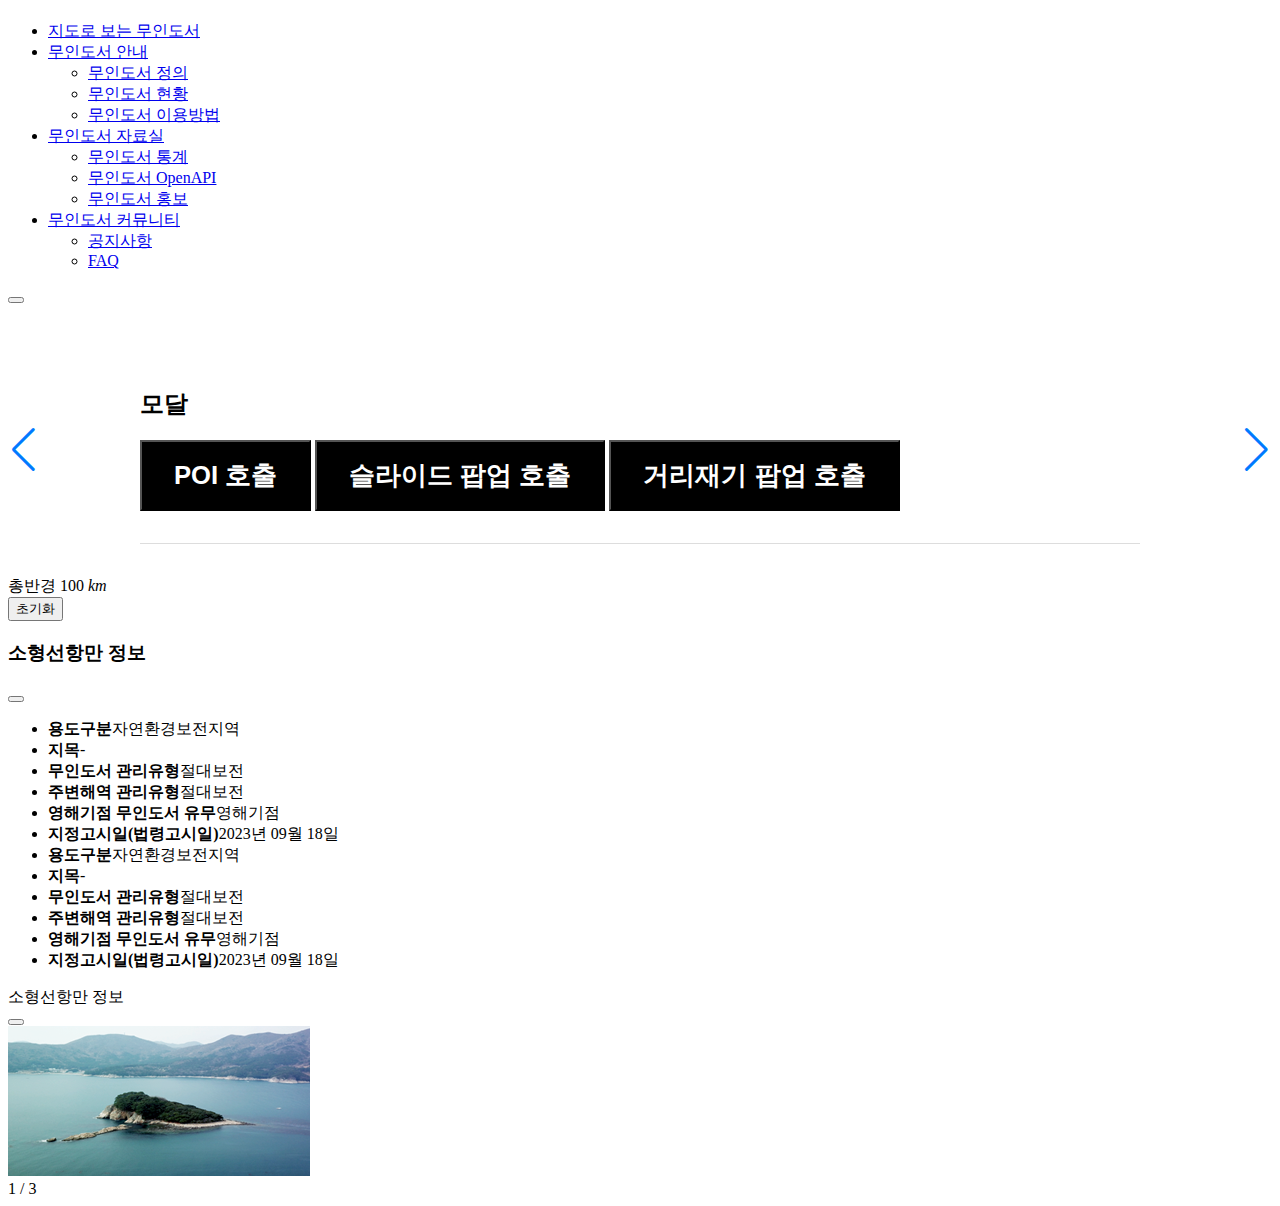
<file: guide.html>
<!-- @pageTitle 가이드 -->
<!-- @pageCreated 2025-07-09 -->
<!-- @pageUpdated 2025-07-09 -->
<!-- @pageNote 가이드 구성 -->
<!DOCTYPE html>
<html lang="ko">
<head>
    <meta charset="UTF-8">
    <meta name="viewport" content="width=device-width, initial-scale=1.0">
    <meta property="og:type" content="website">
    <meta property="og:title" content="해양수산부 무인도서 종합정보제공">
    <meta property="og:description" content="무인도서 정보제공은 섬 이름, 지번, 면적, 육지와의 거리 등 일반 개요와 인문･사회, 지형･지질, 육상 및 해양생물 등 환경･생태계 정보를 제공합니다.">
    
    <meta name="subject" content="무인도서(무인도)">
    <meta name="title" content="해양수산부 무인도서(무인도) 종합정보제공">
    <meta name="description" content="무인도서(무인도) 정보제공은 섬 이름, 지번, 면적, 육지와의 거리 등 일반 개요와 인문･사회, 지형･지질, 육상 및 해양생물 등 환경･생태계 정보를 제공합니다.">
    <meta name="keywords" content="무인도,무인도 정보,무인도 정보조회,무인도서,무인도서 정보관리,무인도서 종합정보시스템,해양수산부">
    
    <!-- Favicon -->
    <link rel="icon" type="image/x-icon" href="favicon.ico">
    <link rel="apple-touch-icon" sizes="180x180" href="apple-touch-icon.png">
    <link rel="icon" type="image/png" sizes="32x32" href="favicon-32x32.png">
    <link rel="icon" type="image/png" sizes="16x16" href="favicon-16x16.png">
    
    
    <link rel="manifest" href="site.webmanifest">
    
    <title>해양수산부 무인도서 종합정보제공</title>
    <link rel="stylesheet" as="style" href="./font/pretendard-gov-subset.css" />
    <script src="./lib/gsap/gsap.min.js"></script>
    <script src="./lib/gsap/ScrollTrigger.min.js"></script>
    <script src="./lib/gsap/ScrollToPlugin.min.js"></script>
    <script src="./lib/gsap/ScrollSmoother.js"></script>    
    <link rel="stylesheet" href="./lib/ol/ol.css">
    <link rel="stylesheet" href="./lib/swiper/swiper-bundle.min.css">
    <script src="./lib/ol/ol.js"></script>
    <script src="./lib/swiper/swiper-bundle.min.js"></script>
    <style>
        
        #guide{
            margin: 0 auto;
            width: 1000px;
            .inner{
                padding: 2rem 0;
                margin-top: 2rem;
                margin-bottom: 2rem;
                border-bottom: 1px solid #ddd;
            }
        }
        .btn{
            padding: 1rem 2rem;
            background-color: #000;
            color: #fff;
            font-size: 1.6rem;
            font-weight: 700;
        }
    </style>
  <script type="module" src="./assets/js/modulepreload-polyfill.js"></script>
  <script type="module" src="./assets/js/map2.js"></script>
</head>

<body>
    <!-- header -->
    <header class="header">
        <div class="header-container">
            <h1 class="logo"><a href="/" title="홈 바로가기"></a></h1>
            <nav id="nav">
                <ul id="gnb" class="gnb">
                    <li class="gnb-lv1"><a href="#" class="current">지도로 보는 무인도서</a>
                        <div class="gnb-submenu"></div>
                    </li>
                    <li class="gnb-lv1"><a href="#">무인도서 안내</a>
                        <div class="gnb-submenu">
                            <ul class="gnb-submenu-list">
                                <li class="gnb-submenu-item"><a href="#">무인도서 정의</a></li>
                                <li class="gnb-submenu-item"><a href="#">무인도서 현황</a></li>
                                <li class="gnb-submenu-item"><a href="#">무인도서 이용방법</a></li>
                            </ul>
                        </div>
                    </li>
                    <li class="gnb-lv1"><a href="#">무인도서 자료실</a>
                        <div class="gnb-submenu">
                            <ul class="gnb-submenu-list">
                                <li class="gnb-submenu-item"><a href="#">무인도서 통계</a></li>
                                <li class="gnb-submenu-item"><a href="#">무인도서 OpenAPI</a></li>
                                <li class="gnb-submenu-item"><a href="#">무인도서 홍보</a></li>
                            </ul>
                        </div>
    
                    </li>
                    <li class="gnb-lv1"><a href="#">무인도서 커뮤니티</a>
                        <div class="gnb-submenu">
                            <ul class="gnb-submenu-list">
                                <li class="gnb-submenu-item"><a href="#">공지사항</a></li>
                                <li class="gnb-submenu-item"><a href="#">FAQ</a></li>
                            </ul>
                        </div>
                    </li>
                </ul>
            </nav>
            <div class="header-right">
                <button type="button" class="mobile-btn-menu" title="메뉴 열기">
                    <span class="mobile-btn-menu__line">
                        <span class="line"></span>
                        <span class="line"></span>
                        <span class="line"></span>
                    </span>
                </button>
            </div>
        </div>
        <div class="header-bg"></div>
    </header>    <!-- //header -->

    <main id="guide">
        <div class="inner">
            <h2>모달</h2>
            <button type="button" class="btn" id="poi-call">POI 호출</button>
            <button type="button" class="btn" onClick="openSlidePopup()">슬라이드 팝업 호출</button>
            <button type="button" class="btn" id="area-call">거리재기 팝업 호출</button>
        </div>
    </main>
    <!-- //main -->
    <div class="area-info-popup" style="left:50%;top:50%;">
        <div class="area-info-popup-inner">
            <div class="area-info-popup-content">
                <span class="radius">총반경</span>
                <span class="value">100 <em class="unit">km</em></span>
            </div>
            <button type="button" class="btn-reset" title="초기화"><i class="svg-icon ico-resets"></i><span>초기화</span></button>
        </div>
    </div>    <div class="poi-popup" style="left:70%;top:20%;">
        <div class="poi-popup-inner">
            <header class="poi-popup-header">
                <h3 class="poi-popup-title">소형선항만 정보</h3>
                <button type="button" class="poi-popup-close" title="닫기"><i class="svg-icon ico-close-bold"></i></button>
            </header>
            <div class="poi-popup-content">
                <ul class="map-detail-info-list">
                    <li><strong>용도구분</strong><span>자연환경보전지역</span></li>
                    <li><strong>지목</strong><span>-</span></li>
                    <li><strong>무인도서 관리유형</strong><span>절대보전</span></li>
                    <li><strong>주변해역 관리유형</strong><span>절대보전</span></li>
                    <li><strong>영해기점 무인도서 유무</strong><span>영해기점</span></li>
                    <li><strong>지정고시일(법령고시일)</strong><span>2023년 09월 18일</span></li>
                    <li><strong>용도구분</strong><span>자연환경보전지역</span></li>
                    <li><strong>지목</strong><span>-</span></li>
                    <li><strong>무인도서 관리유형</strong><span>절대보전</span></li>
                    <li><strong>주변해역 관리유형</strong><span>절대보전</span></li>
                    <li><strong>영해기점 무인도서 유무</strong><span>영해기점</span></li>
                    <li><strong>지정고시일(법령고시일)</strong><span>2023년 09월 18일</span></li>
                </ul>
            </div>
        </div>
    </div>    <div class="slide-popup">
        <div class="slide-popup-inner">
            <div class="slide-popup-header">
                <div class="slide-popup-title">소형선항만 정보</div>
                <button type="button" class="slide-popup-close" title="닫기"><i class="svg-icon ico-close-bold"></i></button>
            </div>
            <div class="slide-popup-content">
                <div class="swiper-button-prev"></div>
                <div class="swiper">
                    <div class="swiper-wrapper">
                        <div class="swiper-slide"><img src="./assets/images/dummy.png" alt=""></div>
                        <div class="swiper-slide"><img src="./assets/images/dummy.png" alt=""></div>
                        <div class="swiper-slide"><img src="./assets/images/dummy.png" alt=""></div>
                        <div class="swiper-slide"><img src="./assets/images/dummy.png" alt=""></div>
                    </div>
                    <!-- 현재 인덱스 / 전체 -->
                    <div class="swiper-pagination-total"><span class="current">1</span> / <span class="total">3</span></div>
                </div>
                <div class="swiper-button-next"></div>
            </div>
        </div>
    </div>
    <script>
        const poiCall = document.getElementById('poi-call');
        poiCall.addEventListener('click', () => {
            const poiPoup = document.querySelector('.poi-popup');
            poiPoup.style.display = 'block';
        });

        const areaCall = document.getElementById('area-call');
        areaCall.addEventListener('click', () => {
            const areaPoup = document.querySelector('.area-info-popup');
            areaPoup.style.display = 'block';
        });


        let swiper = null;

        const slidePopup = document.querySelector(".slide-popup");
        const closeBtn = document.querySelector(".slide-popup-close");
        const currentEl = document.querySelector(
        ".swiper-pagination-total .current"
        );
        const totalEl = document.querySelector(".swiper-pagination-total .total");

        // 열기 함수
        function openSlidePopup() {
        
        //if (slidePopup.style.display !== "none") return;

        slidePopup.style.display = "block";

        swiper = new Swiper(".swiper", {
            slidesPerView: 1,
            spaceBetween: 10,
            navigation: {
            nextEl: ".swiper-button-next",
            prevEl: ".swiper-button-prev",
            },
            on: {
            init() {
                totalEl.textContent = this.slides.length;
                currentEl.textContent = this.realIndex + 1;
            },
            slideChange() {
                currentEl.textContent = this.realIndex + 1;
            },
            },
        });
        }

        // 닫기 함수
        function closeSlidePopup() {
        if (swiper) {
            swiper.destroy();
            swiper = null;
        }
        slidePopup.style.display = "none";
        }
        // 닫기 버튼 이벤트
        closeBtn.addEventListener("click", closeSlidePopup);
        
        
    </script>
</body>
</html>
</file>
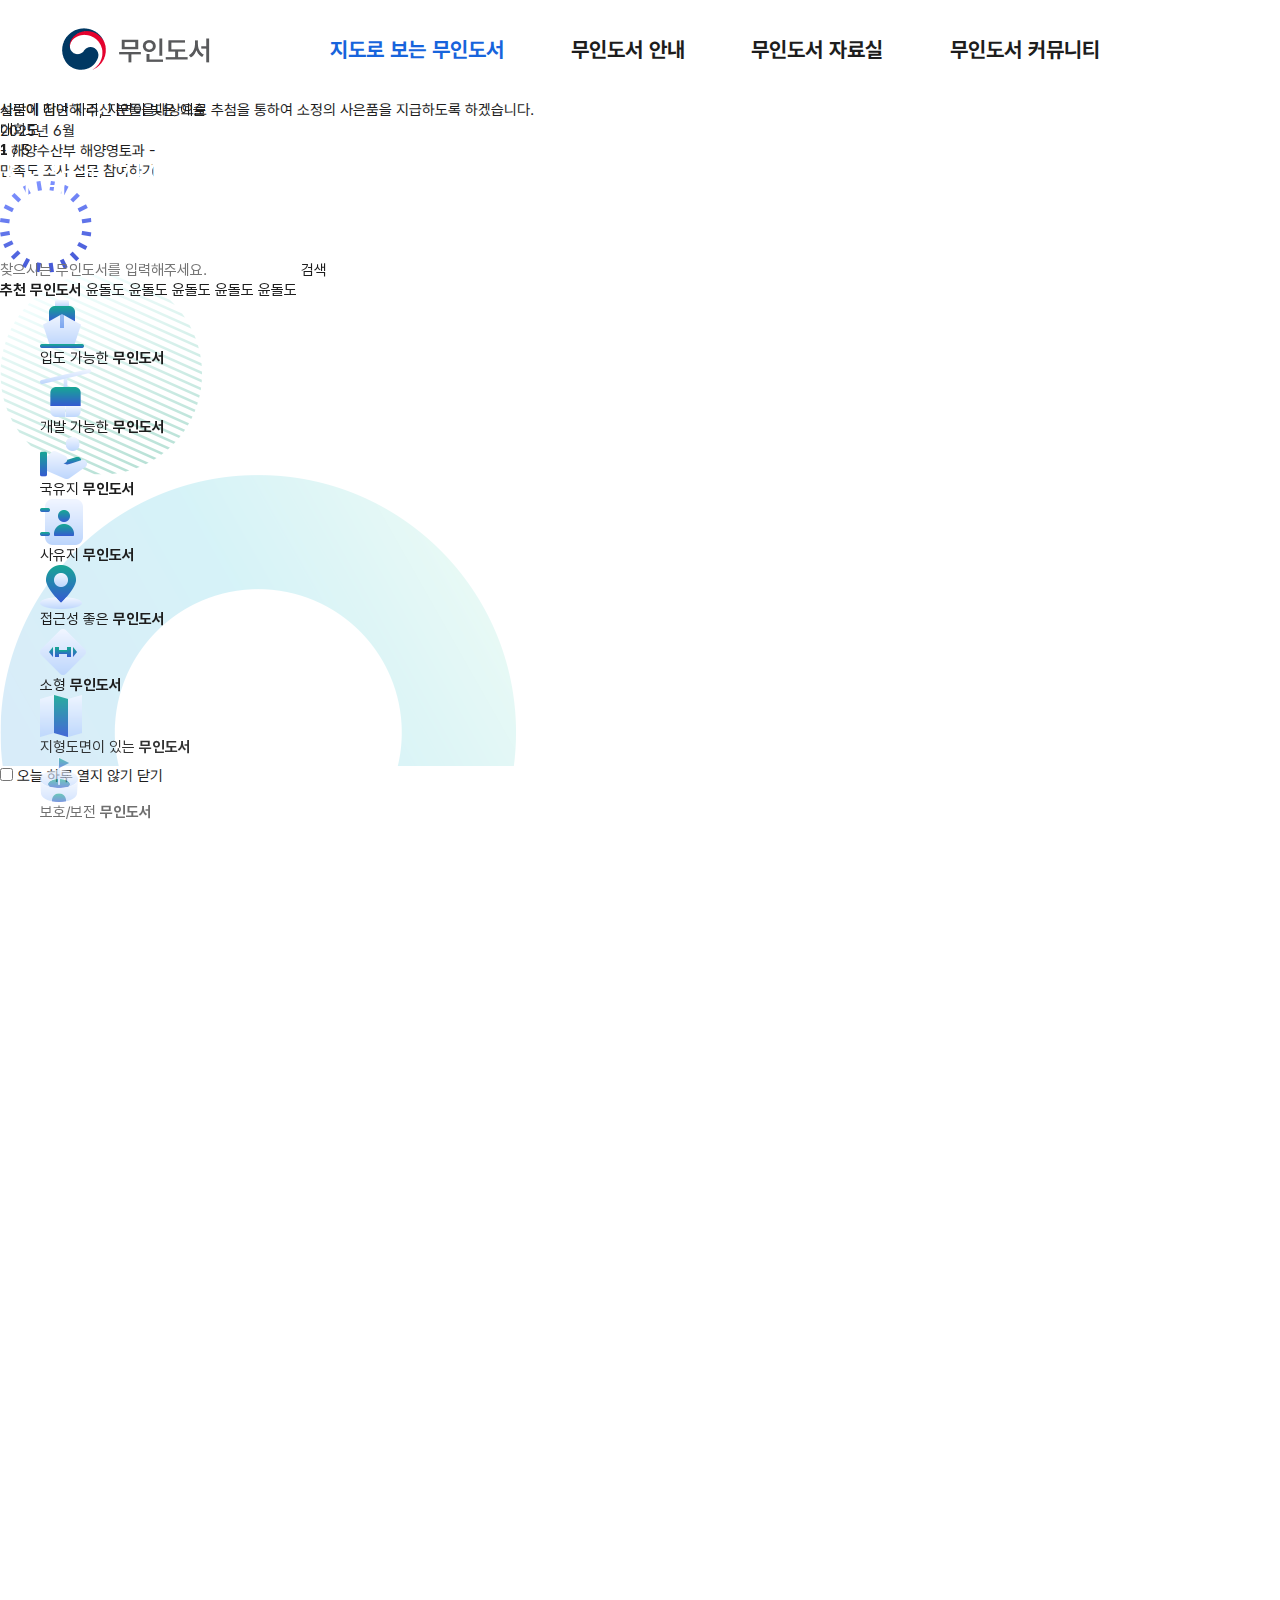
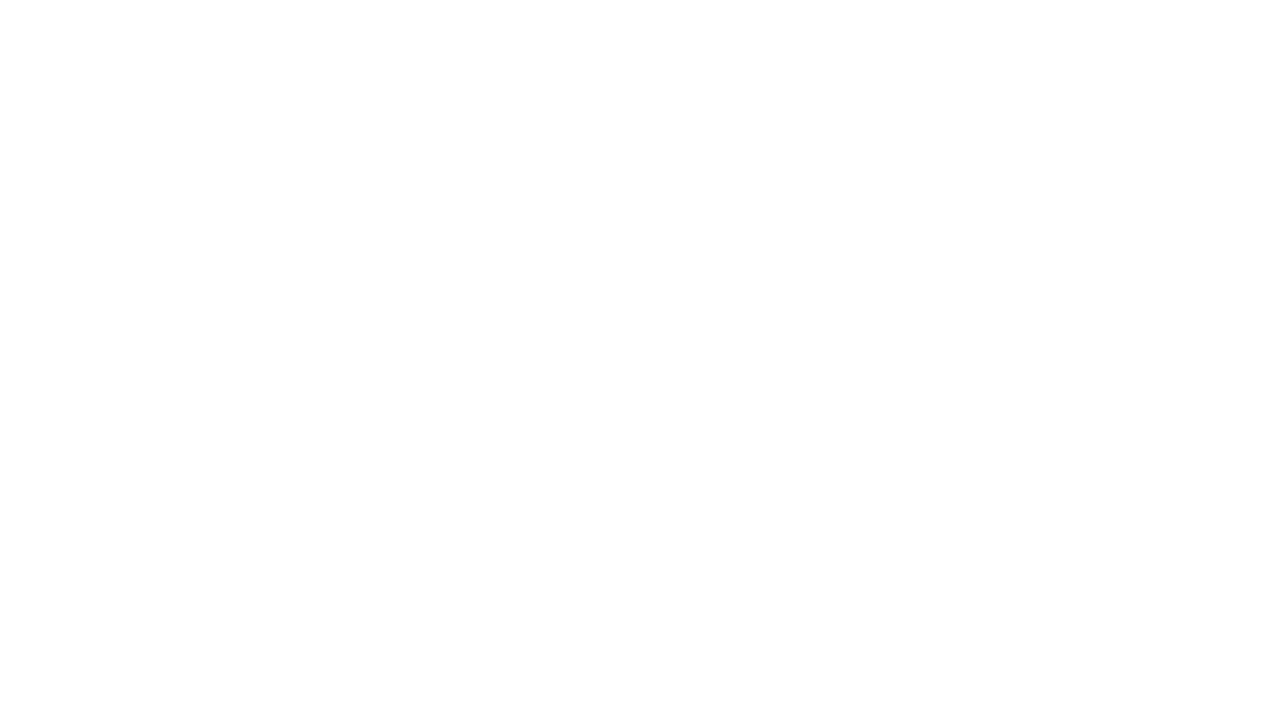
<file: 메인.html>
<!-- @pageTitle 메인 -->
<!-- @pageCreated 2025-07-29 -->
<!-- @pageUpdated 2025-07-31 -->
<!-- @pageNote  메인효과 추가 -->

<!DOCTYPE html>
<html lang="ko">

<head>
    <meta charset="UTF-8">
    <meta name="viewport" content="width=device-width, initial-scale=1.0">
    <meta property="og:type" content="website">
    <meta property="og:title" content="해양수산부 무인도서 종합정보제공">
    <meta property="og:description" content="무인도서 정보제공은 섬 이름, 지번, 면적, 육지와의 거리 등 일반 개요와 인문･사회, 지형･지질, 육상 및 해양생물 등 환경･생태계 정보를 제공합니다.">
    
    <meta name="subject" content="무인도서(무인도)">
    <meta name="title" content="해양수산부 무인도서(무인도) 종합정보제공">
    <meta name="description" content="무인도서(무인도) 정보제공은 섬 이름, 지번, 면적, 육지와의 거리 등 일반 개요와 인문･사회, 지형･지질, 육상 및 해양생물 등 환경･생태계 정보를 제공합니다.">
    <meta name="keywords" content="무인도,무인도 정보,무인도 정보조회,무인도서,무인도서 정보관리,무인도서 종합정보시스템,해양수산부">
    
    <!-- Favicon -->
    <link rel="icon" type="image/x-icon" href="favicon.ico">
    <link rel="apple-touch-icon" sizes="180x180" href="apple-touch-icon.png">
    <link rel="icon" type="image/png" sizes="32x32" href="favicon-32x32.png">
    <link rel="icon" type="image/png" sizes="16x16" href="favicon-16x16.png">
    
    
    <link rel="manifest" href="site.webmanifest">
    
    <title>해양수산부 무인도서 종합정보제공</title>
    <link rel="stylesheet" as="style" href="./font/pretendard-gov-subset.css" />
    <script src="./lib/gsap/gsap.min.js"></script>
    <script src="./lib/gsap/ScrollTrigger.min.js"></script>
    <script src="./lib/gsap/ScrollToPlugin.min.js"></script>
    <script src="./lib/gsap/ScrollSmoother.js"></script>    <link rel="stylesheet" href="./lib/swiper/swiper-bundle.min.css">
    <script src="./lib/swiper/swiper-bundle.min.js"></script>

  <script type="module" src="./assets/js/modulepreload-polyfill.js"></script>
  <script type="module" src="./assets/js/index2.js"></script>
  <link rel="stylesheet" href="./assets/css/index.css">
</head>

<body>
    <!-- 닫힘 상태에선 출력 없이 정지 (모션 반복으로 메모리 낭비 방지) -->
    <div id="dialog" class="dialog">
        <div class="dialog-content">
            <div class="dialog-content__header">
                <div class="dialog-content__title">
                    <span>무인도서 종합정보 서비스 - 2025년 상반기 만족도 조사</span>
                    <button type="button" class="dialog-content__close">닫기</button>
                </div>
            </div>
            <div class="dialog-content__body">
                <div class="dialog-survey">
                    <div class="dialog-survey__title">
                        <span>(조사기간 : 2025년 6월 2일 ~ 6월 13일)</span>
                    </div>
                    <div class="dialog-survey__content">
                        <div class="bg">
                            <p>해양수산부는 2013년부터 무인도서에대한 정보를 구축하여 2016년부터 무인도서 종합정보제공서비스(홈페이
                                지)를 운영 중이며, 고객서비스 향상을 위해 주기적으로 사용자 만족도 조사를 실시하고 있습니다.</p>

                            <p>본 설문을 통해 조사된 귀하의 소중한 의견은 다음 홈페이지 개편과 업무처리 개선을 위해 적극 반영하고자 하오
                                니, 바쁘시더라도 잠시 시간을 내시어 설문에 참여해 주시면 감사하겠습니다.</p>

                            <p>아울러, 개인의 비밀에 속하는 사항은 통계법 제33조(비밀의 보호)에 따라 엄격히 보호되며 통계작성 외의 목적
                                으로는 일체 사용되지 않음을 알려드립니다.</p>

                            <p>설문에 참여해 주신 분들을대상으로 추첨을 통하여 소정의 사은품을 지급하도록 하겠습니다. </p>

                            <div class="right-text">2025년 6월</div>

                            <div class="center-text">- 해양수산부 해양영토과 -</div>
                        </div>
                        <div class="dialog-survey__link">
                            <a href="#">만족도 조사 설문 참여하기</a>
                        </div>
                    </div>
                </div>
                <div class="deco deco-1"><img src="./assets/images/dialog.png" alt=""></div>
                <div class="deco deco-2"><img src="./assets/images/dialog2.png" alt=""></div>
                <div class="deco deco-3"><img src="./assets/images/dialog3.png" alt=""></div>
            </div>
            <div class="dialog-content__footer">
                <div class="dialog-content__footer-left">
                    <label>
                        <input type="checkbox" name="today" id="today">
                        <span>오늘 하루 열지 않기</span>
                    </label>
                    <button type="button" class="dialog-content__close">닫기</button>
                </div>
            </div>
        </div>
        <div class="dialog-dimmer"></div>
    </div>

    <div id="smoother-wrapper">
        <div id="smoother-content">
            <div id="wrap">
                <header class="header">
                    <div class="header-container">
                        <h1 class="logo"><a href="/" title="홈 바로가기"></a></h1>
                        <nav id="nav">
                            <ul id="gnb" class="gnb">
                                <li class="gnb-lv1"><a href="./map.html" class="current">지도로 보는 무인도서</a>
                                    <div class="gnb-submenu"></div>
                                </li>
                                <li class="gnb-lv1"><a href="./무인도서안내_무인도서정의.html">무인도서 안내</a>
                                    <div class="gnb-submenu">
                                        <ul class="gnb-submenu-list">
                                            <li class="gnb-submenu-item"><a href="./무인도서안내_무인도서정의.html">무인도서 정의</a></li>
                                            <li class="gnb-submenu-item"><a href="./무인도서안내_무인도서현황.html">무인도서 현황</a></li>
                                            <li class="gnb-submenu-item"><a href="./무인도서안내_이용방법.html">무인도서 이용방법</a></li>
                                        </ul>
                                    </div>
                                </li>
                                <li class="gnb-lv1"><a href="./무인도서자료실_무인도서통계.html">무인도서 자료실</a>
                                    <div class="gnb-submenu">
                                        <ul class="gnb-submenu-list">
                                            <li class="gnb-submenu-item"><a href="./무인도서자료실_무인도서통계.html">무인도서 통계</a></li>
                                            <li class="gnb-submenu-item"><a href="./무인도서자료실_무인도서OpenAPI.html">무인도서 OpenAPI</a></li>
                                            <li class="gnb-submenu-item"><a href="./무인도서자료실_무인도서홍보.html">무인도서 홍보</a></li>
                                        </ul>
                                    </div>
                
                                </li>
                                <li class="gnb-lv1"><a href="./무인도서커뮤니티_공지사항_목록.html">무인도서 커뮤니티</a>
                                    <div class="gnb-submenu">
                                        <ul class="gnb-submenu-list">
                                            <li class="gnb-submenu-item"><a href="./무인도서커뮤니티_공지사항_목록.html">공지사항</a></li>
                                            <li class="gnb-submenu-item"><a href="./무인도서커뮤니티_FAQ.html">FAQ</a></li>
                                        </ul>
                                    </div>
                                </li>
                            </ul>
                        </nav>
                        <div class="header-right">
                            <button type="button" class="mobile-btn-menu" title="메뉴 열기">
                                <span class="mobile-btn-menu__line">
                                    <span class="line"></span>
                                    <span class="line"></span>
                                    <span class="line"></span>
                                </span>
                            </button>
                        </div>
                    </div>
                    <div class="header-bg"></div>
                </header>                <div id="contentsWrap" class="home">

                    <div class="home-visual">
                        <div class="home-visual__slide">
                            <div class="home-visual__caption">
                                <div class="inwrap">
                                    <div class="slide__subtitle">사람이 떠난 자리, 자연이 빚은 예술</div>
                                    <div class="slide__title">대화도</div>

                                    <div class="flaking">
                                        <b class="active">1</b>
                                        <span>/</span>
                                        <span class="total">100</span>
                                    </div>
                                </div>
                            </div>
                            <div class="swiper">
                                <div class="swiper-wrapper">
                                    <div class="swiper-slide">
                                        <div class="image" data-subtitle="사람이 떠난 자리, 자연이 빚은 예술" data-title="대화도"
                                            style="background-image: url('./assets/images/bg-1.png');"></div>
                                    </div>
                                    <div class="swiper-slide">
                                        <div class="image" data-subtitle="사람이 떠난 자리, 자연이 빚은 예술" data-title="대화도2"
                                            style="background-image: url('./assets/images/bg-1.png');"></div>
                                    </div>
                                    <div class="swiper-slide">
                                        <div class="image" data-subtitle="사람이 떠난 자리, 자연이 빚은 예술" data-title="대화도3"
                                            style="background-image: url('./assets/images/bg-1.png');"></div>
                                    </div>
                                    <div class="swiper-slide">
                                        <div class="image" data-subtitle="사람이 떠난 자리, 자연이 빚은 예술" data-title="대화도4"
                                            style="background-image: url('./assets/images/bg-1.png');"></div>
                                    </div>
                                    <div class="swiper-slide">
                                        <div class="image" data-subtitle="사람이 떠난 자리, 자연이 빚은 예술" data-title="대화도5"
                                            style="background-image: url('./assets/images/bg-1.png');"></div>
                                    </div>
                                </div>
                            </div>
                        </div>

                        <div class="home-visual__search">
                            <div class="inwrap">
                                <div class="subject"><img src="./assets/images/search-title.png" alt="">
                                </div>
                                <div class="search__form">
                                    <input type="text" placeholder="찾으시는 무인도서를 입력해주세요.">
                                    <button type="button">검색</button>
                                </div>
                                <div class="search__keyword">
                                    <strong>추천 무인도서</strong>
                                    <a href="#">윤돌도</a>
                                    <a href="#">윤돌도</a>
                                    <a href="#">윤돌도</a>
                                    <a href="#">윤돌도</a>
                                    <a href="#">윤돌도</a>
                                </div>
                            </div>
                        </div>

                    </div>

                    <div class="home-links">
                        <div class="container">
                            <div class="home-links__grid">
                                <a href="#" class="home-links__item">
                                    <div class="home-links__icon"><img src="./assets/images/home-links-1.png"
                                            alt=""></div>
                                    <span class="home-links__text">입도 가능한 <b>무인도서</b></span>
                                </a>

                                <a href="#" class="home-links__item">
                                    <div class="home-links__icon"><img src="./assets/images/home-links-2.png"
                                            alt=""></div>
                                    <span class="home-links__text">개발 가능한 <b>무인도서</b></span>
                                </a>

                                <a href="#" class="home-links__item">
                                    <div class="home-links__icon"><img src="./assets/images/home-links-3.png"
                                            alt=""></div>
                                    <span class="home-links__text">국유지 <b>무인도서</b></span>
                                </a>

                                <a href="#" class="home-links__item">
                                    <div class="home-links__icon"><img src="./assets/images/home-links-4.png"
                                            alt=""></div>
                                    <span class="home-links__text">사유지 <b>무인도서</b></span>
                                </a>

                                <a href="#" class="home-links__item">
                                    <div class="home-links__icon"><img src="./assets/images/home-links-5.png"
                                            alt=""></div>
                                    <span class="home-links__text">접근성 좋은 <b>무인도서</b></span>
                                </a>

                                <a href="#" class="home-links__item">
                                    <div class="home-links__icon"><img src="./assets/images/home-links-6.png"
                                            alt=""></div>
                                    <span class="home-links__text">소형 <b>무인도서</b></span>
                                </a>

                                <a href="#" class="home-links__item">
                                    <div class="home-links__icon"><img src="./assets/images/home-links-7.png"
                                            alt=""></div>
                                    <span class="home-links__text">지형도면이 있는 <b>무인도서</b></span>
                                </a>

                                <a href="#" class="home-links__item">
                                    <div class="home-links__icon"><img src="./assets/images/home-links-8.png"
                                            alt=""></div>
                                    <span class="home-links__text">보호/보전 <b>무인도서</b></span>
                                </a>
                            </div>
                        </div>
                    </div>
                    <!-- // home-links -->

                    <div class="home-month">
                        <div class="home-title">
                            <span>재미있는 정보를 담은 <br class="mobile-block"><b>이달의 무인도서</b>를 만나보세요</span>
                        </div>
                        <div class="container">
                            <div class="home-month-slide">
                                <div class="swiper">
                                    <div class="swiper-wrapper">
                                        <div class="swiper-slide">
                                            <a href="##" class="home-month-slide__item">
                                                <div class="thumb"><img src="./assets/images/dummy.png"
                                                        alt=""></div>
                                                <div class="info">
                                                    <div class="title">윤돌도</div>
                                                    <div class="desc">자연생태계 연구에 중요한 상록활엽수가 가득한
                                                        무인도서를 확인해 보세요.</div>
                                                </div>
                                            </a>
                                        </div>
                                        <div class="swiper-slide">
                                            <a href="##" class="home-month-slide__item">
                                                <div class="thumb"><img src="./assets/images/dummy.png"
                                                        alt=""></div>
                                                <div class="info">
                                                    <div class="title">윤돌도윤돌도윤돌도윤돌도윤돌도윤돌도윤돌도윤돌도윤돌도윤돌도윤돌도윤돌도윤돌도윤돌도윤돌도윤돌도
                                                    </div>
                                                    <div class="desc">자연생태계 연구에 중요한 상록활엽수가 가득한
                                                        무인도서를 확인해 보세요.자연생태계 연구에 중요한 상록활엽수가 가득한
                                                        무인도서를 확인해 보세요.</div>
                                                </div>
                                            </a>
                                        </div>
                                        <div class="swiper-slide">
                                            <a href="##" class="home-month-slide__item">
                                                <div class="thumb"><img src="./assets/images/dummy.png"
                                                        alt=""></div>
                                                <div class="info">
                                                    <div class="title">윤돌도</div>
                                                    <div class="desc">자연생태계 연구에 중요한 상록활엽수가 가득한
                                                        무인도서를 확인해 보세요.</div>
                                                </div>
                                            </a>
                                        </div>
                                        <div class="swiper-slide">
                                            <a href="##" class="home-month-slide__item">
                                                <div class="thumb"><img src="./assets/images/dummy.png"
                                                        alt=""></div>
                                                <div class="info">
                                                    <div class="title">윤돌도윤돌도윤돌도윤돌도윤돌도윤돌도윤돌도윤돌도윤돌도윤돌도윤돌도윤돌도윤돌도윤돌도윤돌도윤돌도
                                                    </div>
                                                    <div class="desc">자연생태계 연구에 중요한 상록활엽수가 가득한
                                                        무인도서를 확인해 보세요.자연생태계 연구에 중요한 상록활엽수가 가득한
                                                        무인도서를 확인해 보세요.</div>
                                                </div>
                                            </a>
                                        </div>
                                        <div class="swiper-slide">
                                            <a href="##" class="home-month-slide__item">
                                                <div class="thumb"><img src="./assets/images/dummy.png"
                                                        alt=""></div>
                                                <div class="info">
                                                    <div class="title">윤돌도</div>
                                                    <div class="desc">자연</div>
                                                </div>
                                            </a>
                                        </div>
                                    </div>
                                </div>
                                <div class="home-slide__nav">
                                    <div class="home-slide__pagination"></div>
                                    <div class="swiper-button-next"></div>
                                    <div class="swiper-button-prev"></div>
                                </div>
                            </div>
                        </div>
                    </div>
                    <!-- // home-month -->

                    <div class="home-guide">
                        <div class="home-title">
                            <span><b>무인도서가 무엇인지</b>, <br class="mobile-block">어떻게 구분되는지 알아보세요</span>
                        </div>
                        <div class="container">
                            <div class="home-guide__grid">
                                <div class="home-guide__item">
                                    <div class="home-guide__header">
                                        <span>#무인도서 정의</span>
                                    </div>
                                    <div class="home-guide__content">
                                        <div class="home-guide__info">
                                            <h3>무인도서란?</h3>
                                            <p>자연적으로 형성된 육지로서 바다로 둘러싸여 있고, 만조 시에도 수면 위에 노출되어 있으며, 사람이 거주하지 않는 섬을 말합니다.
                                            </p>
                                            <a href="#" class="home-guide__link home__link">
                                                자세히 보기
                                                <i></i>
                                            </a>
                                        </div>
                                        <div class="home-guide__icon">
                                            <img src="./assets/images/guide-1.png" alt="">
                                        </div>
                                    </div>
                                </div>

                                <div class="home-guide__item">
                                    <div class="home-guide__header">
                                        <span>#무인도서 이용방법</span>
                                    </div>
                                    <div class="home-guide__content">
                                        <div class="home-guide__info">
                                            <h3>무인도서 여행, 제대로 준비하기!</h3>
                                            <p>해양수산부 종합정보사이트에서 위치, 특성, 접근성을 확인하여 무인도서 여행을 계획해보세요.</p>
                                            <a href="#" class="home-guide__link home__link">
                                                자세히 보기
                                                <i></i>
                                            </a>
                                        </div>
                                        <div class="home-guide__icon">
                                            <img src="./assets/images/guide-2.png" alt="">
                                        </div>
                                    </div>
                                </div>

                                <div class="home-guide__item large">
                                    <div class="home-guide__content">
                                        <div class="home-guide__header">
                                            <span>#무인도서 현황</span>
                                        </div>
                                        <div class="home-guide__info">
                                            <h3>숨어 있는 섬, 무인도서</h3>
                                            <p>우리나라에는 약 2,918개의 무인도서가 존재합니다. <br> 어느 지역이 가장 많은 섬을 품고 있을까요?</p>
                                        </div>
                                    </div>
                                    <a href="#" class="home-guide__link home__link">
                                        자세히 보기
                                        <i></i>
                                    </a>
                                    <div class="home-guide__number">2,918개</div>
                                </div>
                            </div>
                        </div>
                    </div>
                    <!-- // home-guide -->

                    <div class="home-statistics">
                        <div class="home-title">무인도서에 대한 <br class="mobile-block"><b>다양한 통계</b>를 확인해 보세요</div>
                        <div class="container">
                            <div class="home-statistics__slide">
                                <div class="swiper">
                                    <div class="swiper-wrapper">
                                        <div class="swiper-slide">
                                            <a href="#" class="home-statistics__item">
                                                <div class="title">행정지역별 통계도표</div>
                                                <div class="desc">전국의 무인도서를 시도 및 시군구별로 구분해 수량과
                                                    위치를 정리한 표입니다.</div>
                                                <div class="chart_area"><img
                                                        src="./assets/images/chart-1.png" alt=""></div>
                                                <div class="home-statistics__link ">
                                                    <span class="home__link">자세히 보기 <i></i></span>
                                                </div>
                                            </a>
                                        </div>
                                        <div class="swiper-slide">
                                            <a href="#" class="home-statistics__item">
                                                <div class="title">행무인도서 관리유형별 통계</div>
                                                <div class="desc">관리유형(절대보전, 준보전, 개발가능, 이용가능 등)으로
                                                    구분하여 각 유형별 분포 현황을 제공합니다. </div>
                                                <div class="chart_area"><img
                                                        src="./assets/images/chart-2.png" alt=""></div>
                                                <div class="home-statistics__link">
                                                    <span class="home__link">자세히 보기 <i></i></span>
                                                </div>
                                            </a>
                                        </div>
                                        <div class="swiper-slide">
                                            <a href="#" class="home-statistics__item">
                                                <div class="title">면적별 통계도표</div>
                                                <div class="desc">면적 구간에 따라 무인도서를 분류함으로써, 전체
                                                    무인도서의 크기 특성과 분포현황을 제공합니다</div>
                                                <div class="chart_area"><img
                                                        src="./assets/images/chart-3.png" alt=""></div>
                                                <div class="home-statistics__link">
                                                    <span class="home__link">자세히 보기 <i></i></span>
                                                </div>
                                            </a>
                                        </div>
                                        <div class="swiper-slide">
                                            <a href="#" class="home-statistics__item">
                                                <div class="title">행무인도서 관리유형별 통계</div>
                                                <div class="desc">관리유형(절대보전, 준보전, 개발가능, 이용가능 등)으로
                                                    구분하여 각 유형별 분포 현황을 제공합니다. </div>
                                                <div class="chart_area"><img
                                                        src="./assets/images/chart-2.png" alt=""></div>
                                                <div class="home-statistics__link">
                                                    <span class="home__link">자세히 보기 <i></i></span>
                                                </div>
                                            </a>
                                        </div>
                                        <div class="swiper-slide">
                                            <a href="#" class="home-statistics__item">
                                                <div class="title">면적별 통계도표</div>
                                                <div class="desc">면적 구간에 따라 무인도서를 분류함으로써, 전체
                                                    무인도서의 크기 특성과 분포현황을 제공합니다</div>
                                                <div class="chart_area"><img
                                                        src="./assets/images/chart-3.png" alt=""></div>
                                                <div class="home-statistics__link">
                                                    <span class="home__link">자세히 보기 <i></i></span>
                                                </div>
                                            </a>
                                        </div>
                                    </div>
                                </div>
                                <div class="home-slide__nav">
                                    <div class="home-slide__pagination"></div>
                                    <div class="swiper-button-next"></div>
                                    <div class="swiper-button-prev"></div>
                                </div>
                            </div>
                        </div>
                    </div>

                </div>
                <footer id="footer" class="footer">
                    <div class="footer-link">
                        <div class="container">
                            <a href="#" target="_blank" class="link" title="새창 열림">
                                <span>토지이음 홈페이지</span>
                                <i class="ico-blank"></i>
                            </a>
                        </div>
                    </div>
                    <div class="footer-content">
                        <div class="container">
                            <h2 class="logo">
                                <span class="visually-hidden">해양수산부</span>
                            </h2>
                            <div class="ft-info">
                                <div class="addr">(30110) 세종특별자치시 다솜2로 94(어진동) 정부세종청사 5동 해양수산부 </div>
                                <div class="tel">
                                    <strong>대표전화</strong>
                                    <span><a href="tel:044-200-5355">044-200-5355</a> (해양수산부 해양영토과)</span>
                                </div>
                                <div class="mail">
                                    <strong>시스템 관련문의</strong>
                                    <span><a href="mailto:kjk@korea.kr">kjk@korea.kr</a></span>
                                </div>
                            </div>
                
                            <div class="ft-links">
                                <div class="ft-links-inner">
                                    <a href="#" target="_blank" class="bold">개인정보처리방침</a>
                                    <a href="#" target="_blank" class="bold">이메일무단수집거부</a>
                                    <a href="#" target="_blank" class="bold">저작권보호 및 정책</a>
                                </div>
                                <div class="copyright">
                                    <p> Ministry of the Oceans and Fisheries. All rights reserved.</p>
                                </div>
                            </div>
                        </div>
                    </div>
                </footer>            </div>
        </div>
    </div>



    <script>
        gsap.registerPlugin(ScrollTrigger, ScrollToPlugin, ScrollSmoother);

        const dialog = document.getElementById('dialog');
        const today = document.getElementById('today');
        const close = document.querySelectorAll('.dialog-content__close');

        if(today.checked){
            dialog.remove();
        }
        close.forEach(item => {
            item.addEventListener('click', () => {
                dialog.remove();
            });
        });
        today.addEventListener('change', () => {
            if(today.checked){
                dialog.remove();
            }
        });

        // ScrollSmoother 설정
        const smoother = ScrollSmoother.create({
            wrapper: "#smoother-wrapper",
            content: "#smoother-content",
            smooth: 1.5,
            speed: 1,
            normalizeScroll: true,
            ignoreMobileResize: true,
            smoothTouch: 0.1,
            effects: true,
            preventDefault: true,
            normalizeScroll: { allowNestedScroll: true }
        });

      
          

        // 홈 링크 그리드 애니메이션
        const initHomeLinksAnimations = () => {
            const links = document.querySelectorAll(".home-links__item");
            
            links.forEach((link, index) => {
                gsap.fromTo(link, 
                    { 
                        opacity: 0, 
                        y: 60, 
                        scale: 0.8,
                        rotation: -5
                    },
                    { 
                        opacity: 1, 
                        y: 0, 
                        scale: 1,
                        rotation: 0,
                        duration: 0.8, 
                        ease: "back.out(1.7)",
                        delay: index * 0.1,
                        scrollTrigger: {
                            trigger: link,
                            start: "top 85%",
                            end: "bottom 15%",
                            toggleActions: "play none none reverse"
                        }
                    }
                );

                
            });
        };

        // 이달의 무인도서 애니메이션
        const initHomeMonthAnimations = () => {
            // 제목 애니메이션
            gsap.fromTo(".home-month .home-title", 
                { opacity: 0, y: 50, filter: "blur(10px)" },
                { 
                    opacity: 1, 
                    y: 0, 
                    filter: "blur(0px)", 
                    duration: 1, 
                    ease: "power3.out",
                    scrollTrigger: {
                        trigger: ".home-month",
                        start: "top 80%",
                        end: "bottom 20%",
                        toggleActions: "play none none reverse"
                    }
                }
            );

            // 슬라이드 아이템들 애니메이션
            const slideItems = document.querySelectorAll(".home-month-slide__item");
            
            slideItems.forEach((item, index) => {
                gsap.fromTo(item, 
                    { 
                        opacity: 0, 
                        y: 80, 
                        scale: 0.9,
                        rotation: -3
                    },
                    { 
                        opacity: 1, 
                        y: 0, 
                        scale: 1,
                        rotation: 0,
                        duration: 1, 
                        ease: "back.out(1.7)",
                        delay: index * 0.2,
                        scrollTrigger: {
                            trigger: item,
                            start: "top 85%",
                            end: "bottom 15%",
                            toggleActions: "play none none reverse"
                        }
                    }
                );

            });
        };

        // 가이드 섹션 애니메이션
        const initHomeGuideAnimations = () => {
            // 제목 애니메이션
            gsap.fromTo(".home-guide .home-title", 
                { opacity: 0, y: 50, filter: "blur(10px)" },
                { 
                    opacity: 1, 
                    y: 0, 
                    filter: "blur(0px)", 
                    duration: 1, 
                    ease: "power3.out",
                    scrollTrigger: {
                        trigger: ".home-guide",
                        start: "top 80%",
                        end: "bottom 20%",
                        toggleActions: "play none none reverse"
                    }
                }
            );

            // 가이드 아이템들 애니메이션
            const guideItems = document.querySelectorAll(".home-guide__item");
            
            guideItems.forEach((item, index) => {
                gsap.fromTo(item, 
                    { 
                        opacity: 0, 
                        y: 100, 
                        scale: 0.8,
                        rotation: -8
                    },
                    { 
                        opacity: 1, 
                        y: 0, 
                        scale: 1,
                        rotation: 0,
                        duration: 1.2, 
                        ease: "back.out(1.7)",
                        delay: index * 0.3,
                        scrollTrigger: {
                            trigger: item,
                            start: "top 85%",
                            end: "bottom 15%",
                            toggleActions: "play none none reverse"
                        }
                    }
                );

                // 아이콘 회전 애니메이션
                const icon = item.querySelector(".home-guide__icon img");
                if (icon) {
                    gsap.fromTo(icon, 
                        { rotation: -180, scale: 0.5 },
                        { 
                            rotation: 0, 
                            scale: 1, 
                            duration: 1.5, 
                            ease: "back.out(1.7)",
                            delay: index * 0.3 + 0.5,
                            scrollTrigger: {
                                trigger: item,
                                start: "top 85%",
                                end: "bottom 15%",
                                toggleActions: "play none none reverse"
                            }
                        }
                    );
                }

                // 숫자 카운트 애니메이션 (large 아이템)
                const number = item.querySelector(".home-guide__number");
                if (number) {
                    gsap.fromTo(number, 
                        { 
                            opacity: 0, 
                            scale: 0.5,
                            y:50,
                            rotation: 0
                        },
                        { 
                            opacity: 1, 
                            scale: 1,
                            y:0,
                            rotation: 0,
                            duration: 1.5, 
                            ease: "back.out(1.7)",
                            delay: index * 0.3 + 0.8,
                            scrollTrigger: {
                                trigger: item,
                                start: "top 85%",
                                end: "bottom 15%",
                                toggleActions: "play none none reverse"
                            }
                        }
                    );
                }
            });
        };

        // 통계 섹션 애니메이션
        const initHomeStatisticsAnimations = () => {
            // 제목 애니메이션
            gsap.fromTo(".home-statistics .home-title", 
                { opacity: 0, y: 50, filter: "blur(10px)" },
                { 
                    opacity: 1, 
                    y: 0, 
                    filter: "blur(0px)", 
                    duration: 1, 
                    ease: "power3.out",
                    scrollTrigger: {
                        trigger: ".home-statistics",
                        start: "top 80%",
                        end: "bottom 20%",
                        toggleActions: "play none none reverse"
                    }
                }
            );

            // 통계 아이템들 애니메이션
            const statItems = document.querySelectorAll(".home-statistics__item");
            
            statItems.forEach((item, index) => {
                gsap.fromTo(item, 
                    { 
                        opacity: 0, 
                        y: 100, 
                        scale: 0.8,
                        rotation: -5
                    },
                    { 
                        opacity: 1, 
                        y: 0, 
                        scale: 1,
                        rotation: 0,
                        duration: 1, 
                        ease: "back.out(1.7)",
                        delay: index * 0.2,
                        scrollTrigger: {
                            trigger: item,
                            start: "top 85%",
                            end: "bottom 15%",
                            toggleActions: "play none none reverse"
                        }
                    }
                );

                // 차트 이미지 애니메이션
                const chart = item.querySelector(".chart_area img");
                if (chart) {
                    gsap.fromTo(chart, 
                        { 
                            opacity: 0, 
                            scale: 0.9,
                            rotation: 20
                        },
                        { 
                            opacity: 1, 
                            scale: 1,
                            rotation: 0,
                            duration: 1.2, 
                            ease: "back.out(1.7)",
                            delay: index * 0.2 + 0.5,
                            scrollTrigger: {
                                trigger: item,
                                start: "top 85%",
                                end: "bottom 15%",
                                toggleActions: "play none none reverse"
                            }
                        }
                    );
                }

            });
        };

        
     

  
        // 다이얼로그 효과
        const initDialogEffect = () => {
            const dialog = document.getElementById('dialog');
            const today = document.getElementById('today');
            const close = document.querySelectorAll('.dialog-content__close');

            if (today.checked) {
                dialog.remove();
            }
            close.forEach(item => {
                item.addEventListener('click', () => {
                    dialog.remove();
                });
            });
            today.addEventListener('change', () => {
                if (today.checked) {
                    dialog.remove();
                }
            });
        };

        // Swiper 슬라이드 초기화
        const initSwiperSlides = () => {
            const homeVisualSlide = new Swiper('.home-visual__slide .swiper', {
                slidesPerView: 1,
                spaceBetween: 0,
                navigation: false,
                pagination: false,
                loop: true,
                speed: 1000,
                effect: 'fade',
                fadeEffect: {
                    crossFade: true
                },
                autoplay: {
                    delay: 3000,
                    disableOnInteraction: false,
                },
                on: {
                    init: function () {
                        const total = document.querySelector('.flaking .total');
                        if (total) total.textContent = this.slides.length;
                        updateFlaking(this);
                    },
                    slideChange: function () {
                        updateFlaking(this);
                    }
                }
            });

            function updateFlaking(swiper) {
                const currentNum = swiper.realIndex + 1;
                const currentSlide = swiper.slides[swiper.activeIndex];
                const subtitle = currentSlide.querySelector('.image[data-subtitle]');
                const title = currentSlide.querySelector('.image[data-title]');

                if (subtitle) {
                    document.querySelector('.slide__subtitle').textContent = subtitle.getAttribute('data-subtitle');
                }
                if (title) {
                    document.querySelector('.slide__title').textContent = title.getAttribute('data-title');
                }

                document.querySelector('.flaking b').textContent = currentNum;
            }

            const homeMonthSlide = new Swiper('.home-month-slide .swiper', {
                slidesPerView: 3,
                spaceBetween: 24,
                navigation: {
                    nextEl: '.home-month-slide .swiper-button-next',
                    prevEl: '.home-month-slide .swiper-button-prev',
                },
                pagination: {
                    el: '.home-month-slide .home-slide__pagination',
                    clickable: true,
                },
                breakpoints: {
                    320: {
                        slidesPerView: 1,
                        spaceBetween: 16
                    },
                    768: {
                        slidesPerView: 2,
                        spaceBetween: 20
                    },
                    1024: {
                        slidesPerView: 2,
                        spaceBetween: 24
                    },
                    1200: {
                        slidesPerView: 3,
                        spaceBetween: 24
                    }
                }
            });

            const homeStatisticsSlide = new Swiper('.home-statistics__slide .swiper', {
                slidesPerView: 3,
                spaceBetween: 24,
                navigation: {
                    nextEl: '.home-statistics__slide .swiper-button-next',
                    prevEl: '.home-statistics__slide .swiper-button-prev',
                },
                pagination: {
                    el: '.home-statistics__slide .home-slide__pagination',
                    clickable: true,
                },
                breakpoints: {
                    320: {
                        slidesPerView: 1,
                        spaceBetween: 0
                    },
                    640: {
                        slidesPerView: 2,
                        spaceBetween: 20
                    },
                    1024: {
                        slidesPerView: 2,
                        spaceBetween: 24
                    },
                    1200: {
                        slidesPerView: 3,
                        spaceBetween: 24
                    }
                }
            });
        };
        // 페이지 로드 시 애니메이션 초기화
        document.addEventListener("DOMContentLoaded", () => {
            initHomeLinksAnimations();
            initHomeMonthAnimations();
            initHomeGuideAnimations();
            initHomeStatisticsAnimations();
            initDialogEffect();
            initSwiperSlides();
        });
    </script>
</body>

</html>
</file>
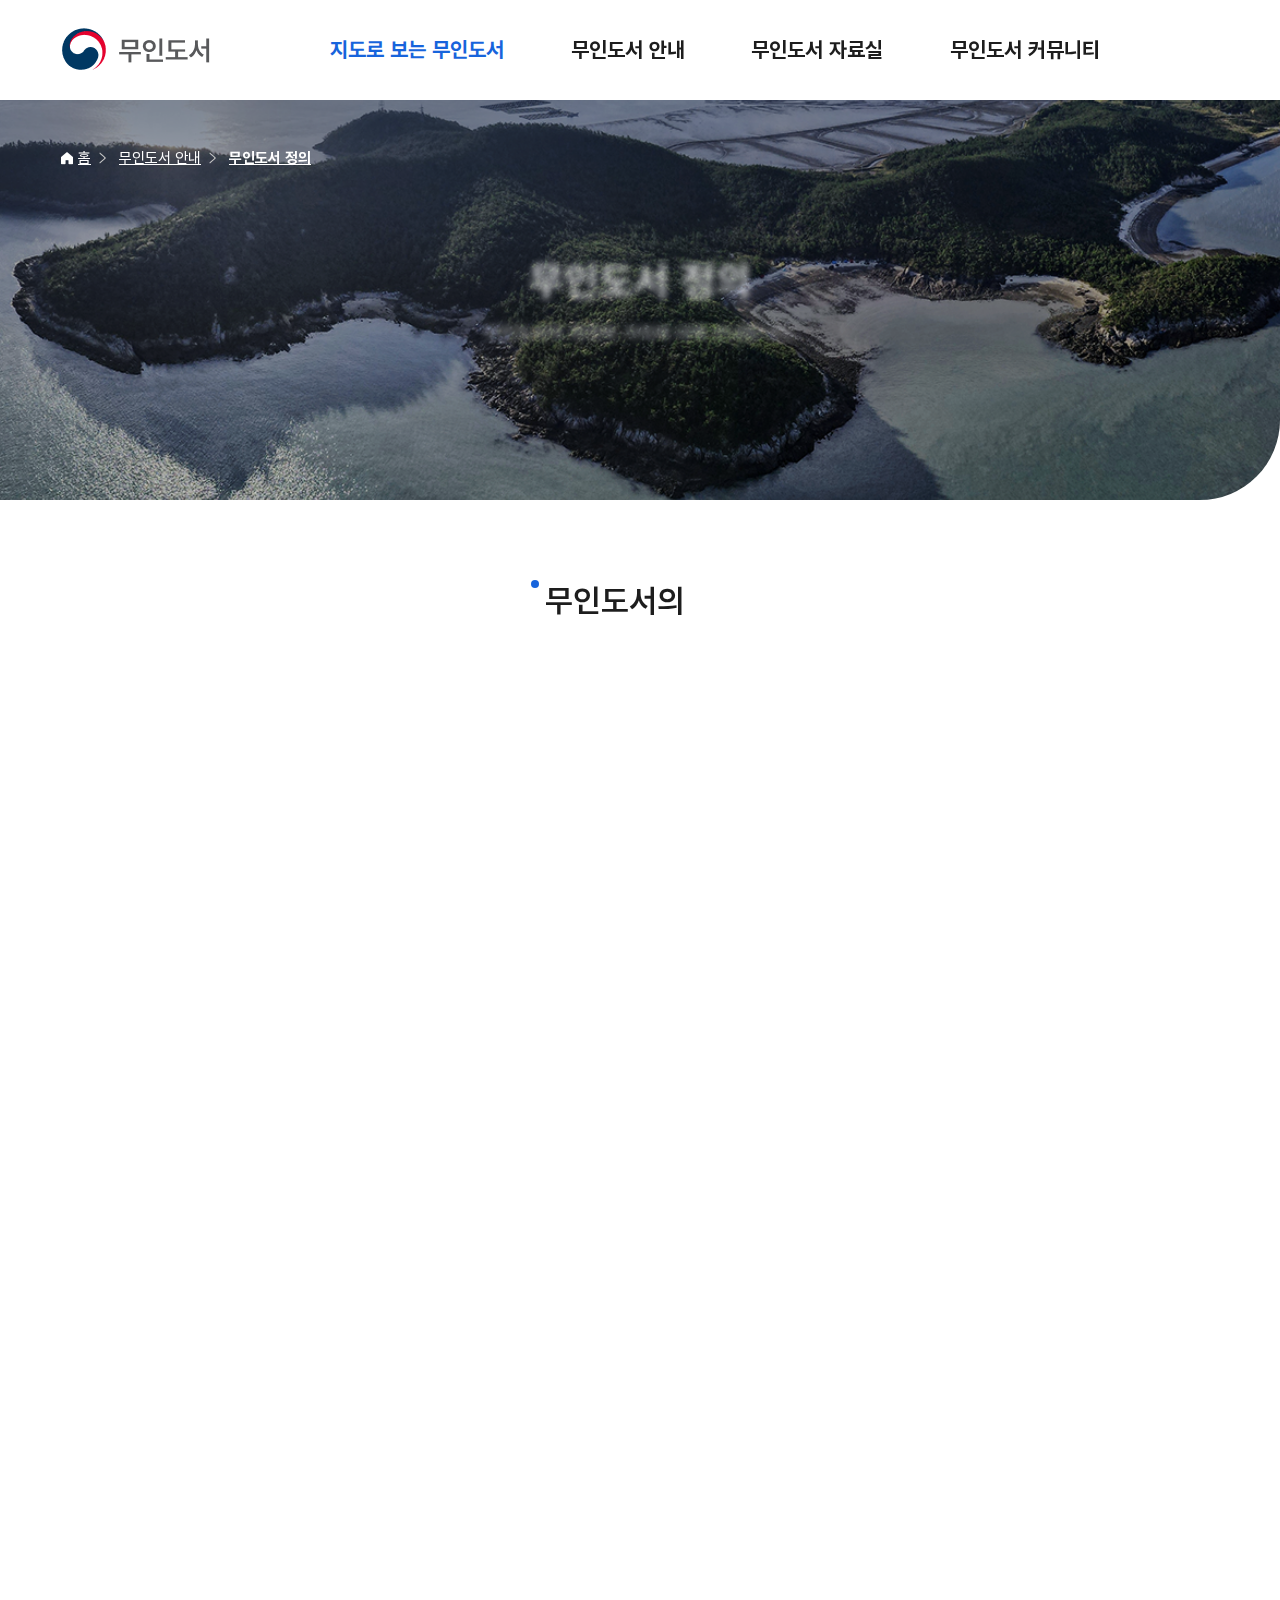
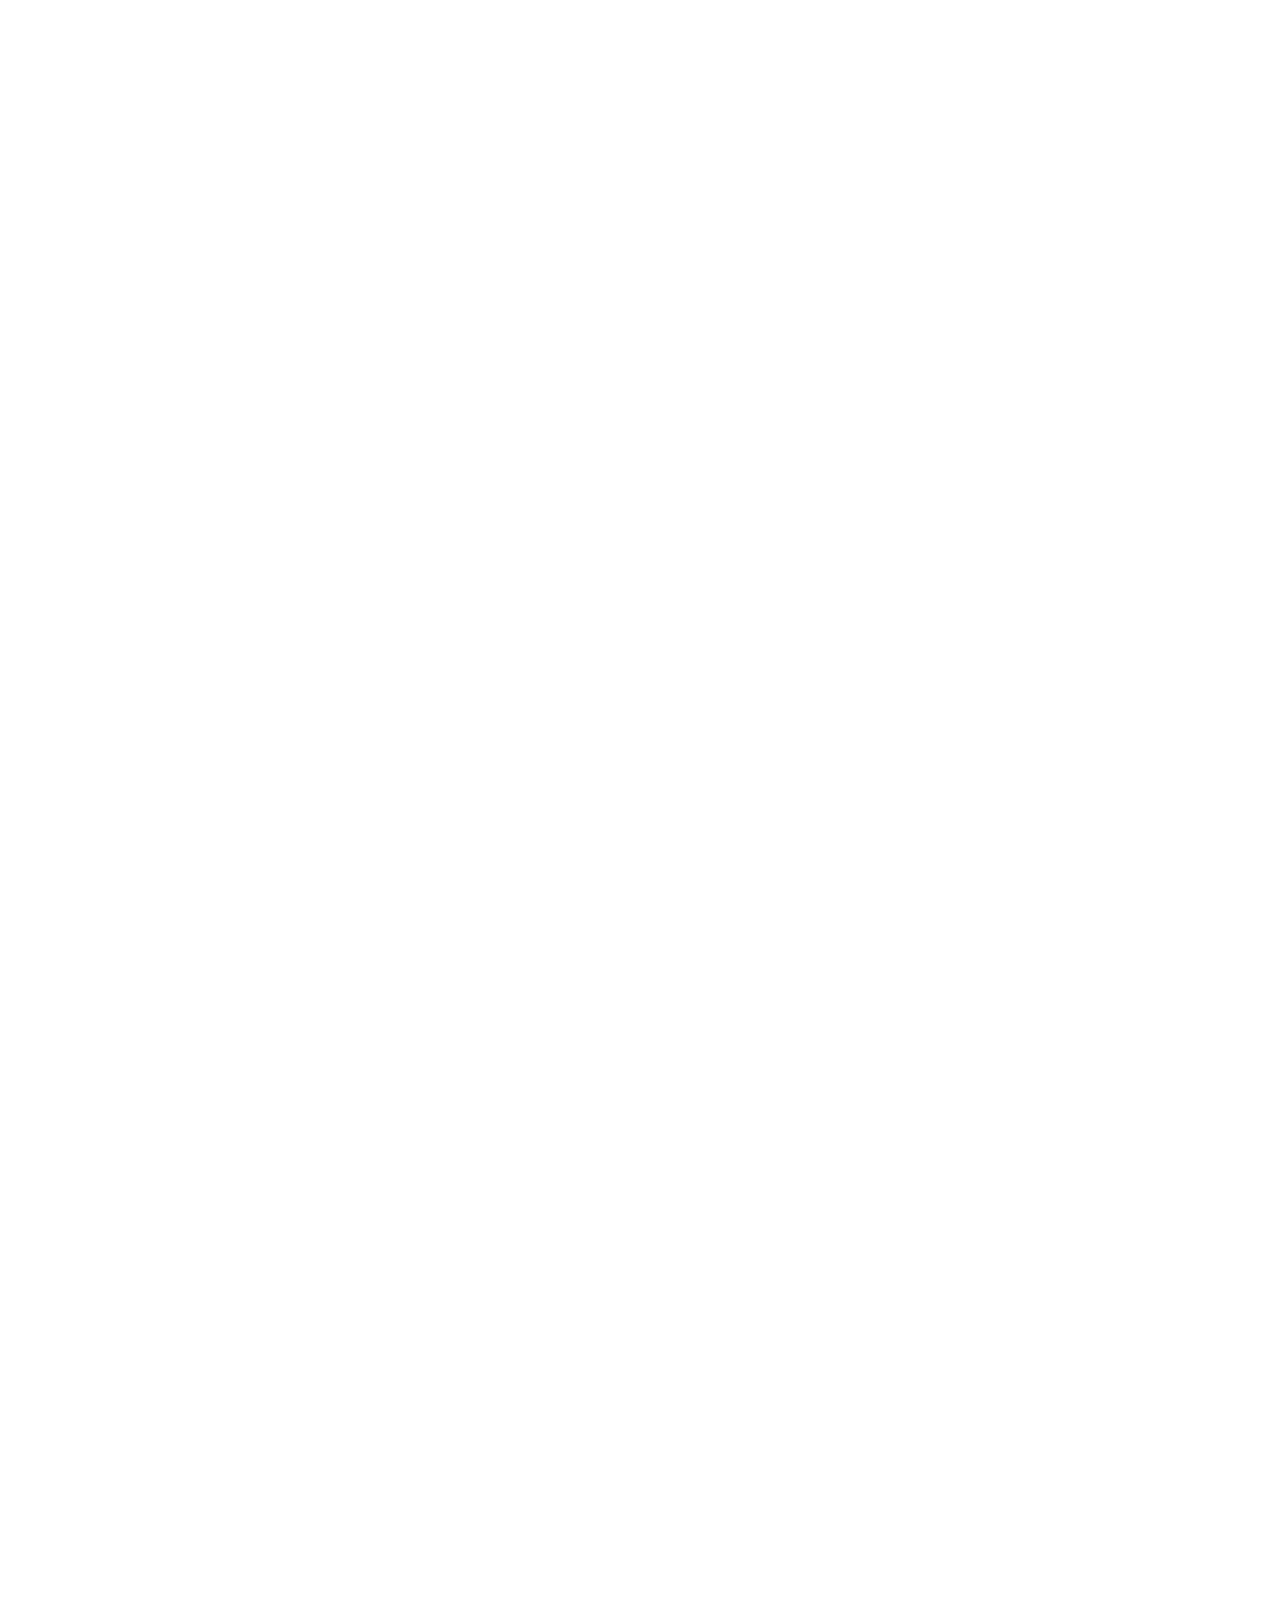
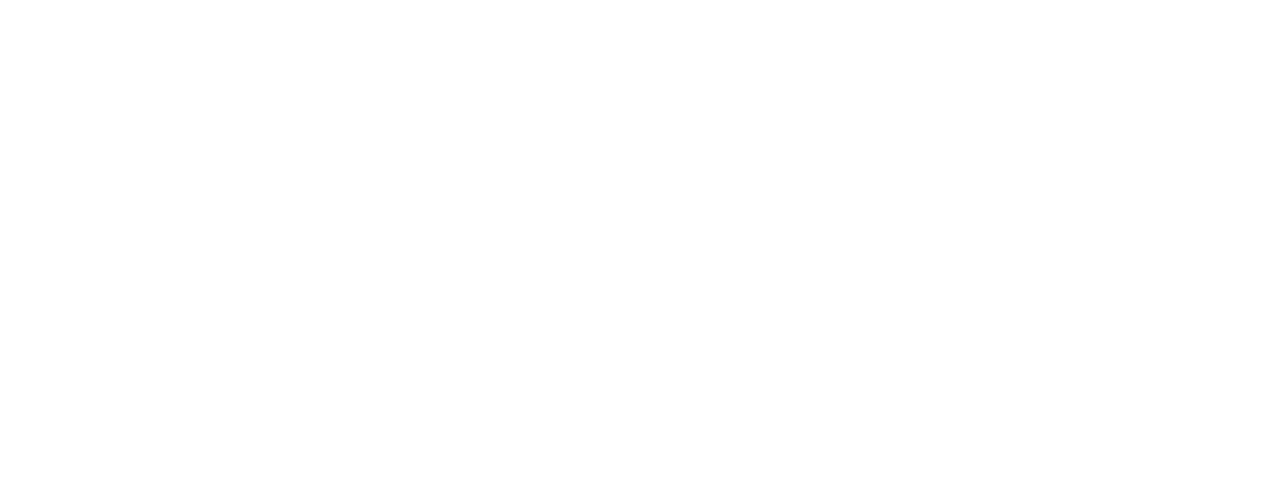
<file: 무인도서안내_무인도서정의.html>
<!-- @pageTitle 무인도서안내-무인도서정의 -->
<!-- @pageCreated 2025-07-17 -->
<!-- @pageUpdated 2025-07-17 -->
<!-- @pageNote  -->

<!DOCTYPE html>
<html lang="ko">

<head>
    <meta charset="UTF-8">
    <meta name="viewport" content="width=device-width, initial-scale=1.0">
    <meta property="og:type" content="website">
    <meta property="og:title" content="해양수산부 무인도서 종합정보제공">
    <meta property="og:description" content="무인도서 정보제공은 섬 이름, 지번, 면적, 육지와의 거리 등 일반 개요와 인문･사회, 지형･지질, 육상 및 해양생물 등 환경･생태계 정보를 제공합니다.">
    
    <meta name="subject" content="무인도서(무인도)">
    <meta name="title" content="해양수산부 무인도서(무인도) 종합정보제공">
    <meta name="description" content="무인도서(무인도) 정보제공은 섬 이름, 지번, 면적, 육지와의 거리 등 일반 개요와 인문･사회, 지형･지질, 육상 및 해양생물 등 환경･생태계 정보를 제공합니다.">
    <meta name="keywords" content="무인도,무인도 정보,무인도 정보조회,무인도서,무인도서 정보관리,무인도서 종합정보시스템,해양수산부">
    
    <!-- Favicon -->
    <link rel="icon" type="image/x-icon" href="favicon.ico">
    <link rel="apple-touch-icon" sizes="180x180" href="apple-touch-icon.png">
    <link rel="icon" type="image/png" sizes="32x32" href="favicon-32x32.png">
    <link rel="icon" type="image/png" sizes="16x16" href="favicon-16x16.png">
    
    
    <link rel="manifest" href="site.webmanifest">
    
    <title>해양수산부 무인도서 종합정보제공</title>
    <link rel="stylesheet" as="style" href="./font/pretendard-gov-subset.css" />
    <script src="./lib/gsap/gsap.min.js"></script>
    <script src="./lib/gsap/ScrollTrigger.min.js"></script>
    <script src="./lib/gsap/ScrollToPlugin.min.js"></script>
    <script src="./lib/gsap/ScrollSmoother.js"></script>  <script type="module" src="./assets/js/modulepreload-polyfill.js"></script>
  <script type="module" src="./assets/js/index2.js"></script>
  <link rel="stylesheet" href="./assets/css/index.css">
</head>

<body>
    <div id="wrap">
        <header class="header">
            <div class="header-container">
                <h1 class="logo"><a href="/" title="홈 바로가기"></a></h1>
                <nav id="nav">
                    <ul id="gnb" class="gnb">
                        <li class="gnb-lv1"><a href="./map.html" class="current">지도로 보는 무인도서</a>
                            <div class="gnb-submenu"></div>
                        </li>
                        <li class="gnb-lv1"><a href="./무인도서안내_무인도서정의.html">무인도서 안내</a>
                            <div class="gnb-submenu">
                                <ul class="gnb-submenu-list">
                                    <li class="gnb-submenu-item"><a href="./무인도서안내_무인도서정의.html">무인도서 정의</a></li>
                                    <li class="gnb-submenu-item"><a href="./무인도서안내_무인도서현황.html">무인도서 현황</a></li>
                                    <li class="gnb-submenu-item"><a href="./무인도서안내_이용방법.html">무인도서 이용방법</a></li>
                                </ul>
                            </div>
                        </li>
                        <li class="gnb-lv1"><a href="./무인도서자료실_무인도서통계.html">무인도서 자료실</a>
                            <div class="gnb-submenu">
                                <ul class="gnb-submenu-list">
                                    <li class="gnb-submenu-item"><a href="./무인도서자료실_무인도서통계.html">무인도서 통계</a></li>
                                    <li class="gnb-submenu-item"><a href="./무인도서자료실_무인도서OpenAPI.html">무인도서 OpenAPI</a></li>
                                    <li class="gnb-submenu-item"><a href="./무인도서자료실_무인도서홍보.html">무인도서 홍보</a></li>
                                </ul>
                            </div>
        
                        </li>
                        <li class="gnb-lv1"><a href="./무인도서커뮤니티_공지사항_목록.html">무인도서 커뮤니티</a>
                            <div class="gnb-submenu">
                                <ul class="gnb-submenu-list">
                                    <li class="gnb-submenu-item"><a href="./무인도서커뮤니티_공지사항_목록.html">공지사항</a></li>
                                    <li class="gnb-submenu-item"><a href="./무인도서커뮤니티_FAQ.html">FAQ</a></li>
                                </ul>
                            </div>
                        </li>
                    </ul>
                </nav>
                <div class="header-right">
                    <button type="button" class="mobile-btn-menu" title="메뉴 열기">
                        <span class="mobile-btn-menu__line">
                            <span class="line"></span>
                            <span class="line"></span>
                            <span class="line"></span>
                        </span>
                    </button>
                </div>
            </div>
            <div class="header-bg"></div>
        </header>
        <div id="contentsWrap">
            <div class="sublayout" data-page="islands-as">
                <div class="sublayout__header">
                    <ol class="sublayout__breadcrumb">
                        <li class="first">
                            <a href="#" title="홈으로 이동"><span>홈</span></a>
                        </li>
                        <li><a href="#"><span>무인도서 안내</span></a></li>
                        <li><strong title="현재 페이지">무인도서 정의</strong></li>
                    </ol>
                    <div class="sublayout__page">무인도서 정의</div>
                    <div class="sublayout__desc">무인도서의 의미와 가치에 대해 안내합니다.</div>
                    <div class="image-background">
                        <img src="./assets/images/bg1.png" alt="">
                    </div>
                </div>
                <!-- /sublayout__header -->

                <div class="sublayout__body">

                    <div class="sublayout__content">
                        <div class="island-as-grid islands-as-grid-1">
                            <div class="sublayout__title"><span>무인도서의 <em class="point"><b>의미</b></em></span></div>
                            <div class="container">
                                <div class="island-as-card islands-as-grid-1-1">
                                    <div class="thumb"><img src="./assets/images/as-thumb-1.png" alt="">
                                    </div>
                                    <div class="details">
                                        <strong>무인도서의 보전 및 관리에 관한 법률</strong>
                                        <p>
                                            이 법은 무인도서와 그 주변해역의 보전 및 관리에 관하여 필요한 사항을 정함으로써<br>
                                            무인도서와 그 주변해역을 체계적을 관리하여 공공 복리의 증진에 이바지함을 목적으로 한다.<br>
                                            <span>- 무인도서의 보전 및 관리에 관한 법률 제1조 -</span>
                                        </p>
                                    </div>
                                    <div class="object"><img src="./assets/images/as-obj-1.png" alt="">
                                    </div>
                                </div>
                                <div class="island-as-card reverse islands-as-grid-1-2">
                                    <div class="thumb"><img src="./assets/images/as-thumb-2.png" alt="">
                                    </div>
                                    <div class="details">
                                        <strong>무인도서란?</strong>
                                        <p>
                                            바다로 둘러싸여 있고 만조 시에 해수면 위로 드러나는 자연적으로 형성된 땅으로<br>
                                            사람이 거주 (정착하여 지속적으로 경제활동을 하는 것을 말한다. 이하 같다<br>
                                            하지 아니하는 곳을 말한다. 다만, 등대관리 등 대통령령으로 정하는 사유로 인하여<br>
                                            제한적 지역에 한하여 사람이 거주하는 도시는 무인도서로 본다.
                                        </p>
                                    </div>
                                    <div class="object"><img src="./assets/images/as-obj-2.png" alt="">
                                    </div>
                                </div>
                                <div class="island-as-card islands-as-grid-1-3">
                                    <div class="thumb"><img src="./assets/images/as-thumb-3.png" alt="">
                                    </div>
                                    <div class="details">
                                        <strong>주변해역이란?</strong>
                                        <p>
                                            무인도서의 만조수위선으로부터 <br>
                                            거리가 1킬로미터 이내의 바다를 말한다 <br>
                                            <span>- 만조수위선 : 밀물 때 해면이 가장 높아진 상태에서 해면과 육지의 경계선한다. -</span>
                                        </p>
                                    </div>
                                    <div class="object"><img src="./assets/images/as-obj-3.png" alt="">
                                    </div>
                                </div>
                            </div>
                        </div>
                        <!-- //island-as-grid-1 -->

                        <div class="island-as-grid islands-as-grid-2">
                            <div class="sublayout__title"><span>무인도서의 <em class="point"><b>가치</b></em></span></div>
                            <div class="container">
                                <div class="island-as-card2 islands-as-grid-2-1">
                                    <div class="thumb-list">
                                        <span class="img"><img src="./assets/images/as-thumb-4.png"
                                                alt=""></span>
                                        <span class="img"><img src="./assets/images/as-thumb-5.png"
                                                alt=""></span>
                                    </div>
                                    <div class="details">
                                        <div class="subject">무인도서의 가치</div>
                                        <div class="desc">
                                            무인도서는 해양생태계의 보고로서 원시적 해양 생태체험 및 생태교육의 장(場)으로서 <br>
                                            무궁무진한 활용가치가 있습니다.
                                        </div>
                                    </div>
                                </div>
                                <div class="island-as-card2 islands-as-grid-2-2">
                                    <div class="thumb-list">
                                        <span class="img"><img src="./assets/images/as-thumb-6.png"
                                                alt=""></span>
                                        <span class="img"><img src="./assets/images/as-thumb-7.png"
                                                alt=""></span>
                                    </div>
                                    <div class="details">
                                        <div class="subject">해양관광레저의 메카</div>
                                        <div class="desc">
                                            해양레저산업에 대한 관심급중으로 천혜의 자연환경을 갖춘 무인도서는 해양관광레저의<br>
                                            메카로서 그 미래가치가 무한합니다.
                                        </div>
                                    </div>
                                </div>
                            </div>
                        </div>
                        <!-- //island-as-grid-2 -->

                        <div class="island-as-grid islands-as-grid-3">
                            <div class="sublayout__title"><span>무인도서 <em class="point"><b>자세히 알아보기</b></em></span></div>
                            <div class="container">
                                <div class="island-as-card3 islands-as-grid-3-1">
                                    <div class="subject">무인도서 백서</div>
                                    <div class="year">2021년</div>
                                    <div class="btn-group">
                                        <button class="btn btn-round">PDF 다운로드 <i class="icon-download"></i></button>
                                        <button class="btn btn-round" onClick="callPopup()">팝업 보기 <i
                                                class="icon-arrow-right"></i></button>
                                    </div>
                                </div>
                                <div class="island-as-card4 islands-as-grid-3-2">
                                    <div class="subject">무인도서 100선</div>
                                    <div class="thumb">
                                        <img src="./assets/images/as-img-2.png" aria-hidden="true">
                                        <span class="count">+100</span>
                                    </div>
                                    <div class="btn-group">
                                        <button class="btn btn-round">PDF 다운로드 <i class="icon-download"></i></button>
                                        <button class="btn btn-round">팝업 보기 <i class="icon-arrow-right"></i></button>
                                    </div>
                                </div>
                            </div>
                        </div>
                        <!-- //island-as-grid-3 -->

                    </div>
                    <!-- //sublayout__content -->

                </div>
                <!-- //sublayout__body -->
            </div>
            <!-- //sublayout -->
        </div>
        <!-- //contentsWrap -->
        <footer id="footer" class="footer">
            <div class="footer-link">
                <div class="container">
                    <a href="#" target="_blank" class="link" title="새창 열림">
                        <span>토지이음 홈페이지</span>
                        <i class="ico-blank"></i>
                    </a>
                </div>
            </div>
            <div class="footer-content">
                <div class="container">
                    <h2 class="logo">
                        <span class="visually-hidden">해양수산부</span>
                    </h2>
                    <div class="ft-info">
                        <div class="addr">(30110) 세종특별자치시 다솜2로 94(어진동) 정부세종청사 5동 해양수산부 </div>
                        <div class="tel">
                            <strong>대표전화</strong>
                            <span><a href="tel:044-200-5355">044-200-5355</a> (해양수산부 해양영토과)</span>
                        </div>
                        <div class="mail">
                            <strong>시스템 관련문의</strong>
                            <span><a href="mailto:kjk@korea.kr">kjk@korea.kr</a></span>
                        </div>
                    </div>
        
                    <div class="ft-links">
                        <div class="ft-links-inner">
                            <a href="#" target="_blank" class="bold">개인정보처리방침</a>
                            <a href="#" target="_blank" class="bold">이메일무단수집거부</a>
                            <a href="#" target="_blank" class="bold">저작권보호 및 정책</a>
                        </div>
                        <div class="copyright">
                            <p> Ministry of the Oceans and Fisheries. All rights reserved.</p>
                        </div>
                    </div>
                </div>
            </div>
        </footer>
        <!-- 공통 모달: 중앙정렬, dim처리, 닫기버튼, 내용영역만 바꿔쓰면 됨 -->
        <div class="modal-wrap">
            <div class="modal-bg"></div>
            <div class="modal-content" role="dialog" aria-modal="true" tabindex="-1">
                <div class="modal-header">
                    <h3 id="modalTitle">제목</h3>
                    <button type="button" class="btn-close" aria-label="닫기"><i class="svg-icon ico-close2"></i></button>
                </div>
                <div class="modal-body">
                    <div class="modal-inner">
                        <!-- 여기에 동적으로 내용 삽입 -->
                        바다로 둘러싸여 있고 만조 시에 해수면 위로 드러나는 자연적으로 형성된 땅으로<br>
                        사람이 거주 (정착하여 지속적으로 경제활동을 하는 것을 말한다. 이하 같다)<br>
                        하지 아니하는 곳을 말한다. 다만, 등대관리 등 대통령령으로 정하는 사유로 인하여<br>
                        제한적 지역에 한하여 사람이 거주하는 도시는 무인도서로 본다.
                        바다로 둘러싸여 있고 만조 시에 해수면 위로 드러나는 자연적으로 형성된 땅으로<br>
                        사람이 거주 (정착하여 지속적으로 경제활동을 하는 것을 말한다. 이하 같다)<br>
                        하지 아니하는 곳을 말한다. 다만, 등대관리 등 대통령령으로 정하는 사유로 인하여<br>
                        제한적 지역에 한하여 사람이 거주하는 도시는 무인도서로 본다.바다로 둘러싸여 있고 만조 시에 해수면 위로 드러나는 자연적으로 형성된 땅으로<br>
                        사람이 거주 (정착하여 지속적으로 경제활동을 하는 것을 말한다. 이하 같다)<br>
                        하지 아니하는 곳을 말한다. 다만, 등대관리 등 대통령령으로 정하는 사유로 인하여<br>
                        제한적 지역에 한하여 사람이 거주하는 도시는 무인도서로 본다.바다로 둘러싸여 있고 만조 시에 해수면 위로 드러나는 자연적으로 형성된 땅으로<br>
                        사람이 거주 (정착하여 지속적으로 경제활동을 하는 것을 말한다. 이하 같다)<br>
                        하지 아니하는 곳을 말한다. 다만, 등대관리 등 대통령령으로 정하는 사유로 인하여<br>
                        제한적 지역에 한하여 사람이 거주하는 도시는 무인도서로 본다.바다로 둘러싸여 있고 만조 시에 해수면 위로 드러나는 자연적으로 형성된 땅으로<br>
                        사람이 거주 (정착하여 지속적으로 경제활동을 하는 것을 말한다. 이하 같다)<br>
                        하지 아니하는 곳을 말한다. 다만, 등대관리 등 대통령령으로 정하는 사유로 인하여<br>
                        제한적 지역에 한하여 사람이 거주하는 도시는 무인도서로 본다.바다로 둘러싸여 있고 만조 시에 해수면 위로 드러나는 자연적으로 형성된 땅으로<br>
                        사람이 거주 (정착하여 지속적으로 경제활동을 하는 것을 말한다. 이하 같다)<br>
                        하지 아니하는 곳을 말한다. 다만, 등대관리 등 대통령령으로 정하는 사유로 인하여<br>
                        제한적 지역에 한하여 사람이 거주하는 도시는 무인도서로 본다.바다로 둘러싸여 있고 만조 시에 해수면 위로 드러나는 자연적으로 형성된 땅으로<br>
                        사람이 거주 (정착하여 지속적으로 경제활동을 하는 것을 말한다. 이하 같다)<br>
                        하지 아니하는 곳을 말한다. 다만, 등대관리 등 대통령령으로 정하는 사유로 인하여<br>
                        제한적 지역에 한하여 사람이 거주하는 도시는 무인도서로 본다.바다로 둘러싸여 있고 만조 시에 해수면 위로 드러나는 자연적으로 형성된 땅으로<br>
                        사람이 거주 (정착하여 지속적으로 경제활동을 하는 것을 말한다. 이하 같다)<br>
                        하지 아니하는 곳을 말한다. 다만, 등대관리 등 대통령령으로 정하는 사유로 인하여<br>
                        제한적 지역에 한하여 사람이 거주하는 도시는 무인도서로 본다.바다로 둘러싸여 있고 만조 시에 해수면 위로 드러나는 자연적으로 형성된 땅으로<br>
                        사람이 거주 (정착하여 지속적으로 경제활동을 하는 것을 말한다. 이하 같다)<br>
                        하지 아니하는 곳을 말한다. 다만, 등대관리 등 대통령령으로 정하는 사유로 인하여<br>
                        제한적 지역에 한하여 사람이 거주하는 도시는 무인도서로 본다.바다로 둘러싸여 있고 만조 시에 해수면 위로 드러나는 자연적으로 형성된 땅으로<br>
                        사람이 거주 (정착하여 지속적으로 경제활동을 하는 것을 말한다. 이하 같다)<br>
                        하지 아니하는 곳을 말한다. 다만, 등대관리 등 대통령령으로 정하는 사유로 인하여<br>
                        제한적 지역에 한하여 사람이 거주하는 도시는 무인도서로 본다.바다로 둘러싸여 있고 만조 시에 해수면 위로 드러나는 자연적으로 형성된 땅으로<br>
                        사람이 거주 (정착하여 지속적으로 경제활동을 하는 것을 말한다. 이하 같다)<br>
                        하지 아니하는 곳을 말한다. 다만, 등대관리 등 대통령령으로 정하는 사유로 인하여<br>
                        제한적 지역에 한하여 사람이 거주하는 도시는 무인도서로 본다.
                    </div>
                </div>
            </div>
        </div>
    </div>

    <script>
        gsap.registerPlugin(ScrollTrigger, ScrollToPlugin, ScrollSmoother);
        ScrollTrigger.matchMedia({
            "(min-width: 1024px)": function () {


                const timeLine = gsap.timeline({
                    scrollTrigger: {
                        trigger: '.islands-as-grid-1',
                        start: 'top center',
                        scrub: 1.5,
                        end: '+=130%',
                    }
                });

                gsap.set('.islands-as-grid-1-1', { x: 100, autoAlpha: 0 });
                gsap.set('.islands-as-grid-1-2', { x: -100, autoAlpha: 0 });
                gsap.set('.islands-as-grid-1-3', { x: 100, autoAlpha: 0 });

                timeLine.to('.islands-as-grid-1-1', {
                    x: 0,
                    autoAlpha: 1,
                    ease: 'power2.inOut'
                })
                    .to('.islands-as-grid-1-2', {
                        x: 0,
                        autoAlpha: 1,
                        ease: 'power2.inOut'
                    })
                    .to('.islands-as-grid-1-3', {
                        x: 0,
                        autoAlpha: 1,
                        ease: 'power2.inOut'
                    })

                const timeLine2 = gsap.timeline({
                    scrollTrigger: {
                        trigger: '.islands-as-grid-2',
                        start: 'top center',
                        scrub: 1.5,
                        end: 'bottom 60%',
                    }
                });

                gsap.set('.islands-as-grid-2-1', { y: 100, autoAlpha: 0 });
                gsap.set('.islands-as-grid-2-2', { y: -100, autoAlpha: 0 });

                timeLine2.to('.islands-as-grid-2-1', {
                    y: 0,
                    autoAlpha: 1,
                    ease: 'power2.inOut'
                })
                .to('.islands-as-grid-2-2', {
                    y: 0,
                    autoAlpha: 1,
                    ease: 'power2.inOut'
                })
            }
        })



        function callPopup() {
            showModal({ title: '무인도서 백서', content: '여기에 내용' });
        }

        window.showModal = function ({ title, content }) {
            const modal = document.querySelector('.modal-wrap');
            modal.style.display = 'flex';
            modal.querySelector('#modalTitle').textContent = title || '';
            modal.querySelector('.modal-inner').innerHTML = content || '';
            document.body.style.overflow = 'hidden';
            setTimeout(() => { modal.querySelector('.modal-content').focus(); }, 10);
        }
        window.hideModal = function () {
            const modal = document.querySelector('.modal-wrap');
            modal.style.display = 'none';
            document.body.style.overflow = '';
        }
        document.addEventListener('DOMContentLoaded', () => {
            const modal = document.querySelector('.modal-wrap');
            if (!modal) return;
            modal.querySelector('.btn-close').addEventListener('click', hideModal);
            modal.querySelector('.modal-bg').addEventListener('click', hideModal);
            // ESC로 닫기
            modal.addEventListener('keydown', e => {
                if (e.key === 'Escape') hideModal();
            });
        });



    </script>
</body>

</html>
</file>
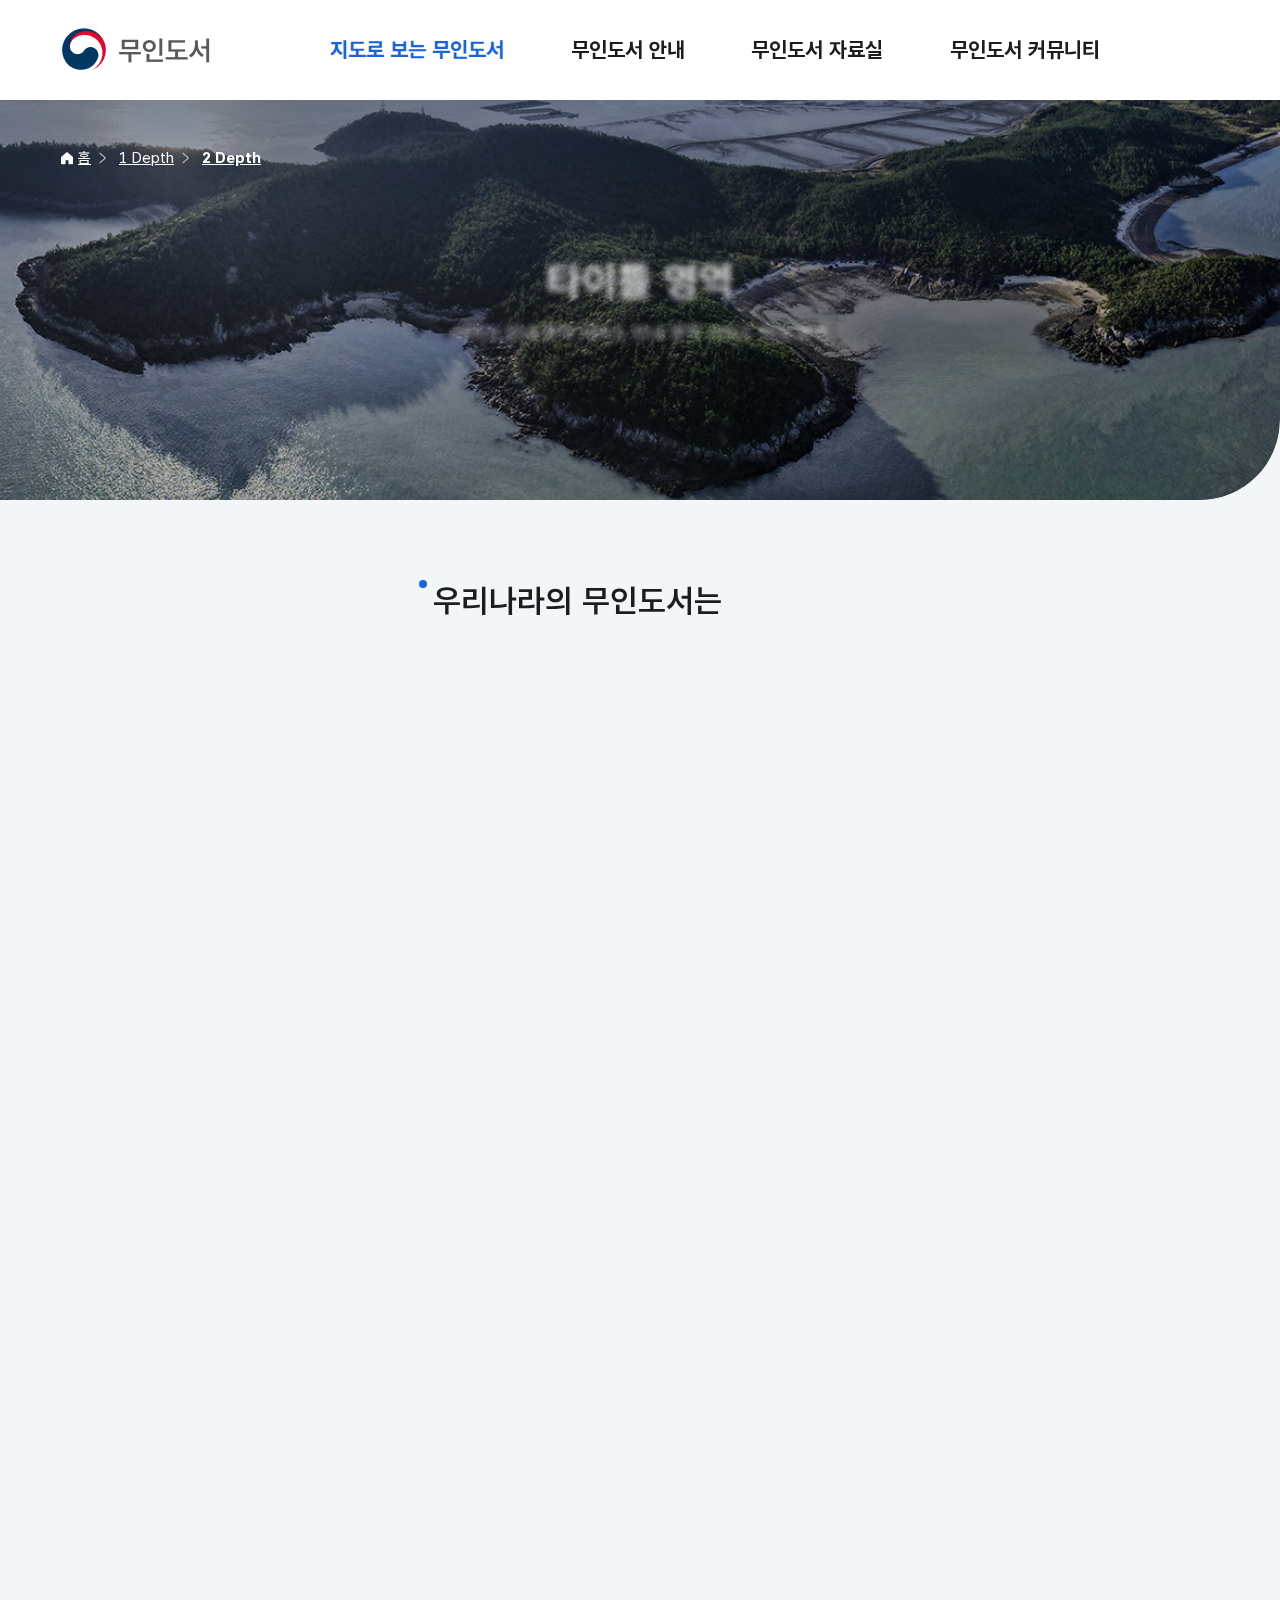
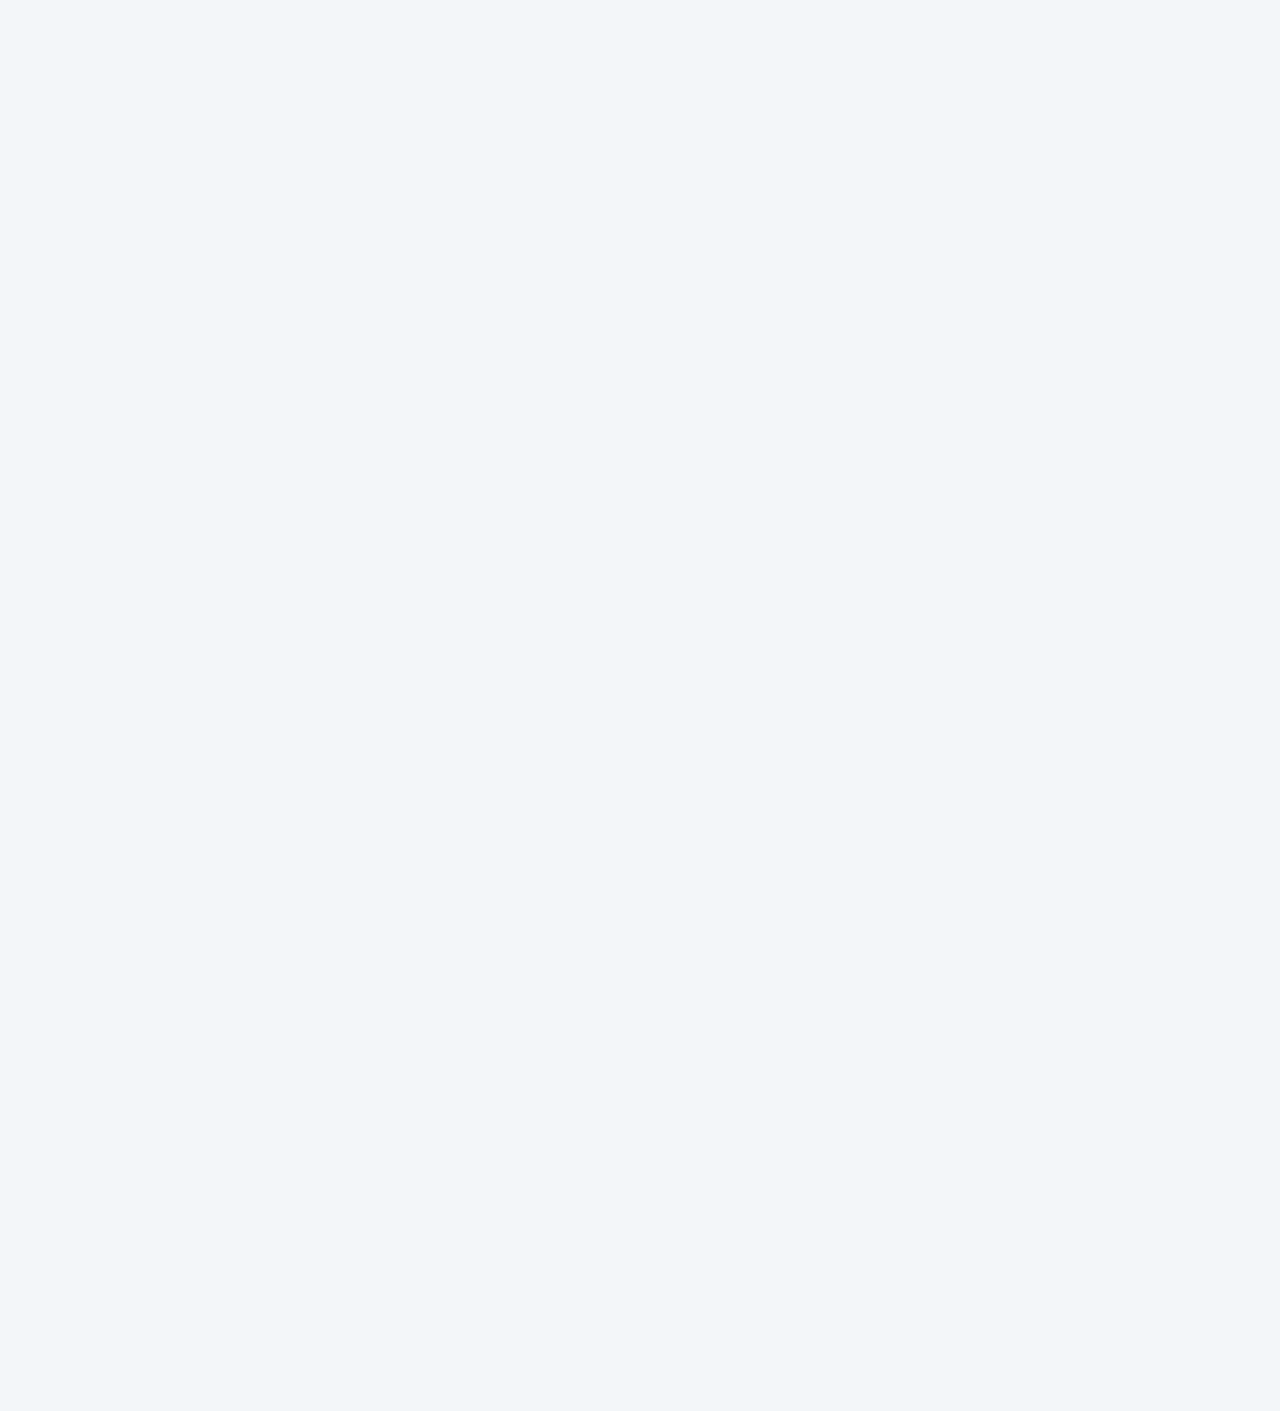
<file: 무인도서안내_무인도서현황.html>
<!DOCTYPE html>
<html lang="ko">

<head>
    <meta charset="UTF-8">
    <meta name="viewport" content="width=device-width, initial-scale=1.0">
    <meta property="og:type" content="website">
    <meta property="og:title" content="해양수산부 무인도서 종합정보제공">
    <meta property="og:description" content="무인도서 정보제공은 섬 이름, 지번, 면적, 육지와의 거리 등 일반 개요와 인문･사회, 지형･지질, 육상 및 해양생물 등 환경･생태계 정보를 제공합니다.">
    
    <meta name="subject" content="무인도서(무인도)">
    <meta name="title" content="해양수산부 무인도서(무인도) 종합정보제공">
    <meta name="description" content="무인도서(무인도) 정보제공은 섬 이름, 지번, 면적, 육지와의 거리 등 일반 개요와 인문･사회, 지형･지질, 육상 및 해양생물 등 환경･생태계 정보를 제공합니다.">
    <meta name="keywords" content="무인도,무인도 정보,무인도 정보조회,무인도서,무인도서 정보관리,무인도서 종합정보시스템,해양수산부">
    
    <!-- Favicon -->
    <link rel="icon" type="image/x-icon" href="favicon.ico">
    <link rel="apple-touch-icon" sizes="180x180" href="apple-touch-icon.png">
    <link rel="icon" type="image/png" sizes="32x32" href="favicon-32x32.png">
    <link rel="icon" type="image/png" sizes="16x16" href="favicon-16x16.png">
    
    
    <link rel="manifest" href="site.webmanifest">
    
    <title>해양수산부 무인도서 종합정보제공</title>
    <link rel="stylesheet" as="style" href="./font/pretendard-gov-subset.css" />
    <script src="./lib/gsap/gsap.min.js"></script>
    <script src="./lib/gsap/ScrollTrigger.min.js"></script>
    <script src="./lib/gsap/ScrollToPlugin.min.js"></script>
    <script src="./lib/gsap/ScrollSmoother.js"></script>  <script type="module" src="./assets/js/modulepreload-polyfill.js"></script>
  <script type="module" src="./assets/js/index2.js"></script>
  <link rel="stylesheet" href="./assets/css/portal.css">
</head>

<body>
    <div id="wrap">
        <header class="header">
            <div class="header-container">
                <h1 class="logo"><a href="/" title="홈 바로가기"></a></h1>
                <nav id="nav">
                    <ul id="gnb" class="gnb">
                        <li class="gnb-lv1"><a href="#" class="current">지도로 보는 무인도서</a>
                            <div class="gnb-submenu"></div>
                        </li>
                        <li class="gnb-lv1"><a href="#">무인도서 안내</a>
                            <div class="gnb-submenu">
                                <ul class="gnb-submenu-list">
                                    <li class="gnb-submenu-item"><a href="#">무인도서 정의</a></li>
                                    <li class="gnb-submenu-item"><a href="#">무인도서 현황</a></li>
                                    <li class="gnb-submenu-item"><a href="#">무인도서 이용방법</a></li>
                                </ul>
                            </div>
                        </li>
                        <li class="gnb-lv1"><a href="#">무인도서 자료실</a>
                            <div class="gnb-submenu">
                                <ul class="gnb-submenu-list">
                                    <li class="gnb-submenu-item"><a href="#">무인도서 통계</a></li>
                                    <li class="gnb-submenu-item"><a href="#">무인도서 OpenAPI</a></li>
                                    <li class="gnb-submenu-item"><a href="#">무인도서 홍보</a></li>
                                </ul>
                            </div>
        
                        </li>
                        <li class="gnb-lv1"><a href="#">무인도서 커뮤니티</a>
                            <div class="gnb-submenu">
                                <ul class="gnb-submenu-list">
                                    <li class="gnb-submenu-item"><a href="#">공지사항</a></li>
                                    <li class="gnb-submenu-item"><a href="#">FAQ</a></li>
                                </ul>
                            </div>
                        </li>
                    </ul>
                </nav>
                <div class="header-right">
                    <button type="button" class="mobile-btn-menu" title="메뉴 열기">
                        <span class="mobile-btn-menu__line">
                            <span class="line"></span>
                            <span class="line"></span>
                            <span class="line"></span>
                        </span>
                    </button>
                </div>
            </div>
            <div class="header-bg"></div>
        </header>
        <div id="contentsWrap">
            <div class="sublayout" data-page="islands-status">
                <div class="sublayout__header">
                    <ol class="sublayout__breadcrumb">
                        <li class="first">
                            <a href="#" title="홈으로 이동"><span>홈</span></a>
                        </li>
                        <li><a href="#"><span>1 Depth</span></a></li>
                        <li><strong title="현재 페이지">2 Depth</strong></li>
                    </ol>
                    <div class="sublayout__page">타이틀 영역</div>
                    <div class="sublayout__desc">서비스 안내 영역 서비스 안내 영역 서비스 안내 영역</div>
                    <div class="image-background">
                        <img src="./assets/images/bg1.png" alt="">
                    </div>
                </div>
                <!-- /sublayout__header -->

                <div class="sublayout__body">
                    <div class="sublayout__title"><span>우리나라의 무인도서는 <em class="point"><b>몇개일까?</b></em></span></div>
                    <div class="sublayout__content">
                        <div class="container">
                            <div class="islands-status-grid islands-status-grid--1">
                                <div class="islands-card islands-card--1">
                                    <div class="label">무인도</div>
                                    <div class="value-area">
                                        <div class="value-1" data-value="2918">0<em>개</em></div>
                                        <div class="value-2" data-value="86.28">0%</div>
                                    </div>
                                    <div class="desc">출처 : 제2차 무인도서 종합관리계획(‘20~’29)</div>
                                    <div class="text">
                                        바다로 둘러싸여있고 <span class="point"><em>만조시 해수면 위에</em></span> 들어나는<br>
                                        자연적으로 형성된 땅으로서 <span class="point"><em>사람이 거주하지 않는</em> 곳</span>
                                    </div>
                                    <div class="image"><img src="./assets/images/card-image-01.png"
                                            alt="무인도" aria-hidden="true"></div>
                                </div>
                                <div class="islands-card islands-card--2">
                                    <div class="label">유인도</div>
                                    <div class="value-area">
                                        <div class="value-1" data-value="464">0<em>개</em></div>
                                        <div class="value-2" data-value="13.72">0%</div>
                                    </div>
                                    <div class="desc">출처 : 제4차 도서종합개발 10개년계획(‘18~’27)</div>
                                    <div class="text">
                                        무인도서 이외의 도서로서<br>
                                        <span class="point"><em>사람이 거주하는</em></span> 도서
                                    </div>
                                    <div class="image"><img src="./assets/images/card-image-02.png"
                                            alt="유인도" aria-hidden="true"></div>
                                </div>
                            </div>
                            <!-- //islands-status-grid--1 -->
                            <div class="islands-status-grid--2">
                                <div class="sublayout__title _white"><span>무인도서 현황 한눈에 보기</span></div>
                                <div class="island-grid">
                                    <div class="island-card intro-grid--2-1">
                                        <div class="label">시도별 무인도서 현황</div>
                                        <div class="island-card-content">
                                            <div class="island-count-viewmap">
                                                <img src="./assets/images/maparea-image.png" alt="아래 상세 설명"
                                                    aria-hidden="true">
                                                <div class="visually-hidden">
                                                    인천 153개, 경기 37개, 강원 29개, 충남 252개, 전북 105개, 전남 1,743개, 경북 19개, 울산 4개,
                                                    부산 42개, 경남 475개, 제주 59개
                                                </div>
                                            </div>
                                        </div>
                                    </div>
                                    <div class="island-card inchart intro-grid--2-2">
                                        <div class="label">거리구간별 도서 현황</div>
                                        <div class="label-desc right">단위 : 개수</div>
                                        <div class="island-card-content">
                                            <div class="chart">
                                                <div class="bar-wrapper">
                                                    <div class="percent percent1">41.84%</div>
                                                    <div class="bar bar1">1,221</div>
                                                    <div class="distance">1km 미만</div>
                                                </div>
                                                <div class="bar-wrapper">
                                                    <div class="percent percent2">23.37%</div>
                                                    <div class="bar bar2">682</div>
                                                    <div class="distance">1~5km</div>
                                                </div>
                                                <div class="bar-wrapper">
                                                    <div class="percent percent3">19.57%</div>
                                                    <div class="bar bar3">571</div>
                                                    <div class="distance">5~20km</div>
                                                </div>
                                                <div class="bar-wrapper">
                                                    <div class="percent percent4">11.00%</div>
                                                    <div class="bar bar4">321</div>
                                                    <div class="distance">20~80km</div>
                                                </div>
                                                <div class="bar-wrapper">
                                                    <div class="percent percent5">4.22%</div>
                                                    <div class="bar bar5">123</div>
                                                    <div class="distance">80km 이상</div>
                                                </div>

                                                <div class="line-wraps">
                                                    <div class="lines lines-1"></div>
                                                    <div class="lines lines-2"></div>
                                                    <div class="lines lines-3"></div>
                                                    <div class="lines lines-4"></div>
                                                    <div class="lines lines-5"></div>
                                                </div>

                                            </div>
                                        </div>
                                    </div>
                                    <!-- //inchart -->
                                </div>
                            </div>
                            <!-- //islands-status-grid--2 -->

                            <div class="islands-status-grid--3">
                                <div class="island-grid intro-grid--3-1">
                                    <div class="island-card">
                                        <div class="label">면적 규모별 도서 현황</div>
                                        <div class="label-desc">2,918 무인도서 중 지적 등록된 2,557 무인도서 기준</div>
                                        <div class="island-card-content">
                                            <div class="bysize">
                                                <div class="bysize__chart">
                                                    <div class="bysize__item">
                                                        <div class="bysize__label">3,000 m² <br>미만</div>
                                                        <div class="bysize__visual">
                                                            <img src="./assets/images/size-1.png" alt="3,000 m² 미만">
                                                        </div>
                                                        
                                                        <div class="bysize__count">908<small>개</small></div>
                                                        <div class="bysize__percent">35.51%</div>
                                                    </div>
                                                    <div class="bysize__item">
                                                        <div class="bysize__label">3,000 ~ <br>10,000 m²</div>
                                                        <div class="bysize__visual">
                                                            <img src="./assets/images/size-2.png" alt="3,000 ~ 10,000 m²">
                                                        </div>
                                                        
                                                        <div class="bysize__count">624<small>개</small></div>
                                                        <div class="bysize__percent">24.40%</div>
                                                    </div>
                                                    <div class="bysize__item">
                                                        <div class="bysize__label">10,000 ~ <br>50,000 m²</div>
                                                        <div class="bysize__visual">
                                                            <img src="./assets/images/size-3.png" alt="10,000 ~ 50,000 m²">
                                                        </div>
                                                        <div class="bysize__count">683<small>개</small></div>
                                                        <div class="bysize__percent">26.71%</div>
                                                    </div>
                                                    <div class="bysize__item">
                                                        <div class="bysize__label">50,000 ~ <br>100,000 m²</div>
                                                        <div class="bysize__visual">
                                                            <img src="./assets/images/size-4.png" alt="50,000 ~ 100,000 m²">
                                                        </div>
                                                        
                                                        <div class="bysize__count">183<small>개</small></div>
                                                        <div class="bysize__percent">7.16%</div>
                                                    </div>
                                                    <div class="bysize__item">
                                                        <div class="bysize__label">100,000 m² <br>미만</div>
                                                        <div class="bysize__visual">
                                                            <img src="./assets/images/size-5.png" alt="100,000 m² 이상">
                                                        </div>
                                                        <div class="bysize__count">159<small>개</small></div>
                                                        <div class="bysize__percent">6.22%</div>
                                                    </div>
                                                </div>
                                            </div>
                                        </div>
                                    </div>
                                </div>
                            </div>

                        </div>
                        <!-- //container -->
                    </div>
                    <!-- //sublayout__content -->

                </div>
                <!-- //sublayout__body -->
            </div>
            <!-- //sublayout -->
        </div>
        <!-- //contentsWrap -->
        <footer id="footer" class="footer">
            <div class="footer-link">
                <div class="container">
                    <a href="#" target="_blank" class="link" title="새창 열림">
                        <span>토지이음 홈페이지</span>
                        <i class="ico-blank"></i>
                    </a>
                </div>
            </div>
            <div class="footer-content">
                <div class="container">
                    <h2 class="logo">
                        <span class="visually-hidden">해양수산부</span>
                    </h2>
                    <div class="ft-info">
                        <div class="addr">(30110) 세종특별자치시 다솜2로 94(어진동) 정부세종청사 5동 해양수산부 </div>
                        <div class="tel">
                            <strong>대표전화</strong>
                            <span><a href="tel:044-200-5355">044-200-5355</a> (해양수산부 해양영토과)</span>
                        </div>
                        <div class="mail">
                            <strong>시스템 관련문의</strong>
                            <span><a href="mailto:kjk@korea.kr">kjk@korea.kr</a></span>
                        </div>
                    </div>
        
                    <div class="ft-links">
                        <div class="ft-links-inner">
                            <a href="#" target="_blank" class="bold">개인정보처리방침</a>
                            <a href="#" target="_blank" class="bold">이메일무단수집거부</a>
                            <a href="#" target="_blank" class="bold">저작권보호 및 정책</a>
                        </div>
                        <div class="copyright">
                            <p> Ministry of the Oceans and Fisheries. All rights reserved.</p>
                        </div>
                    </div>
                </div>
            </div>
        </footer>    </div>

    <script>
        gsap.registerPlugin(ScrollTrigger, ScrollToPlugin, ScrollSmoother);

        const sublayout = document.querySelector('.sublayout__content');
        const islandsStatusGrid1 = document.querySelectorAll('.islands-status-grid--1');
        const sublayoutTitleWhite = document.querySelector('.sublayout__title._white');
        const introGrid21 = document.querySelectorAll('.intro-grid--2-1');
        const introGrid22 = document.querySelectorAll('.intro-grid--2-2');
        const introGrid31 = document.querySelectorAll('.intro-grid--3-1');

        ScrollTrigger.matchMedia({
            "(min-width: 1024px)": function () {
                function animateNumberAll(selector, options = {}) {
                    document.querySelectorAll(selector).forEach(el => {
                        const raw = el.dataset.value;
                        const isPercent = el.classList.contains('value-2');
                        const counter = { val: 0 };

                        gsap.to(counter, {
                        val: parseFloat(raw),
                        duration: options.duration || 1.5,
                        ease: options.ease || "power2.out",
                        onUpdate() {
                            const display = isPercent
                            ? `${counter.val.toFixed(2)}%`
                            : `${Math.floor(counter.val)}<em>개</em>`;
                            el.innerHTML = display;
                        }
                        });
                    });
                }
                
                // init set
                gsap.set(islandsStatusGrid1, {
                    opacity: 0,
                    y: 100,
                })
                gsap.set(sublayoutTitleWhite, {
                    opacity: 0,
                    y: 100,
                })
                gsap.set(introGrid21, {
                    opacity: 0,
                    y: 100,
                })
                gsap.set(introGrid22, {
                    opacity: 0,
                    y: 100,
                })
                gsap.set(introGrid31, {
                    opacity: 0,
                    y: 100
                })

                gsap.set('.bysize__item', {
                    x: -100,
                    opacity: 0
                })

                gsap.set('.bar', { transformOrigin: 'bottom', scaleY: 0 });
                gsap.set('.percent', { opacity: 0, y: 20 });


                const timeline = gsap.timeline({
                    scrollTrigger: {
                        trigger: sublayout,
                        start: "top center",
                    }
                })
                timeline
                .to(islandsStatusGrid1, {
                    opacity: 1,
                    y:0,
                    duration: 1,
                    ease: 'cubic-bezier(0.165, 0.84, 0.44, 1)'
                })
                .call(() => {
                    animateNumberAll('.value-1');
                    animateNumberAll('.value-2');
                })

                const timeline2 = gsap.timeline({
                    scrollTrigger: {
                        trigger: '.islands-status-grid--2',
                        start: "top center",
                    }
                })
                timeline2.to(sublayoutTitleWhite, {
                    opacity: 1,
                    y: 0,
                    duration: 1,
                    ease: 'cubic-bezier(0.165, 0.84, 0.44, 1)'
                })
                .to(introGrid21, {
                    opacity: 1,
                    y: 0,
                    duration: 1,
                    ease: 'cubic-bezier(0.165, 0.84, 0.44, 1)'
                }, '<')
                .to(introGrid22, {
                    opacity: 1,
                    y: 0,
                    duration: 1,
                    ease: 'cubic-bezier(0.165, 0.84, 0.44, 1)'
                },'<')
                .to('.bar', {
                    scaleY: 1,
                    duration: 1,
                    ease: 'cubic-bezier(0.165, 0.84, 0.44, 1)',
                    stagger: 0.1
                }, '<')
                .to('.percent', {
                    opacity: 1,
                    y: 0,
                    duration: 0.6,
                    ease: 'power2.out',
                    stagger: 0.1
                }, '<')

                const timeline3 = gsap.timeline({
                    scrollTrigger: {
                        trigger: '.islands-status-grid--3',
                        start: "top center",
                    }
                })

                timeline3.to(introGrid31, {
                    opacity: 1,
                    y: 0,
                    duration: 1,
                    ease: 'cubic-bezier(0.165, 0.84, 0.44, 1)'
                })
                .to('.bysize__item', {
                    x: 0,
                    opacity: 1,
                    duration: 1,
                    ease: 'cubic-bezier(0.165, 0.84, 0.44, 1)',
                    stagger: 0.1
                },'-=0.2')
                

            }
        })
    </script>

</body>

</html>
</file>
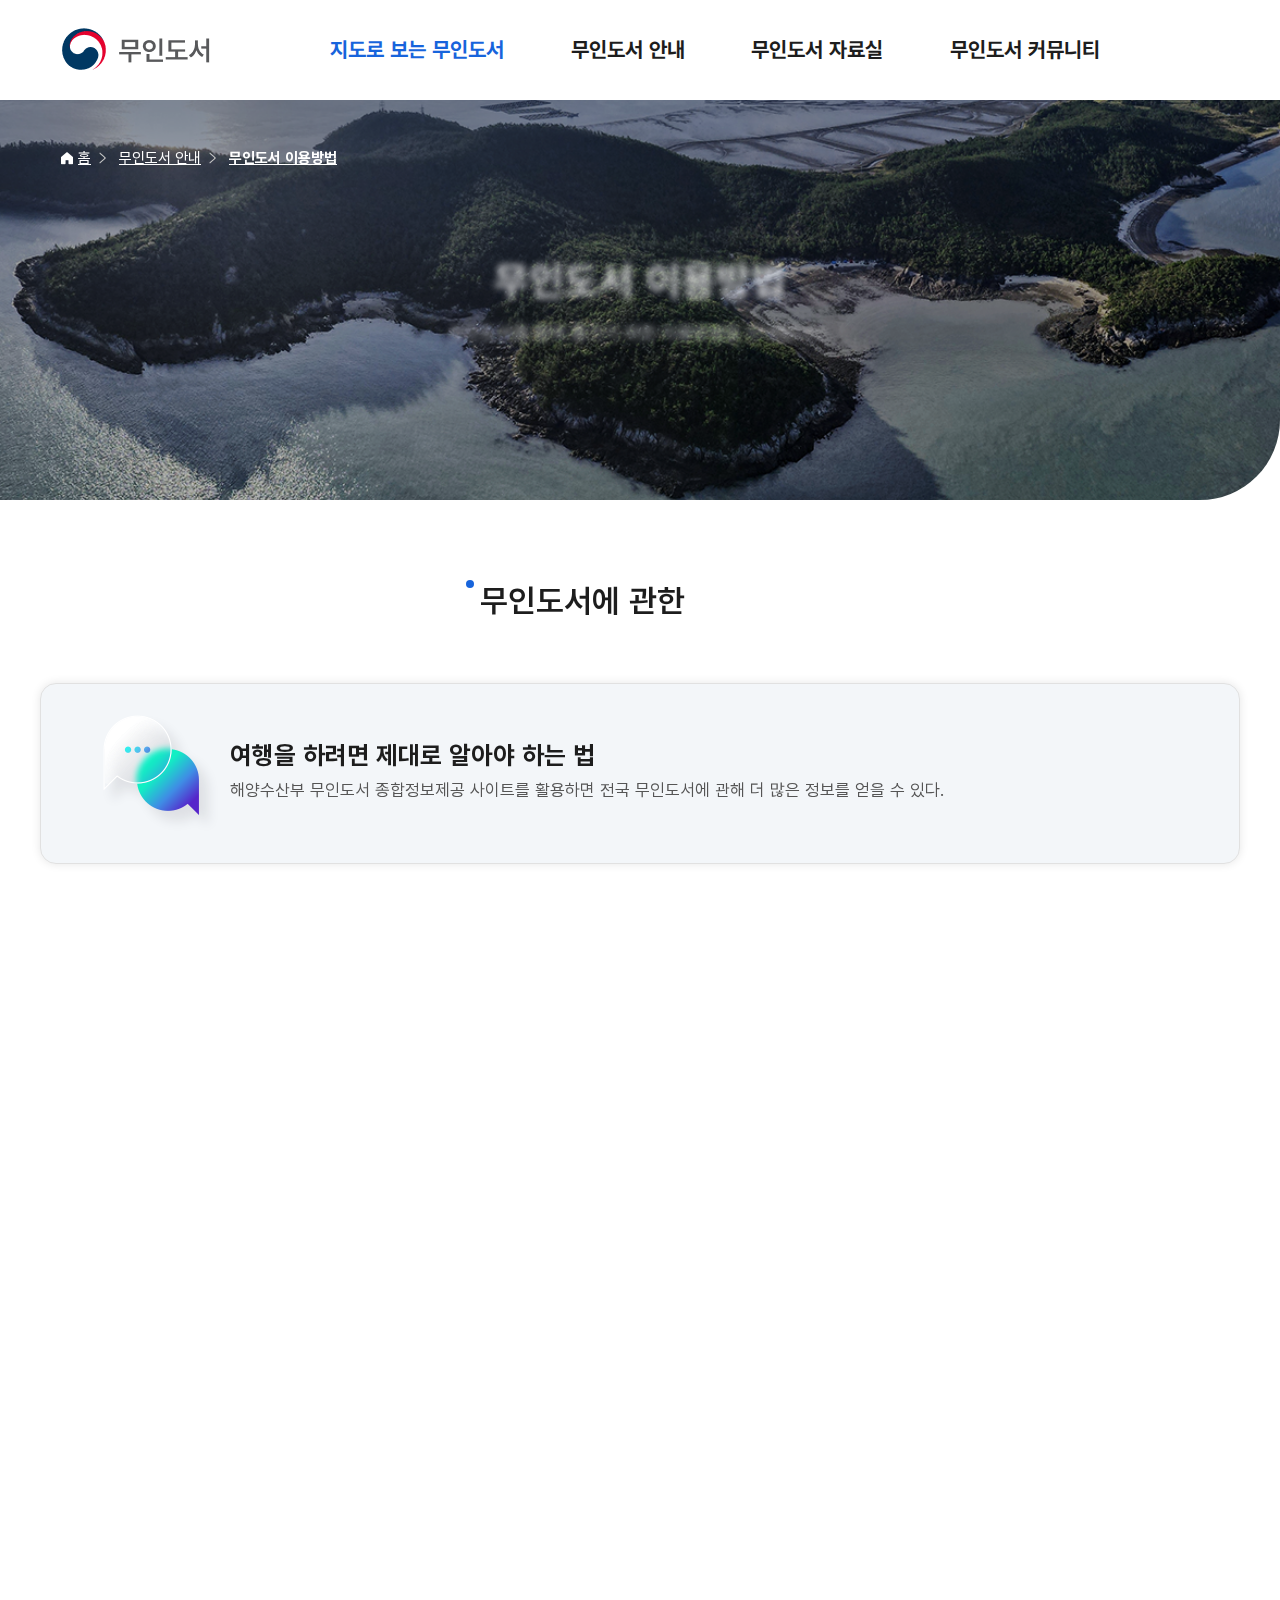
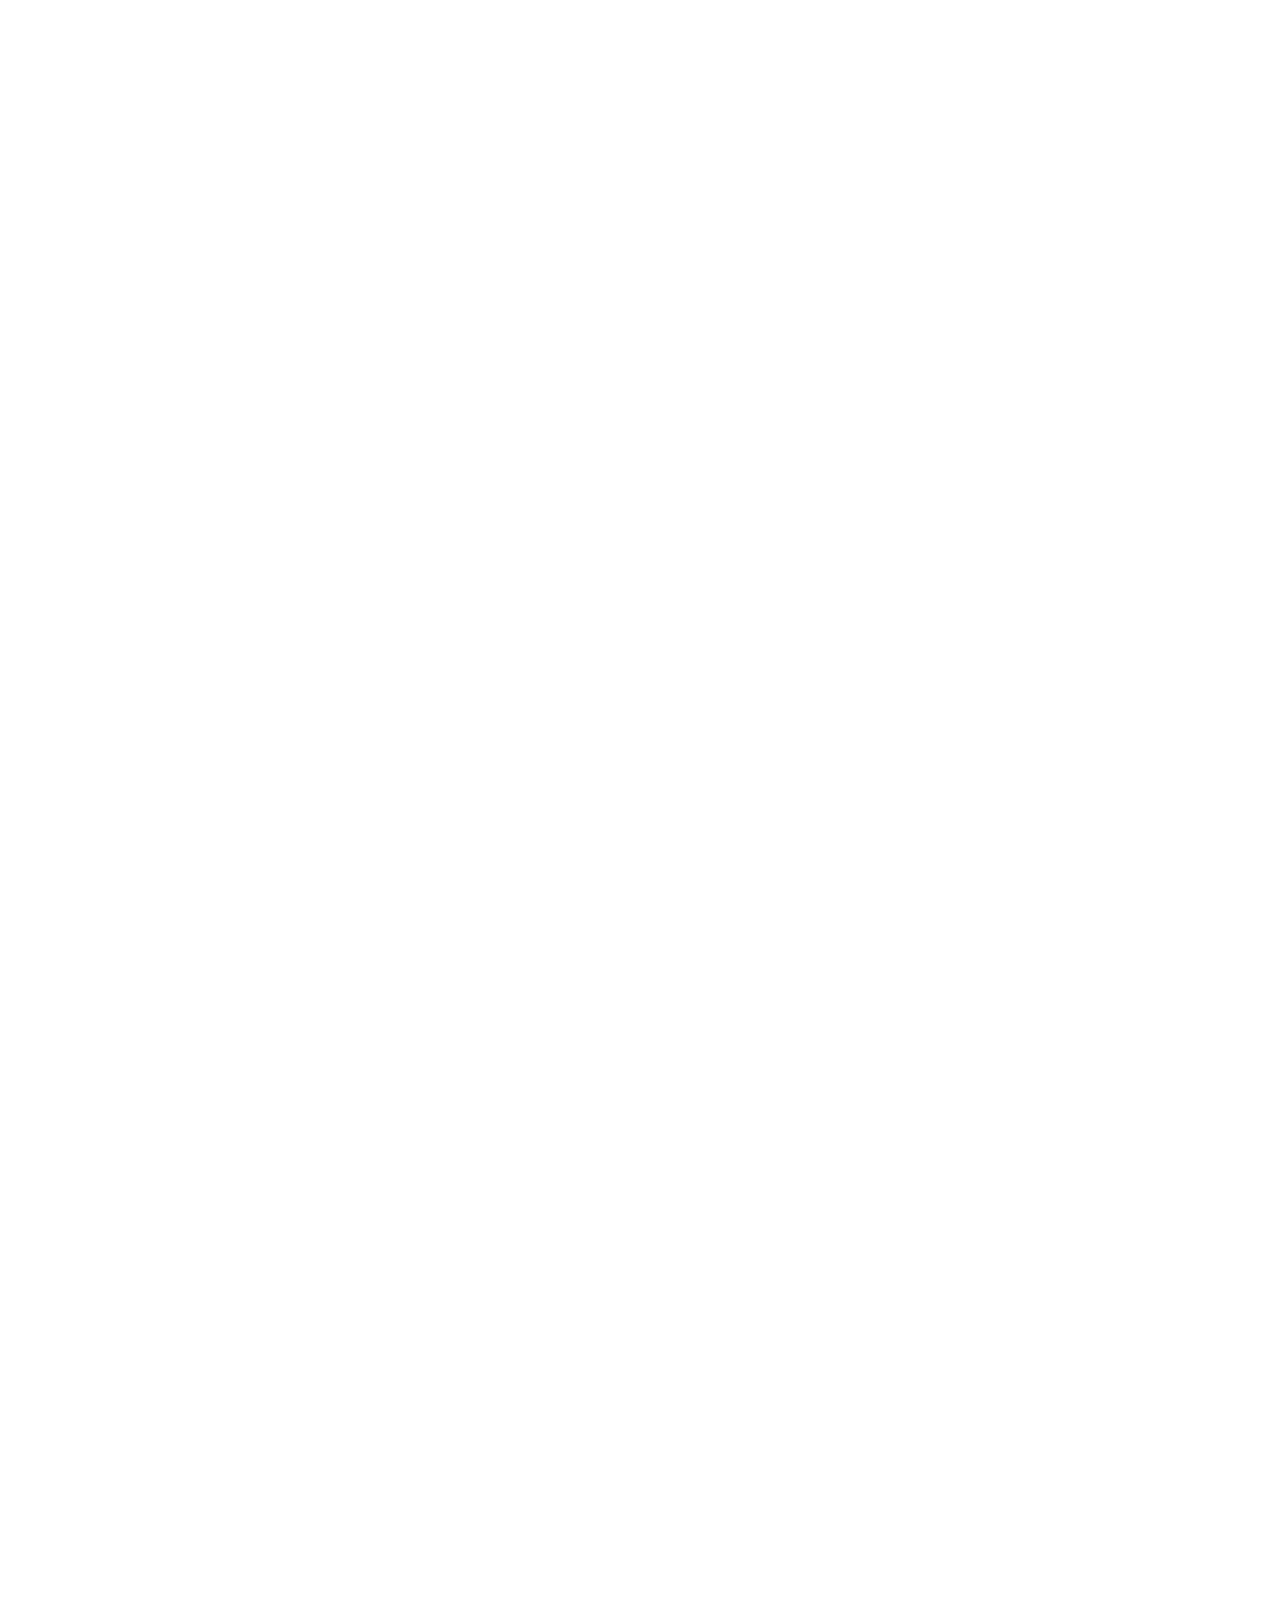
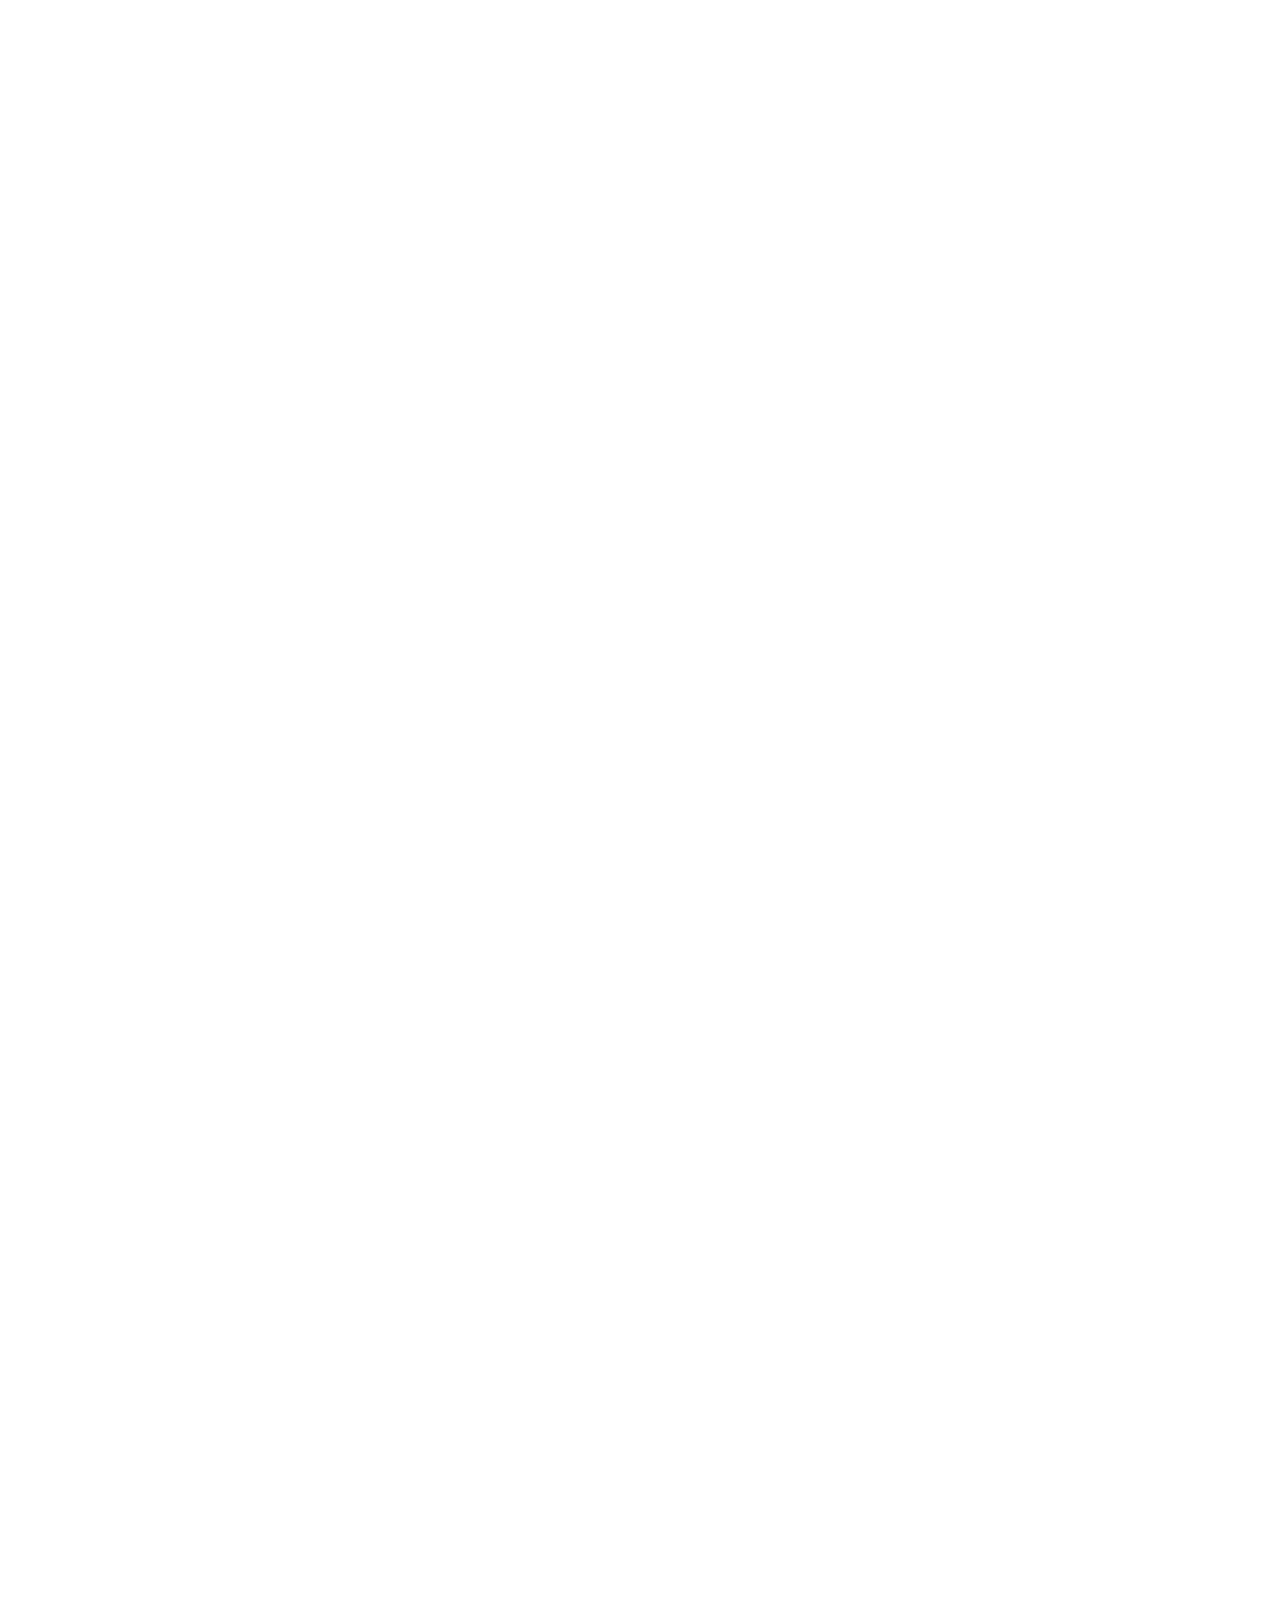
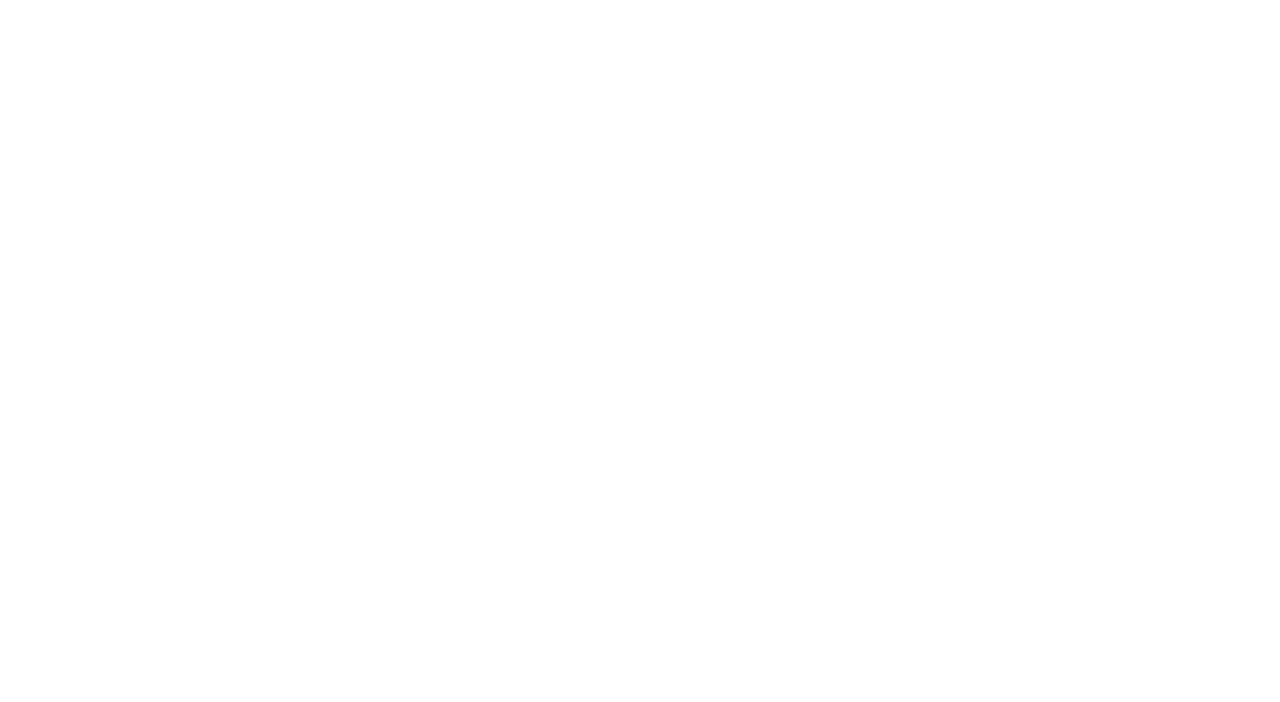
<file: 무인도서안내_이용방법.html>
<!-- @pageTitle 무인도서안내-이용방법 -->
<!-- @pageCreated 2025-07-17 -->
<!-- @pageUpdated 2025-07-17 -->
<!-- @pageNote  -->

<!DOCTYPE html>
<html lang="ko">

<head>
    <meta charset="UTF-8">
    <meta name="viewport" content="width=device-width, initial-scale=1.0">
    <meta property="og:type" content="website">
    <meta property="og:title" content="해양수산부 무인도서 종합정보제공">
    <meta property="og:description" content="무인도서 정보제공은 섬 이름, 지번, 면적, 육지와의 거리 등 일반 개요와 인문･사회, 지형･지질, 육상 및 해양생물 등 환경･생태계 정보를 제공합니다.">
    
    <meta name="subject" content="무인도서(무인도)">
    <meta name="title" content="해양수산부 무인도서(무인도) 종합정보제공">
    <meta name="description" content="무인도서(무인도) 정보제공은 섬 이름, 지번, 면적, 육지와의 거리 등 일반 개요와 인문･사회, 지형･지질, 육상 및 해양생물 등 환경･생태계 정보를 제공합니다.">
    <meta name="keywords" content="무인도,무인도 정보,무인도 정보조회,무인도서,무인도서 정보관리,무인도서 종합정보시스템,해양수산부">
    
    <!-- Favicon -->
    <link rel="icon" type="image/x-icon" href="favicon.ico">
    <link rel="apple-touch-icon" sizes="180x180" href="apple-touch-icon.png">
    <link rel="icon" type="image/png" sizes="32x32" href="favicon-32x32.png">
    <link rel="icon" type="image/png" sizes="16x16" href="favicon-16x16.png">
    
    
    <link rel="manifest" href="site.webmanifest">
    
    <title>해양수산부 무인도서 종합정보제공</title>
    <link rel="stylesheet" as="style" href="./font/pretendard-gov-subset.css" />
    <script src="./lib/gsap/gsap.min.js"></script>
    <script src="./lib/gsap/ScrollTrigger.min.js"></script>
    <script src="./lib/gsap/ScrollToPlugin.min.js"></script>
    <script src="./lib/gsap/ScrollSmoother.js"></script>  <script type="module" src="./assets/js/modulepreload-polyfill.js"></script>
  <script type="module" src="./assets/js/index2.js"></script>
  <link rel="stylesheet" href="./assets/css/index.css">
</head>

<body>
    <div id="wrap">
        <header class="header">
            <div class="header-container">
                <h1 class="logo"><a href="/" title="홈 바로가기"></a></h1>
                <nav id="nav">
                    <ul id="gnb" class="gnb">
                        <li class="gnb-lv1"><a href="./map.html" class="current">지도로 보는 무인도서</a>
                            <div class="gnb-submenu"></div>
                        </li>
                        <li class="gnb-lv1"><a href="./무인도서안내_무인도서정의.html">무인도서 안내</a>
                            <div class="gnb-submenu">
                                <ul class="gnb-submenu-list">
                                    <li class="gnb-submenu-item"><a href="./무인도서안내_무인도서정의.html">무인도서 정의</a></li>
                                    <li class="gnb-submenu-item"><a href="./무인도서안내_무인도서현황.html">무인도서 현황</a></li>
                                    <li class="gnb-submenu-item"><a href="./무인도서안내_이용방법.html">무인도서 이용방법</a></li>
                                </ul>
                            </div>
                        </li>
                        <li class="gnb-lv1"><a href="./무인도서자료실_무인도서통계.html">무인도서 자료실</a>
                            <div class="gnb-submenu">
                                <ul class="gnb-submenu-list">
                                    <li class="gnb-submenu-item"><a href="./무인도서자료실_무인도서통계.html">무인도서 통계</a></li>
                                    <li class="gnb-submenu-item"><a href="./무인도서자료실_무인도서OpenAPI.html">무인도서 OpenAPI</a></li>
                                    <li class="gnb-submenu-item"><a href="./무인도서자료실_무인도서홍보.html">무인도서 홍보</a></li>
                                </ul>
                            </div>
        
                        </li>
                        <li class="gnb-lv1"><a href="./무인도서커뮤니티_공지사항_목록.html">무인도서 커뮤니티</a>
                            <div class="gnb-submenu">
                                <ul class="gnb-submenu-list">
                                    <li class="gnb-submenu-item"><a href="./무인도서커뮤니티_공지사항_목록.html">공지사항</a></li>
                                    <li class="gnb-submenu-item"><a href="./무인도서커뮤니티_FAQ.html">FAQ</a></li>
                                </ul>
                            </div>
                        </li>
                    </ul>
                </nav>
                <div class="header-right">
                    <button type="button" class="mobile-btn-menu" title="메뉴 열기">
                        <span class="mobile-btn-menu__line">
                            <span class="line"></span>
                            <span class="line"></span>
                            <span class="line"></span>
                        </span>
                    </button>
                </div>
            </div>
            <div class="header-bg"></div>
        </header>
        <div id="contentsWrap">
            <div class="sublayout" data-page="islands-guide">
                <div class="sublayout__header">
                    <ol class="sublayout__breadcrumb">
                        <li class="first">
                            <a href="#" title="홈으로 이동"><span>홈</span></a>
                        </li>
                        <li><a href="#"><span>무인도서 안내</span></a></li>
                        <li><strong title="현재 페이지">무인도서 이용방법</strong></li>
                    </ol>
                    <div class="sublayout__page">무인도서 이용방법</div>
                    <div class="sublayout__desc">무인도서를 함께 즐기기 위한 이용방법을 안내합니다.</div>
                    <div class="image-background">
                        <img src="./assets/images/bg1.png" alt="">
                    </div>
                </div>
                <!-- /sublayout__header -->

                <div class="sublayout__body">
                    
                    <div class="sublayout__content">
                        <div class="islands-guide-notice">
                            <div class="sublayout__title"><span>무인도서에 관한 <em class="point"><b>정보 수집</b></em></span></div>
                            <div class="container">
                                <div class="alert">
                                    <div class="icon"><img src="./assets/images/img-alert.png" alt=""></div>
                                    <div class="details">
                                        <div class="title">여행을 하려면 제대로 알아야 하는 법</div>
                                        <div class="desc">해양수산부 무인도서 종합정보제공 사이트를 활용하면 전국 무인도서에 관해 더 많은 정보를 얻을 수 있다.</div>
                                    </div>
                                </div>
                            </div>
                        </div>

                        <div class="islands-guide-read">
                            <div class="sublayout__title"><span>해양수산부 무인도서 <br class="md-block"><em class="point"><b>‘지도로 보는 무인도서’</b></em> <br class="md-block">이용 방법</span></div>
                            <div class="container">
                                <div class="islands-guide-card">
                                    <div class="thumb"><img src="./assets/images/img-guide-01.png" alt=""></div>
                                    <div class="details">
                                        <div class="title"><b>01</b>무인도서 정의</div>
                                        <div class="desc">
                                            해양수산부 무인도서 종합정보제공 사이트 접속<br>
                                            (<a href="http://uii.mof.go.kr" target="_blank">http://uii.mof.go.kr</a>)하여 <u>‘지도로 보는 무인도서’</u> 클릭
                                        </div>
                                    </div>
                                </div>
                                <div class="islands-guide-card">
                                    <div class="thumb"><img src="./assets/images/img-guide-01.png" alt=""></div>
                                    <div class="details">
                                        <div class="title"><b>02</b>필터링</div>
                                        <div class="desc">
                                            무인도서의 무인도서 관리유형, 주변해역 관리유형, <br>
                                            소유구분, 무인도서 면적을 기준으로 <u>필터링</u>
                                        </div>
                                    </div>
                                </div>
                                <div class="islands-guide-card">
                                    <div class="thumb"><img src="./assets/images/img-guide-01.png" alt=""></div>
                                    <div class="details">
                                        <div class="title"><b>03</b>정보 확인</div>
                                        <div class="desc">
                                            관심있는 무인도서를 클릭해 무인도서의 위치, 관리정보, <br>
                                            시청각 <u>자료 확인하기</u>
                                        </div>
                                    </div>
                                </div>
                            </div>
                        </div>

                        <div class="islands-guide-fine">
                            <div class="sublayout__title"><span>무인도서 금지행위 위반시, <br class="md-block"><em class="point"><b>벌칙 및 과태료 안내</b></em></span></div>
                            <div class="container">
                                <div class="table-wrap">
                                    
                                
                                <table>
                                    <thead>
                                      <tr>
                                        <th>행위제한 <br>(법 제12조제1항)</th>
                                        <th>벌칙 및 과태료</th>
                                        <th>절대보전 <br>(법 제12조)</th>
                                        <th>준보전 <br>(법 제12조의2)</th>
                                        <th>이용가능 <br>(법 제12조의3)</th>
                                        <th>개발가능 <br>(법 제16조)</th>
                                      </tr>
                                    </thead>
                                    <tbody>
                                      <tr>
                                        <td>건축물·인공구조물 <br>신축, 증·개축 (제1호)</td>
                                        <td rowspan="4">
                                          <b>[절대보전, 준보전]</b><br>
                                          3년 이하 징역 또는 <br>5천만원 이하 벌금 <br>(법 제34조제1항)
                                          <br><br>
                                          <b>[이용가능]</b><br>
                                          3년 이하 징역 또는 <br>3천만원 이하 벌금 <br>(법 제34조제2항)
                                        </td>
                                        <td>금지</td>
                                        <td>
                                          <b>&lt;해수부장관허가&gt; <br>대피소, 선착장, <br>그밖에 공공시설물 <br>설치 등 허용</b>
                                        </td>
                                        <td>
                                          <b>&lt;해수부장관허가&gt; 대피소, 선착장, <br>그밖에 공공시설물 <br>설치 등 허용<br>
                                          소유자 등의 소규모 시설물 <br>설치 등 허용</b>
                                        </td>
                                        <td rowspan="4">개발사업계획 <br>승인 후 <br>개발가능</td>
                                      </tr>
                                      <tr>
                                        <td>토지 형질변경 (제2호)</td>
                                        
                                        <td>금지</td>
                                        <td>금지</td>
                                        <td>금지</td>
                                        
                                      </tr>
                                      <tr>
                                        <td>개간·매립·준설·간척 <br>(제3호)</td>
                                        
                                        <td>금지</td>
                                        <td>금지</td>
                                        <td>금지</td>
                                        
                                      </tr>
                                      <tr>
                                        <td>토석채취, 광물채굴, <br>지하수개발 (제4호)</td>
                                        
                                        <td>금지</td>
                                        <td>금지</td>
                                        <td>금지</td>
                                        
                                      </tr>
                                      <tr>
                                        <td>입목·대나무의 <br>벌채·훼손 (제5호)</td>
                                        <td rowspan="6">
                                            <b>[절대보전, 준보전]</b><br>
                                            1년 이하 징역 또는 <br>2천만원 이하 벌금 <br>(법 제35조제1항)
                                        </td>
                                        <td>금지</td>
                                        <td>금지</td>
                                        <td>금지</td>
                                        <td rowspan="8">특별한 <br>행위제한 <br>없음</td>
                                      </tr>
                                      <tr>
                                        <td>가축의 사육과 방목 <br>(제6호)</td>
                                        <td>금지</td>
                                        <td>금지</td>
                                        <td>사육만 허용</td>
                                        
                                      </tr>
                                      <tr>
                                        <td>야생생물 반입 <br>(제6호의2)</td>
                                        <td>금지</td>
                                        <td>금지</td>
                                        <td>금지</td>
                                        
                                      </tr>
                                      <tr>
                                        <td>무인도서내 서식 등·식물 <br>포획·채취 등 (제7호)</td>
                                        <td>금지</td>
                                        <td>금지</td>
                                        <td><b>낚시, 맨손 채취 허용</b></td>
                                      </tr>
                                      <tr>
                                        <td>자연적 생성물 반출 <br>(제8호)</td>
                                        <td>금지</td>
                                        <td>금지</td>
                                        <td>금지</td>
                                        
                                      </tr>
                                      <tr>
                                        <td>자연적 생성물의 형상 <br>훼손 (제11호)</td>
                                        <td>금지</td>
                                        <td>금지</td>
                                        <td>금지</td>
                                        
                                      </tr>
                                      <tr>
                                        <td>생활폐기물 투기 <br>(제9호)</td>
                                        <td>1년 이하 징역 또는 <br>1천만원 이하 벌금 <br>(법 제35조제2항)</td>
                                        <td>금지</td>
                                        <td>금지</td>
                                        <td>금지</td>
                                        
                                      </tr>
                                      <tr>
                                        <td>취사, 야영 (제10호)</td>
                                        <td>50만원 과태료</td>
                                        <td>금지</td>
                                        <td>금지</td>
                                        <td><b>허용</b></td>
                                        
                                      </tr>
                                    </tbody>
                                </table>
                            </div>
                            <div class="table-desc">
                                * 출입제한: (법 제13조) 절대보전무인도서에서는 출입 금지(주변지역 주민의 생계수단 출입은 예외),<br>(법 제14조) 준보전무인도서에서는 자연환경·생태계 보호를 위한 긴급조치 필요 기간 외 출입 가능
                            </div>
                            </div>
                        </div>

                        <div class="islands-guide-suggest">
                            <div class="sublayout__title"><span>무인도서, <em class="point"><b>여행 10</b></em></span></div>
                            <div class="container">
                                <div class="islands-map">
                                    <img src="./assets/images/guide-map.png" alt="">
                                    <button class="fn-open fn-1"><span>팔미도</span></button>
                                    <button class="fn-open fn-2"><span>사승봉도</span></button>
                                    <button class="fn-open fn-3"><span>옹도</span></button>
                                    <button class="fn-open fn-4"><span>석대도</span></button>
                                    <button class="fn-open fn-5"><span>노대섬</span></button>
                                    <button class="fn-open fn-6"><span>차귀도</span></button>
                                    <button class="fn-open fn-7"><span>질마도</span></button>
                                    <button class="fn-open fn-8"><span>시호도</span></button>
                                    <button class="fn-open fn-9"><span>계도</span></button>
                                    <button class="fn-open fn-10"><span>소쿠리섬</span></button>
                                </div>
                                <div class="islands-guide-details">
                                    <div class="details-card">
                                        <button type="button" class="btn-close"><i class="svg-icon ico-close2"></i></button>
                                        <div class="thumb"><img src="./assets/images/img-guide-04.png" alt=""></div>
                                        <div class="name">석대도</div>
                                        <div class="desc">
                                            - 충남 보령시<br>
                                            - 면적 91,583m2<br>
                                            - 갯벌체험, 낙조, 낚시터, 보령 8경<br>
                                              (신비의 바닷길 축제)
                                        </div>
                                        <div class="link">
                                            <a href="#" class="btn-link">지도에서 보기<i class="svg-icon icon-blank"></i></a>
                                        </div>
                                    </div>

                                    <div class="details-status">
                                        <div class="status available">
                                            <span>이용가능</span>
                                        </div>
                                        <div class="line"></div>
                                        <div class="status not-available">
                                            <span>개발불가</span>
                                        </div>
                                    </div>

                                </div>
                            </div>
                        </div>

                    </div>
                    <!-- //sublayout__content -->

                </div>
                <!-- //sublayout__body -->
            </div>
            <!-- //sublayout -->
        </div>
        <!-- //contentsWrap -->
        <footer id="footer" class="footer">
            <div class="footer-link">
                <div class="container">
                    <a href="#" target="_blank" class="link" title="새창 열림">
                        <span>토지이음 홈페이지</span>
                        <i class="ico-blank"></i>
                    </a>
                </div>
            </div>
            <div class="footer-content">
                <div class="container">
                    <h2 class="logo">
                        <span class="visually-hidden">해양수산부</span>
                    </h2>
                    <div class="ft-info">
                        <div class="addr">(30110) 세종특별자치시 다솜2로 94(어진동) 정부세종청사 5동 해양수산부 </div>
                        <div class="tel">
                            <strong>대표전화</strong>
                            <span><a href="tel:044-200-5355">044-200-5355</a> (해양수산부 해양영토과)</span>
                        </div>
                        <div class="mail">
                            <strong>시스템 관련문의</strong>
                            <span><a href="mailto:kjk@korea.kr">kjk@korea.kr</a></span>
                        </div>
                    </div>
        
                    <div class="ft-links">
                        <div class="ft-links-inner">
                            <a href="#" target="_blank" class="bold">개인정보처리방침</a>
                            <a href="#" target="_blank" class="bold">이메일무단수집거부</a>
                            <a href="#" target="_blank" class="bold">저작권보호 및 정책</a>
                        </div>
                        <div class="copyright">
                            <p> Ministry of the Oceans and Fisheries. All rights reserved.</p>
                        </div>
                    </div>
                </div>
            </div>
        </footer>
        

    </div>

    <script>
        gsap.registerPlugin(ScrollTrigger, ScrollToPlugin, ScrollSmoother);

        const section = document.querySelector('.islands-guide-read');
        const cards   = gsap.utils.toArray('.islands-guide-card');

        
        gsap.set(cards, {
            yPercent: 100,
            autoAlpha: 0
        });

        // markers: 활성화시 스크롤 효과 제거됨.
        const tl = gsap.timeline({
        scrollTrigger: {
            trigger: section,
            start: 'top center',
            end: '+=150%',
            scrub: 1.5,
            //pin: true,
            //markers: true
        }
        });

        tl.to(cards, {
            yPercent: 0,      
            autoAlpha: 1,
            ease: 'cubic-bezier(0.165, 0.84, 0.44, 1)',
            stagger: .2,      
            duration: 1
        })


       
        const islandGuideBtn = document.querySelectorAll('.fn-open');

        islandGuideBtn.forEach(item=>{
            item.addEventListener('click',()=>{
                console.log('정보 변경됩니다.')

                if(window.innerWidth < 1024){
                    // 모바일일 경우 is-open 추가
                    const islandGuideDetails = document.querySelector('.islands-guide-details');
                    islandGuideDetails.classList.toggle('is-open');
                    islandGuideDetails.querySelector('.btn-close').addEventListener('click',()=>{
                        islandGuideDetails.classList.remove('is-open');
                    });
                }
            })
        })
    </script>
</body>
</html>
</file>
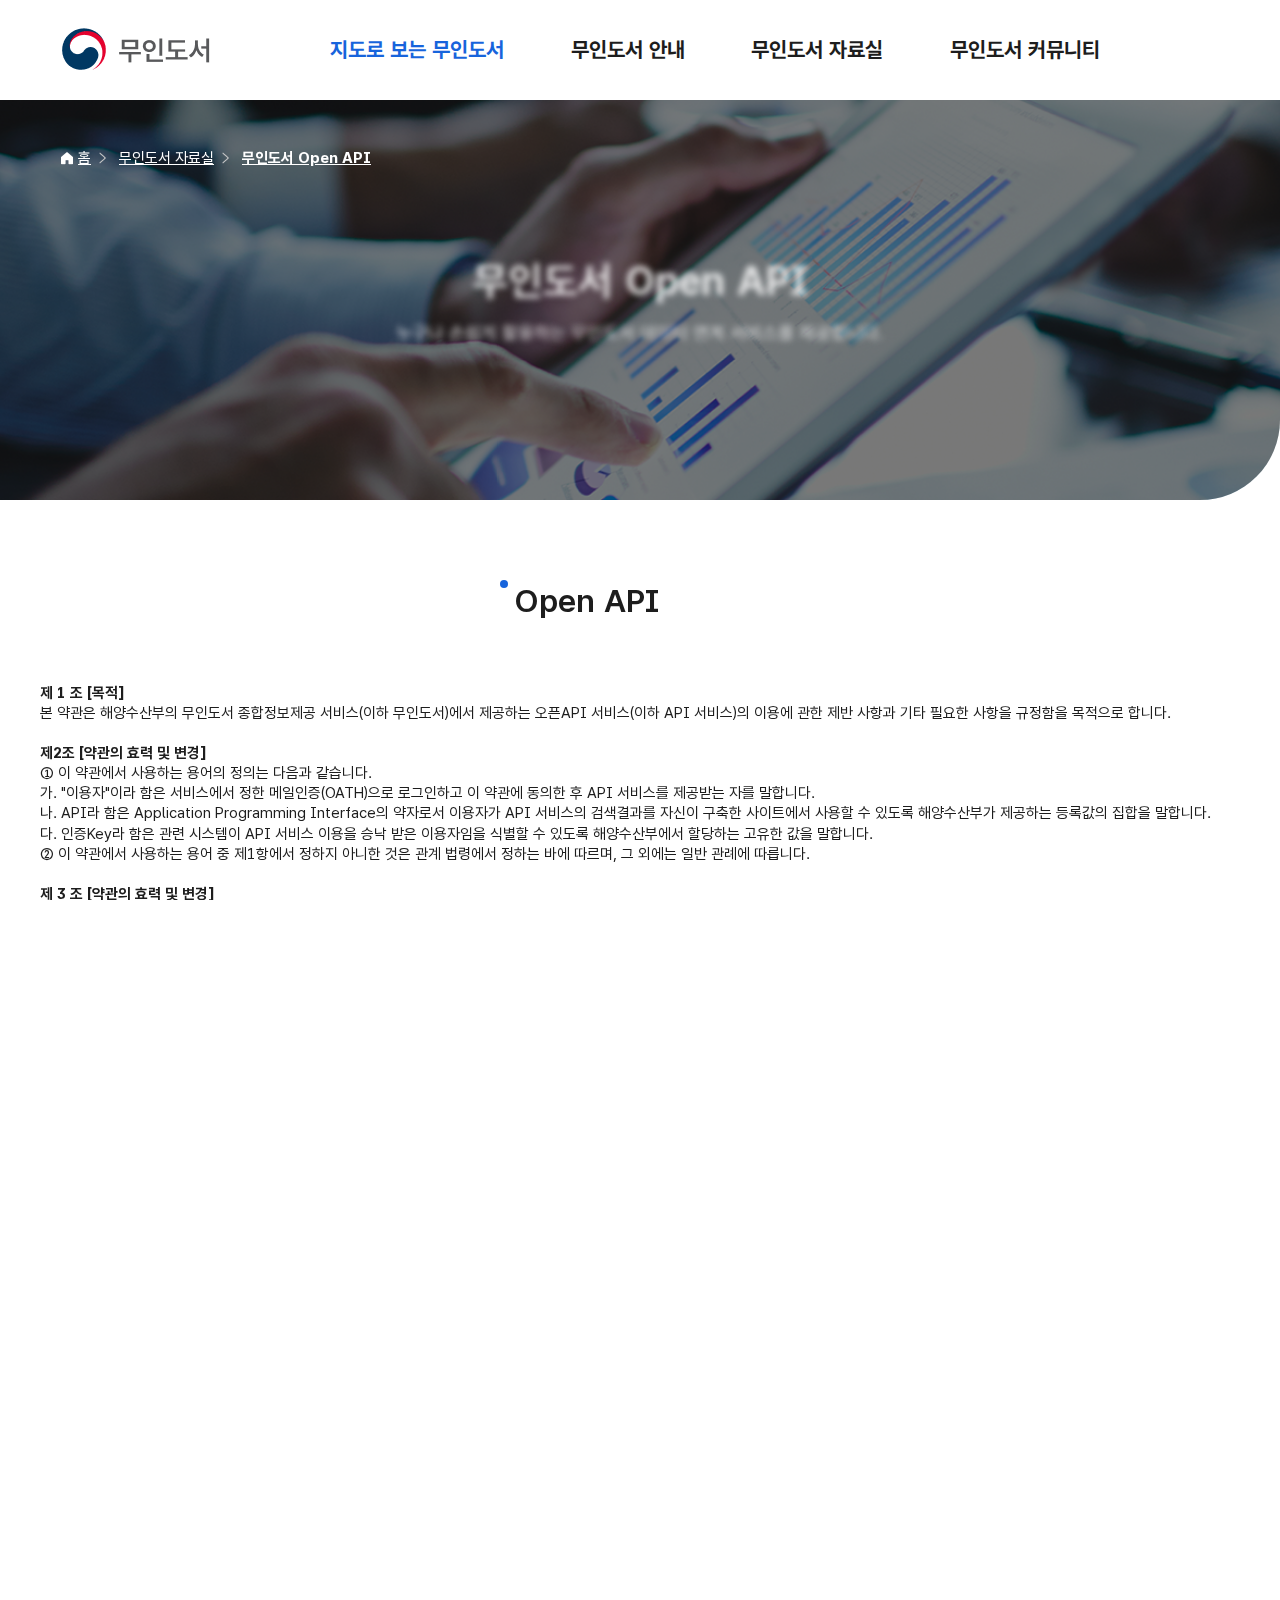
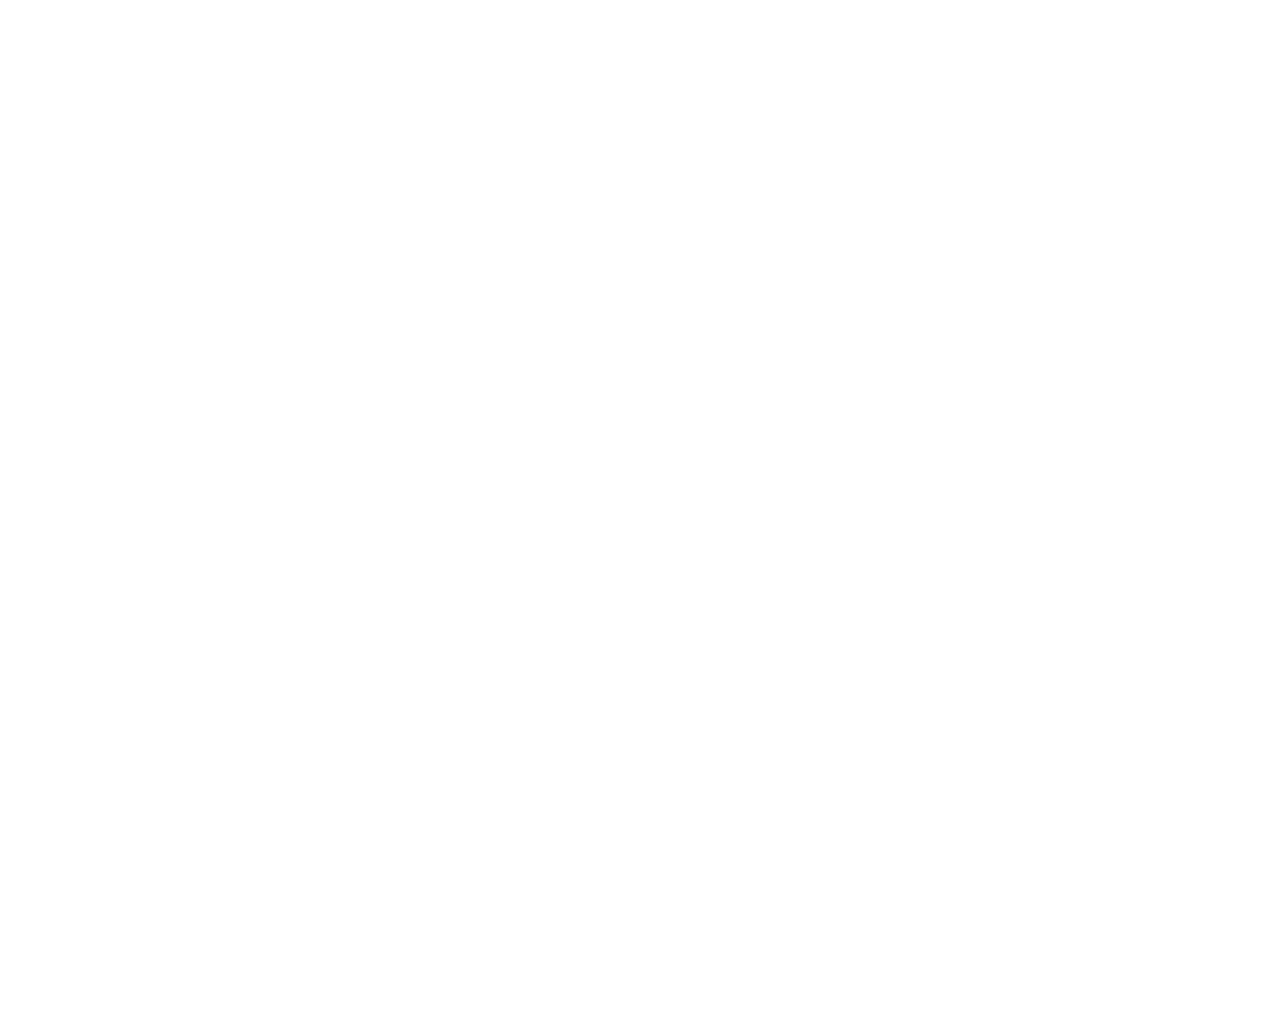
<file: 무인도서자료실_무인도서OPENAPI-신청.html>
<!-- @pageTitle 무인도서 자료실-무인도서 OpenAPI 신청 -->
<!-- @pageCreated 2025-07-21 -->
<!-- @pageUpdated 2025-07-21 -->
<!-- @pageNote Code 플러그인 추가 -->

<!DOCTYPE html>
<html lang="ko">

<head>
    <meta charset="UTF-8">
    <meta name="viewport" content="width=device-width, initial-scale=1.0">
    <meta property="og:type" content="website">
    <meta property="og:title" content="해양수산부 무인도서 종합정보제공">
    <meta property="og:description" content="무인도서 정보제공은 섬 이름, 지번, 면적, 육지와의 거리 등 일반 개요와 인문･사회, 지형･지질, 육상 및 해양생물 등 환경･생태계 정보를 제공합니다.">
    
    <meta name="subject" content="무인도서(무인도)">
    <meta name="title" content="해양수산부 무인도서(무인도) 종합정보제공">
    <meta name="description" content="무인도서(무인도) 정보제공은 섬 이름, 지번, 면적, 육지와의 거리 등 일반 개요와 인문･사회, 지형･지질, 육상 및 해양생물 등 환경･생태계 정보를 제공합니다.">
    <meta name="keywords" content="무인도,무인도 정보,무인도 정보조회,무인도서,무인도서 정보관리,무인도서 종합정보시스템,해양수산부">
    
    <!-- Favicon -->
    <link rel="icon" type="image/x-icon" href="favicon.ico">
    <link rel="apple-touch-icon" sizes="180x180" href="apple-touch-icon.png">
    <link rel="icon" type="image/png" sizes="32x32" href="favicon-32x32.png">
    <link rel="icon" type="image/png" sizes="16x16" href="favicon-16x16.png">
    
    
    <link rel="manifest" href="site.webmanifest">
    
    <title>해양수산부 무인도서 종합정보제공</title>
    <link rel="stylesheet" as="style" href="./font/pretendard-gov-subset.css" />
    <script src="./lib/gsap/gsap.min.js"></script>
    <script src="./lib/gsap/ScrollTrigger.min.js"></script>
    <script src="./lib/gsap/ScrollToPlugin.min.js"></script>
    <script src="./lib/gsap/ScrollSmoother.js"></script>    <!-- head 안에 추가 -->
    <link href="./lib/prism/prism.css" rel="stylesheet" />
    <link href="./lib/prism/prism-line-numbers.css" rel="stylesheet" />
    <script src="./lib/prism/prism.js"></script>
    <script src="./lib/prism/prism-line-numbers.min.js"></script>
    <!-- 언어별 로더 -->
    <script src="./lib/prism/prism-javascript.min.js"></script>
    <script src="./lib/prism/prism-java.min.js"></script>
  <script type="module" src="./assets/js/modulepreload-polyfill.js"></script>
  <script type="module" src="./assets/js/index2.js"></script>
  <link rel="stylesheet" href="./assets/css/index.css">
</head>

<body>
    <div id="wrap">
        <header class="header">
            <div class="header-container">
                <h1 class="logo"><a href="/" title="홈 바로가기"></a></h1>
                <nav id="nav">
                    <ul id="gnb" class="gnb">
                        <li class="gnb-lv1"><a href="./map.html" class="current">지도로 보는 무인도서</a>
                            <div class="gnb-submenu"></div>
                        </li>
                        <li class="gnb-lv1"><a href="./무인도서안내_무인도서정의.html">무인도서 안내</a>
                            <div class="gnb-submenu">
                                <ul class="gnb-submenu-list">
                                    <li class="gnb-submenu-item"><a href="./무인도서안내_무인도서정의.html">무인도서 정의</a></li>
                                    <li class="gnb-submenu-item"><a href="./무인도서안내_무인도서현황.html">무인도서 현황</a></li>
                                    <li class="gnb-submenu-item"><a href="./무인도서안내_이용방법.html">무인도서 이용방법</a></li>
                                </ul>
                            </div>
                        </li>
                        <li class="gnb-lv1"><a href="./무인도서자료실_무인도서통계.html">무인도서 자료실</a>
                            <div class="gnb-submenu">
                                <ul class="gnb-submenu-list">
                                    <li class="gnb-submenu-item"><a href="./무인도서자료실_무인도서통계.html">무인도서 통계</a></li>
                                    <li class="gnb-submenu-item"><a href="./무인도서자료실_무인도서OpenAPI.html">무인도서 OpenAPI</a></li>
                                    <li class="gnb-submenu-item"><a href="./무인도서자료실_무인도서홍보.html">무인도서 홍보</a></li>
                                </ul>
                            </div>
        
                        </li>
                        <li class="gnb-lv1"><a href="./무인도서커뮤니티_공지사항_목록.html">무인도서 커뮤니티</a>
                            <div class="gnb-submenu">
                                <ul class="gnb-submenu-list">
                                    <li class="gnb-submenu-item"><a href="./무인도서커뮤니티_공지사항_목록.html">공지사항</a></li>
                                    <li class="gnb-submenu-item"><a href="./무인도서커뮤니티_FAQ.html">FAQ</a></li>
                                </ul>
                            </div>
                        </li>
                    </ul>
                </nav>
                <div class="header-right">
                    <button type="button" class="mobile-btn-menu" title="메뉴 열기">
                        <span class="mobile-btn-menu__line">
                            <span class="line"></span>
                            <span class="line"></span>
                            <span class="line"></span>
                        </span>
                    </button>
                </div>
            </div>
            <div class="header-bg"></div>
        </header>
        <div id="contentsWrap">
            <div class="sublayout" data-page="islands-api">
                <div class="sublayout__header">
                    <ol class="sublayout__breadcrumb">
                        <li class="first">
                            <a href="#" title="홈으로 이동"><span>홈</span></a>
                        </li>
                        <li><a href="#"><span>무인도서 자료실</span></a></li>
                        <li><strong title="현재 페이지">무인도서 Open API</strong></li>
                    </ol>
                    <div class="sublayout__page">무인도서 Open API</div>
                    <div class="sublayout__desc">누구나 손쉽게 활용하는 무인도서 데이터 연계 서비스를 제공합니다.</div>
                    <div class="image-background">
                        <img src="./assets/images/bg2.png" alt="">
                    </div>
                </div>
                <!-- /sublayout__header -->

                <div class="sublayout__body">
                    <div class="sublayout__content">
                        <div class="container">
                            <div class="sublayout__title"><span>Open API <em class="point"><b>이용약관</b></em></span></div>
                            <div class="api-terms">
                                <strong>제 1 조 [목적]</strong>
                                <p>본 약관은 해양수산부의 무인도서 종합정보제공 서비스(이하 무인도서)에서 제공하는 오픈API 서비스(이하
                                    API 서비스)의 이용에 관한 제반 사항과 기타 필요한 사항을 규정함을 목적으로 합니다.</p>
                                <br> <strong>제2조 [약관의 효력 및 변경]</strong>
                                <p>
                                    ① 이 약관에서 사용하는 용어의 정의는 다음과 같습니다.<br> 가. "이용자"이라 함은 서비스에서 정한
                                    메일인증(OATH)으로 로그인하고 이 약관에 동의한 후 API 서비스를 제공받는 자를 말합니다.<br> 나.
                                    API라 함은 Application Programming Interface의 약자로서 이용자가 API 서비스의
                                    검색결과를 자신이 구축한 사이트에서 사용할 수 있도록 해양수산부가 제공하는 등록값의 집합을 말합니다.<br> 다.
                                    인증Key라 함은 관련 시스템이 API 서비스 이용을 승낙 받은 이용자임을 식별할 수 있도록 해양수산부에서 할당하는
                                    고유한 값을 말합니다.<br> ② 이 약관에서 사용하는 용어 중 제1항에서 정하지 아니한 것은 관계 법령에서 정하는
                                    바에 따르며, 그 외에는 일반 관례에 따릅니다.
                                </p>
                                <br> <strong>제 3 조 [약관의 효력 및 변경]</strong>
                                <p>
                                    ① 이 약관은 이용자의 동의와 해양수산부의 승낙으로 효력을 발생합니다. 이용자가 이 약관에 동의함으로써 API 서비스
                                    이용계약이 성립합니다.<br> ② 해양수산부는 관련 법령에 위배되지 않는 범위 내에서 이 약관의 내용을 개정할 수
                                    있으며, 개정 약관은 API 서비스 페이지 또는 연결화면을 통하여 공지함으로써 효력을 발휘합니다.<br> ③
                                    해양수산부가 이 약관을 개정할 경우 해양수산부는 15일 전에 개정 약관을 본 조 제2항의 방법으로 이용자에게
                                    공지합니다.
                                </p>
                                <br> <strong>제 4 조 [API 서비스의 제공 및 이용 시
                                    주의사항]</strong>
                                <p>
                                    ① 이용자는 API 서비스를 이용함에 있어 API 서비스 페이지를 통해 인증Key를 발급 받아야 하며, 발급 받은
                                    인증Key를 이용하여 API 서비스를 제공 받을 수 있습니다.<br> ② 이용자는 API 서비스를 이용한 검색결과를
                                    노출함에 있어 선정적, 폭력적, 혐오적인 내용을 포함하여 반사회적, 비도덕적, 불법적인 내용과 결합 또는 연계하거나
                                    인접하도록 구성할 수 없으며 검색결과의 공공성을 준수하여야 합니다.<br> ③ 이용자는 API 서비스를 이용한
                                    검색결과를 독립적으로 노출하여야 하며 검색결과의 앞, 뒤, 중간 등에 다른 내용을 삽입하거나 왜곡할 수 없고, 타인으로
                                    하여금 검색결과의 내용 및 의도 등을 오인케 하여서는 안 됩니다.<br> ④ 이용자는 해양수산부의 API 서비스를
                                    모방하거나, 해양수산부의 브랜드를 모방, 도용하여서는 안 됩니다.
                                </p>
                                <br> <strong>제 5 조 [인증Key의 이용 및 관리]</strong>
                                <p>
                                    ① 이용자는 발급 받은 인증Key를 타인에게 제공, 공개하거나 공유할 수 없으며, 발급 받은 이용자 본인에 한하여 이를
                                    사용할 수 있습니다.<br> ② 이용자는 발급 시 요청하는 사항에 대해 정확히 입력함으로서 여러 개의 인증Key를
                                    발급받아 사용할 수 있습니다.
                                </p>
                                <br> <strong>제 6 조 [지적재산권의 귀속]</strong>
                                <p>
                                    ① 해양수산부가 제공하는 API 및 관련 프로그램의 저작권은 해양수산부에 있으며, 해양수산부는 사정에 따라 API 또는
                                    API 서비스를 변경하거나 중단할 수 있습니다.<br> ② API 서비스를 이용한 검색결과는 해양수산부 또는
                                    제3자에게 저작권이 귀속되어 있으며, 해양수산부의 API 서비스 이용 승낙으로 인하여 이용자가 검색결과에 대한 저작권
                                    또는 사용권을 취득하는 것은 아닙니다.<br> ③ 이용자는 API 서비스를 통하여 실시간으로 제공되는 검색결과를
                                    연동할 수 있을 뿐이며, 검색결과를 복제 또는 저장하거나 전송할 수 없습니다.<br> ④ 이용자는 API 서비스를
                                    이용하여 검색결과를 노출하는 페이지에 해양수산부가 정한 방식에 따라 ＂해양수산부 OPEN API"를 사용한 결과물임을
                                    명시해야 합니다.<br> ⑤ 해양수산부의 무인도서 API 서비스 이용 승낙이 무인도서의 이용자에게 해양수산부의
                                    등록상표 또는 저작물에 대한 이용권을 부여하는 것으로 해석될 수 없습니다. 이용자는 해양수산부가 특별히 허락한 경우에
                                    한하여만 본 항에 명시한 해양수산부의 등록상표 또는 저작물을 사용할 수 있으며, 그러한 경우에도 해양수산부의 등록상표
                                    또는 저작물의 이용기준을 준수하여야 하고 임의로 이를 변형하거나 훼손하여서는 안 됩니다.
                                </p>
                                <br> <strong>제 7 조 [해양수산부의 책임 제한]</strong>
                                <p>
                                    ① 해양수산부는 약관, 서비스별 안내, 기타 해양수산부가 정한 이용기준을 준수하지 않은 이용으로 인한 결과에 대하여
                                    책임을 지지 않습니다.<br> ② 해양수산부는 API 서비스를 통하여 특정 키워드에 대한 검색결과를 요청 받은 경우
                                    검색 알고리즘에 따라 검색결과를 제공할 뿐이며 검색결과에 대한 신뢰성, 정당성, 적법성 등을 보증하지는 않습니다.<br>
                                    ③ 해양수산부는 API 서비스의 사용불능으로 인하여 이용자에게 발생한 손해에 대하여 책임을 지지 않습니다.<br>
                                    ④ API 서비스는 이용자의 사용환경 등에 따라 정상적으로 동작하지 않거나 해양수산부가 예견하지 못한 오류가 존재할 수
                                    있습니다.<br> ⑤ 해양수산부는 이용자가 API 서비스를 이용하여 기대하는 효과를 얻지 못하거나 상실한 것에
                                    대하여 책임을 지지 않습니다.<br> ⑥ 해양수산부는 이용자 상호간 및 이용자와 제3자 상호 간에 서비스를 매개로
                                    발생한 분쟁에 대해 개입할 의무가 없으며, 이로 인한 손해를 배상할 책임도 없습니다.
                                </p>
                            </div>
                            <div class="api-terms-agree">
                                <label for="apiAgree">
                                    <input type="checkbox" id="apiAgree">
                                    <i></i>
                                    <span>위 이용약관에 동의합니다.</span>
                                </label>
                            </div>
                            <!-- // api_terms -->
                            <div class="api-explain-section">
                                <div class="sublayout__title"><span>Open API <em class="point"><b>발급요청</b></em></span>
                                </div>

                                <div class="api-form">
                                    <div class="alert-required">
                                        <span>*</span> 필수 입력 항목
                                    </div>
                                    <div class="api-form__row">
                                        <div class="api-form__item">
                                            <label for="certTypeNm">신청 API</label>
                                            <input type="text" id="certTypeNm" value="무인도서 정보 OpenAPI" readonly>
                                        </div>
                                        <div class="api-form__item">
                                            <label for="userDi">사용자 정보</label>
                                            <input type="text" id="userDi" value="오승준" readonly>
                                        </div>
                                    </div>
                                    <div class="api-form__row">
                                        <div class="api-form__item">
                                            <label for="userTypeCd">사용자 유형 <i class="required"></i></label>
                                            <select id="userTypeCd" class="form-select">
                                                <option value="" disabled selected>사용자 유형을 선택해주세요</option>
                                                <option value="1000101">국가기관 및 지자체</option>
                                                <option value="1000102">공공기관</option>
                                                <option value="1000103">기업</option>
                                                <option value="1000104">개인 및 그 외</option>
                                            </select>
                                        </div>
                                        <div class="api-form__item">
                                            <label for="ogdpNm">소속/회사명 <i class="required"></i></label>
                                            <input type="text" id="ogdpNm" placeholder="소속/회사명을 입력해주세요">
                                        </div>
                                    </div>
                                    <div class="api-form__row">
                                        <div class="api-form__item">
                                            <label for="sysNm">시스템명 <i class="required"></i></label>
                                            <input type="text" id="sysNm" placeholder="예) 무인도서 정보시스템">
                                        </div>
                                        <div class="api-form__item">
                                            <label for="utlzUsgCd">활용용도 <i class="required"></i></label>
                                            <select id="utlzUsgCd" class="form-select">
                                                <option value="" disabled selected>활용용도를 선택해주세요</option>
                                                <option value="1000201">웹 사이트 개발</option>
                                                <option value="1000202">앱 개발(모바일, 솔루션 등)</option>
                                                <option value="1000203">참고자료</option>
                                                <option value="1000204">연구(논문 등)</option>
                                                <option value="1000205">기타</option>
                                            </select>
                                        </div>
                                    </div>
                                    <div class="api-form__row">
                                        <div class="api-form__item w-full">
                                            <label for="svcUrl">서비스 URL <i class="required"></i></label>
                                            <input type="text" id="svcUrl" placeholder="예) uii.mof.go.kr/UII">
                                        </div>
                                    </div>
                                    <div class="api-form__row">
                                        <div class="api-form__item w-full">
                                            <label for="aplyPrps">신청목적 <i class="required"></i></label>
                                            <textarea id="aplyPrps" placeholder="신청목적을 입력해주세요" rows="8"></textarea>
                                            <div class="limit-text">
                                                <span class="count">0</span><em>/</em>1000
                                            </div>
                                        </div>
                                    </div>
                                </div>

                                <div class="api-form-fab">
                                    <button type="button" class="btn">취소하기</button>
                                    <button type="button" class="btn btn-primary" id="regBtn">조회/신청하기</button>
                                </div>

                            </div>
                            <!-- //api-explain-section -->

                        </div>
                    </div>
                    <!-- //sublayout__content -->

                </div>
                <!-- //sublayout__body -->
            </div>
            <!-- //sublayout -->
        </div>
        <!-- //contentsWrap -->
        <footer id="footer" class="footer">
            <div class="footer-link">
                <div class="container">
                    <a href="#" target="_blank" class="link" title="새창 열림">
                        <span>토지이음 홈페이지</span>
                        <i class="ico-blank"></i>
                    </a>
                </div>
            </div>
            <div class="footer-content">
                <div class="container">
                    <h2 class="logo">
                        <span class="visually-hidden">해양수산부</span>
                    </h2>
                    <div class="ft-info">
                        <div class="addr">(30110) 세종특별자치시 다솜2로 94(어진동) 정부세종청사 5동 해양수산부 </div>
                        <div class="tel">
                            <strong>대표전화</strong>
                            <span><a href="tel:044-200-5355">044-200-5355</a> (해양수산부 해양영토과)</span>
                        </div>
                        <div class="mail">
                            <strong>시스템 관련문의</strong>
                            <span><a href="mailto:kjk@korea.kr">kjk@korea.kr</a></span>
                        </div>
                    </div>
        
                    <div class="ft-links">
                        <div class="ft-links-inner">
                            <a href="#" target="_blank" class="bold">개인정보처리방침</a>
                            <a href="#" target="_blank" class="bold">이메일무단수집거부</a>
                            <a href="#" target="_blank" class="bold">저작권보호 및 정책</a>
                        </div>
                        <div class="copyright">
                            <p> Ministry of the Oceans and Fisheries. All rights reserved.</p>
                        </div>
                    </div>
                </div>
            </div>
        </footer>    </div>

    <script>

        const urlPattern = /^(https?:\/\/)?((www\.)?[a-zA-Z0-9-]+\.)+[a-zA-Z]{2,}(\.[a-zA-Z]{2,})?(\/[^\s]*)?$/;

        document.getElementById('regBtn').addEventListener('click', function (event) {

            event.preventDefault();
            const svcUrl = document.getElementById('svcUrl').value;
            const ogdpNm = document.getElementById('ogdpNm').value;
            const sysNm = document.getElementById('sysNm').value;
            const aplyPrps = document.getElementById('aplyPrps').value;
            const utlzUsgCd = document.getElementById('utlzUsgCd').value;
            const userTypeCd = document.getElementById('userTypeCd').value;
            const inputs = [userTypeCd, ogdpNm, sysNm, utlzUsgCd, svcUrl, aplyPrps];
            const inputNm = ['userTypeCd', 'ogdpNm', 'sysNm', 'utlzUsgCd', 'svcUrl', 'aplyPrps'];
            const korNm = ['사용자 유형을', '소속/회사명을', '시스템명을', '활용용도를', '서비스 URL을', '신청목적을'];
            let field = '';
            let fieldNm = '';
            const checkbox = document.getElementById('apiAgree');
            //약관체크
            if (!checkbox.checked) {
                alert('약관에 동의해 주신 후 신청 가능합니다.');
                return;
            }
            //각 텍스트 필드 alert
            for (let i = 0; i < inputs.length; i++) {
                if (!inputs[i]) {
                    field = inputNm[i];
                    fieldNm = korNm[i];
                    break;
                }
            } if (field) {
                alert(fieldNm + ' 입력해 주세요.');
                document.getElementById(field).focus();
                return;
            }
            //url 체크
            if (!urlPattern.test(svcUrl)) {
                alert('유효한 URL 형식이 아닙니다.');
                document.getElementById('svcUrl').focus();
                return;
            }
        });

        // 텍스트 카운터 기능
        document.addEventListener('DOMContentLoaded', function() {
            const textarea = document.getElementById('aplyPrps');
            const countSpan = document.querySelector('.limit-text .count');
            const maxLength = 1000;
            
            if (textarea && countSpan) {
                // 초기 카운트 설정
                countSpan.textContent = textarea.value.length;
                
                // 입력 이벤트 리스너
                textarea.addEventListener('input', function() {
                    const currentLength = this.value.length;
                    countSpan.textContent = currentLength;
                    
                    // 최대 길이에 도달하면 입력 제한
                    if (currentLength >= maxLength) {
                        this.value = this.value.substring(0, maxLength);
                        countSpan.textContent = maxLength;
                    }
                });
                
                // 키보드 이벤트로 추가 제한
                textarea.addEventListener('keydown', function(e) {
                    if (this.value.length >= maxLength && 
                        e.key !== 'Backspace' && 
                        e.key !== 'Delete' && 
                        e.key !== 'ArrowLeft' && 
                        e.key !== 'ArrowRight' && 
                        e.key !== 'ArrowUp' && 
                        e.key !== 'ArrowDown' &&
                        !e.ctrlKey && 
                        !e.metaKey) {
                        e.preventDefault();
                    }
                });
            }
        });

    </script>
</body>

</html>
</file>
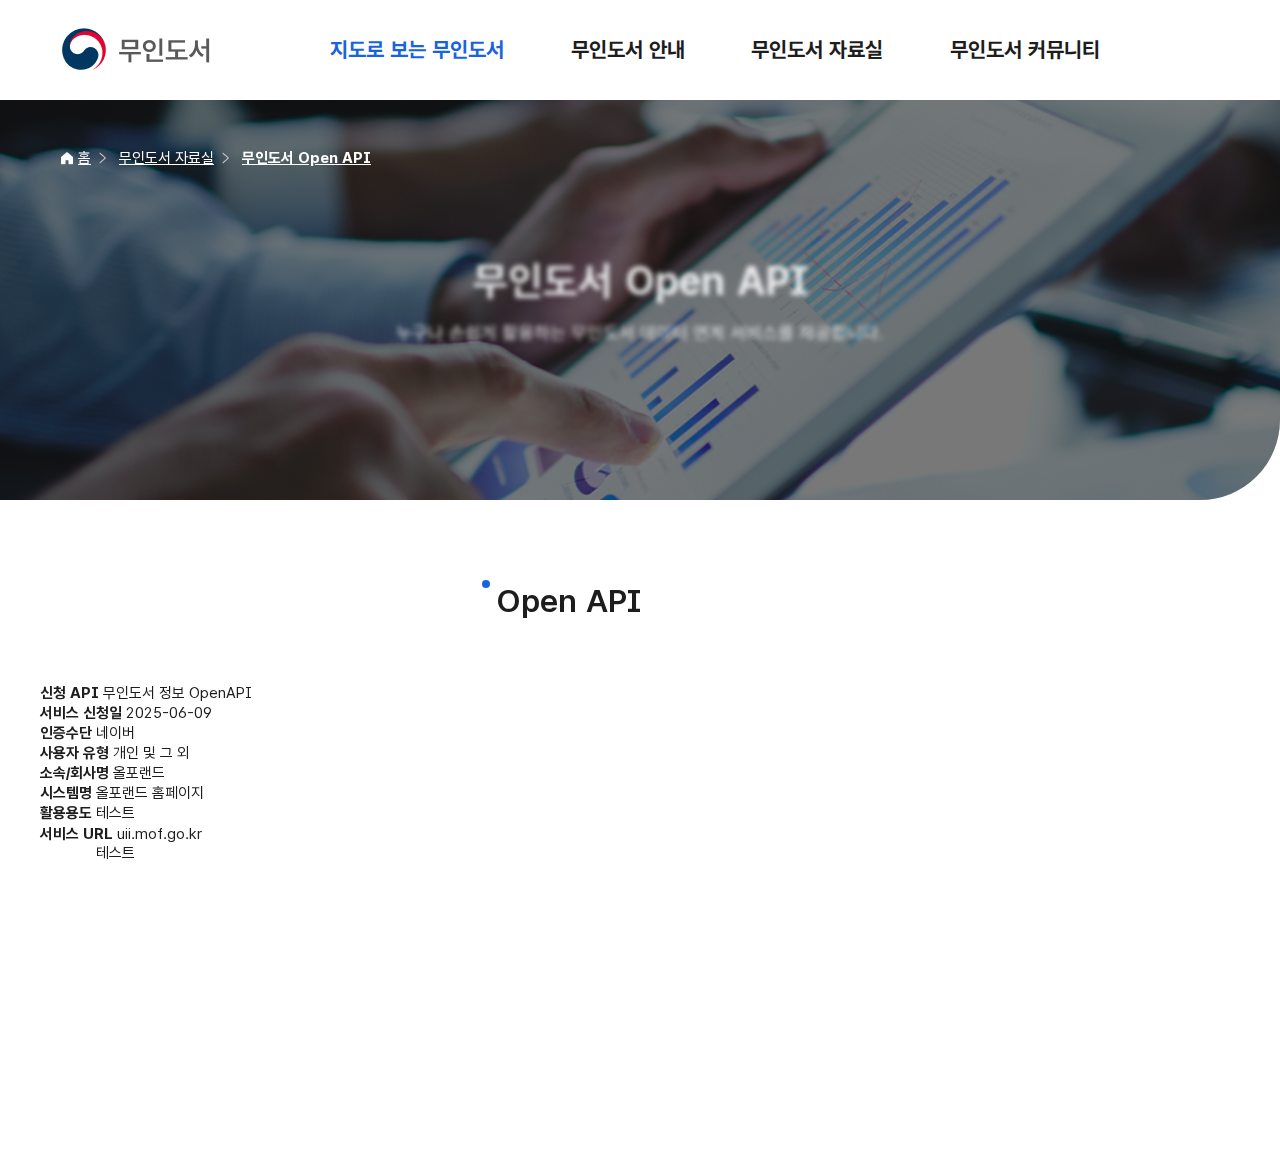
<file: 무인도서자료실_무인도서OPENAPI-조회.html>
<!-- @pageTitle 무인도서 자료실-무인도서 OpenAPI 조회 -->
<!-- @pageCreated 2025-07-21 -->
<!-- @pageUpdated 2025-07-21 -->
<!-- @pageNote 모바일 지원 안함 -->

<!DOCTYPE html>
<html lang="ko">

<head>
    <meta charset="UTF-8">
    <meta name="viewport" content="width=device-width, initial-scale=1.0">
    <meta property="og:type" content="website">
    <meta property="og:title" content="해양수산부 무인도서 종합정보제공">
    <meta property="og:description" content="무인도서 정보제공은 섬 이름, 지번, 면적, 육지와의 거리 등 일반 개요와 인문･사회, 지형･지질, 육상 및 해양생물 등 환경･생태계 정보를 제공합니다.">
    
    <meta name="subject" content="무인도서(무인도)">
    <meta name="title" content="해양수산부 무인도서(무인도) 종합정보제공">
    <meta name="description" content="무인도서(무인도) 정보제공은 섬 이름, 지번, 면적, 육지와의 거리 등 일반 개요와 인문･사회, 지형･지질, 육상 및 해양생물 등 환경･생태계 정보를 제공합니다.">
    <meta name="keywords" content="무인도,무인도 정보,무인도 정보조회,무인도서,무인도서 정보관리,무인도서 종합정보시스템,해양수산부">
    
    <!-- Favicon -->
    <link rel="icon" type="image/x-icon" href="favicon.ico">
    <link rel="apple-touch-icon" sizes="180x180" href="apple-touch-icon.png">
    <link rel="icon" type="image/png" sizes="32x32" href="favicon-32x32.png">
    <link rel="icon" type="image/png" sizes="16x16" href="favicon-16x16.png">
    
    
    <link rel="manifest" href="site.webmanifest">
    
    <title>해양수산부 무인도서 종합정보제공</title>
    <link rel="stylesheet" as="style" href="./font/pretendard-gov-subset.css" />
    <script src="./lib/gsap/gsap.min.js"></script>
    <script src="./lib/gsap/ScrollTrigger.min.js"></script>
    <script src="./lib/gsap/ScrollToPlugin.min.js"></script>
    <script src="./lib/gsap/ScrollSmoother.js"></script>    
  <script type="module" src="./assets/js/modulepreload-polyfill.js"></script>
  <script type="module" src="./assets/js/index2.js"></script>
  <link rel="stylesheet" href="./assets/css/index.css">
</head>

<body>
    <div id="wrap">
        <header class="header">
            <div class="header-container">
                <h1 class="logo"><a href="/" title="홈 바로가기"></a></h1>
                <nav id="nav">
                    <ul id="gnb" class="gnb">
                        <li class="gnb-lv1"><a href="./map.html" class="current">지도로 보는 무인도서</a>
                            <div class="gnb-submenu"></div>
                        </li>
                        <li class="gnb-lv1"><a href="./무인도서안내_무인도서정의.html">무인도서 안내</a>
                            <div class="gnb-submenu">
                                <ul class="gnb-submenu-list">
                                    <li class="gnb-submenu-item"><a href="./무인도서안내_무인도서정의.html">무인도서 정의</a></li>
                                    <li class="gnb-submenu-item"><a href="./무인도서안내_무인도서현황.html">무인도서 현황</a></li>
                                    <li class="gnb-submenu-item"><a href="./무인도서안내_이용방법.html">무인도서 이용방법</a></li>
                                </ul>
                            </div>
                        </li>
                        <li class="gnb-lv1"><a href="./무인도서자료실_무인도서통계.html">무인도서 자료실</a>
                            <div class="gnb-submenu">
                                <ul class="gnb-submenu-list">
                                    <li class="gnb-submenu-item"><a href="./무인도서자료실_무인도서통계.html">무인도서 통계</a></li>
                                    <li class="gnb-submenu-item"><a href="./무인도서자료실_무인도서OpenAPI.html">무인도서 OpenAPI</a></li>
                                    <li class="gnb-submenu-item"><a href="./무인도서자료실_무인도서홍보.html">무인도서 홍보</a></li>
                                </ul>
                            </div>
        
                        </li>
                        <li class="gnb-lv1"><a href="./무인도서커뮤니티_공지사항_목록.html">무인도서 커뮤니티</a>
                            <div class="gnb-submenu">
                                <ul class="gnb-submenu-list">
                                    <li class="gnb-submenu-item"><a href="./무인도서커뮤니티_공지사항_목록.html">공지사항</a></li>
                                    <li class="gnb-submenu-item"><a href="./무인도서커뮤니티_FAQ.html">FAQ</a></li>
                                </ul>
                            </div>
                        </li>
                    </ul>
                </nav>
                <div class="header-right">
                    <button type="button" class="mobile-btn-menu" title="메뉴 열기">
                        <span class="mobile-btn-menu__line">
                            <span class="line"></span>
                            <span class="line"></span>
                            <span class="line"></span>
                        </span>
                    </button>
                </div>
            </div>
            <div class="header-bg"></div>
        </header>
        <div id="contentsWrap">
            <div class="sublayout" data-page="islands-api">
                <div class="sublayout__header">
                    <ol class="sublayout__breadcrumb">
                        <li class="first">
                            <a href="#" title="홈으로 이동"><span>홈</span></a>
                        </li>
                        <li><a href="#"><span>무인도서 자료실</span></a></li>
                        <li><strong title="현재 페이지">무인도서 Open API</strong></li>
                    </ol>
                    <div class="sublayout__page">무인도서 Open API</div>
                    <div class="sublayout__desc">누구나 손쉽게 활용하는 무인도서 데이터 연계 서비스를 제공합니다.</div>
                    <div class="image-background">
                        <img src="./assets/images/bg2.png" alt="">
                    </div>
                </div>
                <!-- /sublayout__header -->

                <div class="sublayout__body">
                    <div class="sublayout__content">
                        <div class="container">
                            <div class="sublayout__title"><span>Open API <em class="point"><b>발급키 조회</b></em></span></div>
                            
                            <!-- // api_terms -->
                            <div class="api-explain-section">
                                </div>

                                <div class="api-form">
                                    <div class="api-form__row">
                                        <div class="api-form__item">
                                            <strong>신청 API</strong>
                                            <input type="text" value="무인도서 정보 OpenAPI" readonly>
                                        </div>
                                        <div class="api-form__item">
                                            <strong>서비스 신청일</strong>
                                            <input type="text" value="2025-06-09" readonly>
                                        </div>
                                    </div>
                                    <div class="api-form__row">
                                        <div class="api-form__item">
                                            <strong>인증수단</strong>
                                            <input type="text" value="네이버" readonly>
                                        </div>
                                        <div class="api-form__item">
                                            <strong>사용자 유형</strong>
                                            <input type="text" value="개인 및 그 외" readonly>
                                        </div>
                                    </div>
                                    <div class="api-form__row">
                                        <div class="api-form__item">
                                            <strong>소속/회사명</strong>
                                            <input type="text" value="올포랜드" readonly>
                                        </div>
                                        <div class="api-form__item">
                                            <strong>시스템명</strong>
                                            <input type="text" value="올포랜드 홈페이지" readonly>
                                        </div>
                                    </div>
                                    <div class="api-form__row">
                                        <div class="api-form__item">
                                            <strong>활용용도</strong>
                                            <input type="text" value="테스트" readonly>
                                        </div>
                                        <div class="api-form__item">
                                            <strong>서비스 URL</strong>
                                            <input type="text" value="uii.mof.go.kr" readonly>
                                        </div>
                                    </div>
                                    <div class="api-form__row">
                                        <div class="api-form__item w-full">
                                            <strong>신청목적</strong>
                                            <textarea readonly rows="8">테스트</textarea>
                                        </div>
                                    </div>
                                </div>
                            </div>
                            <!-- //api-explain-section -->
                            <div class="api-form-fab">
                                <a href="무인도서자료실_무인도서OPENAPI.html" class="btn">API 레퍼런스로 가기</a>
                                <button type="button" class="btn btn-primary">신청 취소하기</button>
                            </div>

                        </div>
                    </div>
                    <!-- //sublayout__content -->

                </div>
                <!-- //sublayout__body -->
            </div>
            <!-- //sublayout -->
        </div>
        <!-- //contentsWrap -->
        <footer id="footer" class="footer">
            <div class="footer-link">
                <div class="container">
                    <a href="#" target="_blank" class="link" title="새창 열림">
                        <span>토지이음 홈페이지</span>
                        <i class="ico-blank"></i>
                    </a>
                </div>
            </div>
            <div class="footer-content">
                <div class="container">
                    <h2 class="logo">
                        <span class="visually-hidden">해양수산부</span>
                    </h2>
                    <div class="ft-info">
                        <div class="addr">(30110) 세종특별자치시 다솜2로 94(어진동) 정부세종청사 5동 해양수산부 </div>
                        <div class="tel">
                            <strong>대표전화</strong>
                            <span><a href="tel:044-200-5355">044-200-5355</a> (해양수산부 해양영토과)</span>
                        </div>
                        <div class="mail">
                            <strong>시스템 관련문의</strong>
                            <span><a href="mailto:kjk@korea.kr">kjk@korea.kr</a></span>
                        </div>
                    </div>
        
                    <div class="ft-links">
                        <div class="ft-links-inner">
                            <a href="#" target="_blank" class="bold">개인정보처리방침</a>
                            <a href="#" target="_blank" class="bold">이메일무단수집거부</a>
                            <a href="#" target="_blank" class="bold">저작권보호 및 정책</a>
                        </div>
                        <div class="copyright">
                            <p> Ministry of the Oceans and Fisheries. All rights reserved.</p>
                        </div>
                    </div>
                </div>
            </div>
        </footer>    </div>
</body>

</html>
</file>
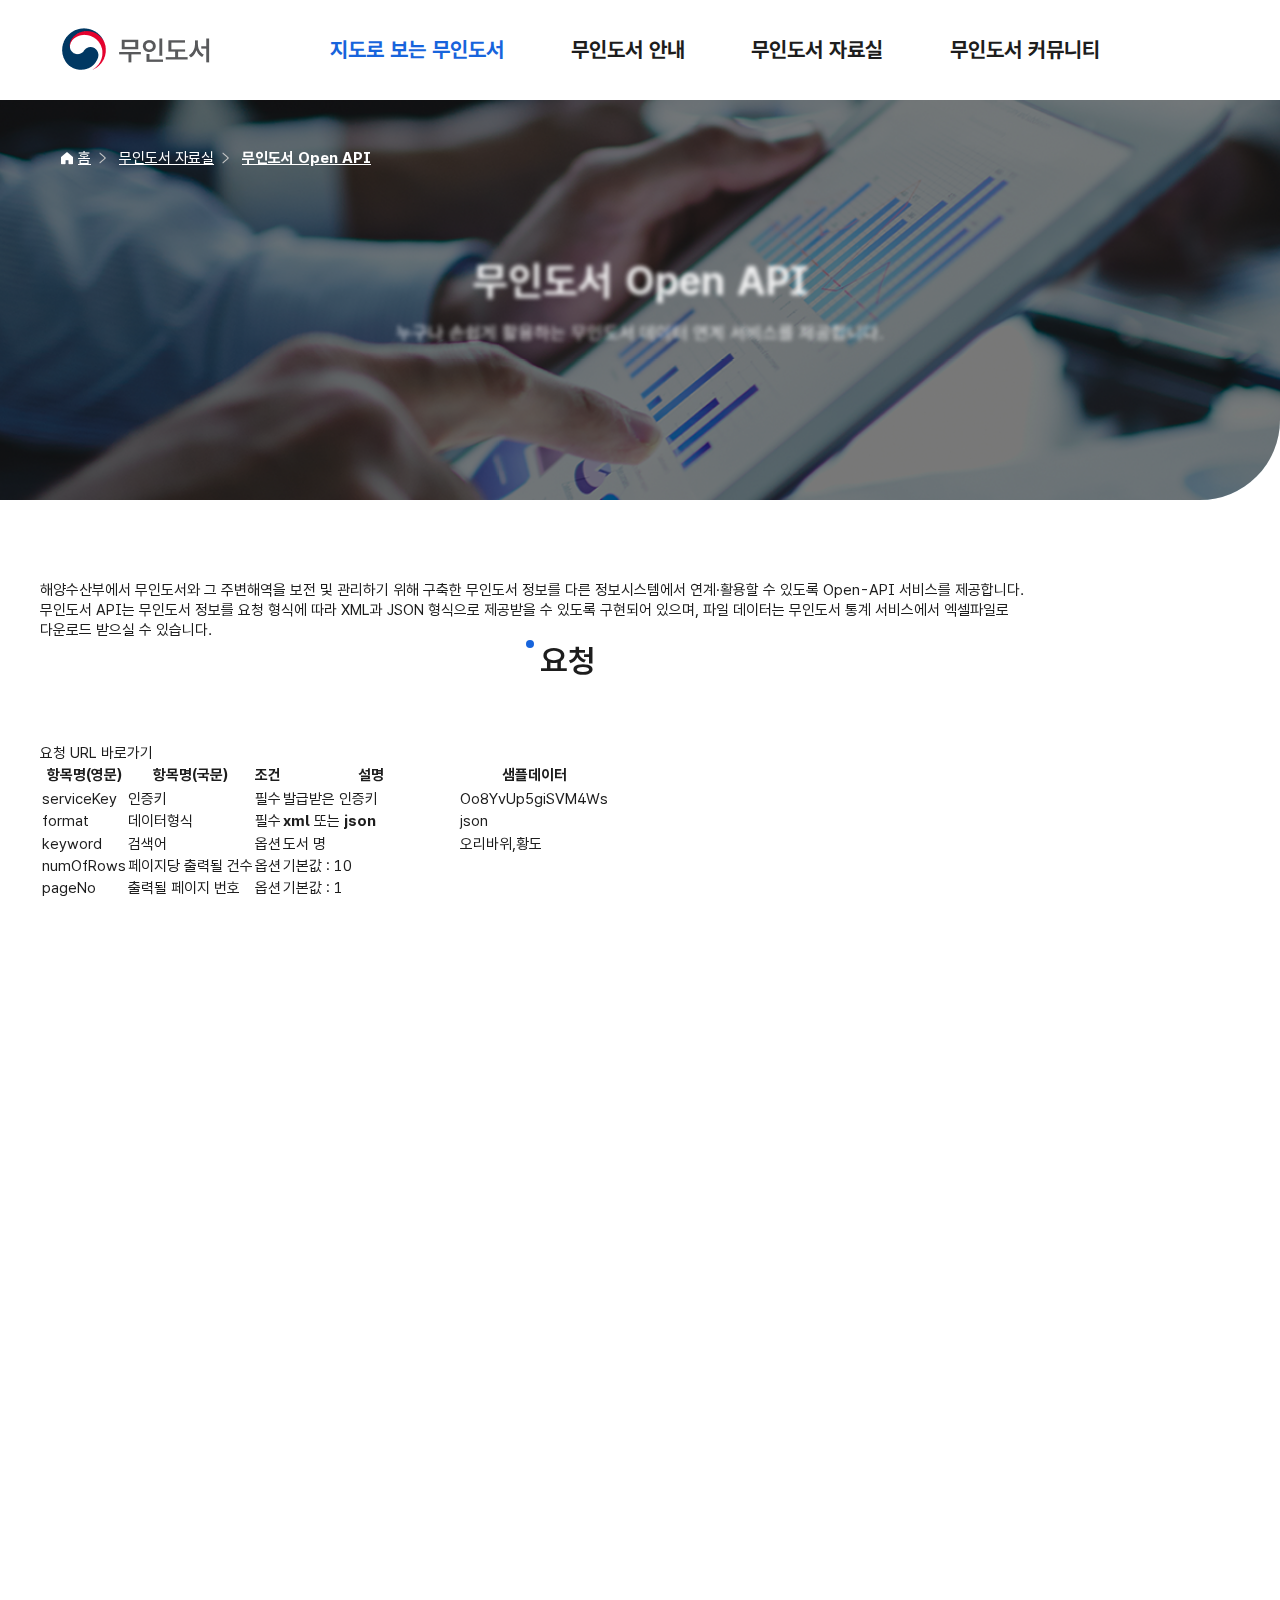
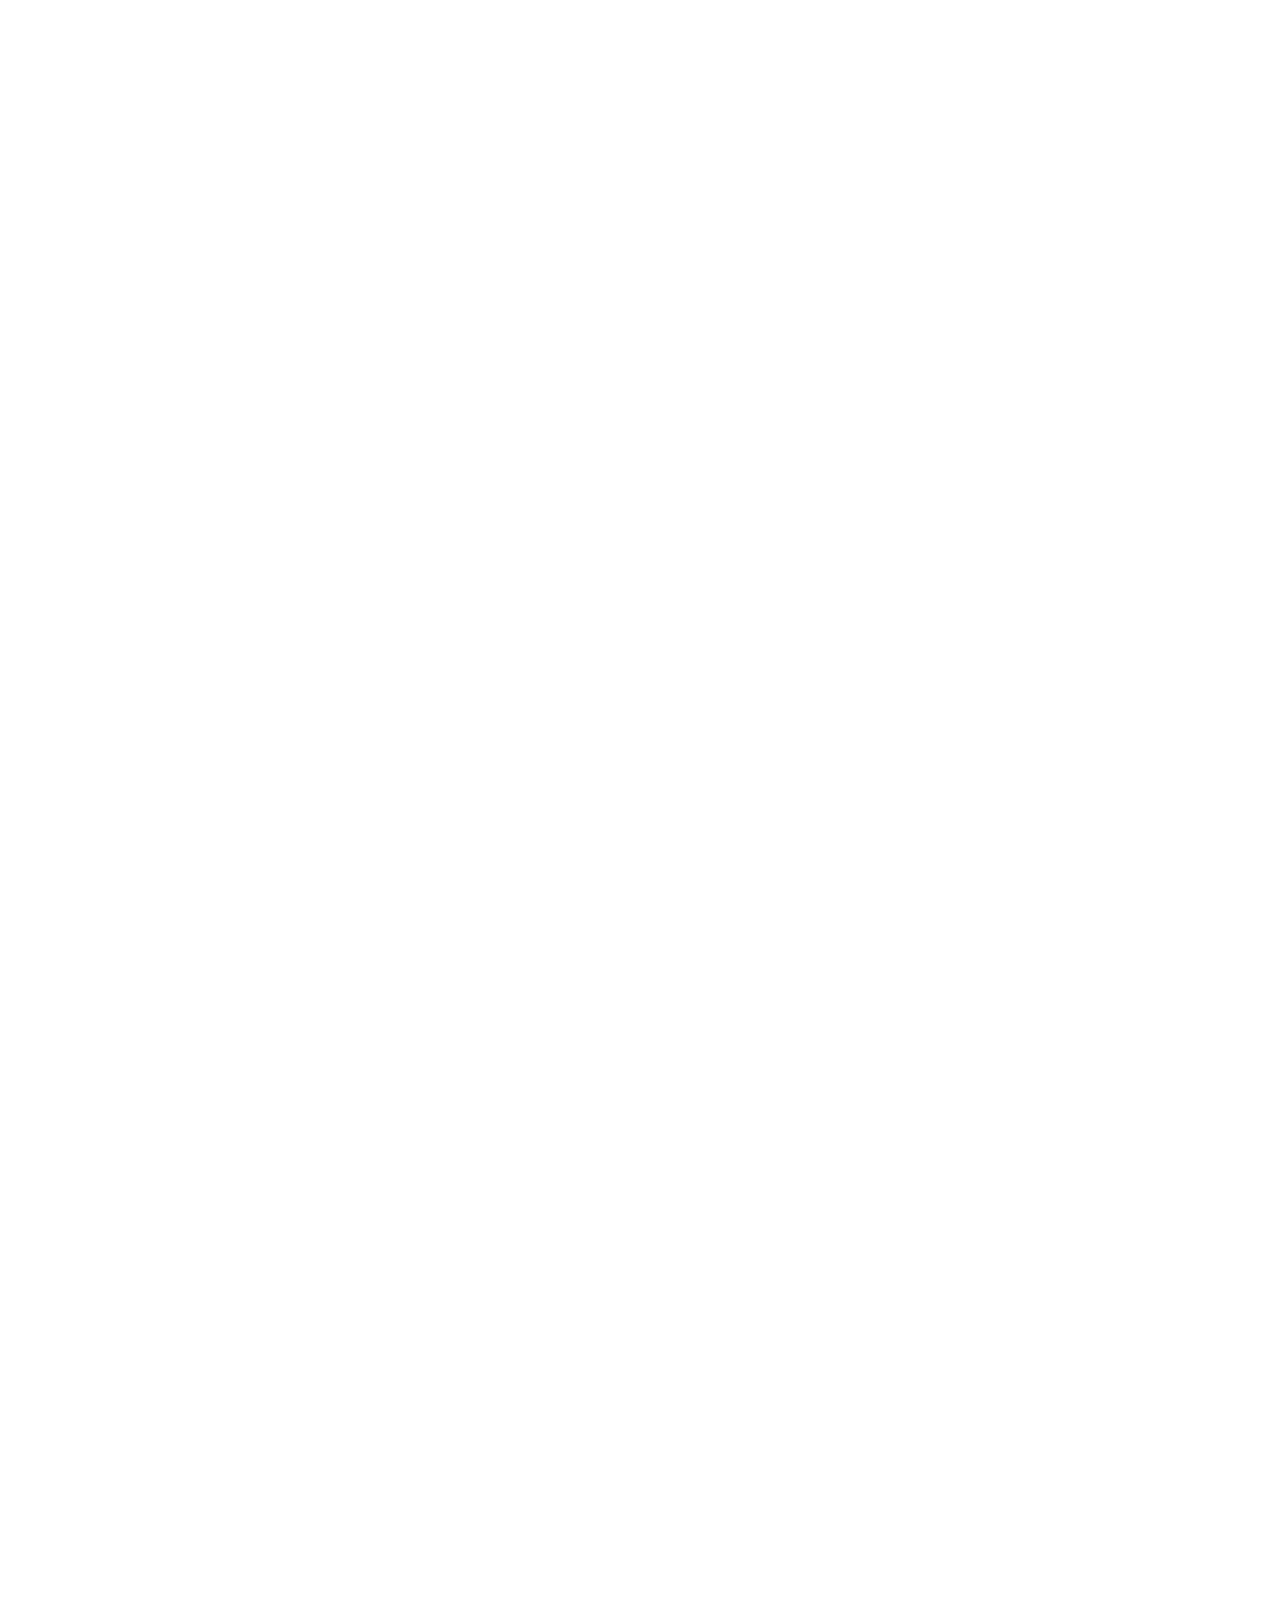
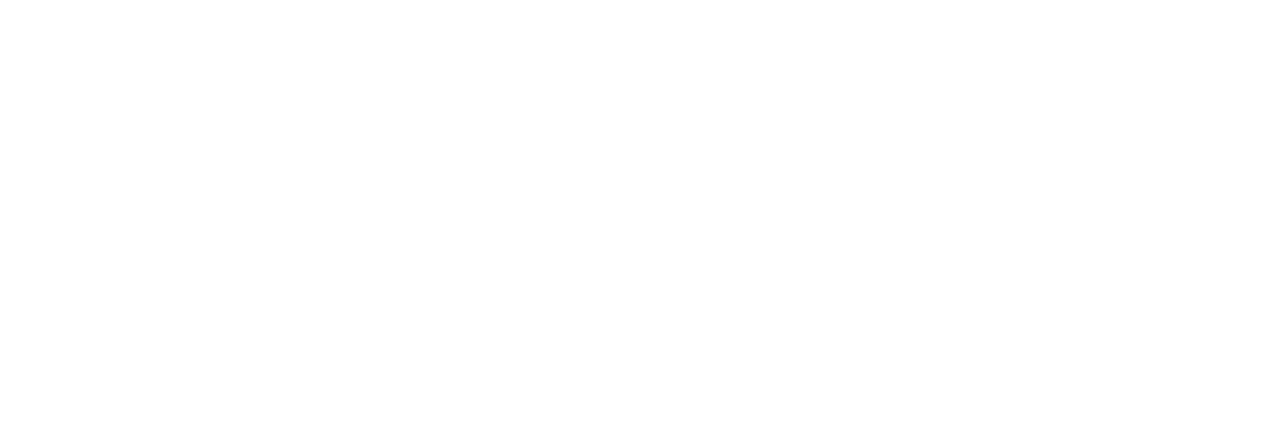
<file: 무인도서자료실_무인도서OPENAPI.html>
<!-- @pageTitle 무인도서 자료실-무인도서 OPENAPI -->
<!-- @pageCreated 2025-07-18 -->
<!-- @pageUpdated 2025-07-18 -->
<!-- @pageNote  -->

<!DOCTYPE html>
<html lang="ko">

<head>
    <meta charset="UTF-8">
    <meta name="viewport" content="width=device-width, initial-scale=1.0">
    <meta property="og:type" content="website">
    <meta property="og:title" content="해양수산부 무인도서 종합정보제공">
    <meta property="og:description" content="무인도서 정보제공은 섬 이름, 지번, 면적, 육지와의 거리 등 일반 개요와 인문･사회, 지형･지질, 육상 및 해양생물 등 환경･생태계 정보를 제공합니다.">
    
    <meta name="subject" content="무인도서(무인도)">
    <meta name="title" content="해양수산부 무인도서(무인도) 종합정보제공">
    <meta name="description" content="무인도서(무인도) 정보제공은 섬 이름, 지번, 면적, 육지와의 거리 등 일반 개요와 인문･사회, 지형･지질, 육상 및 해양생물 등 환경･생태계 정보를 제공합니다.">
    <meta name="keywords" content="무인도,무인도 정보,무인도 정보조회,무인도서,무인도서 정보관리,무인도서 종합정보시스템,해양수산부">
    
    <!-- Favicon -->
    <link rel="icon" type="image/x-icon" href="favicon.ico">
    <link rel="apple-touch-icon" sizes="180x180" href="apple-touch-icon.png">
    <link rel="icon" type="image/png" sizes="32x32" href="favicon-32x32.png">
    <link rel="icon" type="image/png" sizes="16x16" href="favicon-16x16.png">
    
    
    <link rel="manifest" href="site.webmanifest">
    
    <title>해양수산부 무인도서 종합정보제공</title>
    <link rel="stylesheet" as="style" href="./font/pretendard-gov-subset.css" />
    <script src="./lib/gsap/gsap.min.js"></script>
    <script src="./lib/gsap/ScrollTrigger.min.js"></script>
    <script src="./lib/gsap/ScrollToPlugin.min.js"></script>
    <script src="./lib/gsap/ScrollSmoother.js"></script>	<!-- head 안에 추가 -->
	<link href="./lib/prism/prism.css" rel="stylesheet" />
	<link href="./lib/prism/prism-line-numbers.css" rel="stylesheet" />
	<script src="./lib/prism/prism.js"></script>
	<script src="./lib/prism/prism-line-numbers.min.js"></script>
	<!-- 언어별 로더 -->
	<script src="./lib/prism/prism-javascript.min.js"></script>
	<script src="./lib/prism/prism-java.min.js"></script>
  <script type="module" src="./assets/js/modulepreload-polyfill.js"></script>
  <script type="module" src="./assets/js/index2.js"></script>
  <link rel="stylesheet" href="./assets/css/index.css">
</head>

<body>
    <div id="wrap">
        <header class="header">
            <div class="header-container">
                <h1 class="logo"><a href="/" title="홈 바로가기"></a></h1>
                <nav id="nav">
                    <ul id="gnb" class="gnb">
                        <li class="gnb-lv1"><a href="./map.html" class="current">지도로 보는 무인도서</a>
                            <div class="gnb-submenu"></div>
                        </li>
                        <li class="gnb-lv1"><a href="./무인도서안내_무인도서정의.html">무인도서 안내</a>
                            <div class="gnb-submenu">
                                <ul class="gnb-submenu-list">
                                    <li class="gnb-submenu-item"><a href="./무인도서안내_무인도서정의.html">무인도서 정의</a></li>
                                    <li class="gnb-submenu-item"><a href="./무인도서안내_무인도서현황.html">무인도서 현황</a></li>
                                    <li class="gnb-submenu-item"><a href="./무인도서안내_이용방법.html">무인도서 이용방법</a></li>
                                </ul>
                            </div>
                        </li>
                        <li class="gnb-lv1"><a href="./무인도서자료실_무인도서통계.html">무인도서 자료실</a>
                            <div class="gnb-submenu">
                                <ul class="gnb-submenu-list">
                                    <li class="gnb-submenu-item"><a href="./무인도서자료실_무인도서통계.html">무인도서 통계</a></li>
                                    <li class="gnb-submenu-item"><a href="./무인도서자료실_무인도서OpenAPI.html">무인도서 OpenAPI</a></li>
                                    <li class="gnb-submenu-item"><a href="./무인도서자료실_무인도서홍보.html">무인도서 홍보</a></li>
                                </ul>
                            </div>
        
                        </li>
                        <li class="gnb-lv1"><a href="./무인도서커뮤니티_공지사항_목록.html">무인도서 커뮤니티</a>
                            <div class="gnb-submenu">
                                <ul class="gnb-submenu-list">
                                    <li class="gnb-submenu-item"><a href="./무인도서커뮤니티_공지사항_목록.html">공지사항</a></li>
                                    <li class="gnb-submenu-item"><a href="./무인도서커뮤니티_FAQ.html">FAQ</a></li>
                                </ul>
                            </div>
                        </li>
                    </ul>
                </nav>
                <div class="header-right">
                    <button type="button" class="mobile-btn-menu" title="메뉴 열기">
                        <span class="mobile-btn-menu__line">
                            <span class="line"></span>
                            <span class="line"></span>
                            <span class="line"></span>
                        </span>
                    </button>
                </div>
            </div>
            <div class="header-bg"></div>
        </header>
        <div id="contentsWrap">
            <div class="sublayout" data-page="islands-api">
                <div class="sublayout__header">
                    <ol class="sublayout__breadcrumb">
                        <li class="first">
                            <a href="#" title="홈으로 이동"><span>홈</span></a>
                        </li>
                        <li><a href="#"><span>무인도서 자료실</span></a></li>
                        <li><strong title="현재 페이지">무인도서 Open API</strong></li>
                    </ol>
                    <div class="sublayout__page">무인도서 Open API</div>
                    <div class="sublayout__desc">누구나 손쉽게 활용하는 무인도서 데이터 연계 서비스를 제공합니다.</div>
                    <div class="image-background">
                        <img src="./assets/images/bg2.png" alt="">
                    </div>
                </div>
                <!-- /sublayout__header -->

                <div class="sublayout__body">
                    <div class="sublayout__content">
                        <div class="container">

                            <div class="api-exlain-gate">
                                <div>해양수산부에서 무인도서와 그 주변해역을 보전 및 관리하기 위해 구축한 무인도서 정보를 다른 정보시스템에서 연계·활용할 수 있도록 Open-API 서비스를 제공합니다.</div>
                                <div>무인도서 API는 무인도서 정보를 요청 형식에 따라 XML과 JSON 형식으로 제공받을 수 있도록 구현되어 있으며, 파일 데이터는 무인도서 통계 서비스에서 엑셀파일로 <br>다운로드 받으실 수 있습니다.</div>
                            </div>
                            
                            <div class="api-explain-section">
                                <div class="sublayout__title"><span>요청  <em class="point"><b>메시지 명세</b></em></span></div>
								<div class="action-util">
									<a href="##" class="api-explain-url">요청 URL 바로가기 <i class="svg-icon ico-arrow-right2"></i></a>
								</div>
								<div class="mobile-table-scroll">
									<table class="apiTable">
										<caption class="visually-hidden">API 호출 정보를 제공합니다</caption>
										<thead class="apiThead">
											<tr>
												<th>항목명(영문)</th>
												<th>항목명(국문)</th>
												<th>조건</th>
												<th>설명</th>
												<th>샘플데이터</th>
											</tr>
										</thead>
										<tbody class="apiTbody">
											<tr>
												<td>serviceKey</td>
												<td>인증키</td>
												<td>필수</td>
												<td>발급받은 인증키</td>
												<td>Oo8YvUp5giSVM4Ws</td>
											</tr>
											<tr>
												<td>format</td>
												<td>데이터형식</td>
												<td>필수</td>
												<td><b>xml</b> 또는 <b>json</b></td>
												<td>json</td>
											</tr>
											<tr>
												<td>keyword</td>
												<td>검색어</td>
												<td>옵션</td>
												<td>도서 명</td>
												<td>오리바위,황도</td>
											</tr>
											<tr>
												<td>numOfRows</td>
												<td>페이지당 출력될 건수</td>
												<td>옵션</td>
												<td>기본값 : 10</td>
												<td></td>
											</tr>
											<tr>
												<td>pageNo</td>
												<td>출력될 페이지 번호</td>
												<td>옵션</td>
												<td>기본값 : 1</td>
												<td></td>
											</tr>
											<tr>
												<td>sgg</td>
												<td>시군구코드</td>
												<td>옵션</td>
												<td>법정동 시군구코드 5자리<br><p style="font-size: 14px;">* 행정표준코드 관리시스템 참고</p></td>
												<td>26140</td>
											</tr>
											<tr>
												<td>type</td>
												<td>관리유형</td>
												<td>옵션</td>
												<td>
													<div class="api-in-list-title">무인도서 관리유형</div>
													<div class="api-in-list">
														<ul>
															<li>
																<div class="item">
																	<span class="badge"><b>절대보전</b></span>
																	<div class="txt"><span>1000</span></div>
																</div>
															</li>
															<li>
																<div class="item">
																<span class="badge"><b>준보전</b></span>
																<div class="txt"><span>0100</span></div>
																</div>
															</li>
															<li>
																<div class="item">
																<span class="badge"><b>이용가능</b></span>
																<div class="txt"><span>0010</span></div>
																</div>
															</li>
															<li>
																<div class="item">
																<span class="badge"><b>개발가능</b></span>
																<div class="txt"><span>0001</span></div>
																</div>
															</li>
															<li>
																<div class="item">
																<span class="badge"><b>이용가능/개발가능</b></span>
																<div class="txt"><span>0011</span></div>
																</div>
															</li>
															<li>
																<div class="item">
																<span class="badge"><b>준보전/개발가능</b></span>
																<div class="txt"><span>0101</span></div>
																</div>
															</li>
															<li>
																<div class="item">
																<span class="badge"><b>미지정</b></span>
																<div class="txt"><span>0000</span></div>
																</div>
															</li>
														</ul>
													</div>
												</td>
												<td>0001</td>
											</tr>
										</tbody>
									</table>
								</div>
                            </div>
                            <!-- //api-explain-section -->
                            <div class="api-explain-section">
                                <div class="sublayout__title"><span>응답 메시지 명세  <em class="point"><b>출력결과</b></em></span></div>
								<div class="mobile-table-scroll">
									<table class="apiTable border">
										<caption class="visually-hidden">출력결과 제공</caption>
										<thead class="apiThead">
											<tr>
												<th colspan="2">출력명</th>
												<th>출력 설명</th>
												<th>샘플데이터</th>
											</tr>
										</thead>
										<tbody class="apiTbody">
											<tr>
												<td rowspan="3" class="bdl0">header</td>
												<td>resultCode</td>
												<td>응답코드</td>
												<td>200</td>
											</tr>
											<tr>
												<td>resultMsg</td>
												<td>응답 메시지</td>
												<td>정상</td>
											</tr>
											<tr>
												<td>totalCnt</td>
												<td>전체 데이터 개수</td>
												<td>2918</td>
											</tr>
											<tr>
												<td rowspan="27" class="bdl0">contents</td>
												<td>manageNo</td>
												<td>관리번호</td>
												<td>영해기점-05</td>
											</tr>
											<tr>
												<td>uiiNm</td>
												<td>무인도서명</td>
												<td>1.5미이터암</td>
											</tr>
											<tr>
												<td>sidoNm</td>
												<td>시도명</td>
												<td>부산광역시</td>
											</tr>
											<tr>
												<td>sigunguNm</td>
												<td>시군구명</td>
												<td>해운대구</td>
											</tr>
											<tr>
												<td>emdNm</td>
												<td>읍면동명</td>
												<td>송정동</td>
											</tr>
											<tr>
												<td>liNm</td>
												<td>리명</td>
												<td></td>
											</tr>
											<tr>
												<td>lnm</td>
												<td>지번</td>
												<td>945</td>
											</tr>
											<tr>
												<td>lnmAdiDc</td>
												<td>지번 부가설명</td>
												<td></td>
											</tr>
											<tr>
												<td>landPosesnSe</td>
												<td>토지 소유 구분</td>
												<td>국유지</td>
											</tr>
											<tr>
												<td>landOwnrList</td>
												<td>토지 소유자</td>
												<td>해양수산부</td>
											</tr>
											<tr>
												<td>ladAllAr</td>
												<td>토지 전체 면적</td>
												<td>50</td>
											</tr>
											<tr>
												<td>golndAr</td>
												<td>국유지 면적</td>
												<td>50</td>
											</tr>
											<tr>
												<td>publndAr</td>
												<td>공유지 면적</td>
												<td></td>
											</tr>
											<tr>
												<td>pvtlndAr</td>
												<td>사유지 면적</td>
												<td></td>
											</tr>
											<tr>
												<td>xtnAddtDc</td>
												<td>면적 부가 설명</td>
												<td></td>
											</tr>
											<tr>
												<td>lndcgr</td>
												<td>지목</td>
												<td>잡종지</td>
											</tr>
											<tr>
												<td>mngTyCd</td>
												<td>무인도서 관리유형 코드</td>
												<td>1000</td>
											</tr>
											<tr>
												<td>mngTy</td>
												<td>무인도서 관리유형</td>
												<td>절대보전</td>
											</tr>
											<tr>
												<td>cfrSareaMngCd</td>
												<td>주변해역 관리유형 코드</td>
												<td>1000</td>
											</tr>
											<tr>
												<td>cfrSareaMngTy</td>
												<td>주변해역 관리유형</td>
												<td>절대보전</td>
											</tr>
											<tr>
												<td>landDstc</td>
												<td>육지와의 거리</td>
												<td>0</td>
											</tr>
											<tr>
												<td>landDstcDc</td>
												<td>육지와의 거리 부가설명</td>
												<td></td>
											</tr>
											<tr>
												<td>prposSeList</td>
												<td>용도 구분</td>
												<td>도시지역미지정</td>
											</tr>
											<tr>
												<td>pnttrtseaUiiCn</td>
												<td>영해기점 무인도서 유무</td>
												<td>영해기점</td>
											</tr>
											<tr>
												<td>lat</td>
												<td>위도</td>
												<td>35.169228</td>
											</tr>
											<tr>
												<td>lot</td>
												<td>경도</td>
												<td>129.21747</td>
											</tr>
											<tr>
												<td>dsgnAncmntYmd</td>
												<td>지정고시일(법정고시일)</td>
												<td>2023-09-18</td>
											</tr>
										</tbody>
									</table>
								</div>
								<!-- //mobile-table-scroll -->
                            </div>
                            <!-- //api-explain-section -->
                            <div class="api-explain-section">
                                <div class="sublayout__title"><span>응답 메시지 명세  <em class="point"><b>응답코드</b></em></span></div>
								<div class="mobile-table-scroll">
									<table class="apiTable border">
										<caption style="display: none;">응답코드 제공</caption>
										<thead class="apiThead">
											<tr>
												<th>구분</th>
												<th>응답코드</th>
												<th>설명</th>
											</tr>
										</thead>
										<tbody class="apiTbody">
											<tr>
												<td class="bdl0">SUCCESS</td>
												<td>200</td>
												<td>정상</td>
											</tr>
											<tr>
												<td rowspan="6" class="bdl0">ERROR</td>
												<td>110</td>
												<td>등록되지 않은 인증키입니다.</td>
											</tr>
											<tr>
												<td>120</td>
												<td>사용 중지된 인증키 입니다.</td>
											</tr>
											<tr>
												<td>210</td>
												<td>필수 파라미터가 누락되었습니다.</td>
											</tr>
											<tr>
												<td>220</td>
												<td>파라미터 값이 유효하지 않습니다.</td>
											</tr>
											<tr>
												<td>230</td>
												<td>제공되지 않는 데이터형식 입니다.</td>
											</tr>
											<tr>
												<td>900</td>
												<td>알 수 없는 에러가 발생하였습니다.</td>
											</tr>
										</tbody>
									</table>
								</div>
                            </div>
                            <!-- //api-explain-section -->
                            <div class="api-explain-section">
                                <div class="sublayout__title"><span>샘플 <em class="point"><b>코드</b></em></span></div>
								<nav class="api-code-nav">
									<ul>
										<li><a href="#java">Java</a></li>
										<li><a href="#javascript">JavaScript</a></li>
									</ul>
								</nav>

								<div class="api-code-section">
									<div class="java">
										<pre class="line-numbers"><code class="language-java">
/** java 샘플 코드 */
BufferedReader in = null;
try {
	// 호출할url
	URL obj = new URL("http://uii.mof.go.kr/UII/api/openApi.do?serviceKey=인증키&format=데이터형식");
	HttpURLConnection con = (HttpURLConnection)obj.openConnection();
	con.setRequestMethod("GET");
	in = new BufferedReader(new InputStreamReader(con.getInputStream(), "UTF-8"));
	String line;
	while((line = in.readLine()) != null) {
		// response를 차례대로 출력
		System.out.println(line);
	}
} catch(Exception e) {
		e.printStackTrace();
} finally {
	if(in != null)
	try {
		in.close();
	}
	catch(Exception e){
		e.printStackTrace();
	}
}
										</code></pre>
									</div>
									<div class="javascript">
										<pre class="line-numbers"><code class="language-javascript">
/** javascript 샘플 코드 */
var xhttp = new XMLHttpRequest();
xhttp.onreadystatechange = function() {
	if (this.readyState == 4 && this.status == 200) {
		var response = xhttp.responseText;
		console.log(response); //response를 출력
	}
};
xhttp.open("GET", "http://uii.mof.go.kr/UII/api/openApi.do?serviceKey=인증키&format=데이터형식", true);

xhttp.send();
										</code></pre>
									</div>
								</div>
                                
								<div class="api-code-apply">
									<a href="무인도서자료실_무인도서OPENAPI-신청.html" type="button" class="btn-apply">조회/신청하기</a>
								</div>
                            </div>
                            <!-- //api-explain-section -->

                        </div>
                    </div>
                    <!-- //sublayout__content -->

                </div>
                <!-- //sublayout__body -->
            </div>
            <!-- //sublayout -->
        </div>
        <!-- //contentsWrap -->
        <footer id="footer" class="footer">
            <div class="footer-link">
                <div class="container">
                    <a href="#" target="_blank" class="link" title="새창 열림">
                        <span>토지이음 홈페이지</span>
                        <i class="ico-blank"></i>
                    </a>
                </div>
            </div>
            <div class="footer-content">
                <div class="container">
                    <h2 class="logo">
                        <span class="visually-hidden">해양수산부</span>
                    </h2>
                    <div class="ft-info">
                        <div class="addr">(30110) 세종특별자치시 다솜2로 94(어진동) 정부세종청사 5동 해양수산부 </div>
                        <div class="tel">
                            <strong>대표전화</strong>
                            <span><a href="tel:044-200-5355">044-200-5355</a> (해양수산부 해양영토과)</span>
                        </div>
                        <div class="mail">
                            <strong>시스템 관련문의</strong>
                            <span><a href="mailto:kjk@korea.kr">kjk@korea.kr</a></span>
                        </div>
                    </div>
        
                    <div class="ft-links">
                        <div class="ft-links-inner">
                            <a href="#" target="_blank" class="bold">개인정보처리방침</a>
                            <a href="#" target="_blank" class="bold">이메일무단수집거부</a>
                            <a href="#" target="_blank" class="bold">저작권보호 및 정책</a>
                        </div>
                        <div class="copyright">
                            <p> Ministry of the Oceans and Fisheries. All rights reserved.</p>
                        </div>
                    </div>
                </div>
            </div>
        </footer>    </div>
    
    <script>
        // API 코드 탭 기능
        document.addEventListener('DOMContentLoaded', function() {
            const tabNav = document.querySelector('.api-code-nav');
            const tabSections = document.querySelectorAll('.api-code-section > div');
            
            if (!tabNav) return;
            
            tabSections.forEach((section, index) => {
                section.style.display = index === 0 ? 'block' : 'none';
            });
            
            tabNav.addEventListener('click', function(e) {
                e.preventDefault();
                
                if (e.target.tagName === 'A') {
                    const targetId = e.target.getAttribute('href').substring(1);

                    tabNav.querySelectorAll('a').forEach(link => {
                        link.classList.remove('active');
                    });
                    tabSections.forEach(section => {
                        section.style.display = 'none';
                    });
                    e.target.classList.add('active');
                    const targetSection = document.querySelector(`.${targetId}`);
                    if (targetSection) {
                        targetSection.style.display = 'block';
                    }
                }
            });
            const firstTab = tabNav.querySelector('a');
            if (firstTab) {
                firstTab.classList.add('active');
            }
        });
    </script>
</body>
</html>
</file>
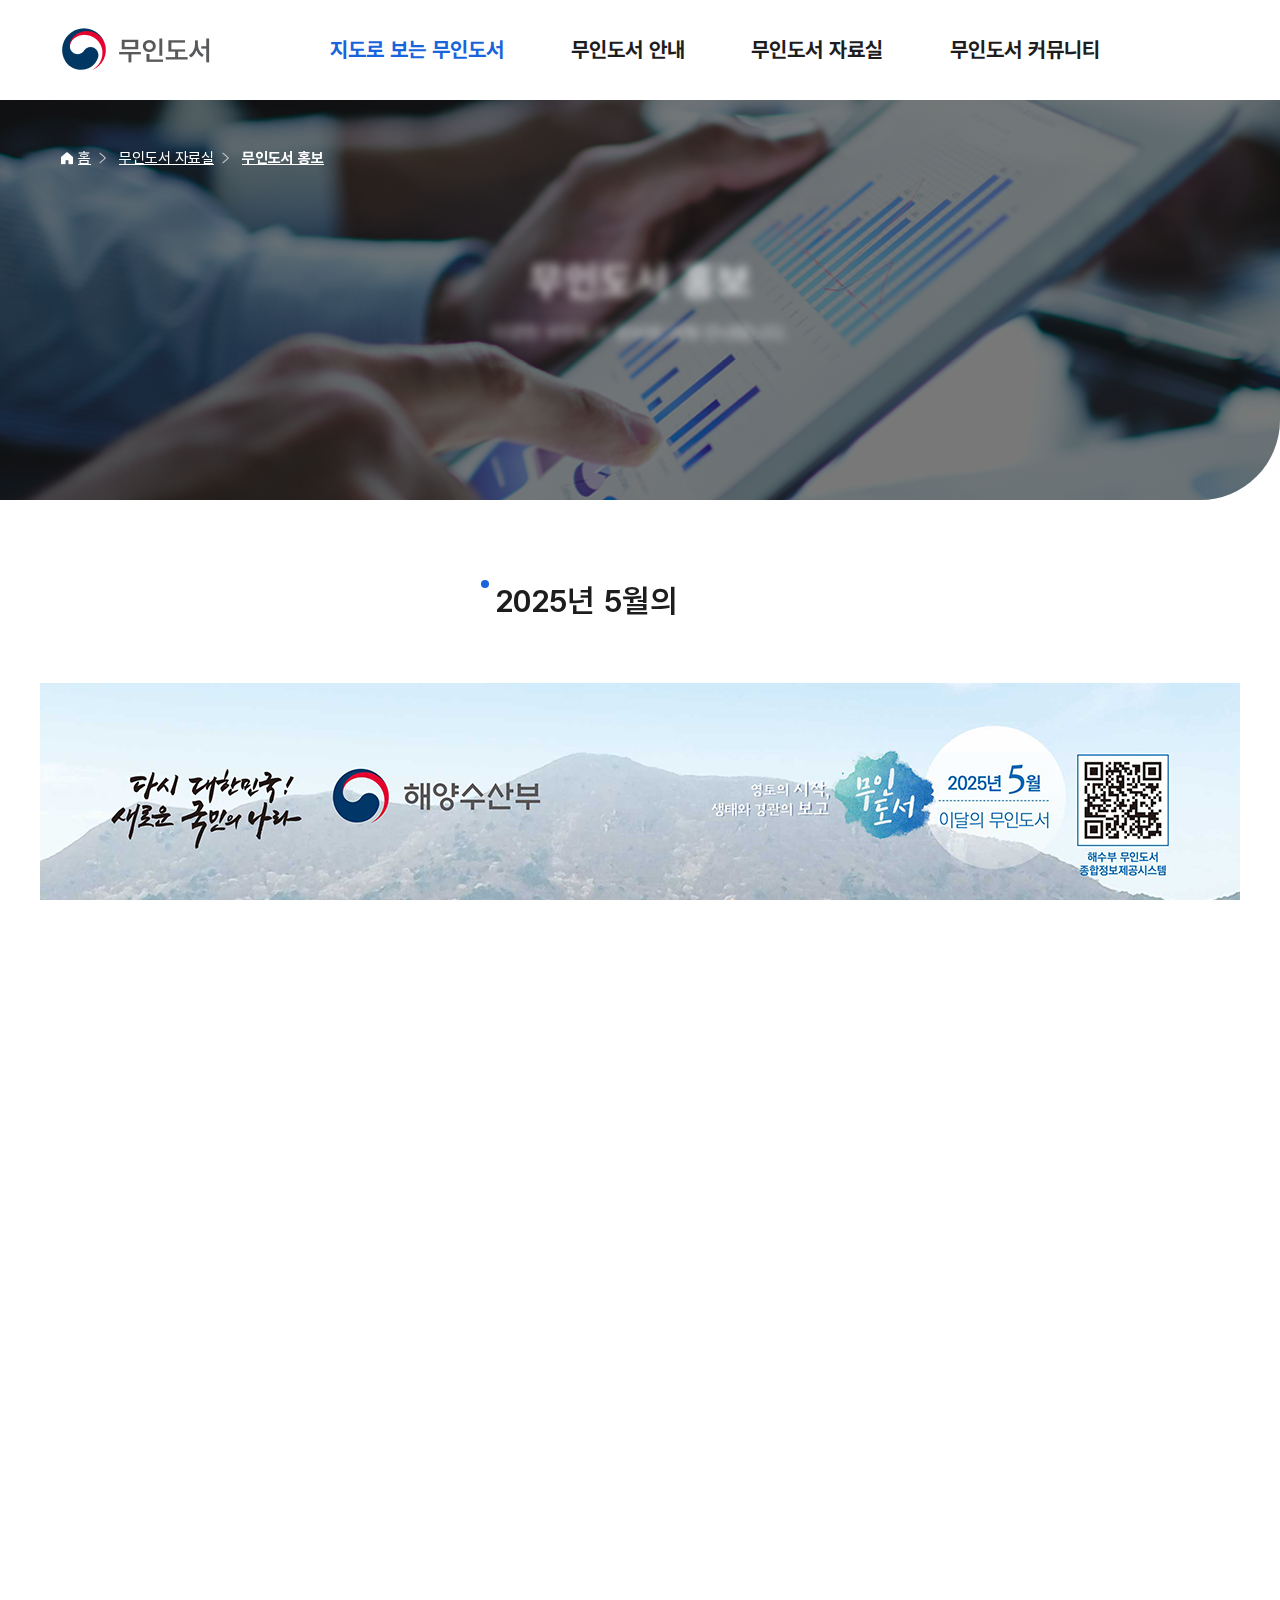
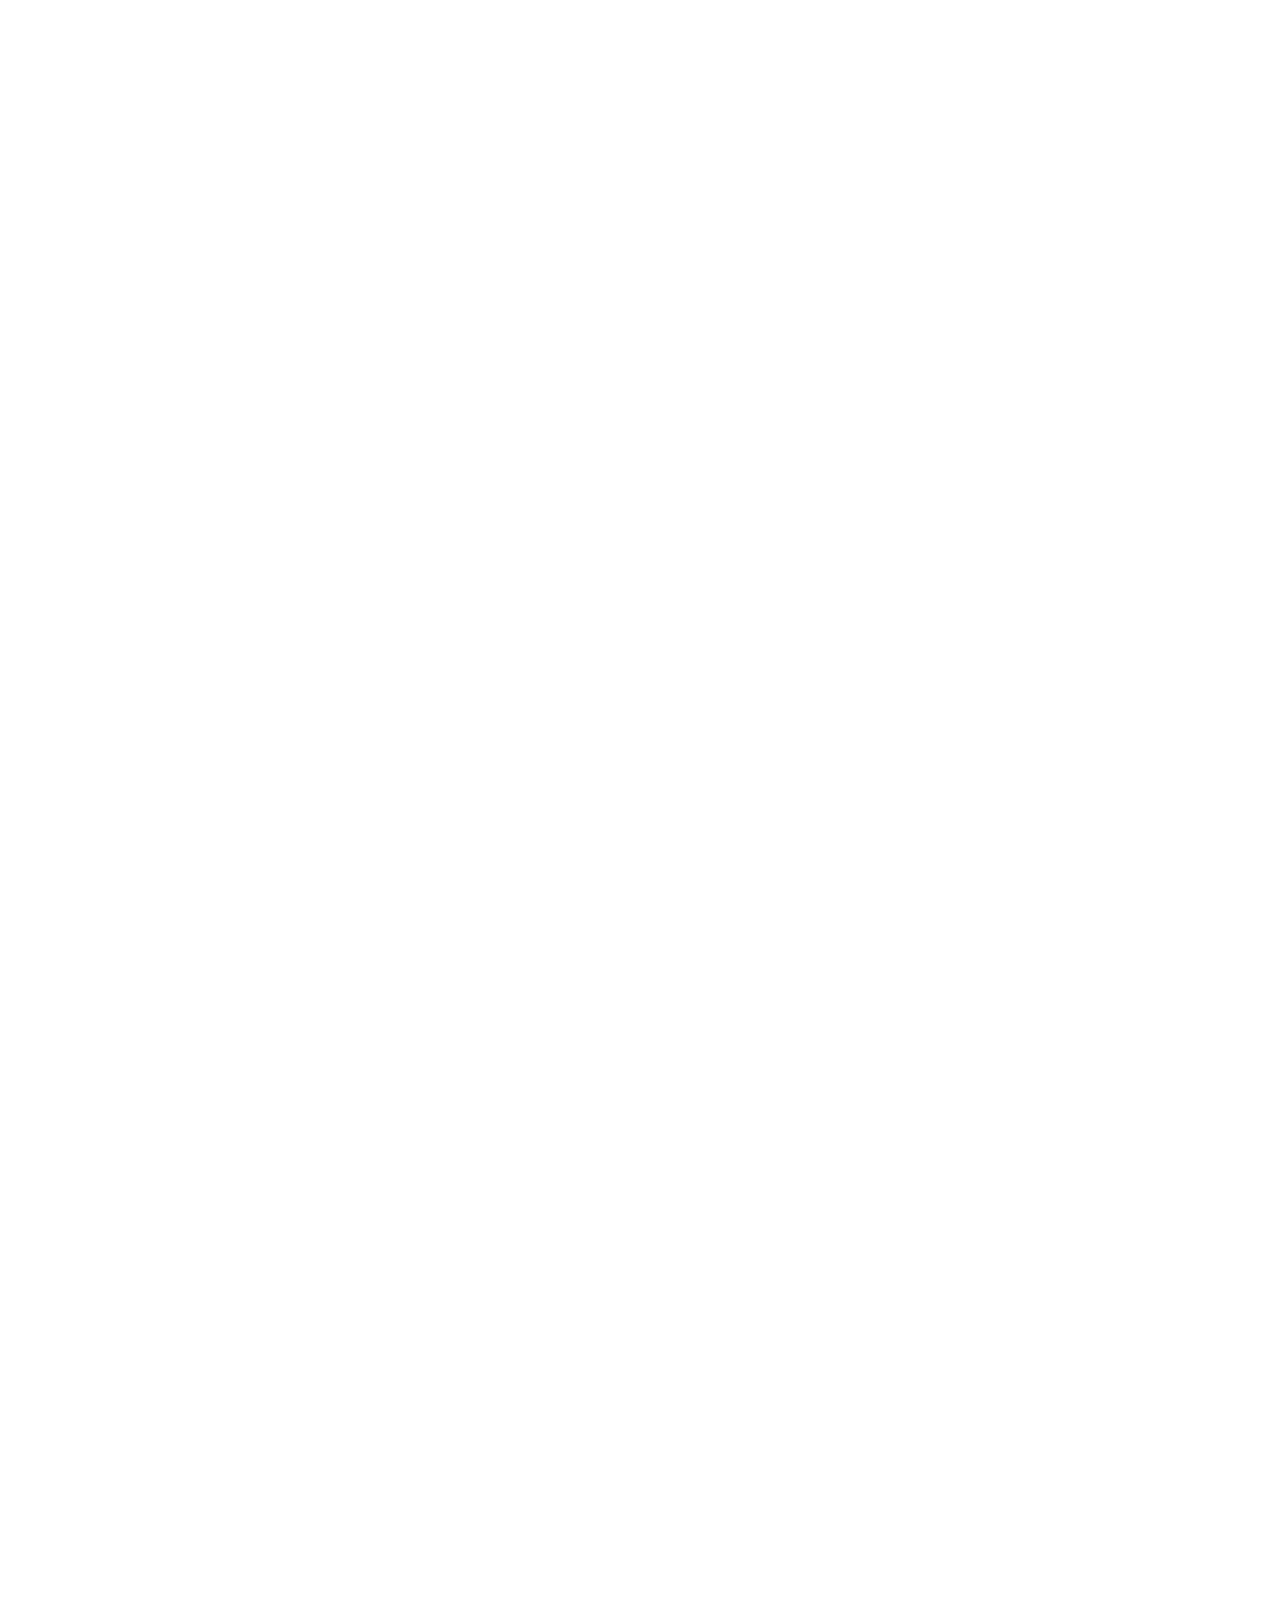
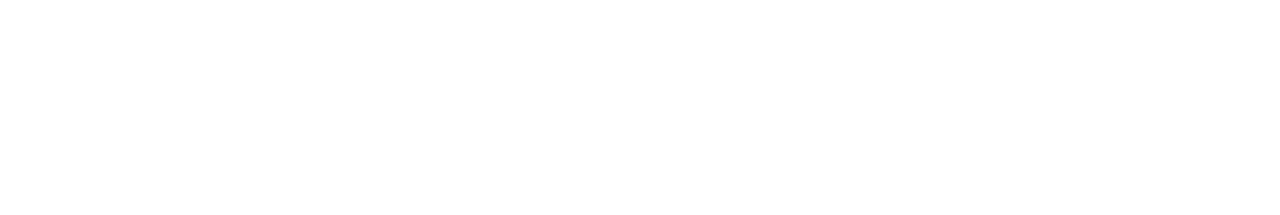
<file: 무인도서자료실_무인도서홍보-상세.html>
<!-- @pageTitle 무인도서 자료실-무인도서 상세 -->
<!-- @pageCreated 2025-07-23 -->
<!-- @pageUpdated 2025-07-23 -->
<!-- @pageNote  -->

<!DOCTYPE html>
<html lang="ko">

<head>
    <meta charset="UTF-8">
    <meta name="viewport" content="width=device-width, initial-scale=1.0">
    <meta property="og:type" content="website">
    <meta property="og:title" content="해양수산부 무인도서 종합정보제공">
    <meta property="og:description" content="무인도서 정보제공은 섬 이름, 지번, 면적, 육지와의 거리 등 일반 개요와 인문･사회, 지형･지질, 육상 및 해양생물 등 환경･생태계 정보를 제공합니다.">
    
    <meta name="subject" content="무인도서(무인도)">
    <meta name="title" content="해양수산부 무인도서(무인도) 종합정보제공">
    <meta name="description" content="무인도서(무인도) 정보제공은 섬 이름, 지번, 면적, 육지와의 거리 등 일반 개요와 인문･사회, 지형･지질, 육상 및 해양생물 등 환경･생태계 정보를 제공합니다.">
    <meta name="keywords" content="무인도,무인도 정보,무인도 정보조회,무인도서,무인도서 정보관리,무인도서 종합정보시스템,해양수산부">
    
    <!-- Favicon -->
    <link rel="icon" type="image/x-icon" href="favicon.ico">
    <link rel="apple-touch-icon" sizes="180x180" href="apple-touch-icon.png">
    <link rel="icon" type="image/png" sizes="32x32" href="favicon-32x32.png">
    <link rel="icon" type="image/png" sizes="16x16" href="favicon-16x16.png">
    
    
    <link rel="manifest" href="site.webmanifest">
    
    <title>해양수산부 무인도서 종합정보제공</title>
    <link rel="stylesheet" as="style" href="./font/pretendard-gov-subset.css" />
    <script src="./lib/gsap/gsap.min.js"></script>
    <script src="./lib/gsap/ScrollTrigger.min.js"></script>
    <script src="./lib/gsap/ScrollToPlugin.min.js"></script>
    <script src="./lib/gsap/ScrollSmoother.js"></script>
    <link rel="stylesheet" href="./lib/swiper/swiper-bundle.min.css">
    <script src="./lib/swiper/swiper-bundle.min.js"></script>
  <script type="module" src="./assets/js/modulepreload-polyfill.js"></script>
  <script type="module" src="./assets/js/index2.js"></script>
  <link rel="stylesheet" href="./assets/css/index.css">
</head>

<body>
    <div id="wrap">
        <header class="header">
            <div class="header-container">
                <h1 class="logo"><a href="/" title="홈 바로가기"></a></h1>
                <nav id="nav">
                    <ul id="gnb" class="gnb">
                        <li class="gnb-lv1"><a href="./map.html" class="current">지도로 보는 무인도서</a>
                            <div class="gnb-submenu"></div>
                        </li>
                        <li class="gnb-lv1"><a href="./무인도서안내_무인도서정의.html">무인도서 안내</a>
                            <div class="gnb-submenu">
                                <ul class="gnb-submenu-list">
                                    <li class="gnb-submenu-item"><a href="./무인도서안내_무인도서정의.html">무인도서 정의</a></li>
                                    <li class="gnb-submenu-item"><a href="./무인도서안내_무인도서현황.html">무인도서 현황</a></li>
                                    <li class="gnb-submenu-item"><a href="./무인도서안내_이용방법.html">무인도서 이용방법</a></li>
                                </ul>
                            </div>
                        </li>
                        <li class="gnb-lv1"><a href="./무인도서자료실_무인도서통계.html">무인도서 자료실</a>
                            <div class="gnb-submenu">
                                <ul class="gnb-submenu-list">
                                    <li class="gnb-submenu-item"><a href="./무인도서자료실_무인도서통계.html">무인도서 통계</a></li>
                                    <li class="gnb-submenu-item"><a href="./무인도서자료실_무인도서OpenAPI.html">무인도서 OpenAPI</a></li>
                                    <li class="gnb-submenu-item"><a href="./무인도서자료실_무인도서홍보.html">무인도서 홍보</a></li>
                                </ul>
                            </div>
        
                        </li>
                        <li class="gnb-lv1"><a href="./무인도서커뮤니티_공지사항_목록.html">무인도서 커뮤니티</a>
                            <div class="gnb-submenu">
                                <ul class="gnb-submenu-list">
                                    <li class="gnb-submenu-item"><a href="./무인도서커뮤니티_공지사항_목록.html">공지사항</a></li>
                                    <li class="gnb-submenu-item"><a href="./무인도서커뮤니티_FAQ.html">FAQ</a></li>
                                </ul>
                            </div>
                        </li>
                    </ul>
                </nav>
                <div class="header-right">
                    <button type="button" class="mobile-btn-menu" title="메뉴 열기">
                        <span class="mobile-btn-menu__line">
                            <span class="line"></span>
                            <span class="line"></span>
                            <span class="line"></span>
                        </span>
                    </button>
                </div>
            </div>
            <div class="header-bg"></div>
        </header>
        <div id="contentsWrap">
            <div class="sublayout" data-page="islands-promotion">
                <div class="sublayout__header">
                    <ol class="sublayout__breadcrumb">
                        <li class="first">
                            <a href="#" title="홈으로 이동"><span>홈</span></a>
                        </li>
                        <li><a href="#"><span>무인도서 자료실</span></a></li>
                        <li><strong title="현재 페이지">무인도서 홍보</strong></li>
                    </ol>
                    <div class="sublayout__page">무인도서 홍보</div>
                    <div class="sublayout__desc">다양한 무인도서 정보에 대해 안내합니다.</div>
                    <div class="image-background">
                        <img src="./assets/images/bg2.png" alt="">
                    </div>
                </div>
                <!-- /sublayout__header -->

                <div class="sublayout__body">
                    <div class="sublayout__title"><span>2025년 5월의 <em class="point"><b>무인도서</b></em></span></div>
                    <div class="sublayout__content">
                        <!-- 이미지  -->
                        <div class="ofmonth-view-islands">
                            <div class="container">
                                <div class="swiper">
                                    <div class="swiper-button-prev"></div>
                                    
                                    <div class="swiper-wrapper">
                                        <div class="swiper-slide">
                                            <img src="./assets/images/dummy22.png" alt="">
                                        </div>
                                        <div class="swiper-slide">
                                            <img src="./assets/images/dummy22.png" alt="">
                                        </div>
                                        <div class="swiper-slide">
                                            <img src="./assets/images/dummy22.png" alt="">
                                        </div>
                                        <div class="swiper-slide">
                                            <img src="./assets/images/dummy22.png" alt="">
                                        </div>
                                    </div>
                                    <div class="swiper-button-next"></div>
                                </div>
                            </div>
                        </div>
                        <!-- //이미지 -->

                        <div class="container">
                            
                        </div>

                        <div class="background-put">
                            <div class="container">
                                <div class="ofmonth-grid">
                                    <div class="islands-card">
                                        <div class="label">무인도</div>
                                        <ul>
                                            <li>
                                                <span>무인도서명 :</span>
                                                <span>윤돌도</span>
                                            </li>
                                            <li>
                                                <span>소재지 :</span>
                                                <span>경상남도 거제시 일운면 구조라리 산72</span>
                                            </li>
                                            <li>
                                                <span>무인도서 관리유형 :</span>
                                                <span>이용가능</span>
                                            </li>
                                        </ul>
                                        <div class="image"><img src="./assets/images/card-image-01.png" alt="무인도" aria-hidden="true"></div>
                                    </div>
                                    <div class="islands-card">
                                        <div class="hgroup">
                                            <div class="label">지도로 보는 무인도서</div>
                                            <a href="#" target="_blank">지도에서 보기<i></i></a>
                                        </div>

                                        <div class="map-area">
                                            <div class="map-iframe"></div>
                                        </div>
                                    </div>
                                </div>

                                <div class="ofmonth-social">
                                    <div class="ofmonth-social__desc">
                                        <h3>무인도서섬이 궁금하신가요?</h3>
                                        <p>섬에 자세한 내용을 페이스북이나 블로그를 통해 확인 해보세요. 페이스북, 블로그 아이콘을 클릭하시면 관련사이트로 이동합니다</p>
                                    </div>
                                    <div class="ofmonth-social__links">
                                        <a href="https://www.facebook.com/mofkor" target="_blank"></a>
                                        <a href="https://blog.naver.com/koreamof/" target="_blank"></a>
                                    </div>
                                </div>

                                <div class="ofmonth-footer">
                                    <a href="#" class="btn">목록으로</a>
                                </div>

                            </div>
                        </div>

                    </div>
                    <!-- //sublayout__content -->

                </div>
                <!-- //sublayout__body -->
            </div>
            <!-- //sublayout -->
        </div>
        <!-- //contentsWrap -->
        <footer id="footer" class="footer">
            <div class="footer-link">
                <div class="container">
                    <a href="#" target="_blank" class="link" title="새창 열림">
                        <span>토지이음 홈페이지</span>
                        <i class="ico-blank"></i>
                    </a>
                </div>
            </div>
            <div class="footer-content">
                <div class="container">
                    <h2 class="logo">
                        <span class="visually-hidden">해양수산부</span>
                    </h2>
                    <div class="ft-info">
                        <div class="addr">(30110) 세종특별자치시 다솜2로 94(어진동) 정부세종청사 5동 해양수산부 </div>
                        <div class="tel">
                            <strong>대표전화</strong>
                            <span><a href="tel:044-200-5355">044-200-5355</a> (해양수산부 해양영토과)</span>
                        </div>
                        <div class="mail">
                            <strong>시스템 관련문의</strong>
                            <span><a href="mailto:kjk@korea.kr">kjk@korea.kr</a></span>
                        </div>
                    </div>
        
                    <div class="ft-links">
                        <div class="ft-links-inner">
                            <a href="#" target="_blank" class="bold">개인정보처리방침</a>
                            <a href="#" target="_blank" class="bold">이메일무단수집거부</a>
                            <a href="#" target="_blank" class="bold">저작권보호 및 정책</a>
                        </div>
                        <div class="copyright">
                            <p> Ministry of the Oceans and Fisheries. All rights reserved.</p>
                        </div>
                    </div>
                </div>
            </div>
        </footer>    </div>
    

    <script>
        const swiper = new Swiper('.swiper', {
            slidesPerView: 1,
            spaceBetween: 0,
            pagination: false,
            loop: true,
            autoplay: {
                delay: 2500,
                disableOnInteraction: false,
            },
            effect: 'fade',
            fadeEffect: {
                crossFade: true
            },
            speed: 1000,
            navigation: {
                nextEl: '.swiper-button-next',
                prevEl: '.swiper-button-prev',
            },
        });
    </script>

</body>

</html>
</file>
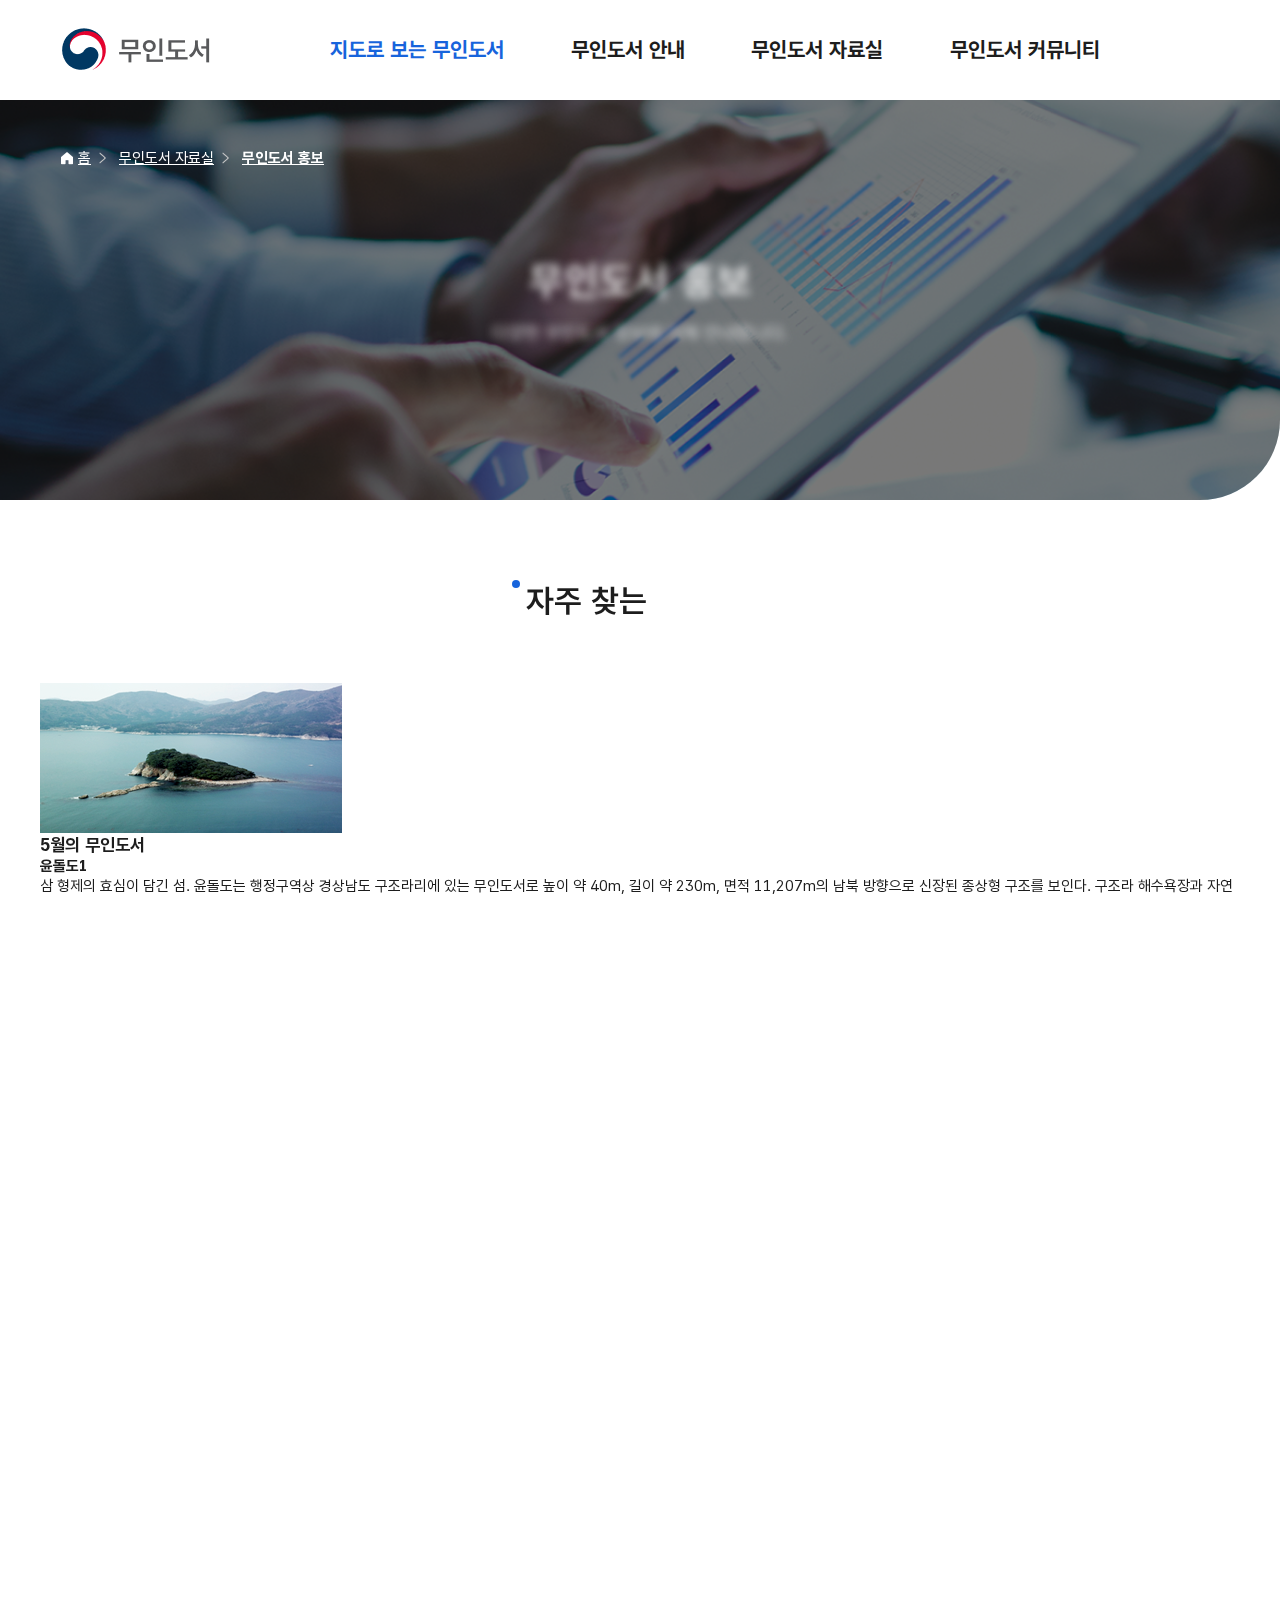
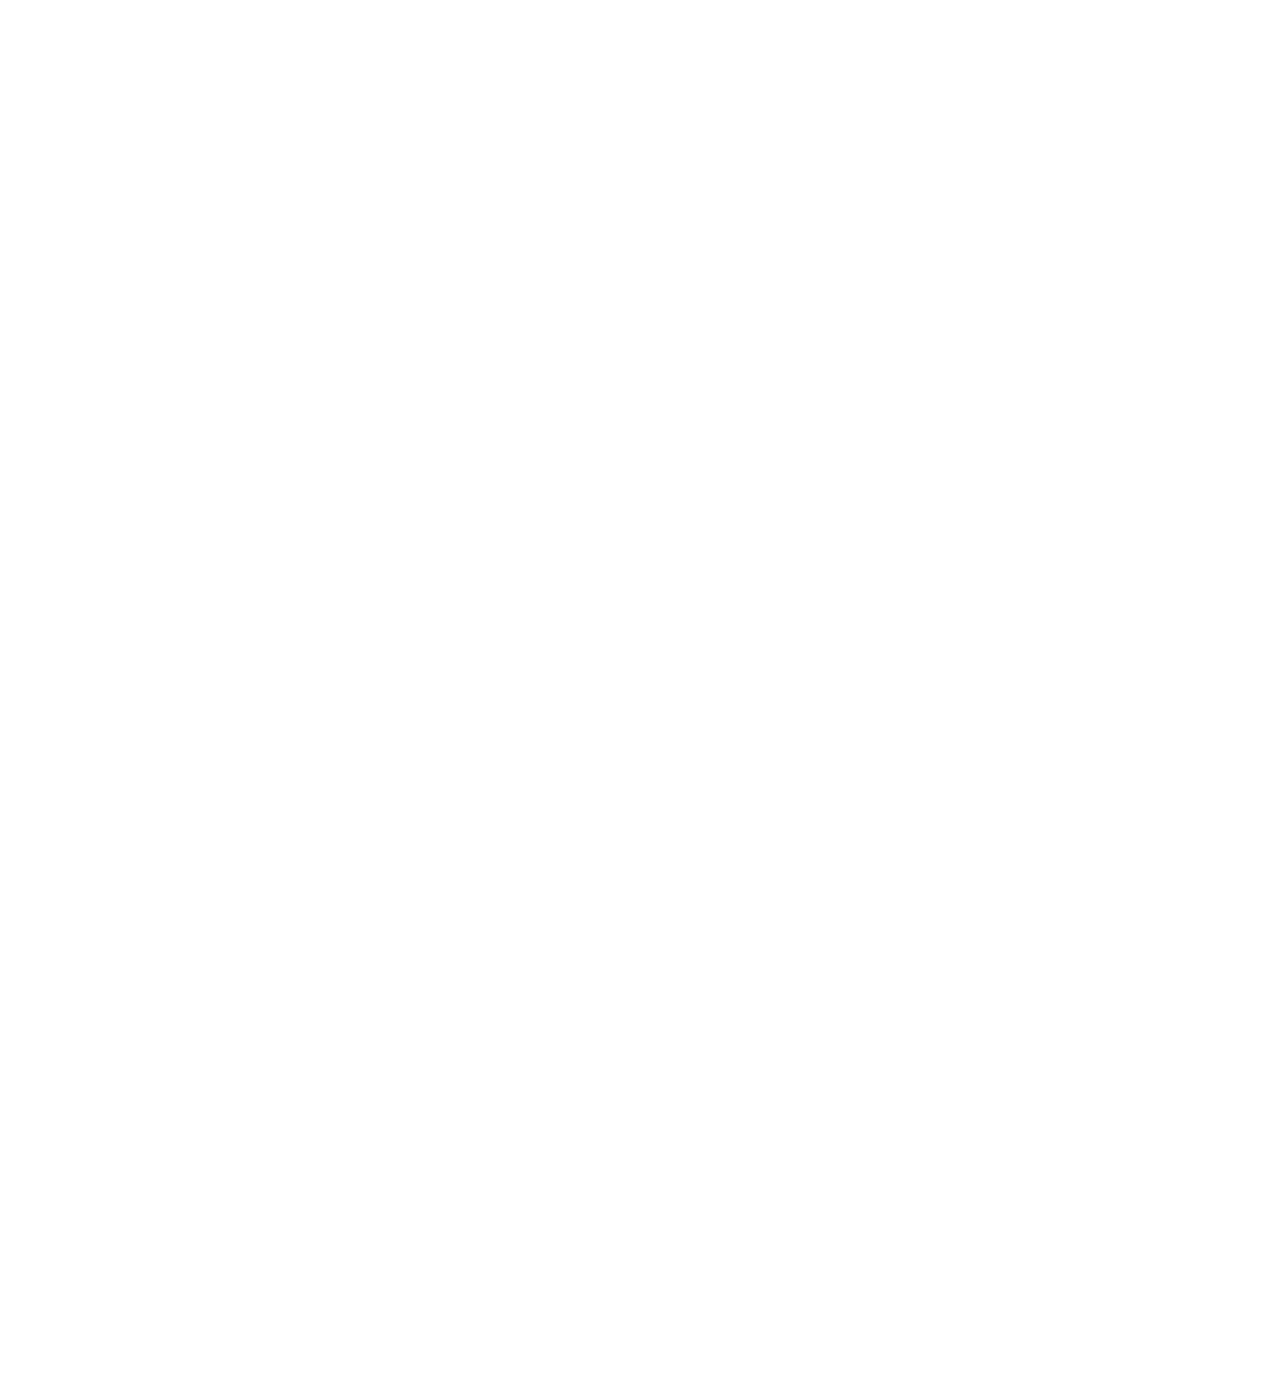
<file: 무인도서자료실_무인도서홍보.html>
<!-- @pageTitle 무인도서 자료실-무인도서 홍보 -->
<!-- @pageCreated 2025-07-23 -->
<!-- @pageUpdated 2025-07-23 -->
<!-- @pageNote  -->

<!DOCTYPE html>
<html lang="ko">

<head>
    <meta charset="UTF-8">
    <meta name="viewport" content="width=device-width, initial-scale=1.0">
    <meta property="og:type" content="website">
    <meta property="og:title" content="해양수산부 무인도서 종합정보제공">
    <meta property="og:description" content="무인도서 정보제공은 섬 이름, 지번, 면적, 육지와의 거리 등 일반 개요와 인문･사회, 지형･지질, 육상 및 해양생물 등 환경･생태계 정보를 제공합니다.">
    
    <meta name="subject" content="무인도서(무인도)">
    <meta name="title" content="해양수산부 무인도서(무인도) 종합정보제공">
    <meta name="description" content="무인도서(무인도) 정보제공은 섬 이름, 지번, 면적, 육지와의 거리 등 일반 개요와 인문･사회, 지형･지질, 육상 및 해양생물 등 환경･생태계 정보를 제공합니다.">
    <meta name="keywords" content="무인도,무인도 정보,무인도 정보조회,무인도서,무인도서 정보관리,무인도서 종합정보시스템,해양수산부">
    
    <!-- Favicon -->
    <link rel="icon" type="image/x-icon" href="favicon.ico">
    <link rel="apple-touch-icon" sizes="180x180" href="apple-touch-icon.png">
    <link rel="icon" type="image/png" sizes="32x32" href="favicon-32x32.png">
    <link rel="icon" type="image/png" sizes="16x16" href="favicon-16x16.png">
    
    
    <link rel="manifest" href="site.webmanifest">
    
    <title>해양수산부 무인도서 종합정보제공</title>
    <link rel="stylesheet" as="style" href="./font/pretendard-gov-subset.css" />
    <script src="./lib/gsap/gsap.min.js"></script>
    <script src="./lib/gsap/ScrollTrigger.min.js"></script>
    <script src="./lib/gsap/ScrollToPlugin.min.js"></script>
    <script src="./lib/gsap/ScrollSmoother.js"></script>
    <link rel="stylesheet" href="./lib/swiper/swiper-bundle.min.css">
    <script src="./lib/swiper/swiper-bundle.min.js"></script>
  <script type="module" src="./assets/js/modulepreload-polyfill.js"></script>
  <script type="module" src="./assets/js/index2.js"></script>
  <link rel="stylesheet" href="./assets/css/index.css">
</head>

<body>
    <div id="wrap">
        <header class="header">
            <div class="header-container">
                <h1 class="logo"><a href="/" title="홈 바로가기"></a></h1>
                <nav id="nav">
                    <ul id="gnb" class="gnb">
                        <li class="gnb-lv1"><a href="./map.html" class="current">지도로 보는 무인도서</a>
                            <div class="gnb-submenu"></div>
                        </li>
                        <li class="gnb-lv1"><a href="./무인도서안내_무인도서정의.html">무인도서 안내</a>
                            <div class="gnb-submenu">
                                <ul class="gnb-submenu-list">
                                    <li class="gnb-submenu-item"><a href="./무인도서안내_무인도서정의.html">무인도서 정의</a></li>
                                    <li class="gnb-submenu-item"><a href="./무인도서안내_무인도서현황.html">무인도서 현황</a></li>
                                    <li class="gnb-submenu-item"><a href="./무인도서안내_이용방법.html">무인도서 이용방법</a></li>
                                </ul>
                            </div>
                        </li>
                        <li class="gnb-lv1"><a href="./무인도서자료실_무인도서통계.html">무인도서 자료실</a>
                            <div class="gnb-submenu">
                                <ul class="gnb-submenu-list">
                                    <li class="gnb-submenu-item"><a href="./무인도서자료실_무인도서통계.html">무인도서 통계</a></li>
                                    <li class="gnb-submenu-item"><a href="./무인도서자료실_무인도서OpenAPI.html">무인도서 OpenAPI</a></li>
                                    <li class="gnb-submenu-item"><a href="./무인도서자료실_무인도서홍보.html">무인도서 홍보</a></li>
                                </ul>
                            </div>
        
                        </li>
                        <li class="gnb-lv1"><a href="./무인도서커뮤니티_공지사항_목록.html">무인도서 커뮤니티</a>
                            <div class="gnb-submenu">
                                <ul class="gnb-submenu-list">
                                    <li class="gnb-submenu-item"><a href="./무인도서커뮤니티_공지사항_목록.html">공지사항</a></li>
                                    <li class="gnb-submenu-item"><a href="./무인도서커뮤니티_FAQ.html">FAQ</a></li>
                                </ul>
                            </div>
                        </li>
                    </ul>
                </nav>
                <div class="header-right">
                    <button type="button" class="mobile-btn-menu" title="메뉴 열기">
                        <span class="mobile-btn-menu__line">
                            <span class="line"></span>
                            <span class="line"></span>
                            <span class="line"></span>
                        </span>
                    </button>
                </div>
            </div>
            <div class="header-bg"></div>
        </header>
        <div id="contentsWrap">
            <div class="sublayout" data-page="islands-promotion">
                <div class="sublayout__header">
                    <ol class="sublayout__breadcrumb">
                        <li class="first">
                            <a href="#" title="홈으로 이동"><span>홈</span></a>
                        </li>
                        <li><a href="#"><span>무인도서 자료실</span></a></li>
                        <li><strong title="현재 페이지">무인도서 홍보</strong></li>
                    </ol>
                    <div class="sublayout__page">무인도서 홍보</div>
                    <div class="sublayout__desc">다양한 무인도서 정보에 대해 안내합니다.</div>
                    <div class="image-background">
                        <img src="./assets/images/bg2.png" alt="">
                    </div>
                </div>
                <!-- /sublayout__header -->

                <div class="sublayout__body">
                    <div class="sublayout__title"><span>자주 찾는 <em class="point"><b>무인도서</b></em></span></div>
                    <div class="sublayout__content">
                        <div class="container">
                            <!-- 최근 게시물 -->
                            <div class="ofmonth-islands">
                                <div class="image">
                                    <div class="swiper">
                                        <div class="swiper-wrapper">
                                            <div class="swiper-slide">
                                                <img src="./assets/images/dummy.png" alt="">
                                            </div>
                                            <div class="swiper-slide">
                                                <img src="./assets/images/dummy.png" alt="">
                                            </div>
                                            <div class="swiper-slide">
                                                <img src="./assets/images/dummy.png" alt="">
                                            </div>
                                            <div class="swiper-slide">
                                                <img src="./assets/images/dummy.png" alt="">
                                            </div>
                                        </div>
                                    </div>
                                </div>
                                <div class="details">
                                    <div class="hgroup">
                                        <button type="button" class="swiper-button-prev"></button>
                                        <h3 class="title">5월의 무인도서</h3>
                                        <button type="button" class="swiper-button-next"></button>
                                    </div>
                                    <div class="desc">
                                        <h4 class="subject">윤돌도</h4>
                                        <div class="text">
                                            삼 형제의 효심이 담긴 섬. 윤돌도는 행정구역상 경상남도 구조라리에 있는 무인도서로
                                            높이 약 40m, 길이 약 230m, 면적 11,207m의 남북 방향으로 신장된 종상형 구조를 
                                            보인다. 구조라 해수욕장과 자연유산인 거제윤돌섬 상록수림 등이 있다.
                                        </div>
                                    </div>
                                </div>
                            </div>
                            <!-- //최근 게시물 -->

                            <div class="search-form search-form--promotion">
                                <div class="search-row">
                                    <strong>검색기간</strong>
                                    <div class="data-selectors">
                                        <select class="form-select">
                                            <option value="">YYYY</option>
                                        </select>
                                        <select class="form-select">
                                            <option value="">MM</option>
                                        </select>
                                        <span class="separator">~</span>
                                        <select class="form-select">
                                            <option value="">YYYY</option>
                                        </select>
                                        <select class="form-select">
                                            <option value="">MM</option>
                                        </select>
                                    </div>

                                    <div class="md-rows">
                                        <strong>검색지역</strong>
                                        <select class="form-select">
                                            <option value="">시도 선택 </option>
                                        </select>
                                        <select class="form-select">
                                            <option value="">시군구 선택</option>
                                        </select>
                                    </div>
                                </div>
                                <div class="search-row">
                                    <strong>검색단어</strong>
                                    <input type="text" placeholder="제목을 입력해주세요" class="form-input">
                                    <button type="button" class="btn"><i aria-hidden="true"></i>검색</button>
                                </div>
                                <div class="search-desc">
                                    ※ 한가지만 선택하여도 검색 하실 수 있습니다.
                                </div>
                            </div>
                            <!-- //search-form -->
                            

                            <div class="board-list gall">
                                <div class="board-list__header">
                                    <div class="board-list__header-info">검색 결과 <b>814</b>건</div>
                                </div>
                                <div class="board-list__body">
                                    <ul id="gallery" class="gallery-list">
                                        <li class="gallery-item">
                                            <div class="image">
                                                <a href="#"><img src="./assets/images/dummy.png" alt=""></a>
                                            </div>
                                            <div class="info">
                                                <div class="hgroup">
                                                    <h4 class="title"><a href="#">무인도서 홍보무인도서 홍보무인도서 홍보무인도서 홍보무인도서 홍보무인도서 홍보무인도서 홍보무인도서 홍보무인도서 홍보무인도서 홍보</a></h4>
                                                    <span class="date">2025년 5월</span>
                                                </div>
                                                <div class="desc">
                                                    <a href="#">
                                                        자연생태계 연구에 중요한 상록활엽수가 가득한 무인도서를 확인해 보세요.
                                                    </a>
                                                </div>
                                            </div>
                                        </li>
                                        <li class="gallery-item">
                                            <div class="image">
                                                <a href="#"><img src="./assets/images/dummy.png" alt=""></a>
                                            </div>
                                            <div class="info">
                                                <div class="hgroup">
                                                    <h4 class="title"><a href="#">무인도서 홍보</a></h4>
                                                    <span class="date">2025년 5월</span>
                                                </div>
                                                <div class="desc">
                                                    <a href="#">
                                                        자연생태계 연구에 중요한 상록활엽수가 가득한 무인도서를 확인해 보세요.
                                                    </a>
                                                </div>
                                            </div>
                                        </li>
                                        <li class="gallery-item">
                                            <div class="image">
                                                <a href="#"><img src="./assets/images/dummy.png" alt=""></a>
                                            </div>
                                            <div class="info">
                                                <div class="hgroup">
                                                    <h4 class="title"><a href="#">무인도서 홍보</a></h4>
                                                    <span class="date">2025년 5월</span>
                                                </div>
                                                <div class="desc">
                                                    <a href="#">
                                                        자연생태계 연구에 중요한 상록활엽수가 가득한 무인도서를 확인해 보세요.
                                                    </a>
                                                </div>
                                            </div>
                                        </li>
                                        <li class="gallery-item">
                                            <div class="image">
                                                <a href="#"><img src="./assets/images/dummy.png" alt=""></a>
                                            </div>
                                            <div class="info">
                                                <div class="hgroup">
                                                    <h4 class="title"><a href="#">무인도서 홍보</a></h4>
                                                    <span class="date">2025년 5월</span>
                                                </div>
                                                <div class="desc">
                                                    <a href="#">
                                                        자연생태계 연구에 중요한 상록활엽수가 가득한 무인도서를 확인해 보세요.
                                                    </a>
                                                </div>
                                            </div>
                                        </li>
                                        <li class="gallery-item">
                                            <div class="image">
                                                <a href="#"><img src="./assets/images/dummy.png" alt=""></a>
                                            </div>
                                            <div class="info">
                                                <div class="hgroup">
                                                    <h4 class="title"><a href="#">무인도서 홍보</a></h4>
                                                    <span class="date">2025년 5월</span>
                                                </div>
                                                <div class="desc">
                                                    <a href="#">
                                                        자연생태계 연구에 중요한 상록활엽수가 가득한 무인도서를 확인해 보세요.자연생태계 연구에 중요한 상록활엽수가 가득한 무인도서를 확인해 보세요.자연생태계 연구에 중요한 상록활엽수가 가득한 무인도서를 확인해 보세요.
                                                    </a>
                                                </div>
                                            </div>
                                        </li>
                                        <li class="gallery-item">
                                            <div class="image">
                                                <a href="#"><img src="./assets/images/dummy.png" alt=""></a>
                                            </div>
                                            <div class="info">
                                                <div class="hgroup">
                                                    <h4 class="title"><a href="#">무인도서 홍보</a></h4>
                                                    <span class="date">2025년 5월</span>
                                                </div>
                                                <div class="desc">
                                                    <a href="#">
                                                        자연생태계 연구에 중요한 상록활엽수가 가득한 무인도서를 확인해 보세요.
                                                    </a>
                                                </div>
                                            </div>
                                        </li>
                                    </ul>
                                </div>
                                <!-- //board-list__body -->

                                <div class="board-list__footer">
                                    <div class="pagination">
                                        <a class="page-navi prev disabled" href="#">이전</a>
                                        <div class="page-links">
                                            <a class="page-link" href="#">1</a>
                                            <a class="page-link" href="#">2</a>
                                            <a class="page-link" href="#">3</a>
                                            <a class="page-link active" href="#"><span class="visually-hidden">현재페이지 </span>4</a>
                                            <a class="page-link" href="#">5</a>
                                            <a class="page-link" href="#">6</a>
                                            <a class="page-link" href="#">7</a>
                                            <a class="page-link" href="#">8</a>
                                            <span class="page-link link-dot">...</span>
                                            <a class="page-link" href="#">99</a>
                                        </div>
                                        <a class="page-navi next" href="#">다음</a>
                                    </div>
                                </div>
                                <!-- //board-list__footer -->
                            </div>
                            <!-- //board-list -->
                        </div>
                    </div>
                    <!-- //sublayout__content -->

                </div>
                <!-- //sublayout__body -->
            </div>
            <!-- //sublayout -->
        </div>
        <!-- //contentsWrap -->
        <footer id="footer" class="footer">
            <div class="footer-link">
                <div class="container">
                    <a href="#" target="_blank" class="link" title="새창 열림">
                        <span>토지이음 홈페이지</span>
                        <i class="ico-blank"></i>
                    </a>
                </div>
            </div>
            <div class="footer-content">
                <div class="container">
                    <h2 class="logo">
                        <span class="visually-hidden">해양수산부</span>
                    </h2>
                    <div class="ft-info">
                        <div class="addr">(30110) 세종특별자치시 다솜2로 94(어진동) 정부세종청사 5동 해양수산부 </div>
                        <div class="tel">
                            <strong>대표전화</strong>
                            <span><a href="tel:044-200-5355">044-200-5355</a> (해양수산부 해양영토과)</span>
                        </div>
                        <div class="mail">
                            <strong>시스템 관련문의</strong>
                            <span><a href="mailto:kjk@korea.kr">kjk@korea.kr</a></span>
                        </div>
                    </div>
        
                    <div class="ft-links">
                        <div class="ft-links-inner">
                            <a href="#" target="_blank" class="bold">개인정보처리방침</a>
                            <a href="#" target="_blank" class="bold">이메일무단수집거부</a>
                            <a href="#" target="_blank" class="bold">저작권보호 및 정책</a>
                        </div>
                        <div class="copyright">
                            <p> Ministry of the Oceans and Fisheries. All rights reserved.</p>
                        </div>
                    </div>
                </div>
            </div>
        </footer>    </div>
    

    <script>
        const swiper = new Swiper('.swiper', {
            slidesPerView: 1,
            spaceBetween: 0,
            pagination: false,
            loop: true,
            autoplay: {
                delay: 2500,
                disableOnInteraction: false,
            },
            speed: 1000,
            navigation: {
                nextEl: '.swiper-button-next',
                prevEl: '.swiper-button-prev',
            },
            on: {
                slideChange: function(){
                    const currentSlide = this.activeIndex;
                    const title = document.querySelector('.ofmonth-islands .details .hgroup .title');
                    const subject = document.querySelector('.ofmonth-islands .details .desc .subject');
                    const text = document.querySelector('.ofmonth-islands .details .desc .text');
                    const image = document.querySelector('.ofmonth-islands .image img');
                    if(currentSlide === 0){
                        title.textContent = '5월의 무인도서';
                        subject.textContent = '윤돌도1';
                        text.textContent = '삼 형제의 효심이 담긴 섬. 윤돌도는 행정구역상 경상남도 구조라리에 있는 무인도서로  높이 약 40m, 길이 약 230m, 면적 11,207m의 남북 방향으로 신장된 종상형 구조를 보인다. 구조라 해수욕장과 자연유산인 거제윤돌섬 상록수림 등이 있다.';
                    } else if(currentSlide === 1){
                        title.textContent = '6월의 무인도서';
                        subject.textContent = '윤돌도2';
                        text.textContent = '삼 형제의 효심이 담긴 섬. 윤돌도는 행정구역상 경상남도 구조라리에 있는 무인도서로  높이 약 40m, 길이 약 230m, 면적 11,207m의 남북 방향으로 신장된 종상형 구조를 보인다. 구조라 해수욕장과 자연유산인 거제윤돌섬 상록수림 등이 있다.';
                    } else if(currentSlide === 2){
                        title.textContent = '7월의 무인도서';
                        subject.textContent = '윤돌도3';
                        text.textContent = '삼 형제의 효심이 담긴 섬. 윤돌도는 행정구역상 경상남도 구조라리에 있는 무인도서로  높이 약 40m, 길이 약 230m, 면적 11,207m의 남북 방향으로 신장된 종상형 구조를 보인다. 구조라 해수욕장과 자연유산인 거제윤돌섬 상록수림 등이 있다.';
                    } else if(currentSlide === 3){
                        title.textContent = '8월의 무인도서';
                        subject.textContent = '윤돌도4';
                        text.textContent = '삼 형제의 효심이 담긴 섬. 윤돌도는 행정구역상 경상남도 구조라리에 있는 무인도서로  높이 약 40m, 길이 약 230m, 면적 11,207m의 남북 방향으로 신장된 종상형 구조를 보인다. 구조라 해수욕장과 자연유산인 거제윤돌섬 상록수림 등이 있다.';
                    }
                }
            }
        });
    </script>

</body>

</html>
</file>
<file: font/pretendard-gov-subset.css>
/*
Copyright (c) 2021 Kil Hyung-jin, with Reserved Font Name Pretendard GOV.
https://github.com/orioncactus/pretendard

This Font Software is licensed under the SIL Open Font License, Version 1.1.
This license is copied below, and is also available with a FAQ at:
http://scripts.sil.org/OFL
*/

@font-face {
	font-family: 'Pretendard GOV';
	font-weight: 900;
	font-display: swap;
	src: local('Pretendard GOV Black'), url(./woff2-subset/PretendardGOV-Black.subset.woff2) format('woff2'), url(./woff-subset/PretendardGOV-Black.subset.woff) format('woff');
}

@font-face {
	font-family: 'Pretendard GOV';
	font-weight: 800;
	font-display: swap;
	src: local('Pretendard GOV ExtraBold'), url(./woff2-subset/PretendardGOV-ExtraBold.subset.woff2) format('woff2'), url(./woff-subset/PretendardGOV-ExtraBold.subset.woff) format('woff');
}

@font-face {
	font-family: 'Pretendard GOV';
	font-weight: 700;
	font-display: swap;
	src: local('Pretendard GOV Bold'), url(./woff2-subset/PretendardGOV-Bold.subset.woff2) format('woff2'), url(./woff-subset/PretendardGOV-Bold.subset.woff) format('woff');
}

@font-face {
	font-family: 'Pretendard GOV';
	font-weight: 600;
	font-display: swap;
	src: local('Pretendard GOV SemiBold'), url(./woff2-subset/PretendardGOV-SemiBold.subset.woff2) format('woff2'), url(./woff-subset/PretendardGOV-SemiBold.subset.woff) format('woff');
}

@font-face {
	font-family: 'Pretendard GOV';
	font-weight: 500;
	font-display: swap;
	src: local('Pretendard GOV Medium'), url(./woff2-subset/PretendardGOV-Medium.subset.woff2) format('woff2'), url(./woff-subset/PretendardGOV-Medium.subset.woff) format('woff');
}

@font-face {
	font-family: 'Pretendard GOV';
	font-weight: 400;
	font-display: swap;
	src: local('Pretendard GOV Regular'), url(./woff2-subset/PretendardGOV-Regular.subset.woff2) format('woff2'), url(./woff-subset/PretendardGOV-Regular.subset.woff) format('woff');
}

@font-face {
	font-family: 'Pretendard GOV';
	font-weight: 300;
	font-display: swap;
	src: local('Pretendard GOV Light'), url(./woff2-subset/PretendardGOV-Light.subset.woff2) format('woff2'), url(./woff-subset/PretendardGOV-Light.subset.woff) format('woff');
}

@font-face {
	font-family: 'Pretendard GOV';
	font-weight: 200;
	font-display: swap;
	src: local('Pretendard GOV ExtraLight'), url(./woff2-subset/PretendardGOV-ExtraLight.subset.woff2) format('woff2'), url(./woff-subset/PretendardGOV-ExtraLight.subset.woff) format('woff');
}

@font-face {
	font-family: 'Pretendard GOV';
	font-weight: 100;
	font-display: swap;
	src: local('Pretendard GOV Thin'), url(./woff2-subset/PretendardGOV-Thin.subset.woff2) format('woff2'), url(./woff-subset/PretendardGOV-Thin.subset.woff) format('woff');
}
</file>
<file: lib/ol/ol.css>
:root,
:host {
  --ol-background-color: white;
  --ol-accent-background-color: #F5F5F5;
  --ol-subtle-background-color: rgba(128, 128, 128, 0.25);
  --ol-partial-background-color: rgba(255, 255, 255, 0.75);
  --ol-foreground-color: #333333;
  --ol-subtle-foreground-color: #666666;
  --ol-brand-color: #00AAFF;
}

.ol-box {
  box-sizing: border-box;
  border-radius: 2px;
  border: 1.5px solid var(--ol-background-color);
  background-color: var(--ol-partial-background-color);
}

.ol-mouse-position {
  top: 8px;
  right: 8px;
  position: absolute;
}

.ol-scale-line {
  background: var(--ol-partial-background-color);
  border-radius: 4px;
  bottom: 8px;
  left: 8px;
  padding: 2px;
  position: absolute;
}

.ol-scale-line-inner {
  border: 1px solid var(--ol-subtle-foreground-color);
  border-top: none;
  color: var(--ol-foreground-color);
  font-size: 10px;
  text-align: center;
  margin: 1px;
  will-change: contents, width;
  transition: all 0.25s;
}

.ol-scale-bar {
  position: absolute;
  bottom: 8px;
  left: 8px;
}

.ol-scale-bar-inner {
  display: flex;
}

.ol-scale-step-marker {
  width: 1px;
  height: 15px;
  background-color: var(--ol-foreground-color);
  float: right;
  z-index: 10;
}

.ol-scale-step-text {
  position: absolute;
  bottom: -5px;
  font-size: 10px;
  z-index: 11;
  color: var(--ol-foreground-color);
  text-shadow: -1.5px 0 var(--ol-partial-background-color), 0 1.5px var(--ol-partial-background-color), 1.5px 0 var(--ol-partial-background-color), 0 -1.5px var(--ol-partial-background-color);
}

.ol-scale-text {
  position: absolute;
  font-size: 12px;
  text-align: center;
  bottom: 25px;
  color: var(--ol-foreground-color);
  text-shadow: -1.5px 0 var(--ol-partial-background-color), 0 1.5px var(--ol-partial-background-color), 1.5px 0 var(--ol-partial-background-color), 0 -1.5px var(--ol-partial-background-color);
}

.ol-scale-singlebar {
  position: relative;
  height: 10px;
  z-index: 9;
  box-sizing: border-box;
  border: 1px solid var(--ol-foreground-color);
}

.ol-scale-singlebar-even {
  background-color: var(--ol-subtle-foreground-color);
}

.ol-scale-singlebar-odd {
  background-color: var(--ol-background-color);
}

.ol-unsupported {
  display: none;
}

.ol-viewport,
.ol-unselectable {
  -webkit-touch-callout: none;
  -webkit-user-select: none;
  -moz-user-select: none;
  user-select: none;
  -webkit-tap-highlight-color: transparent;
}

.ol-viewport canvas {
  all: unset;
}

.ol-selectable {
  -webkit-touch-callout: default;
  -webkit-user-select: text;
  -moz-user-select: text;
  user-select: text;
}

.ol-grabbing {
  cursor: -webkit-grabbing;
  cursor: -moz-grabbing;
  cursor: grabbing;
}

.ol-grab {
  cursor: move;
  cursor: -webkit-grab;
  cursor: -moz-grab;
  cursor: grab;
}

.ol-control {
  position: absolute;
  background-color: var(--ol-subtle-background-color);
  border-radius: 4px;
}

.ol-zoom {
  top: .5em;
  left: .5em;
}

.ol-rotate {
  top: .5em;
  right: .5em;
  transition: opacity .25s linear, visibility 0s linear;
}

.ol-rotate.ol-hidden {
  opacity: 0;
  visibility: hidden;
  transition: opacity .25s linear, visibility 0s linear .25s;
}

.ol-zoom-extent {
  top: 4.643em;
  left: .5em;
}

.ol-full-screen {
  right: .5em;
  top: .5em;
}

.ol-control button {
  display: block;
  margin: 1px;
  padding: 0;
  color: var(--ol-subtle-foreground-color);
  font-weight: bold;
  text-decoration: none;
  font-size: inherit;
  text-align: center;
  height: 1.375em;
  width: 1.375em;
  line-height: .4em;
  background-color: var(--ol-background-color);
  border: none;
  border-radius: 2px;
}

.ol-control button::-moz-focus-inner {
  border: none;
  padding: 0;
}

.ol-zoom-extent button {
  line-height: 1.4em;
}

.ol-compass {
  display: block;
  font-weight: normal;
  will-change: transform;
}

.ol-touch .ol-control button {
  font-size: 1.5em;
}

.ol-touch .ol-zoom-extent {
  top: 5.5em;
}

.ol-control button:hover,
.ol-control button:focus {
  text-decoration: none;
  outline: 1px solid var(--ol-subtle-foreground-color);
  color: var(--ol-foreground-color);
}

.ol-zoom .ol-zoom-in {
  border-radius: 2px 2px 0 0;
}

.ol-zoom .ol-zoom-out {
  border-radius: 0 0 2px 2px;
}

.ol-attribution {
  text-align: right;
  bottom: .5em;
  right: .5em;
  max-width: calc(100% - 1.3em);
  display: flex;
  flex-flow: row-reverse;
  align-items: center;
}

.ol-attribution a {
  color: var(--ol-subtle-foreground-color);
  text-decoration: none;
}

.ol-attribution ul {
  margin: 0;
  padding: 1px .5em;
  color: var(--ol-foreground-color);
  text-shadow: 0 0 2px var(--ol-background-color);
  font-size: 12px;
}

.ol-attribution li {
  display: inline;
  list-style: none;
}

.ol-attribution li:not(:last-child):after {
  content: " ";
}

.ol-attribution img {
  max-height: 2em;
  max-width: inherit;
  vertical-align: middle;
}

.ol-attribution button {
  flex-shrink: 0;
}

.ol-attribution.ol-collapsed ul {
  display: none;
}

.ol-attribution:not(.ol-collapsed) {
  background: var(--ol-partial-background-color);
}

.ol-attribution.ol-uncollapsible {
  bottom: 0;
  right: 0;
  border-radius: 4px 0 0;
}

.ol-attribution.ol-uncollapsible img {
  margin-top: -.2em;
  max-height: 1.6em;
}

.ol-attribution.ol-uncollapsible button {
  display: none;
}

.ol-zoomslider {
  top: 4.5em;
  left: .5em;
  height: 200px;
}

.ol-zoomslider button {
  position: relative;
  height: 10px;
}

.ol-touch .ol-zoomslider {
  top: 5.5em;
}

.ol-overviewmap {
  left: 0.5em;
  bottom: 0.5em;
}

.ol-overviewmap.ol-uncollapsible {
  bottom: 0;
  left: 0;
  border-radius: 0 4px 0 0;
}

.ol-overviewmap .ol-overviewmap-map,
.ol-overviewmap button {
  display: block;
}

.ol-overviewmap .ol-overviewmap-map {
  border: 1px solid var(--ol-subtle-foreground-color);
  height: 150px;
  width: 150px;
}

.ol-overviewmap:not(.ol-collapsed) button {
  bottom: 0;
  left: 0;
  position: absolute;
}

.ol-overviewmap.ol-collapsed .ol-overviewmap-map,
.ol-overviewmap.ol-uncollapsible button {
  display: none;
}

.ol-overviewmap:not(.ol-collapsed) {
  background: var(--ol-subtle-background-color);
}

.ol-overviewmap-box {
  border: 1.5px dotted var(--ol-subtle-foreground-color);
}

.ol-overviewmap .ol-overviewmap-box:hover {
  cursor: move;
}
</file>
<file: assets/css/index.css>
@charset "UTF-8";
/* Responsive Design Variables */
:root {
  /* Breakpoints */
  --mobile: 320px;
  --tablet: 768px;
  --desktop: 1024px;
  --lg-desktop: 1240px;
  /* Container max-widths */
  --container-sm: 540px;
  --container-md: 720px;
  --container-lg: 960px;
  --container-xl: 1200px;
  /* Spacing */
  --spacing-xs: 0.25rem;
  --spacing-sm: 0.5rem;
  --spacing-md: 1rem;
  --spacing-lg: 1.5rem;
  --spacing-xl: 2rem;
  --spacing-2xl: 3rem;
  /* Typography */
  --font-family-primary: "Pretendard GOV", -apple-system, BlinkMacSystemFont, system-ui, Roboto, "Helvetica Neue", "Segoe UI", "Apple SD Gothic Neo", "Noto Sans KR", "Malgun Gothic", "Apple Color Emoji", "Segoe UI Emoji", "Segoe UI Symbol", sans-serif;
  --font-size-xs: 0.75rem;
  --font-size-sm: 0.875rem;
  --font-size-base: 1.5rem;
  --font-size-lg: 1.7rem;
  --font-size-xl: 1.25rem;
  --font-size-2xl: 1.5rem;
  --font-size-mobile-xs: 0.75rem;
  --font-size-mobile-sm: 1.1rem;
  --font-size-mobile-base: 1.3rem;
  --font-size-mobile-lg: 1.5rem;
  /* Text Colors */
  --text-color-black: #1D1D1D;
  --text-color-primary: #1764dc; /* 기본 텍스트 색상 */
  --text-color-secondary: #717171; /* 보조 텍스트 색상 */
  --text-color-tertiary: #555; /* 3차 텍스트 색상 */
  --text-color-quaternary: #8e8e8e; /* 4차 텍스트 색상 */
  --text-color-quinary: #e0e0e0; /* 5차 텍스트 색상 */
  --text-color-senary: #f8f8f8; /* 6차 텍스트 색상 */
  --text-color-septenary: #fafafa; /* 7차 텍스트 색상 */
  --text-color-octonary: #fafafa; /* 8차 텍스트 색상 */
  --text-color-nonary: #fafafa; /* 9차 텍스트 색상 */
  --text-color-denary: #fafafa; /* 10차 텍스트 색상 */
  /* Colors */
  --color-primary: #1764DC;
  --color-primary-dark: #2563eb;
  --color-secondary: #17A595;
  --color-success: #10b981;
  --color-warning: #f59e0b;
  --color-error: #ef4444;
  /* input height */
  --input-height: 4rem;
  /* Border Colors */
  --border-color: #c6c6c6;
  --border-color-active: #3b82f6;
  --border-color-hover: #3b82f6;
  --border-color-focus: #3b82f6;
  --border-color-disabled: #e0e0e0;
  --border-color-error: #ef4444;
  --border-color-success: #10b981;
  --border-color-warning: #f59e0b;
  --border-color-info: #3b82f6;
  /* Border radius */
  --radius-sm: 0.25rem;
  --radius-md: 0.5rem;
  --radius-lg: 1rem;
  /* gutter */
  --gutter-sm: 1rem;
  --gutter-md: 2rem;
  --gutter-lg: 3rem;
  --gutter-xl: 4rem;
  --gutter-2xl: 5rem;
  --gutter-3xl: 6rem;
  /* Shadows */
  --shadow-sm: 0 1px 2px 0 rgba(0, 0, 0, 0.05);
  --shadow-md: 0 4px 6px -1px rgba(0, 0, 0, 0.1);
  --shadow-lg: 0 10px 15px -3px rgba(0, 0, 0, 0.1);
}

* {
  margin: 0;
  padding: 0;
  box-sizing: border-box;
}

html,
body {
  -webkit-font-smoothing: antialiased;
  text-rendering: optimizeLegibility;
}

html {
  font-size: 10px;
}

/* 전체 스크롤바 영역 */
::-webkit-scrollbar {
  width: 5px; /* 세로 스크롤바 너비 */
  height: 5px; /* 가로 스크롤바 높이 */
}

/* 스크롤바 트랙 (배경) */
::-webkit-scrollbar-track {
  background: #f1f1f1;
  border-radius: 5px;
}

/* 스크롤바 핸들 (움직이는 부분) */
::-webkit-scrollbar-thumb {
  background: #999;
  border-radius: 5px;
}

/* 마우스 호버 시 스크롤바 핸들 */
::-webkit-scrollbar-thumb:hover {
  background: #555;
}

body {
  font-family: var(--font-family-primary);
  font-size: var(--font-size-base);
  line-height: 1.34;
  color: var(--text-color-black);
  background-color: var(--color-bg-primary);
  -webkit-font-smoothing: antialiased;
  -moz-osx-font-smoothing: grayscale;
}

main {
  display: block;
}

img,
picture,
video,
canvas,
svg {
  display: block;
  max-width: 100%;
  height: auto;
}

button,
input,
optgroup,
select,
textarea {
  font-family: inherit; /* 1 */
  font-size: 100%; /* 1 */
  color: inherit;
  background: none;
  border: none;
}

button,
select { /* 1 */
  text-transform: none;
}

button,
[type=button],
[type=reset],
[type=submit] {
  -webkit-appearance: button;
}

button {
  cursor: pointer;
}

a {
  text-decoration: none;
  color: inherit;
}

ul,
ol {
  list-style: none;
}

em {
  font-style: normal;
}

[hidden] {
  display: none;
}

.visually-hidden {
  position: absolute;
  width: 1px;
  height: 1px;
  margin: -1px;
  border: 0;
  padding: 0;
  white-space: nowrap;
  clip: rect(0 0 0 0);
  clip-path: inset(50%);
  overflow: hidden;
}

.container {
  margin: 0 auto;
  max-width: var(--container-xl);
}

.md-block {
  display: none;
}
@media screen and (max-width: 768px) {
  .md-block {
    display: block;
  }
}

.svg-icon {
  forced-color-adjust: none;
  -webkit-mask-repeat: no-repeat;
  -webkit-mask-position: center center;
  -webkit-mask-size: contain;
  mask-repeat: no-repeat;
  mask-position: center center;
  mask-size: contain;
  display: inline-flex;
  transition: all 0.5s;
}

.ico-layer {
  -webkit-mask-image: url("../images/ico-layer.svg");
  mask-image: url("../images/ico-layer.svg");
  width: 2.7rem;
  height: 2.7rem;
  background: linear-gradient(to bottom, #3658D3, #17A595);
}

.ico-map {
  -webkit-mask-image: url("../images/ico-map.svg");
  mask-image: url("../images/ico-map.svg");
  width: 1.7rem;
  height: 1.7rem;
  background-color: #000;
}

.ico-distance {
  -webkit-mask-image: url("../images/ico-distance.svg");
  mask-image: url("../images/ico-distance.svg");
  width: 2rem;
  height: 2rem;
  background-color: #000;
}

.ico-distance2 {
  -webkit-mask-image: url("../images/ico-distance-2.svg");
  mask-image: url("../images/ico-distance-2.svg");
  width: 3.2rem;
  height: 3.2rem;
  background-color: #000;
}

.ico-area {
  -webkit-mask-image: url("../images/ico-area.svg");
  mask-image: url("../images/ico-area.svg");
  width: 3.2rem;
  height: 3.2rem;
  background-color: #000;
}

.ico-radius {
  -webkit-mask-image: url("../images/ico-radius.svg");
  mask-image: url("../images/ico-radius.svg");
  width: 3.2rem;
  height: 3.2rem;
  background-color: #000;
}

.ico-search {
  -webkit-mask-image: url("../images/ico-search.svg");
  mask-image: url("../images/ico-search.svg");
  width: 1.8rem;
  height: 1.8rem;
  background-color: #fff;
}

.ico-reset {
  -webkit-mask-image: url("../images/ico-reset.svg");
  mask-image: url("../images/ico-reset.svg");
  width: 2rem;
  height: 2rem;
  background-color: #555;
}

.ico-info {
  -webkit-mask-image: url("../images/ico-info.svg");
  mask-image: url("../images/ico-info.svg");
  width: 1.8rem;
  height: 1.8rem;
  background-color: #C6C6C6;
}

.ico-back {
  -webkit-mask-image: url("../images/ico-back.svg");
  mask-image: url("../images/ico-back.svg");
  width: 2.4rem;
  height: 2.4rem;
  background-color: rgba(142, 142, 142, 0.5);
}

.ico-close {
  -webkit-mask-image: url("../images/ico-close.svg");
  mask-image: url("../images/ico-close.svg");
  width: 2.4rem;
  height: 2.4rem;
  background-color: rgba(142, 142, 142, 0.5);
}

.ico-close2 {
  -webkit-mask-image: url("../images/ico-close2.svg");
  mask-image: url("../images/ico-close2.svg");
  width: 2.4rem;
  height: 2.4rem;
  background-color: #fff;
}

.ico-close-bold {
  -webkit-mask-image: url("../images/ico-close-white.svg");
  mask-image: url("../images/ico-close-white.svg");
  width: 2.4rem;
  height: 2.4rem;
  background-color: #fff;
}

.ico-zoom-in {
  -webkit-mask-image: url("../images/ico-zoom-in.svg");
  mask-image: url("../images/ico-zoom-in.svg");
  width: 3.2rem;
  height: 3.2rem;
  background-color: #000;
}

.ico-zoom-out {
  -webkit-mask-image: url("../images/ico-zoom-out.svg");
  mask-image: url("../images/ico-zoom-out.svg");
  width: 3.2rem;
  height: 3.2rem;
  background-color: #000;
}

.ico-arrow-down {
  -webkit-mask-image: url("../images/ico-arrow-down.svg");
  mask-image: url("../images/ico-arrow-down.svg");
  width: 2rem;
  height: 2rem;
  background-color: #000;
}

.ico-legend-mobile {
  -webkit-mask-image: url("../images/ico-legend-mobile.svg");
  mask-image: url("../images/ico-legend-mobile.svg");
  width: 2rem;
  height: 2rem;
  background-color: #000;
}

.ico-legend-1 {
  background-image: url("../images/ico-legend-1.png");
  width: 2rem;
  height: 2rem;
  display: inline-block;
  vertical-align: top;
  background-repeat: no-repeat;
  background-position: 50% 50%;
}

.ico-legend-2 {
  background-image: url("../images/ico-legend-2.png");
  width: 2rem;
  height: 2rem;
  display: inline-block;
  vertical-align: top;
  background-repeat: no-repeat;
  background-position: 50% 50%;
}

.ico-legend-3 {
  background-image: url("../images/ico-legend-3.png");
  width: 2rem;
  height: 2rem;
  display: inline-block;
  vertical-align: top;
  background-repeat: no-repeat;
  background-position: 50% 50%;
}

.ico-legend-4 {
  background-image: url("../images/ico-legend-4.png");
  width: 2rem;
  height: 2rem;
  display: inline-block;
  vertical-align: top;
  background-repeat: no-repeat;
  background-position: 50% 50%;
}

.ico-legend-5 {
  background-image: url("../images/ico-legend-5.png");
  width: 2rem;
  height: 2rem;
  display: inline-block;
  vertical-align: top;
  background-repeat: no-repeat;
  background-position: 50% 50%;
}

.ico-legend-6 {
  background-image: url("../images/ico-legend-6.png");
  width: 2rem;
  height: 2rem;
  display: inline-block;
  vertical-align: top;
  background-repeat: no-repeat;
  background-position: 50% 50%;
}

.ico-legend-7 {
  background-image: url("../images/ico-legend-7.png");
  width: 2rem;
  height: 2rem;
  display: inline-block;
  vertical-align: top;
  background-repeat: no-repeat;
  background-position: 50% 50%;
}

.ico-pin-1 {
  background-image: url("../images/ico-pin-1.png");
  width: 1.8rem;
  height: 1.8rem;
  display: inline-block;
  vertical-align: top;
  background-repeat: no-repeat;
  background-position: 50% 50%;
}

.ico-pin-2 {
  background-image: url("../images/ico-pin-2.png");
  width: 1.8rem;
  height: 1.8rem;
  display: inline-block;
  vertical-align: top;
  background-repeat: no-repeat;
  background-position: 50% 50%;
}

.marker {
  width: 4rem;
  height: 4rem;
  display: inline-block;
  vertical-align: top;
  background-repeat: no-repeat;
  background-position: 50% 50%;
  --marker-color: currentColor;
  filter: hue-rotate(0deg) saturate(1) brightness(1);
}

.marker[style*="--marker-color"] {
  filter: hue-rotate(0deg) saturate(1) brightness(1);
}

.marker-1 {
  background-image: url("../images/marker-1.png");
}

.marker-2 {
  background-image: url("../images/marker-2.png");
}

.marker-3 {
  background-image: url("../images/marker-3.png");
}

.marker-4 {
  background-image: url("../images/marker-4.png");
}

.marker-5 {
  background-image: url("../images/marker-5.png");
}

.marker-6 {
  background-image: url("../images/marker-6.png");
}

.marker-7 {
  background-image: url("../images/marker-7.png");
}

.marker-8 {
  background-image: url("../images/marker-8.png");
}

.marker-9 {
  background-image: url("../images/marker-9.png");
}

.marker-10 {
  background-image: url("../images/marker-10.png");
}

.marker-11 {
  background-image: url("../images/marker-11.png");
}

.marker-12 {
  background-image: url("../images/marker-12.png");
}

.marker-13 {
  background-image: url("../images/marker-13.png");
}

.marker-14 {
  background-image: url("../images/marker-14.png");
}

.icon-download,
.icon-arrow-right {
  display: inline-flex;
  align-items: center;
  justify-content: center;
  background-repeat: no-repeat;
  background-position: 50% 50%;
  background-size: contain;
}

.icon-download {
  background-image: url("../images/ico-download.png");
  width: 1.8rem;
  height: 1.5rem;
}

.icon-arrow-right {
  background-image: url("../images/ico-arrow-right.png");
  width: 0.9rem;
  height: 1.4rem;
}

.form-select {
  color: #1D1D1D;
  width: 100%;
  height: 4rem;
  border-radius: 0.6rem;
  padding: 0 1.5rem;
  padding-right: 4.8rem;
  font-size: 1.4rem;
  border: 1px solid var(--border-color);
  background-color: #fff;
  appearance: none;
  background-image: url("data:image/svg+xml;charset=UTF-8,%3csvg xmlns='http://www.w3.org/2000/svg' viewBox='0 0 24 24' fill='none' stroke='currentColor' stroke-width='2' stroke-linecap='round' stroke-linejoin='round'%3e%3cpolyline points='6 9 12 15 18 9'%3e%3c/polyline%3e%3c/svg%3e");
  background-repeat: no-repeat;
  background-position: right 0.8rem center;
  background-size: 1.6rem;
  width: auto;
}

.btn {
  display: inline-flex;
  border: 1px solid #1d1d1d;
  color: #1d1d1d;
  background-color: #fff;
  transition: all 0.3s;
  opacity: 1;
  padding: 1rem 1.6rem;
  border-radius: 0.6rem;
}
.btn:hover {
  opacity: 0.8;
}
.btn:has(i) {
  gap: 0 1rem;
}
@media (max-width: 768px) {
  .btn {
    font-size: 1.2rem;
    padding: 0.7rem 1rem;
    gap: 0 0.5rem;
  }
  .btn i {
    width: 1.3rem;
    height: 1.3rem;
    background-size: cover;
  }
}

.modal-wrap {
  display: none;
  position: fixed;
  top: 0;
  left: 0;
  width: 100%;
  height: 100%;
  z-index: 1000;
}
.modal-wrap .modal-bg {
  position: absolute;
  top: 0;
  left: 0;
  width: 100%;
  height: 100%;
  background-color: rgba(0, 0, 0, 0.5);
}
.modal-wrap.is-open {
  display: block;
}
.modal-wrap .modal-content {
  position: absolute;
  top: 50%;
  left: 50%;
  transform: translate(-50%, -50%);
  width: 100%;
  max-width: 100rem;
  z-index: 1001;
}
@media (max-width: 768px) {
  .modal-wrap .modal-content {
    max-width: 100%;
    transform: translate(-50%, 0%);
    top: 5%;
    padding: 0 2rem;
  }
}
.modal-wrap .modal-content .modal-header {
  display: flex;
  justify-content: space-between;
  align-items: center;
  background-color: #000;
  border-radius: 16px 16px 0 0;
  height: 6rem;
  padding: 0 2rem;
}
@media (max-width: 768px) {
  .modal-wrap .modal-content .modal-header {
    height: 5rem;
    padding: 0 1.5rem;
  }
}
.modal-wrap .modal-content .modal-header h3 {
  font-size: 2.1rem;
  font-weight: 400;
  color: #fff;
}
@media (max-width: 768px) {
  .modal-wrap .modal-content .modal-header h3 {
    font-size: 1.8rem;
  }
}
.modal-wrap .modal-content .modal-header .btn-close {
  width: 4rem;
  height: 4rem;
}
.modal-wrap .modal-content .modal-body {
  background-color: #fff;
  border-radius: 0 0 16px 16px;
  max-height: 80vh;
  overflow-y: auto;
}
.modal-wrap .modal-content .modal-body .modal-inner {
  padding: 4rem;
}
@media (max-width: 768px) {
  .modal-wrap .modal-content .modal-body .modal-inner {
    padding: 2rem;
  }
}

.pagination {
  display: flex;
  align-items: center;
  justify-content: center;
  gap: 10px;
  margin-top: 40px;
}
@media (max-width: 768px) {
  .pagination {
    flex-wrap: wrap;
  }
}
.pagination .page-navi {
  display: flex;
  align-items: center;
  gap: 0 1rem;
}
@media (max-width: 768px) {
  .pagination .page-navi {
    order: 1;
  }
}
.pagination .page-navi.disabled {
  opacity: 0.5;
  cursor: not-allowed;
}
.pagination .page-navi.prev::before {
  display: inline-block;
  content: "";
  width: 9px;
  height: 1.6rem;
  background: url("../images/ico-paging-prev.png") no-repeat center center/contain;
}
.pagination .page-navi.next::after {
  display: inline-block;
  content: "";
  width: 9px;
  height: 1.6rem;
  background: url("../images/ico-paging-next.png") no-repeat center center/contain;
}

.page-links {
  display: flex;
  align-items: center;
  gap: 0 0.8rem;
  justify-content: center;
}
@media (max-width: 768px) {
  .page-links {
    order: 2;
    width: 100%;
  }
}
.page-links .page-link {
  display: flex;
  align-items: center;
  justify-content: center;
  width: 4rem;
  height: 4rem;
  border-radius: 0.4rem;
  transition: all 0.3s;
  background-color: #fff;
  font-size: var(--font-size-lg);
  color: var(--text-color-tertiary);
}
.page-links .page-link:hover, .page-links .page-link:focus {
  background-color: #f1f1f1;
}
.page-links .page-link.active {
  background-color: #000;
  color: #fff;
  font-weight: 700;
}
@media (max-width: 768px) {
  .page-links .page-link {
    width: 3.2rem;
    height: 3.2rem;
    font-size: var(--font-size-md);
  }
  .page-links .page-link:nth-child(n+6) {
    display: none;
  }
}
.page-links .link-dot {
  height: auto;
}

.map-header {
  position: relative;
  z-index: 10;
}

.header-bg {
  position: absolute;
  left: 0;
  top: 10rem;
  width: 100%;
  background: #f0f1f4;
  background-repeat: no-repeat;
  background-position: center center;
  height: 0;
  opacity: 0.5;
  visibility: hidden;
  transition: all 0.3s cubic-bezier(0.25, 0.46, 0.45, 0.94);
}
@media (max-width: 1024px) {
  .header-bg {
    display: none;
  }
}
.header:has(#nav:hover) .header-bg {
  opacity: 1;
  visibility: visible;
  height: 31.8rem;
  background-image: url("../images/header-bg.png");
  transition: all 0.4s cubic-bezier(0.25, 0.46, 0.45, 0.94);
}
@media (min-width: 1025px) {
  .header:has(#nav:hover) .gnb .gnb-lv1 .gnb-submenu {
    opacity: 1;
    visibility: visible;
  }
  .header:has(#nav:hover) .gnb .gnb-lv1 .gnb-submenu .gnb-submenu-list .gnb-submenu-item {
    opacity: 1;
    visibility: visible;
    transform: translateY(0);
    transition-delay: 0.3s;
  }
  .header:has(#nav:hover) .gnb .gnb-lv1 .gnb-submenu .gnb-submenu-list .gnb-submenu-item:nth-child(1) {
    transition-delay: 0.1s;
  }
  .header:has(#nav:hover) .gnb .gnb-lv1 .gnb-submenu .gnb-submenu-list .gnb-submenu-item:nth-child(2) {
    transition-delay: 0.2s;
  }
  .header:has(#nav:hover) .gnb .gnb-lv1 .gnb-submenu .gnb-submenu-list .gnb-submenu-item:nth-child(3) {
    transition-delay: 0.3s;
  }
}
.header-container {
  position: relative;
  display: flex;
  align-items: center;
  justify-content: space-between;
  background-color: #fff;
  height: 10rem;
  padding: 0 6rem;
  z-index: 2;
}
@media (max-width: 1200px) {
  .header-container {
    padding: 0 clamp(2rem, 3.13vw, 6rem);
  }
}
.header-container .logo {
  width: 15rem;
  height: 4.6rem;
}
.header-container .logo a {
  display: block;
  width: 100%;
  height: 100%;
  background: url("../images/logo.png") no-repeat center center/contain;
}
@media (min-width: 1025px) {
  .header .gnb {
    display: flex;
    align-items: center;
    justify-content: center;
    gap: 0;
  }
  .header .gnb .gnb-lv1 {
    position: relative;
  }
  .header .gnb .gnb-lv1 > a {
    display: flex;
    align-items: center;
    justify-content: center;
    color: #1D1D1D;
    font-weight: 700;
    padding: 0 clamp(20px, 2.6vw, 50px);
    font-size: 2.1rem;
    height: 10rem;
    transition: all 0.3s cubic-bezier(0.25, 0.46, 0.45, 0.94);
  }
  .header .gnb .gnb-lv1 > a.current, .header .gnb .gnb-lv1 > a:hover, .header .gnb .gnb-lv1 > a:focus {
    color: #1764dc;
  }
  .header .gnb .gnb-lv1:hover > a {
    color: #1764dc;
  }
  .header .gnb-submenu {
    opacity: 0;
    visibility: hidden;
    position: absolute;
    top: 100%;
    left: 0;
    width: 100%;
    z-index: 10;
    height: 31.8rem;
    padding-top: 4rem;
  }
  .header .gnb-submenu .gnb-submenu-list {
    display: flex;
    flex-direction: column;
    gap: 2.5rem;
  }
  .header .gnb-submenu .gnb-submenu-list .gnb-submenu-item {
    opacity: 0;
    transform: translateY(40px);
    visibility: hidden;
    transition: all 0.5s cubic-bezier(0.25, 0.46, 0.45, 0.94);
    text-align: center;
  }
  .header .gnb-submenu .gnb-submenu-list .gnb-submenu-item a {
    display: inline-flex;
    align-items: center;
    justify-content: center;
    position: relative;
    color: #000000;
    font-size: 19px;
    transition: all 0.3s cubic-bezier(0.25, 0.46, 0.45, 0.94);
  }
  .header .gnb-submenu .gnb-submenu-list .gnb-submenu-item a:hover, .header .gnb-submenu .gnb-submenu-list .gnb-submenu-item a:focus {
    color: #1764dc;
  }
  .header .gnb-submenu .gnb-submenu-list .gnb-submenu-item a:hover::after, .header .gnb-submenu .gnb-submenu-list .gnb-submenu-item a:focus::after {
    width: 100%;
  }
  .header .gnb-submenu .gnb-submenu-list .gnb-submenu-item a::after {
    content: "";
    position: absolute;
    left: 0;
    bottom: 0;
    width: 0%;
    height: 2px;
    background-color: #1764dc;
    transition: all 0.3s cubic-bezier(0.25, 0.46, 0.45, 0.94);
  }
}

@media (min-width: 1024px) and (max-width: 1200px) {
  .header-right {
    display: none;
  }
}

.mobile-btn-menu {
  display: none;
  position: absolute;
  top: 50%;
  transform: translateY(-50%);
  right: 2rem;
}
.mobile-btn-menu .mobile-btn-menu__line {
  display: block;
  width: 2.4rem;
  height: 2.4rem;
}
.mobile-btn-menu .mobile-btn-menu__line .line {
  display: block;
  width: 100%;
  height: 2px;
  background-color: #000;
  border-radius: 2px;
  transition: all 0.3s cubic-bezier(0.25, 0.46, 0.45, 0.94);
}
.mobile-btn-menu .mobile-btn-menu__line .line:nth-child(1) {
  margin-bottom: 6px;
  transform-origin: center;
}
.mobile-btn-menu .mobile-btn-menu__line .line:nth-child(2) {
  margin-bottom: 6px;
  transform-origin: center;
}
.mobile-btn-menu .mobile-btn-menu__line .line:nth-child(3) {
  transform-origin: center;
}

@media (max-width: 1024px) {
  .mobile-btn-menu {
    display: block;
  }
  .mobile-btn-menu.active .line:nth-child(1) {
    transform: rotate(45deg) translate(6px, 6px);
  }
  .mobile-btn-menu.active .line:nth-child(2) {
    opacity: 0;
  }
  .mobile-btn-menu.active .line:nth-child(3) {
    transform: rotate(-45deg) translate(6px, -6px);
  }
  .header-container {
    height: 7rem;
    padding: 0 2rem;
  }
  .header-container .logo {
    width: 12rem;
    height: 3.6rem;
  }
  #nav {
    position: fixed;
    width: 100vw;
    left: inherit;
    right: 0;
    transform: translateX(100%);
    top: 70px;
    height: calc(100dvh - 70px);
    background-color: #fff;
    z-index: 1001;
    transition: transform 0.3s cubic-bezier(0.25, 0.46, 0.45, 0.94);
  }
  #nav.mobile-active {
    transform: translateX(0);
  }
  #nav .gnb .gnb-lv1 {
    display: flex;
    gap: 0 2rem;
    padding: 2rem;
    border: 1px solid #eee;
  }
  #nav .gnb .gnb-lv1 + .gnb-lv1 {
    border-top: 0;
  }
  #nav .gnb .gnb-lv1 > a {
    flex-shrink: 0;
    width: clamp(140px, 20vw, 250px);
    font-size: clamp(1.6rem, 2.5vw, 1.8rem);
    white-space: nowrap;
  }
  #nav .gnb .gnb-lv1 .gnb-submenu {
    flex-grow: 1;
  }
  #nav .gnb .gnb-lv1 .gnb-submenu .gnb-submenu-list {
    display: flex;
    flex-direction: column;
    gap: 1rem;
  }
  #nav .gnb .gnb-lv1 .gnb-submenu .gnb-submenu-list .gnb-submenu-item a {
    font-size: clamp(1.4rem, 2vw, 1.9rem);
  }
}
.footer {
  background-color: #333a46;
}
.footer-link {
  border-bottom: 1px solid #5c616b;
}
.footer-link .link {
  display: inline-flex;
  align-items: center;
  justify-content: center;
  line-height: 1;
  transition: color 0.3s ease;
  border-left: 1px solid #5c616b;
  border-right: 1px solid #5c616b;
  gap: 0 11rem;
  color: #a7afbe;
  font-size: var(--font-size-lg);
  padding: 2rem 2.5rem;
}
.footer-link .link:hover {
  color: #fff;
  text-decoration: underline;
}
.footer-link .link i {
  display: inline-flex;
  width: 1.6rem;
  height: 1.6rem;
  background: url("../images/icon-blank.png") no-repeat center center/contain;
}
@media (max-width: 1240px) {
  .footer-link .link {
    border-left: 0;
  }
}
@media (max-width: 1024px) {
  .footer-link .link {
    font-size: var(--font-size-mobile-base);
    padding: 1.4rem 2rem;
  }
}
.footer-content {
  padding: 4rem 0;
}
@media (max-width: 1240px) {
  .footer-content {
    padding-left: var(--gutter-md);
    padding-right: var(--gutter-md);
  }
}
@media (max-width: 768px) {
  .footer-content {
    padding-top: 2rem;
    padding-bottom: 2rem;
  }
}
.footer-content .logo {
  width: 16.3rem;
  height: 4.6rem;
  background: url("../images/logo-footer.png") no-repeat center center/contain;
}
@media (max-width: 1024px) {
  .footer-content .logo {
    width: 12rem;
    height: 3.6rem;
  }
}
.footer-content .ft-info {
  padding: 4rem 0;
  font-size: var(--font-size-lg);
}
@media (max-width: 1024px) {
  .footer-content .ft-info {
    padding: 2rem 0;
    font-size: var(--font-size-mobile-base);
  }
}
@media (max-width: 768px) {
  .footer-content .ft-info {
    font-size: var(--font-size-mobile-base);
  }
}
.footer-content .ft-info .addr {
  color: #a7afbe;
}
.footer-content .ft-info .tel {
  display: flex;
  align-items: center;
  gap: 0 0.8rem;
  color: #a7afbe;
  padding: 2rem 0 1.5rem;
  line-height: 1;
}
@media (max-width: 1024px) {
  .footer-content .ft-info .tel {
    padding: 1rem 0 0.5rem;
  }
}
.footer-content .ft-info .tel strong {
  color: #fff;
  font-weight: 700;
}
.footer-content .ft-info .tel a {
  display: inline-flex;
  vertical-align: top;
  align-items: center;
  gap: 0 0.5rem;
  color: #fff;
  font-weight: 700;
}
.footer-content .ft-info .tel a::before {
  content: "";
  display: inline-block;
  width: 1.6rem;
  height: 1.6rem;
  background: url("../images/ico-tell.png") no-repeat center center/contain;
}
.footer-content .ft-info .mail {
  color: #a7afbe;
}
.footer-content .ft-info .mail strong {
  font-weight: 700;
}
.footer-content .ft-links {
  display: flex;
  align-items: center;
  justify-content: space-between;
  border-top: 1px solid #5c616b;
  padding-top: 2rem;
}
@media (max-width: 1024px) {
  .footer-content .ft-links {
    flex-direction: column;
    gap: 1rem 0;
  }
}
.footer-content .ft-links-inner {
  display: flex;
  align-items: center;
  justify-content: center;
  gap: 0 2rem;
}
@media (max-width: 1024px) {
  .footer-content .ft-links-inner {
    font-size: var(--font-size-mobile-base);
  }
}
@media (max-width: 768px) {
  .footer-content .ft-links-inner {
    font-size: var(--font-size-mobile-sm);
  }
}
.footer-content .ft-links-inner a {
  color: #a7afbe;
}
.footer-content .copyright {
  color: #a7afbe;
}
@media (max-width: 1024px) {
  .footer-content .copyright {
    font-size: var(--font-size-mobile-base);
  }
}
@media (max-width: 768px) {
  .footer-content .copyright {
    font-size: var(--font-size-mobile-sm);
  }
}

body, html {
  width: 100%;
  height: 100%;
  overflow: visible;
}

.header {
  position: relative;
  z-index: 100;
}

.sublayout__header {
  position: relative;
  height: 40rem;
  display: flex;
  flex-direction: column;
  align-items: center;
  justify-content: center;
  color: #fff;
  text-align: center;
  overflow: hidden;
  transform-origin: center;
}
.sublayout .image-background {
  position: absolute;
  top: 0;
  left: 0;
  width: 100%;
  height: 100%;
  z-index: 1;
  border-radius: 0 0 80px 0;
  overflow: hidden;
}
.sublayout .image-background::after {
  content: "";
  position: absolute;
  top: 0;
  left: 0;
  width: 100%;
  height: 100%;
  background-color: rgba(0, 0, 0, 0.5);
}
.sublayout .image-background img {
  width: 100%;
  height: 100%;
  object-fit: cover;
  object-position: center;
}
.sublayout__breadcrumb {
  position: absolute;
  top: 4.8rem;
  left: 6rem;
  color: #fff;
  opacity: 1;
  display: flex;
  align-items: center;
  gap: 8px;
  z-index: 2;
}
@media screen and (max-width: 1024px) {
  .sublayout__breadcrumb {
    top: 4rem;
    left: 4rem;
  }
}
@media screen and (max-width: 768px) {
  .sublayout__breadcrumb {
    top: 2rem;
    left: 2rem;
  }
}
.sublayout__breadcrumb li + li {
  padding-left: 2rem;
  background: url("../images/ico-bread.png") no-repeat 0 50%;
}
.sublayout__breadcrumb .first a {
  display: inline-block;
  padding-left: 1.7rem;
  background: url("../images/ico-home.png") no-repeat 0 50%;
}
.sublayout__breadcrumb a span {
  text-decoration: underline;
}
.sublayout__breadcrumb strong {
  text-decoration: underline;
}
.sublayout__page {
  font-size: 40px;
  font-weight: 700;
  z-index: 2;
  color: #fff;
}
@media screen and (max-width: 1024px) {
  .sublayout__page {
    font-size: 3.2rem;
  }
}
@media screen and (max-width: 768px) {
  .sublayout__page {
    font-size: 2.4rem;
  }
}
.sublayout__desc {
  margin-top: 12px;
  font-size: 18px;
  font-weight: 400;
  opacity: 0.95;
  z-index: 2;
}
@media screen and (max-width: 1024px) {
  .sublayout__desc {
    font-size: 1.6rem;
  }
}
@media screen and (max-width: 768px) {
  .sublayout__desc {
    font-size: 1.4rem;
  }
}
.sublayout__body {
  width: 100%;
  margin: 0 auto;
  padding: 8rem var(--gutter-md) 12rem;
}
.sublayout__title {
  font-weight: 600;
  color: #1d1d1d;
  text-align: center;
  font-size: 3.2rem;
  margin-bottom: 60px;
}
@media screen and (max-width: 1024px) {
  .sublayout__title {
    font-size: 2.4rem;
    margin-bottom: 3rem;
  }
}
@media screen and (max-width: 768px) {
  .sublayout__title {
    font-size: 2rem;
    margin-bottom: 2rem;
  }
}
.sublayout__title._white {
  color: #fff;
}
.sublayout__title._white span::after {
  background-color: #fff;
}
.sublayout__title span {
  display: inline-block;
  position: relative;
  padding-left: 14px;
}
.sublayout__title span::after {
  content: "";
  position: absolute;
  top: 0;
  left: 0;
  width: 8px;
  height: 8px;
  background: #1764dc;
  border-radius: 50%;
}
@media screen and (max-width: 1024px) {
  .sublayout__title span::after {
    width: 6px;
    height: 6px;
  }
}
.sublayout__title .point {
  color: #17a495;
  font-style: normal;
  position: relative;
  overflow: hidden;
  display: inline-block;
  vertical-align: top;
}
.sublayout__title .point b {
  display: inline-block;
  vertical-align: top;
}

.board-list__header {
  display: flex;
  align-items: center;
  justify-content: space-between;
  margin-bottom: 1rem;
}
@media (max-width: 768px) {
  .board-list__header {
    margin-bottom: 0.5rem;
  }
}
.board-list__header-info {
  font-size: 1.9rem;
  font-weight: 700;
}
.board-list__header-info b {
  color: var(--text-color-primary);
}
@media (max-width: 768px) {
  .board-list__header-info {
    font-size: 1.4rem;
  }
}
.board-list__body {
  border-top: 2px solid #1d1d1d;
}
.board-list__body table {
  width: 100%;
  border-collapse: collapse;
  table-layout: fixed;
}
@media (max-width: 768px) {
  .board-list__body table colgroup {
    display: none;
  }
}
.board-list__body table thead tr th {
  padding: 1.6rem 0;
  background-color: #f8f8f8;
  font-size: 1.7rem;
}
@media (max-width: 768px) {
  .board-list__body table thead {
    display: none;
  }
}
.board-list__body table tbody tr {
  border-top: 1px solid #c6c6c6;
}
.board-list__body table tbody tr:last-child {
  border-bottom: 1px solid #c6c6c6;
}
.board-list__body table tbody tr td {
  padding: 1.6rem 1rem;
  font-size: var(--font-size-lg);
  color: var(--text-color-tertiary);
  text-align: center;
}
.board-list__body table tbody tr td.text-left {
  text-align: left;
}
.board-list__body table tbody tr td .ellipsis {
  display: block;
  text-overflow: ellipsis;
  overflow: hidden;
  white-space: nowrap;
  max-width: 100%;
}
@media (max-width: 768px) {
  .board-list__body table tbody tr {
    display: block;
    padding: 1rem;
  }
  .board-list__body table tbody tr td {
    display: block;
    text-align: left;
    padding: 0.5rem 0.5rem;
    font-size: 1.3rem;
  }
  .board-list__body table tbody tr td.number {
    display: none;
  }
}
.board-list__body .mobile-label {
  display: none;
  font-weight: 600;
  color: #333;
  margin-right: 0.5rem;
}
@media (max-width: 768px) {
  .board-list__body .mobile-label {
    display: inline;
  }
}

body:has([data-page=islands-status]) {
  background-color: #f3f6f9;
}

/* 무인도서 현황 */
[data-page=islands-status] .image-background::after {
  display: none;
}
[data-page=islands-status] .sublayout__content {
  position: relative;
  margin: 0 -2rem;
  padding: 0 2rem;
}
[data-page=islands-status] .sublayout__content::after {
  content: "";
  position: absolute;
  top: 25.5rem;
  left: 0;
  width: 100%;
  bottom: 23rem;
  background: #3976d6 url("../images/bgImage.png") no-repeat center top;
  border-radius: 21rem 0 0 0;
  overflow: hidden;
  z-index: -1;
}
@media (max-width: 1024px) {
  [data-page=islands-status] .sublayout__content::after {
    display: none;
  }
}
[data-page=islands-status] .sublayout__content .container {
  position: relative;
}

@media (max-width: 1024px) {
  [data-page=islands-status] .sublayout__title._white {
    color: #000;
  }
  [data-page=islands-status] .sublayout__title._white span::after {
    background-color: var(--color-primary);
  }
}

.islands-status-grid {
  display: grid;
  grid-template-columns: repeat(2, minmax(0, 1fr));
  gap: 0 4rem;
}
@media (max-width: 1024px) {
  .islands-status-grid {
    grid-template-columns: repeat(1, minmax(0, 1fr));
    gap: 3rem;
  }
}

.islands-card {
  background-color: #fff;
  position: relative;
  overflow: hidden;
  border-radius: 1.6rem;
  padding: 5rem 4rem 0;
  height: 46.2rem;
}
@media (max-width: 1024px) {
  .islands-card {
    height: 36.2rem;
    padding: 3rem 2rem;
    box-shadow: 0 0 1rem rgba(0, 0, 0, 0.1);
  }
}
.islands-card .label {
  font-weight: 700;
  color: #000;
  line-height: 1;
  margin-bottom: 1.5rem;
  font-size: 2.1rem;
}
@media (max-width: 1024px) {
  .islands-card .label {
    font-size: 1.8rem;
    margin-bottom: 1rem;
  }
}
.islands-card .value-area {
  display: flex;
  align-items: center;
  justify-content: space-between;
  font-size: 6rem;
  font-weight: 700;
}
.islands-card .value-area .value-1 {
  color: var(--text-color-primary);
}
.islands-card .value-area .value-1 em {
  font-weight: 400;
  color: var(--text-color-tertiary);
  font-size: 1.9rem;
}
.islands-card .value-area .value-2 {
  color: #ebebeb;
}
@media (max-width: 1024px) {
  .islands-card .value-area {
    font-size: 4rem;
  }
}
.islands-card .desc {
  color: #8e8e8e;
}
@media (max-width: 1024px) {
  .islands-card .desc {
    font-size: var(--font-size-mobile-base);
  }
}
.islands-card .text {
  font-size: var(--font-size-lg);
  padding-top: 4rem;
}
.islands-card .text em {
  color: var(--text-color-primary);
}
@media (max-width: 1024px) {
  .islands-card .text {
    font-size: var(--font-size-mobile-base);
    padding-top: 2rem;
  }
}
.islands-card .image {
  position: absolute;
  bottom: 0;
  right: 0;
  text-align: right;
}
.islands-status-grid--1 {
  margin-bottom: 8rem;
}
@media (max-width: 1024px) {
  .islands-status-grid--1 {
    margin-bottom: 4rem;
  }
}

.islands-status-grid--2 .sublayout__title {
  margin-bottom: 6rem;
}
@media (max-width: 1024px) {
  .islands-status-grid--2 .sublayout__title {
    margin-bottom: 3rem;
  }
}
@media (max-width: 768px) {
  .islands-status-grid--2 .sublayout__title {
    margin-bottom: 2rem;
  }
}

.island-grid {
  display: grid;
  grid-template-columns: repeat(2, minmax(0, 1fr));
  gap: 0 4rem;
}
@media (max-width: 1024px) {
  .island-grid {
    grid-template-columns: repeat(1, minmax(0, 1fr));
    gap: 3rem;
  }
}

.island-card {
  background-color: #fff;
  position: relative;
  overflow: hidden;
  border-radius: 1.6rem;
  padding: 5rem 4rem 5rem;
}
@media (max-width: 1024px) {
  .island-card {
    padding: 3rem 2rem;
  }
}
.island-card .label {
  font-weight: 700;
  line-height: 1;
  font-size: 2.1rem;
  margin-bottom: 2rem;
}
@media (max-width: 1024px) {
  .island-card .label {
    font-size: 1.8rem;
    margin-bottom: 1rem;
  }
}

.label-desc {
  color: var(--text-color-tertiary);
  font-size: var(--font-size-lg);
}
.label-desc.right {
  text-align: right;
}
@media (max-width: 1024px) {
  .label-desc {
    font-size: var(--font-size-mobile-base);
  }
}

.chart {
  display: grid;
  grid-template-columns: repeat(5, minmax(0, 1fr));
  align-items: flex-end;
  position: relative;
  gap: 0 3rem;
  padding: 0 2rem;
  height: 44rem;
}
@media (max-width: 768px) {
  .chart {
    gap: 0 1.5rem;
    padding: 0 1rem;
  }
}
.chart .bar-wrapper {
  z-index: 2;
  position: relative;
  text-align: center;
}
.chart .bar-wrapper .percent {
  position: absolute;
  top: -30px;
  left: 50%;
  transform: translateX(-50%);
  font-size: var(--font-size-lg);
  color: var(--text-color-quaternary);
}
@media (max-width: 768px) {
  .chart .bar-wrapper .percent {
    font-size: 1.4rem !important;
    top: -20px;
  }
}
.chart .bar-wrapper .percent.percent1 {
  color: #13b7a2;
  font-size: 2.1rem;
}
.chart .bar-wrapper .percent.percent2, .chart .bar-wrapper .percent.percent3, .chart .bar-wrapper .percent.percent4, .chart .bar-wrapper .percent.percent5 {
  color: #666;
}
.chart .bar-wrapper .bar {
  display: flex;
  justify-content: center;
  align-items: flex-start;
  font-weight: 700;
  padding-top: 2rem;
  font-size: 1.9rem;
  height: 100%;
}
@media (max-width: 768px) {
  .chart .bar-wrapper .bar {
    font-size: 1.3rem;
  }
}
.chart .bar-wrapper .bar.bar1 {
  background: #17a495;
  color: #fff;
  height: 37.7rem;
}
.chart .bar-wrapper .bar.bar2 {
  height: 26.7rem;
}
.chart .bar-wrapper .bar.bar3 {
  height: 23.7rem;
}
.chart .bar-wrapper .bar.bar4 {
  height: 15.3rem;
}
.chart .bar-wrapper .bar.bar5 {
  height: 9.6rem;
}
.chart .bar-wrapper .bar.bar2, .chart .bar-wrapper .bar.bar3, .chart .bar-wrapper .bar.bar4, .chart .bar-wrapper .bar.bar5 {
  background: linear-gradient(to bottom, #d2e6ff, #f1f7fe);
  color: #000;
}
.chart .bar-wrapper .distance {
  margin-top: 8px;
  font-size: 1.6rem;
  color: var(--text-color-tertiary);
  white-space: nowrap;
}
@media (max-width: 768px) {
  .chart .bar-wrapper .distance {
    font-size: 1.2rem;
  }
}
.chart .line-wraps {
  display: flex;
  flex-direction: column;
  justify-content: space-between;
  position: absolute;
  width: 100%;
  bottom: 3rem;
  top: 4rem;
}
@media (max-width: 768px) {
  .chart .line-wraps {
    bottom: 2.2rem;
    top: 4.2rem;
  }
}
.chart .lines {
  height: 0.3rem;
  background: url("../images/repeat-line.png") repeat 0 0;
}

.islands-status-grid--3 {
  margin-top: 4rem;
}
.islands-status-grid--3 .island-card {
  grid-column: 1/-1;
}

.bysize__chart {
  display: grid;
  justify-content: space-between;
  align-items: flex-end;
  grid-template-columns: repeat(5, minmax(0, 1fr));
}
@media (max-width: 768px) {
  .bysize__chart {
    grid-template-columns: repeat(2, minmax(0, 1fr));
    align-items: center;
    gap: 2rem;
    margin-top: 2rem;
  }
}
.bysize__item {
  display: flex;
  flex-direction: column;
  align-items: center;
  flex: 1;
  text-align: center;
}
@media (max-width: 768px) {
  .bysize__item {
    flex: none;
    width: 100%;
  }
}
.bysize__visual {
  margin-bottom: 1.5rem;
}
.bysize__visual img {
  max-width: 100%;
  height: auto;
}
@media (max-width: 768px) {
  .bysize__visual img {
    max-width: 10rem;
  }
}
.bysize__label {
  color: var(--text-color-tertiary);
  margin-bottom: 1rem;
  line-height: 1.2;
}
.bysize__count {
  font-size: 2.5rem;
  font-weight: 700;
  color: #1ca7a6;
  margin-bottom: 0.5rem;
}
.bysize__count small {
  font-size: 1.9rem;
  color: var(--text-color-tertiary);
  vertical-align: middle;
}
@media (max-width: 768px) {
  .bysize__count {
    font-size: 1.7rem;
  }
}
.bysize__percent {
  font-size: 4rem;
  font-weight: 700;
  color: #ebebeb;
}
@media (max-width: 768px) {
  .bysize__percent {
    font-size: 1.3rem;
  }
}

body {
  overflow-x: hidden;
}

@keyframes updown {
  0% {
    transform: translateY(0);
  }
  100% {
    transform: translateY(40px);
  }
}
@keyframes rotate {
  0% {
    transform: rotate(0deg);
  }
  100% {
    transform: rotate(360deg);
  }
}
[data-page=islands-as] .image-background::after {
  display: none;
}

.islands-as-grid-1 .island-as-card {
  margin-bottom: 6rem;
}
@media (max-width: 768px) {
  .islands-as-grid-1 .island-as-card {
    margin-bottom: 3rem;
  }
}
.islands-as-grid-1 .island-as-card:last-child {
  margin-bottom: 0;
}

.island-as-card {
  display: flex;
  position: relative;
  gap: 0 3.3%;
  background-color: #f3f6f9;
  border: 1px solid #e1e1e1;
  padding: 1.5rem;
  border-radius: 1.6rem;
}
@media (max-width: 1024px) {
  .island-as-card {
    flex-direction: column;
    text-align: center;
    padding-bottom: 3rem;
  }
  .island-as-card .thumb {
    width: 100%;
  }
  .island-as-card .details {
    padding-top: 2rem;
  }
}
@media (max-width: 768px) {
  .island-as-card {
    padding: 1.5rem;
  }
}
.island-as-card.reverse {
  flex-direction: row-reverse;
}
@media (max-width: 1024px) {
  .island-as-card.reverse {
    flex-direction: column;
  }
}
.island-as-card.reverse .details {
  text-align: right;
}
@media (max-width: 1024px) {
  .island-as-card.reverse .details {
    text-align: center;
  }
}
.island-as-card .thumb {
  width: 43.1666%;
}
.island-as-card .thumb img {
  max-width: 100%;
  height: auto;
}
@media (max-width: 1024px) {
  .island-as-card .thumb {
    margin: 0 auto;
  }
}
@media (max-width: 768px) {
  .island-as-card .thumb {
    width: 100%;
  }
}
.island-as-card .details {
  padding-top: 4.5rem;
}
.island-as-card .details strong {
  display: block;
  font-weight: 700;
  line-height: 1;
  font-size: 2.5rem;
  margin-bottom: 2.5rem;
}
@media (max-width: 1024px) {
  .island-as-card .details strong {
    font-size: 2rem;
    margin-bottom: 1.5rem;
  }
}
@media (max-width: 768px) {
  .island-as-card .details strong {
    font-size: 1.6rem;
  }
}
.island-as-card .details p {
  font-size: var(--font-size-lg);
  color: var(--text-color-tertiary);
  line-height: 1.5;
  letter-spacing: -0.02em;
}
@media (max-width: 1024px) {
  .island-as-card .details p {
    font-size: 1.5rem;
  }
}
@media (max-width: 768px) {
  .island-as-card .details p {
    font-size: 1.4rem;
  }
  .island-as-card .details p br {
    display: none;
  }
}
.island-as-card .details p span {
  display: block;
  font-size: var(--font-size-base);
  color: var(--text-color-tertiary);
  padding-top: 1.5rem;
}
@media (max-width: 768px) {
  .island-as-card .details p span {
    padding-top: 1rem;
    font-size: var(--font-size-mobile-base);
    padding-top: 1rem;
  }
}
.island-as-card .object {
  position: absolute;
  right: 0;
  bottom: 0;
}
.island-as-card .object img {
  max-width: 100%;
  height: auto;
}
@media (max-width: 1240px) {
  .island-as-card .object {
    transform: scale(0.8);
  }
}
@media (max-width: 1024px) {
  .island-as-card .object {
    transform: scale(1);
    position: static;
    text-align: center;
  }
  .island-as-card .object img {
    display: inline-block;
  }
}
@media (max-width: 768px) {
  .island-as-card .object {
    transform: scale(0.6);
  }
}

.islands-as-grid-1-1 .object {
  right: 4rem;
  bottom: -5rem;
}
.islands-as-grid-1-1 .object img {
  animation: updown 4s infinite ease-in-out alternate;
}

.islands-as-grid-1-2 .object {
  left: 4rem;
  bottom: -5rem;
}
.islands-as-grid-1-2 .object img {
  animation: updown 6s infinite ease-in-out alternate;
}

.islands-as-grid-1-3 .object {
  right: 1rem;
  bottom: -6rem;
}
.islands-as-grid-1-3 .object img {
  animation: updown 8s infinite ease-in-out alternate;
}

.islands-as-grid-2 {
  position: relative;
  margin-top: 8rem;
  padding-top: 8rem;
  padding-bottom: 8rem;
}
.islands-as-grid-2::before {
  content: "";
  position: absolute;
  top: 0;
  left: -2rem;
  bottom: 0;
  right: -2rem;
  background-color: #f3f6f9;
  border-radius: 16rem 0 0 0;
  z-index: -1;
}
.islands-as-grid-2 .container {
  display: grid;
  grid-template-columns: 1fr 1fr;
  gap: 0 4rem;
}
@media (max-width: 1024px) {
  .islands-as-grid-2 .container {
    grid-template-columns: 1fr;
    gap: 2rem 0;
  }
}
@media (max-width: 768px) {
  .islands-as-grid-2 {
    margin-top: 4rem;
    padding-top: 4rem;
    padding-bottom: 4rem;
  }
  .islands-as-grid-2::before {
    border-radius: 10rem 0 0 0;
  }
}

.island-as-card2 {
  padding: 4rem;
  background-color: #fff;
  border: 1px solid #e1e1e1;
  border-radius: 6rem 0 6rem 0;
}
@media (max-width: 768px) {
  .island-as-card2 {
    padding: 2rem;
    border-radius: 3rem 0 3rem 0;
  }
}
.island-as-card2 .thumb-list {
  display: flex;
  justify-content: center;
  gap: 0 2rem;
  padding-bottom: 3rem;
}
@media (max-width: 768px) {
  .island-as-card2 .thumb-list {
    padding-bottom: 2rem;
    gap: 0 1rem;
  }
}
.island-as-card2 .thumb-list .img img {
  max-width: 100%;
  height: auto;
}
.island-as-card2 .details .subject {
  font-size: 2.1rem;
  font-weight: 700;
  line-height: 1;
  margin-bottom: 2rem;
}
@media (max-width: 768px) {
  .island-as-card2 .details .subject {
    font-size: 1.8rem;
    margin-bottom: 1rem;
  }
}
.island-as-card2 .details .desc {
  color: var(--text-color-tertiary);
  letter-spacing: -0.02em;
  line-height: 1.5;
}
@media (max-width: 768px) {
  .island-as-card2 .details .desc {
    font-size: 1.4rem;
  }
  .island-as-card2 .details .desc br {
    display: none;
  }
}

.islands-as-grid-3 {
  padding-top: 8rem;
  padding-bottom: 8rem;
}
@media (max-width: 768px) {
  .islands-as-grid-3 {
    padding-top: 4rem;
    padding-bottom: 0;
  }
}
.islands-as-grid-3 .container {
  display: grid;
  grid-template-columns: 1fr 1fr;
  gap: 0 4rem;
}
@media (max-width: 1024px) {
  .islands-as-grid-3 .container {
    grid-template-columns: 1fr;
    gap: 2rem 0;
  }
}

.island-as-card3,
.island-as-card4 {
  position: relative;
  height: 42rem;
}
@media (max-width: 768px) {
  .island-as-card3,
  .island-as-card4 {
    height: auto;
  }
}
.island-as-card3::after,
.island-as-card4::after {
  display: block;
  position: absolute;
  content: "";
  width: 21.1rem;
  height: 21.1rem;
  background: url("../images/as-rotate.png") no-repeat center center/contain;
  animation: rotate 10s linear infinite;
}
@media (max-width: 1024px) {
  .island-as-card3::after,
  .island-as-card4::after {
    width: 10rem;
    height: 10rem;
    background-size: cover;
  }
}
.island-as-card3 .btn-group,
.island-as-card4 .btn-group {
  position: absolute;
  bottom: 4rem;
  right: 4rem;
  display: flex;
  gap: 0 1rem;
}
@media (max-width: 1024px) {
  .island-as-card3 .btn-group,
  .island-as-card4 .btn-group {
    position: static;
    padding-top: 2rem;
  }
}
.island-as-card3 .btn-group .btn,
.island-as-card4 .btn-group .btn {
  display: flex;
  align-items: center;
  gap: 0 0.6rem;
  border: 1px solid #e4e4e4;
  background-color: #fff;
  padding: 0 2.3rem;
  height: 4rem;
  border-radius: 999rem;
}

.island-as-card3 {
  background: url("../images/as-img-1.png") no-repeat center center/100% 100%;
  padding: 15rem 0 0 4rem;
}
@media (max-width: 1024px) {
  .island-as-card3 {
    margin: 0 auto;
    width: 58rem;
  }
}
@media (max-width: 768px) {
  .island-as-card3 {
    width: 100%;
    padding: 25% 2rem 14%;
  }
}
.island-as-card3::after {
  top: -3rem;
  left: -4rem;
  z-index: -1;
}
@media (max-width: 768px) {
  .island-as-card3::after {
    display: none;
  }
}
.island-as-card3 .subject {
  text-shadow: 0 0 1rem rgba(0, 0, 0, 0.2);
  font-size: 2.5rem;
  font-weight: 700;
  line-height: 1;
  color: #fff;
  margin-bottom: 0.5rem;
}
@media (max-width: 1024px) {
  .island-as-card3 .subject {
    font-size: 2rem;
    margin-bottom: 1rem;
  }
}
.island-as-card3 .year {
  text-shadow: 0 0 1rem rgba(0, 0, 0, 0.2);
  color: #fff;
  font-size: 1.7rem;
}
@media (max-width: 1024px) {
  .island-as-card3 .year {
    font-size: 1.4rem;
  }
}

.island-as-card4 {
  background-color: #f0f1f4;
  border: 1px solid #e1e1e1;
  border-radius: 6rem;
  padding: 6rem 4rem 0 4rem;
}
@media (max-width: 1024px) {
  .island-as-card4 {
    padding: 2rem;
    border-radius: 3rem;
    margin: 0 auto;
  }
}
.island-as-card4::after {
  bottom: -10rem;
  right: -12rem;
  z-index: -1;
}
@media (max-width: 1024px) {
  .island-as-card4::after {
    bottom: -2rem;
    right: -2rem;
  }
}
@media (max-width: 768px) {
  .island-as-card4::after {
    display: none;
  }
}
.island-as-card4 .subject {
  font-size: 2.5rem;
  font-weight: 700;
  line-height: 1;
  margin-bottom: 2rem;
}
@media (max-width: 1024px) {
  .island-as-card4 .subject {
    font-size: 2rem;
    margin-bottom: 1rem;
  }
}
@media (max-width: 768px) {
  .island-as-card4 .subject {
    font-size: 1.8rem;
    margin-bottom: 1rem;
  }
}
.island-as-card4 .thumb {
  position: relative;
}
.island-as-card4 .thumb .count {
  position: absolute;
  line-height: 1;
  color: #fff;
  font-weight: 700;
  top: 1rem;
  left: 2rem;
  font-size: 12rem;
}
@media (max-width: 1024px) {
  .island-as-card4 .thumb .count {
    font-size: 8rem;
  }
}
@media (max-width: 768px) {
  .island-as-card4 .thumb .count {
    font-size: 6rem;
  }
}

[data-page=islands-guide] .image-background::after {
  display: none;
}

.islands-guide-notice .alert {
  display: flex;
  align-items: center;
  gap: 0 1rem;
  background-color: #f3f6f9;
  padding: 3rem 6rem;
  border-radius: 1.6rem;
  border: 1px solid #e1e1e1;
  box-shadow: 0 0 1rem rgba(0, 0, 0, 0.1);
}
@media (max-width: 1024px) {
  .islands-guide-notice .alert {
    padding: 3rem;
  }
  .islands-guide-notice .alert .icon {
    width: 6rem;
  }
}
@media (max-width: 768px) {
  .islands-guide-notice .alert {
    flex-direction: column;
    align-items: flex-start;
    gap: 2rem 0;
    padding: 2rem;
  }
}
.islands-guide-notice .alert .details .title {
  font-size: 2.5rem;
  font-weight: 700;
  line-height: 1;
  margin-bottom: 1rem;
}
@media (max-width: 1024px) {
  .islands-guide-notice .alert .details .title {
    font-size: 2rem;
  }
}
@media (max-width: 768px) {
  .islands-guide-notice .alert .details .title {
    font-size: 1.8rem;
  }
}
.islands-guide-notice .alert .details .desc {
  font-size: var(--font-size-lg);
  line-height: 1.5;
  color: var(--text-color-tertiary);
}
@media (max-width: 1024px) {
  .islands-guide-notice .alert .details .desc {
    font-size: 1.5rem;
  }
}
@media (max-width: 768px) {
  .islands-guide-notice .alert .details .desc {
    font-size: 1.4rem;
  }
}

.islands-guide-read {
  position: relative;
  margin: 8rem -2rem;
  padding: 8rem 0;
}
@media (max-width: 1240px) {
  .islands-guide-read {
    padding: 6rem 2rem;
  }
}
@media (max-width: 768px) {
  .islands-guide-read {
    margin: 4rem -2rem;
    padding: 4rem 0;
  }
}
.islands-guide-read::before {
  content: "";
  position: absolute;
  top: 0;
  left: -2rem;
  bottom: 0;
  right: -2rem;
  background-color: #f3f6f9;
  border-radius: 16rem 0 0 0;
  z-index: -1;
}
@media (max-width: 768px) {
  .islands-guide-read::before {
    border-radius: 8rem 0 0 0;
  }
}

.islands-guide-read .container {
  position: relative;
  overflow: hidden;
}
.islands-guide-card {
  display: flex;
  gap: 0 4rem;
  background-color: #fff;
  border: 1px solid #e1e1e1;
  border-radius: 1.6rem;
  margin-bottom: 3rem;
  padding: 4rem;
}
@media (max-width: 1024px) {
  .islands-guide-card {
    flex-direction: column;
    gap: 1rem 0;
    padding: 2rem;
  }
}
.islands-guide-card:last-child {
  margin-bottom: 0;
}
.islands-guide-card .thumb {
  width: 70rem;
  border: 1px solid #eee;
}
@media (max-width: 1024px) {
  .islands-guide-card .thumb {
    width: 100%;
  }
}
.islands-guide-card .details {
  padding-top: 4rem;
}
@media (max-width: 1024px) {
  .islands-guide-card .details {
    padding-top: 2rem;
  }
}
.islands-guide-card .details .title {
  font-size: 2.5rem;
  font-weight: 700;
  line-height: 1;
  margin-bottom: 3rem;
}
@media (max-width: 1024px) {
  .islands-guide-card .details .title {
    font-size: 2rem;
    margin-bottom: 2rem;
  }
}
.islands-guide-card .details .title b {
  font-size: 4.8rem;
  font-weight: 700;
  line-height: 1;
  margin-bottom: 1rem;
  color: var(--text-color-primary);
}
@media (max-width: 1024px) {
  .islands-guide-card .details .title b {
    font-size: 4rem;
  }
}
.islands-guide-card .details .desc {
  font-size: var(--font-size-lg);
  line-height: 1.5;
  color: var(--text-color-tertiary);
}
@media (max-width: 1024px) {
  .islands-guide-card .details .desc {
    font-size: 1.5rem;
  }
}
.islands-guide-card .details .desc u {
  color: var(--text-color-primary);
  text-decoration: none;
}

.table-mobile-scroll {
  overflow-x: auto;
  min-height: 0.1rem;
}
.table-mobile-scroll .info-text {
  font-weight: 500;
  color: var(--text-color-tertiary);
  text-align: center;
  margin-bottom: 1rem;
  display: none;
}
@media (max-width: 1024px) {
  .table-mobile-scroll {
    padding: 2rem 0;
  }
  .table-mobile-scroll .info-text {
    display: block;
  }
  .table-mobile-scroll table th,
  .table-mobile-scroll table td {
    white-space: nowrap;
  }
}

.islands-guide-fine .container {
  text-align: center;
}
.islands-guide-fine .container img {
  display: inline-block;
}

.islands-guide-fine-table table {
  width: 100%;
  border-collapse: collapse;
  border: 1px solid #e1e1e1;
}
.islands-guide-fine-table table thead th {
  background-color: #439cd6;
  color: #fff;
  padding: 1.5rem 0;
  font-weight: 500;
  border-left: 1px solid #cecece;
}
.islands-guide-fine-table table thead th:first-child {
  border-left: 0;
}
.islands-guide-fine-table table tbody tr td {
  border: 1px solid #e1e1e1;
  padding: 1.5rem 0;
  font-weight: 500;
  text-align: center;
}

.sublayout__body:has(.islands-guide-suggest) {
  padding-bottom: 0;
}

.islands-guide-suggest {
  padding-top: 8rem;
  padding-bottom: 8rem;
  margin-top: 8rem;
  background: url("../images/bg-suggest.png") no-repeat center center/cover;
  margin-left: -2rem;
  margin-right: -2rem;
  padding-left: 2rem;
  padding-right: 2rem;
}
.islands-guide-suggest .container {
  position: relative;
}
@media (max-width: 1024px) {
  .islands-guide-suggest {
    padding-top: 4rem;
    padding-bottom: 4rem;
    margin-top: 4rem;
  }
}

.islands-map {
  position: relative;
  max-width: 68.8rem;
}
.islands-map .fn-open {
  position: absolute;
  border-radius: 50%;
  border: 1px solid #fc6b88;
  background-color: rgba(252, 107, 136, 0.5);
  width: 5.4rem;
  height: 5.4rem;
}
@media (max-width: 768px) {
  .islands-map .fn-open {
    width: auto;
    height: auto;
    padding: 0.2rem 0.5rem;
    border-radius: 0.4rem;
    background-color: #fc6b88;
  }
}
.islands-map .fn-open:nth-of-type(odd) {
  border-color: #5aa9f3;
  background-color: rgba(90, 169, 243, 0.5);
}
@media (max-width: 768px) {
  .islands-map .fn-open:nth-of-type(odd) {
    background-color: #5aa9f3;
  }
}
.islands-map .fn-open span {
  display: inline-block;
  position: relative;
  opacity: 0;
  transition: all 0.3s ease;
  transform: translate(0%, 0%);
  white-space: nowrap;
  font-weight: 700;
  font-size: 2.1rem;
}
@media (max-width: 768px) {
  .islands-map .fn-open span {
    font-size: 1.1rem;
    opacity: 1;
    color: #fff;
  }
}
.islands-map .fn-open:hover span {
  transform: translate(-100%, -100%);
  opacity: 1;
}
@media (max-width: 768px) {
  .islands-map .fn-open:hover span {
    transform: translate(0%, 0%);
  }
}
.islands-map .fn-1 {
  top: 15%;
  left: 10%;
}
.islands-map .fn-2 {
  top: 23%;
  left: 4%;
}
.islands-map .fn-3 {
  top: 33%;
  left: -1%;
}
.islands-map .fn-4 {
  top: 45%;
  left: 8%;
}
.islands-map .fn-5 {
  top: 66%;
  left: -2%;
}
.islands-map .fn-6 {
  top: 89%;
  left: 1%;
}
.islands-map .fn-7 {
  top: 80%;
  left: 27%;
}
.islands-map .fn-8 {
  top: 81%;
  left: 45%;
}
.islands-map .fn-9 {
  top: 79%;
  left: 60%;
}
.islands-map .fn-10 {
  top: 74%;
  left: 70%;
}

.islands-guide-details {
  position: absolute;
  top: 20%;
  right: 0%;
  width: 100%;
  max-width: 38rem;
}
@media screen and (max-width: 1024px) {
  .islands-guide-details {
    top: 10%;
  }
}
@media screen and (max-width: 768px) {
  .islands-guide-details {
    max-width: 100%;
    display: none;
    top: 0;
  }
  .islands-guide-details.is-open {
    display: block;
  }
}
.islands-guide-details .details-card {
  border: 1px solid #e1e1e1;
  background-color: #fff;
  border-radius: 1.6rem;
  padding: 4rem;
}
@media screen and (max-width: 1024px) {
  .islands-guide-details .details-card {
    padding: 2rem;
  }
}
.islands-guide-details .details-card .btn-close {
  width: 2.4rem;
  opacity: 0;
  visibility: hidden;
  transition: all 0.3s ease;
  display: none;
}
.islands-guide-details .details-card .btn-close i {
  background-color: #000;
}
@media screen and (max-width: 1024px) {
  .islands-guide-details .details-card .btn-close {
    opacity: 1;
    visibility: visible;
    display: block;
  }
}
.islands-guide-details .details-card .thumb {
  width: 100%;
  border-radius: 1.6rem;
  overflow: hidden;
}
.islands-guide-details .details-card .thumb img {
  width: 100%;
}
.islands-guide-details .details-card .name {
  font-size: 2.1rem;
  font-weight: 700;
  line-height: 1;
  margin-bottom: 1rem;
  margin-top: 2rem;
}
@media (max-width: 1024px) {
  .islands-guide-details .details-card .name {
    font-size: 2rem;
  }
}
@media screen and (max-width: 768px) {
  .islands-guide-details .details-card .name {
    font-size: 1.5rem;
  }
}
@media screen and (max-width: 768px) {
  .islands-guide-details .details-card .desc {
    font-size: var(--font-size-mobile-sm);
  }
}
.islands-guide-details .details-card .link {
  text-align: right;
  margin-top: 2rem;
}
@media screen and (max-width: 768px) {
  .islands-guide-details .details-card .link {
    margin-top: 1rem;
  }
}
.islands-guide-details .details-card .link a {
  display: inline-flex;
  align-items: center;
  gap: 0 1rem;
  font-size: 1.5rem;
  font-weight: 500;
  transition: all 0.3s ease;
}
@media screen and (max-width: 768px) {
  .islands-guide-details .details-card .link a {
    font-size: var(--font-size-mobile-sm);
  }
}
.islands-guide-details .details-card .link a i {
  display: inline-block;
  width: 1.8rem;
  height: 1.8rem;
  background: url("../images/icon-blank.png") no-repeat center center/contain;
  transition: all 0.3s ease;
  opacity: 1;
}
@media screen and (max-width: 768px) {
  .islands-guide-details .details-card .link a i {
    width: 1.4rem;
    height: 1.4rem;
  }
}
.islands-guide-details .details-card .link a:hover {
  color: var(--text-color-primary);
}
.islands-guide-details .details-card .link a:hover i {
  opacity: 0.8;
}
.islands-guide-details .details-status {
  border: 1px solid #e1e1e1;
  border-radius: 1.6rem;
  padding: 2rem 0;
  background-color: #fff;
  display: flex;
  justify-content: center;
  align-items: center;
  gap: 0 5rem;
  margin-top: 1rem;
}
@media screen and (max-width: 768px) {
  .islands-guide-details .details-status {
    gap: 0 2rem;
  }
}
.islands-guide-details .details-status .line {
  height: 28px;
  width: 1px;
  background-color: #e4e4e4;
}
@media screen and (max-width: 768px) {
  .islands-guide-details .details-status .line {
    height: 16px;
  }
}
.islands-guide-details .details-status .status span {
  display: flex;
  align-items: center;
  gap: 0 1.5rem;
  font-weight: 700;
  font-size: var(--font-size-lg);
}
@media screen and (max-width: 768px) {
  .islands-guide-details .details-status .status span {
    font-size: 1.3rem;
    gap: 0 0.5rem;
  }
}
.islands-guide-details .details-status .status span:before {
  content: "";
  display: inline-block;
  width: 1.6rem;
  height: 1.6rem;
  border-radius: 50%;
}
@media screen and (max-width: 768px) {
  .islands-guide-details .details-status .status span:before {
    width: 0.8rem;
    height: 0.8rem;
  }
}
.islands-guide-details .details-status .available span::before {
  background-color: #3192f1;
}
.islands-guide-details .details-status .not-available span::before {
  background-color: #fc6b88;
}

.islands-guide-fine .table-desc {
  text-align: left;
  font-size: var(--font-size-lg);
  color: var(--text-color-tertiary);
  margin-top: 2rem;
}
@media (max-width: 1024px) {
  .islands-guide-fine .table-desc {
    font-size: 1.4rem;
  }
}
@media (max-width: 768px) {
  .islands-guide-fine .table-desc {
    font-size: 1.2rem;
  }
  .islands-guide-fine .table-desc br {
    display: none;
  }
}
@media (max-width: 1024px) {
  .islands-guide-fine .table-wrap {
    overflow-x: auto;
    width: 100%;
  }
}
.islands-guide-fine table {
  border-collapse: collapse;
  width: 100%;
  white-space: nowrap;
}
.islands-guide-fine table thead th {
  background-color: #439cd6;
  color: #fff;
  padding: 1.5rem 0.5rem;
  font-weight: 500;
  border-left: 1px solid #cecece;
}
@media (max-width: 1024px) {
  .islands-guide-fine table thead th {
    font-size: 1.4rem;
  }
}
@media (max-width: 768px) {
  .islands-guide-fine table thead th {
    font-size: 1.2rem;
  }
}
.islands-guide-fine table tbody tr td {
  border: 1px solid #e1e1e1;
  padding: 1.5rem 0.5rem;
  font-weight: 500;
  text-align: center;
}
@media (max-width: 1024px) {
  .islands-guide-fine table tbody tr td {
    font-size: 1.4rem;
  }
}
@media (max-width: 768px) {
  .islands-guide-fine table tbody tr td {
    font-size: 1.2rem;
  }
}
.islands-guide-fine table tbody tr td b {
  color: #439cd6;
  font-weight: 700;
}

[data-page=islands-statistics] .sublayout__body {
  position: relative;
}
[data-page=islands-statistics] .sublayout__body::after {
  content: "";
  position: absolute;
  top: 0;
  left: 0;
  width: 100%;
  height: 52rem;
  background-color: #f3f6f9;
  z-index: -1;
}
[data-page=islands-statistics] .sublayout__header {
  background-color: #f3f6f9;
}

.statistics {
  background-color: #fff;
  border-radius: 1.6rem;
  border: 1px solid #e1e1e1;
  padding: 4rem;
  box-shadow: 0px 5px 10px 0px rgba(0, 0, 0, 0.03);
}
@media (max-width: 768px) {
  .statistics {
    padding: 2rem;
  }
}
.statistics-filters {
  display: flex;
  align-items: center;
  justify-content: space-between;
  margin-bottom: 6rem;
}
.statistics-filters div {
  display: flex;
  align-items: center;
  gap: 1rem;
}
@media (max-width: 768px) {
  .statistics-filters {
    flex-wrap: wrap;
    flex-direction: column;
    margin-bottom: 2rem;
    gap: 0.5rem;
  }
  .statistics-filters div {
    width: 100%;
    flex-direction: column;
    gap: 0.5rem;
  }
  .statistics-filters .form-select {
    width: 100%;
  }
}

.statistics-chart {
  height: 54rem;
}
@media (max-width: 1024px) {
  .statistics-chart {
    height: 35rem;
  }
}
@media (max-width: 768px) {
  .statistics-chart {
    height: 30rem;
  }
}

.statistics-regions {
  display: grid;
  grid-template-columns: repeat(auto-fit, minmax(0, 1fr));
  gap: 1rem;
  padding: 4rem 0 9rem;
}
@media (max-width: 768px) {
  .statistics-regions {
    grid-template-columns: repeat(4, minmax(0, 1fr));
    padding: 2rem 0 4rem;
  }
}
.statistics-regions button {
  border-radius: 0.6rem;
  background-color: #f0f1f4;
  border: 1px solid #e1e1e1;
  padding: 1.7rem 0;
  transition: all 0.3s;
  display: flex;
  flex-direction: column;
  align-items: center;
  justify-content: center;
  gap: 1.4rem;
  font-size: 1.4rem;
  color: #1d1d1d;
}
@media (max-width: 768px) {
  .statistics-regions button {
    padding: 1.2rem 0;
    font-size: 1.2rem;
    gap: 0.8rem;
  }
}
.statistics-regions button span {
  line-height: 1;
}
.statistics-regions button.active {
  background-color: #fff;
  border-color: #1764dc;
}
.statistics-regions button.active span {
  color: #1764dc;
}
.statistics-regions button .chart-type {
  color: var(--text-color-tertiary);
  font-size: 1.9rem;
}
@media (max-width: 768px) {
  .statistics-regions button .chart-type {
    font-size: 1.4rem;
  }
}
.statistics-regions button .count {
  font-size: 2.5rem;
  font-weight: 700;
}
@media (max-width: 768px) {
  .statistics-regions button .count {
    font-size: 1.8rem;
  }
}
</file>
<file: assets/css/portal.css>
@charset "UTF-8";
/* Responsive Design Variables */
:root {
  /* Breakpoints */
  --mobile: 320px;
  --tablet: 768px;
  --desktop: 1024px;
  --lg-desktop: 1240px;
  /* Container max-widths */
  --container-sm: 540px;
  --container-md: 720px;
  --container-lg: 960px;
  --container-xl: 1200px;
  /* Spacing */
  --spacing-xs: 0.25rem;
  --spacing-sm: 0.5rem;
  --spacing-md: 1rem;
  --spacing-lg: 1.5rem;
  --spacing-xl: 2rem;
  --spacing-2xl: 3rem;
  /* Typography */
  --font-family-primary: "Pretendard GOV", -apple-system, BlinkMacSystemFont, system-ui, Roboto, "Helvetica Neue", "Segoe UI", "Apple SD Gothic Neo", "Noto Sans KR", "Malgun Gothic", "Apple Color Emoji", "Segoe UI Emoji", "Segoe UI Symbol", sans-serif;
  --font-size-xs: 0.75rem;
  --font-size-sm: 0.875rem;
  --font-size-base: 1.5rem;
  --font-size-lg: 1.7rem;
  --font-size-xl: 1.25rem;
  --font-size-2xl: 1.5rem;
  --font-size-mobile-xs: 0.75rem;
  --font-size-mobile-sm: 1.1rem;
  --font-size-mobile-base: 1.3rem;
  --font-size-mobile-lg: 1.5rem;
  /* Text Colors */
  --text-color-black: #1D1D1D;
  --text-color-primary: #1764dc; /* 기본 텍스트 색상 */
  --text-color-secondary: #717171; /* 보조 텍스트 색상 */
  --text-color-tertiary: #555; /* 3차 텍스트 색상 */
  --text-color-quaternary: #8e8e8e; /* 4차 텍스트 색상 */
  --text-color-quinary: #e0e0e0; /* 5차 텍스트 색상 */
  --text-color-senary: #f8f8f8; /* 6차 텍스트 색상 */
  --text-color-septenary: #fafafa; /* 7차 텍스트 색상 */
  --text-color-octonary: #fafafa; /* 8차 텍스트 색상 */
  --text-color-nonary: #fafafa; /* 9차 텍스트 색상 */
  --text-color-denary: #fafafa; /* 10차 텍스트 색상 */
  /* Colors */
  --color-primary: #1764DC;
  --color-primary-dark: #2563eb;
  --color-secondary: #17A595;
  --color-success: #10b981;
  --color-warning: #f59e0b;
  --color-error: #ef4444;
  /* input height */
  --input-height: 4rem;
  /* Border Colors */
  --border-color: #c6c6c6;
  --border-color-active: #3b82f6;
  --border-color-hover: #3b82f6;
  --border-color-focus: #3b82f6;
  --border-color-disabled: #e0e0e0;
  --border-color-error: #ef4444;
  --border-color-success: #10b981;
  --border-color-warning: #f59e0b;
  --border-color-info: #3b82f6;
  /* Border radius */
  --radius-sm: 0.25rem;
  --radius-md: 0.5rem;
  --radius-lg: 1rem;
  /* gutter */
  --gutter-sm: 1rem;
  --gutter-md: 2rem;
  --gutter-lg: 3rem;
  --gutter-xl: 4rem;
  --gutter-2xl: 5rem;
  --gutter-3xl: 6rem;
  /* Shadows */
  --shadow-sm: 0 1px 2px 0 rgba(0, 0, 0, 0.05);
  --shadow-md: 0 4px 6px -1px rgba(0, 0, 0, 0.1);
  --shadow-lg: 0 10px 15px -3px rgba(0, 0, 0, 0.1);
}

* {
  margin: 0;
  padding: 0;
  box-sizing: border-box;
}

html,
body {
  -webkit-font-smoothing: antialiased;
  text-rendering: optimizeLegibility;
}

html {
  font-size: 10px;
}

/* 전체 스크롤바 영역 */
::-webkit-scrollbar {
  width: 5px; /* 세로 스크롤바 너비 */
  height: 5px; /* 가로 스크롤바 높이 */
}

/* 스크롤바 트랙 (배경) */
::-webkit-scrollbar-track {
  background: #f1f1f1;
  border-radius: 5px;
}

/* 스크롤바 핸들 (움직이는 부분) */
::-webkit-scrollbar-thumb {
  background: #999;
  border-radius: 5px;
}

/* 마우스 호버 시 스크롤바 핸들 */
::-webkit-scrollbar-thumb:hover {
  background: #555;
}

body {
  font-family: var(--font-family-primary);
  font-size: var(--font-size-base);
  line-height: 1.34;
  color: var(--text-color-black);
  background-color: var(--color-bg-primary);
  -webkit-font-smoothing: antialiased;
  -moz-osx-font-smoothing: grayscale;
}

main {
  display: block;
}

img,
picture,
video,
canvas,
svg {
  display: block;
  max-width: 100%;
  height: auto;
}

button,
input,
optgroup,
select,
textarea {
  font-family: inherit; /* 1 */
  font-size: 100%; /* 1 */
  color: inherit;
  background: none;
  border: none;
}

button,
select { /* 1 */
  text-transform: none;
}

button,
[type=button],
[type=reset],
[type=submit] {
  -webkit-appearance: button;
}

button {
  cursor: pointer;
}

a {
  text-decoration: none;
  color: inherit;
}

ul,
ol {
  list-style: none;
}

em {
  font-style: normal;
}

[hidden] {
  display: none;
}

.visually-hidden {
  position: absolute;
  width: 1px;
  height: 1px;
  margin: -1px;
  border: 0;
  padding: 0;
  white-space: nowrap;
  clip: rect(0 0 0 0);
  clip-path: inset(50%);
  overflow: hidden;
}

.container {
  margin: 0 auto;
  max-width: var(--container-xl);
}

.svg-icon {
  forced-color-adjust: none;
  -webkit-mask-repeat: no-repeat;
  -webkit-mask-position: center center;
  -webkit-mask-size: contain;
  mask-repeat: no-repeat;
  mask-position: center center;
  mask-size: contain;
  display: inline-flex;
  transition: all 0.5s;
}

.ico-layer {
  -webkit-mask-image: url("../images/ico-layer.svg");
  mask-image: url("../images/ico-layer.svg");
  width: 2.7rem;
  height: 2.7rem;
  background: linear-gradient(to bottom, #3658D3, #17A595);
}

.ico-map {
  -webkit-mask-image: url("../images/ico-map.svg");
  mask-image: url("../images/ico-map.svg");
  width: 1.7rem;
  height: 1.7rem;
  background-color: #000;
}

.ico-distance {
  -webkit-mask-image: url("../images/ico-distance.svg");
  mask-image: url("../images/ico-distance.svg");
  width: 2rem;
  height: 2rem;
  background-color: #000;
}

.ico-distance2 {
  -webkit-mask-image: url("../images/ico-distance-2.svg");
  mask-image: url("../images/ico-distance-2.svg");
  width: 3.2rem;
  height: 3.2rem;
  background-color: #000;
}

.ico-area {
  -webkit-mask-image: url("../images/ico-area.svg");
  mask-image: url("../images/ico-area.svg");
  width: 3.2rem;
  height: 3.2rem;
  background-color: #000;
}

.ico-radius {
  -webkit-mask-image: url("../images/ico-radius.svg");
  mask-image: url("../images/ico-radius.svg");
  width: 3.2rem;
  height: 3.2rem;
  background-color: #000;
}

.ico-search {
  -webkit-mask-image: url("../images/ico-search.svg");
  mask-image: url("../images/ico-search.svg");
  width: 1.8rem;
  height: 1.8rem;
  background-color: #fff;
}

.ico-reset {
  -webkit-mask-image: url("../images/ico-reset.svg");
  mask-image: url("../images/ico-reset.svg");
  width: 2rem;
  height: 2rem;
  background-color: #555;
}

.ico-info {
  -webkit-mask-image: url("../images/ico-info.svg");
  mask-image: url("../images/ico-info.svg");
  width: 1.8rem;
  height: 1.8rem;
  background-color: #C6C6C6;
}

.ico-back {
  -webkit-mask-image: url("../images/ico-back.svg");
  mask-image: url("../images/ico-back.svg");
  width: 2.4rem;
  height: 2.4rem;
  background-color: rgba(142, 142, 142, 0.5);
}

.ico-close {
  -webkit-mask-image: url("../images/ico-close.svg");
  mask-image: url("../images/ico-close.svg");
  width: 2.4rem;
  height: 2.4rem;
  background-color: rgba(142, 142, 142, 0.5);
}

.ico-close2 {
  -webkit-mask-image: url("../images/ico-close2.svg");
  mask-image: url("../images/ico-close2.svg");
  width: 2.4rem;
  height: 2.4rem;
  background-color: #fff;
}

.ico-close-bold {
  -webkit-mask-image: url("../images/ico-close-white.svg");
  mask-image: url("../images/ico-close-white.svg");
  width: 2.4rem;
  height: 2.4rem;
  background-color: #fff;
}

.ico-zoom-in {
  -webkit-mask-image: url("../images/ico-zoom-in.svg");
  mask-image: url("../images/ico-zoom-in.svg");
  width: 3.2rem;
  height: 3.2rem;
  background-color: #000;
}

.ico-zoom-out {
  -webkit-mask-image: url("../images/ico-zoom-out.svg");
  mask-image: url("../images/ico-zoom-out.svg");
  width: 3.2rem;
  height: 3.2rem;
  background-color: #000;
}

.ico-arrow-down {
  -webkit-mask-image: url("../images/ico-arrow-down.svg");
  mask-image: url("../images/ico-arrow-down.svg");
  width: 2rem;
  height: 2rem;
  background-color: #000;
}

.ico-legend-mobile {
  -webkit-mask-image: url("../images/ico-legend-mobile.svg");
  mask-image: url("../images/ico-legend-mobile.svg");
  width: 2rem;
  height: 2rem;
  background-color: #000;
}

.ico-legend-1 {
  background-image: url("../images/ico-legend-1.png");
  width: 2rem;
  height: 2rem;
  display: inline-block;
  vertical-align: top;
  background-repeat: no-repeat;
  background-position: 50% 50%;
}

.ico-legend-2 {
  background-image: url("../images/ico-legend-2.png");
  width: 2rem;
  height: 2rem;
  display: inline-block;
  vertical-align: top;
  background-repeat: no-repeat;
  background-position: 50% 50%;
}

.ico-legend-3 {
  background-image: url("../images/ico-legend-3.png");
  width: 2rem;
  height: 2rem;
  display: inline-block;
  vertical-align: top;
  background-repeat: no-repeat;
  background-position: 50% 50%;
}

.ico-legend-4 {
  background-image: url("../images/ico-legend-4.png");
  width: 2rem;
  height: 2rem;
  display: inline-block;
  vertical-align: top;
  background-repeat: no-repeat;
  background-position: 50% 50%;
}

.ico-legend-5 {
  background-image: url("../images/ico-legend-5.png");
  width: 2rem;
  height: 2rem;
  display: inline-block;
  vertical-align: top;
  background-repeat: no-repeat;
  background-position: 50% 50%;
}

.ico-legend-6 {
  background-image: url("../images/ico-legend-6.png");
  width: 2rem;
  height: 2rem;
  display: inline-block;
  vertical-align: top;
  background-repeat: no-repeat;
  background-position: 50% 50%;
}

.ico-legend-7 {
  background-image: url("../images/ico-legend-7.png");
  width: 2rem;
  height: 2rem;
  display: inline-block;
  vertical-align: top;
  background-repeat: no-repeat;
  background-position: 50% 50%;
}

.ico-pin-1 {
  background-image: url("../images/ico-pin-1.png");
  width: 1.8rem;
  height: 1.8rem;
  display: inline-block;
  vertical-align: top;
  background-repeat: no-repeat;
  background-position: 50% 50%;
}

.ico-pin-2 {
  background-image: url("../images/ico-pin-2.png");
  width: 1.8rem;
  height: 1.8rem;
  display: inline-block;
  vertical-align: top;
  background-repeat: no-repeat;
  background-position: 50% 50%;
}

.marker {
  width: 4rem;
  height: 4rem;
  display: inline-block;
  vertical-align: top;
  background-repeat: no-repeat;
  background-position: 50% 50%;
  --marker-color: currentColor;
  filter: hue-rotate(0deg) saturate(1) brightness(1);
}

.marker[style*="--marker-color"] {
  filter: hue-rotate(0deg) saturate(1) brightness(1);
}

.marker-1 {
  background-image: url("../images/marker-1.png");
}

.marker-2 {
  background-image: url("../images/marker-2.png");
}

.marker-3 {
  background-image: url("../images/marker-3.png");
}

.marker-4 {
  background-image: url("../images/marker-4.png");
}

.marker-5 {
  background-image: url("../images/marker-5.png");
}

.marker-6 {
  background-image: url("../images/marker-6.png");
}

.marker-7 {
  background-image: url("../images/marker-7.png");
}

.marker-8 {
  background-image: url("../images/marker-8.png");
}

.marker-9 {
  background-image: url("../images/marker-9.png");
}

.marker-10 {
  background-image: url("../images/marker-10.png");
}

.marker-11 {
  background-image: url("../images/marker-11.png");
}

.marker-12 {
  background-image: url("../images/marker-12.png");
}

.marker-13 {
  background-image: url("../images/marker-13.png");
}

.marker-14 {
  background-image: url("../images/marker-14.png");
}

.map-header {
  position: relative;
  z-index: 10;
}

.header-bg {
  position: absolute;
  left: 0;
  top: 10rem;
  width: 100%;
  background: #f0f1f4;
  background-repeat: no-repeat;
  background-position: center center;
  height: 0;
  opacity: 0.5;
  visibility: hidden;
  transition: all 0.3s cubic-bezier(0.25, 0.46, 0.45, 0.94);
}
@media (max-width: 1024px) {
  .header-bg {
    display: none;
  }
}
.header:has(#nav:hover) .header-bg {
  opacity: 1;
  visibility: visible;
  height: 31.8rem;
  background-image: url("../images/header-bg.png");
  transition: all 0.4s cubic-bezier(0.25, 0.46, 0.45, 0.94);
}
@media (min-width: 1025px) {
  .header:has(#nav:hover) .gnb .gnb-lv1 .gnb-submenu {
    opacity: 1;
    visibility: visible;
  }
  .header:has(#nav:hover) .gnb .gnb-lv1 .gnb-submenu .gnb-submenu-list .gnb-submenu-item {
    opacity: 1;
    visibility: visible;
    transform: translateY(0);
    transition-delay: 0.3s;
  }
  .header:has(#nav:hover) .gnb .gnb-lv1 .gnb-submenu .gnb-submenu-list .gnb-submenu-item:nth-child(1) {
    transition-delay: 0.1s;
  }
  .header:has(#nav:hover) .gnb .gnb-lv1 .gnb-submenu .gnb-submenu-list .gnb-submenu-item:nth-child(2) {
    transition-delay: 0.2s;
  }
  .header:has(#nav:hover) .gnb .gnb-lv1 .gnb-submenu .gnb-submenu-list .gnb-submenu-item:nth-child(3) {
    transition-delay: 0.3s;
  }
}
.header-container {
  position: relative;
  display: flex;
  align-items: center;
  justify-content: space-between;
  background-color: #fff;
  height: 10rem;
  padding: 0 6rem;
  z-index: 2;
}
@media (max-width: 1200px) {
  .header-container {
    padding: 0 clamp(2rem, 3.13vw, 6rem);
  }
}
.header-container .logo {
  width: 15rem;
  height: 4.6rem;
}
.header-container .logo a {
  display: block;
  width: 100%;
  height: 100%;
  background: url("../images/logo.png") no-repeat center center/contain;
}
@media (min-width: 1025px) {
  .header .gnb {
    display: flex;
    align-items: center;
    justify-content: center;
    gap: 0;
  }
  .header .gnb .gnb-lv1 {
    position: relative;
  }
  .header .gnb .gnb-lv1 > a {
    display: flex;
    align-items: center;
    justify-content: center;
    color: #1D1D1D;
    font-weight: 700;
    padding: 0 clamp(20px, 2.6vw, 50px);
    font-size: 2.1rem;
    height: 10rem;
    transition: all 0.3s cubic-bezier(0.25, 0.46, 0.45, 0.94);
  }
  .header .gnb .gnb-lv1 > a.current, .header .gnb .gnb-lv1 > a:hover, .header .gnb .gnb-lv1 > a:focus {
    color: #1764dc;
  }
  .header .gnb .gnb-lv1:hover > a {
    color: #1764dc;
  }
  .header .gnb-submenu {
    opacity: 0;
    visibility: hidden;
    position: absolute;
    top: 100%;
    left: 0;
    width: 100%;
    z-index: 10;
    height: 31.8rem;
    padding-top: 4rem;
  }
  .header .gnb-submenu .gnb-submenu-list {
    display: flex;
    flex-direction: column;
    gap: 2.5rem;
  }
  .header .gnb-submenu .gnb-submenu-list .gnb-submenu-item {
    opacity: 0;
    transform: translateY(40px);
    visibility: hidden;
    transition: all 0.5s cubic-bezier(0.25, 0.46, 0.45, 0.94);
    text-align: center;
  }
  .header .gnb-submenu .gnb-submenu-list .gnb-submenu-item a {
    display: inline-flex;
    align-items: center;
    justify-content: center;
    position: relative;
    color: #000000;
    font-size: 19px;
    transition: all 0.3s cubic-bezier(0.25, 0.46, 0.45, 0.94);
  }
  .header .gnb-submenu .gnb-submenu-list .gnb-submenu-item a:hover, .header .gnb-submenu .gnb-submenu-list .gnb-submenu-item a:focus {
    color: #1764dc;
  }
  .header .gnb-submenu .gnb-submenu-list .gnb-submenu-item a:hover::after, .header .gnb-submenu .gnb-submenu-list .gnb-submenu-item a:focus::after {
    width: 100%;
  }
  .header .gnb-submenu .gnb-submenu-list .gnb-submenu-item a::after {
    content: "";
    position: absolute;
    left: 0;
    bottom: 0;
    width: 0%;
    height: 2px;
    background-color: #1764dc;
    transition: all 0.3s cubic-bezier(0.25, 0.46, 0.45, 0.94);
  }
}

@media (min-width: 1024px) and (max-width: 1200px) {
  .header-right {
    display: none;
  }
}

.mobile-btn-menu {
  display: none;
  position: absolute;
  top: 50%;
  transform: translateY(-50%);
  right: 2rem;
}
.mobile-btn-menu .mobile-btn-menu__line {
  display: block;
  width: 2.4rem;
  height: 2.4rem;
}
.mobile-btn-menu .mobile-btn-menu__line .line {
  display: block;
  width: 100%;
  height: 2px;
  background-color: #000;
  border-radius: 2px;
  transition: all 0.3s cubic-bezier(0.25, 0.46, 0.45, 0.94);
}
.mobile-btn-menu .mobile-btn-menu__line .line:nth-child(1) {
  margin-bottom: 6px;
  transform-origin: center;
}
.mobile-btn-menu .mobile-btn-menu__line .line:nth-child(2) {
  margin-bottom: 6px;
  transform-origin: center;
}
.mobile-btn-menu .mobile-btn-menu__line .line:nth-child(3) {
  transform-origin: center;
}

@media (max-width: 1024px) {
  .mobile-btn-menu {
    display: block;
  }
  .mobile-btn-menu.active .line:nth-child(1) {
    transform: rotate(45deg) translate(6px, 6px);
  }
  .mobile-btn-menu.active .line:nth-child(2) {
    opacity: 0;
  }
  .mobile-btn-menu.active .line:nth-child(3) {
    transform: rotate(-45deg) translate(6px, -6px);
  }
  .header-container {
    height: 7rem;
    padding: 0 2rem;
  }
  .header-container .logo {
    width: 12rem;
    height: 3.6rem;
  }
  #nav {
    position: fixed;
    width: 100vw;
    left: inherit;
    right: 0;
    transform: translateX(100%);
    top: 70px;
    height: calc(100dvh - 70px);
    background-color: #fff;
    z-index: 1001;
    transition: transform 0.3s cubic-bezier(0.25, 0.46, 0.45, 0.94);
  }
  #nav.mobile-active {
    transform: translateX(0);
  }
  #nav .gnb .gnb-lv1 {
    display: flex;
    gap: 0 2rem;
    padding: 2rem;
    border: 1px solid #eee;
  }
  #nav .gnb .gnb-lv1 + .gnb-lv1 {
    border-top: 0;
  }
  #nav .gnb .gnb-lv1 > a {
    flex-shrink: 0;
    width: clamp(140px, 20vw, 250px);
    font-size: clamp(1.6rem, 2.5vw, 1.8rem);
  }
  #nav .gnb .gnb-lv1 .gnb-submenu {
    flex-grow: 1;
  }
  #nav .gnb .gnb-lv1 .gnb-submenu .gnb-submenu-list {
    display: flex;
    flex-direction: column;
    gap: 1rem;
  }
  #nav .gnb .gnb-lv1 .gnb-submenu .gnb-submenu-list .gnb-submenu-item a {
    font-size: clamp(1.4rem, 2vw, 1.9rem);
  }
}
.footer {
  background-color: #333a46;
}
.footer-link {
  border-bottom: 1px solid #5c616b;
}
.footer-link .link {
  display: inline-flex;
  align-items: center;
  justify-content: center;
  line-height: 1;
  transition: color 0.3s ease;
  border-left: 1px solid #5c616b;
  border-right: 1px solid #5c616b;
  gap: 0 11rem;
  color: #a7afbe;
  font-size: var(--font-size-lg);
  padding: 2rem 2.5rem;
}
.footer-link .link:hover {
  color: #fff;
  text-decoration: underline;
}
.footer-link .link i {
  display: inline-flex;
  width: 1.6rem;
  height: 1.6rem;
  background: url("../images/icon-blank.png") no-repeat center center/contain;
}
@media (max-width: 1240px) {
  .footer-link .link {
    border-left: 0;
  }
}
@media (max-width: 1024px) {
  .footer-link .link {
    font-size: var(--font-size-mobile-base);
    padding: 1.4rem 2rem;
  }
}
.footer-content {
  padding: 4rem 0;
}
@media (max-width: 1240px) {
  .footer-content {
    padding-left: var(--gutter-md);
    padding-right: var(--gutter-md);
  }
}
@media (max-width: 768px) {
  .footer-content {
    padding-top: 2rem;
    padding-bottom: 2rem;
  }
}
.footer-content .logo {
  width: 16.3rem;
  height: 4.6rem;
  background: url("../images/logo-footer.png") no-repeat center center/contain;
}
@media (max-width: 1024px) {
  .footer-content .logo {
    width: 12rem;
    height: 3.6rem;
  }
}
.footer-content .ft-info {
  padding: 4rem 0;
  font-size: var(--font-size-lg);
}
@media (max-width: 1024px) {
  .footer-content .ft-info {
    padding: 2rem 0;
    font-size: var(--font-size-mobile-base);
  }
}
@media (max-width: 768px) {
  .footer-content .ft-info {
    font-size: var(--font-size-mobile-base);
  }
}
.footer-content .ft-info .addr {
  color: #a7afbe;
}
.footer-content .ft-info .tel {
  display: flex;
  align-items: center;
  gap: 0 0.8rem;
  color: #a7afbe;
  padding: 2rem 0 1.5rem;
  line-height: 1;
}
@media (max-width: 1024px) {
  .footer-content .ft-info .tel {
    padding: 1rem 0 0.5rem;
  }
}
.footer-content .ft-info .tel strong {
  color: #fff;
  font-weight: 700;
}
.footer-content .ft-info .tel a {
  display: inline-flex;
  vertical-align: top;
  align-items: center;
  gap: 0 0.5rem;
  color: #fff;
  font-weight: 700;
}
.footer-content .ft-info .tel a::before {
  content: "";
  display: inline-block;
  width: 1.6rem;
  height: 1.6rem;
  background: url("../images/ico-tell.png") no-repeat center center/contain;
}
.footer-content .ft-info .mail {
  color: #a7afbe;
}
.footer-content .ft-info .mail strong {
  font-weight: 700;
}
.footer-content .ft-links {
  display: flex;
  align-items: center;
  justify-content: space-between;
  border-top: 1px solid #5c616b;
  padding-top: 2rem;
}
@media (max-width: 1024px) {
  .footer-content .ft-links {
    flex-direction: column;
    gap: 1rem 0;
  }
}
.footer-content .ft-links-inner {
  display: flex;
  align-items: center;
  justify-content: center;
  gap: 0 2rem;
}
@media (max-width: 1024px) {
  .footer-content .ft-links-inner {
    font-size: var(--font-size-mobile-base);
  }
}
@media (max-width: 768px) {
  .footer-content .ft-links-inner {
    font-size: var(--font-size-mobile-sm);
  }
}
.footer-content .ft-links-inner a {
  color: #a7afbe;
}
.footer-content .copyright {
  color: #a7afbe;
}
@media (max-width: 1024px) {
  .footer-content .copyright {
    font-size: var(--font-size-mobile-base);
  }
}
@media (max-width: 768px) {
  .footer-content .copyright {
    font-size: var(--font-size-mobile-sm);
  }
}

body, html {
  width: 100%;
  height: 100%;
  overflow: visible;
}

body {
  background-color: #f3f6f9;
}

.header {
  position: relative;
  z-index: 100;
}

.sublayout__header {
  position: relative;
  height: 40rem;
  border-bottom-right-radius: 80px;
  display: flex;
  flex-direction: column;
  align-items: center;
  justify-content: center;
  color: #fff;
  text-align: center;
  overflow: hidden;
  transform-origin: center;
}
.sublayout .image-background {
  position: absolute;
  top: 0;
  left: 0;
  width: 100%;
  height: 100%;
  z-index: 1;
  border-radius: 0 0 80px 0;
  overflow: hidden;
}
.sublayout .image-background img {
  width: 100%;
  height: 100%;
  object-fit: cover;
  object-position: center;
}
.sublayout__breadcrumb {
  position: absolute;
  top: 4.8rem;
  left: 6rem;
  color: #fff;
  opacity: 1;
  display: flex;
  align-items: center;
  gap: 8px;
  z-index: 2;
}
@media screen and (max-width: 1024px) {
  .sublayout__breadcrumb {
    top: 4rem;
    left: 4rem;
  }
}
@media screen and (max-width: 768px) {
  .sublayout__breadcrumb {
    top: 2rem;
    left: 2rem;
  }
}
.sublayout__breadcrumb li + li {
  padding-left: 2rem;
  background: url("../images/ico-bread.png") no-repeat 0 50%;
}
.sublayout__breadcrumb .first a {
  display: inline-block;
  padding-left: 1.7rem;
  background: url("../images/ico-home.png") no-repeat 0 50%;
}
.sublayout__breadcrumb a span {
  text-decoration: underline;
}
.sublayout__breadcrumb strong {
  text-decoration: underline;
}
.sublayout__page {
  font-size: 40px;
  font-weight: 700;
  z-index: 2;
  color: #fff;
}
@media screen and (max-width: 1024px) {
  .sublayout__page {
    font-size: 3.2rem;
  }
}
@media screen and (max-width: 768px) {
  .sublayout__page {
    font-size: 2.4rem;
  }
}
.sublayout__desc {
  margin-top: 12px;
  font-size: 18px;
  font-weight: 400;
  opacity: 0.95;
  z-index: 2;
}
@media screen and (max-width: 1024px) {
  .sublayout__desc {
    font-size: 1.6rem;
  }
}
@media screen and (max-width: 768px) {
  .sublayout__desc {
    font-size: 1.4rem;
  }
}
.sublayout__body {
  width: 100%;
  margin: 0 auto;
  padding: 8rem var(--gutter-md) 12rem;
}
.sublayout__title {
  font-weight: 600;
  color: #1d1d1d;
  text-align: center;
  font-size: 3.2rem;
  margin-bottom: 60px;
}
@media screen and (max-width: 1024px) {
  .sublayout__title {
    font-size: 2.4rem;
    margin-bottom: 3rem;
  }
}
@media screen and (max-width: 768px) {
  .sublayout__title {
    font-size: 2rem;
    margin-bottom: 2rem;
  }
}
.sublayout__title._white {
  color: #fff;
}
.sublayout__title._white span::after {
  background-color: #fff;
}
.sublayout__title span {
  display: inline-block;
  position: relative;
  padding-left: 14px;
}
.sublayout__title span::after {
  content: "";
  position: absolute;
  top: 0;
  left: 0;
  width: 8px;
  height: 8px;
  background: #1764dc;
  border-radius: 50%;
}
@media screen and (max-width: 1024px) {
  .sublayout__title span::after {
    width: 6px;
    height: 6px;
  }
}
.sublayout__title .point {
  color: #17a495;
  font-style: normal;
  position: relative;
  overflow: hidden;
  display: inline-block;
  vertical-align: top;
}
.sublayout__title .point b {
  display: inline-block;
  vertical-align: top;
}

/* 무인도서 현황 */
[data-page=islands-status] .sublayout__content {
  position: relative;
  margin: 0 -2rem;
  padding: 0 2rem;
}
[data-page=islands-status] .sublayout__content::after {
  content: "";
  position: absolute;
  top: 25.5rem;
  left: 0;
  width: 100%;
  bottom: 23rem;
  background: #3976d6 url("../images/bgImage.png") no-repeat center top;
  border-radius: 21rem 0 0 0;
  overflow: hidden;
  z-index: -1;
}
@media (max-width: 1024px) {
  [data-page=islands-status] .sublayout__content::after {
    display: none;
  }
}
[data-page=islands-status] .sublayout__content .container {
  position: relative;
}

[data-page=islands-status] .sublayout__title._white {
  color: #000;
}
[data-page=islands-status] .sublayout__title._white span::after {
  background-color: var(--color-primary);
}

.islands-status-grid {
  display: grid;
  grid-template-columns: repeat(2, minmax(0, 1fr));
  gap: 0 4rem;
}
@media (max-width: 1024px) {
  .islands-status-grid {
    grid-template-columns: repeat(1, minmax(0, 1fr));
    gap: 3rem;
  }
}

.islands-card {
  background-color: #fff;
  position: relative;
  overflow: hidden;
  border-radius: 1.6rem;
  padding: 5rem 4rem 0;
  height: 46.2rem;
}
@media (max-width: 1024px) {
  .islands-card {
    height: 36.2rem;
    padding: 3rem 2rem;
    box-shadow: 0 0 1rem rgba(0, 0, 0, 0.1);
  }
}
.islands-card .label {
  font-weight: 700;
  color: #000;
  line-height: 1;
  margin-bottom: 1.5rem;
  font-size: 2.1rem;
}
@media (max-width: 1024px) {
  .islands-card .label {
    font-size: 1.8rem;
    margin-bottom: 1rem;
  }
}
.islands-card .value-area {
  display: flex;
  align-items: center;
  justify-content: space-between;
  font-size: 6rem;
  font-weight: 700;
}
.islands-card .value-area .value-1 {
  color: var(--text-color-primary);
}
.islands-card .value-area .value-1 em {
  font-weight: 400;
  color: var(--text-color-tertiary);
  font-size: 1.9rem;
}
.islands-card .value-area .value-2 {
  color: #ebebeb;
}
@media (max-width: 1024px) {
  .islands-card .value-area {
    font-size: 4rem;
  }
}
.islands-card .desc {
  color: #8e8e8e;
}
@media (max-width: 1024px) {
  .islands-card .desc {
    font-size: var(--font-size-mobile-base);
  }
}
.islands-card .text {
  font-size: var(--font-size-lg);
  padding-top: 4rem;
}
.islands-card .text em {
  color: var(--text-color-primary);
}
@media (max-width: 1024px) {
  .islands-card .text {
    font-size: var(--font-size-mobile-base);
    padding-top: 2rem;
  }
}
.islands-card .image {
  position: absolute;
  bottom: 0;
  right: 0;
  text-align: right;
}
.islands-status-grid--1 {
  margin-bottom: 8rem;
}
@media (max-width: 1024px) {
  .islands-status-grid--1 {
    margin-bottom: 4rem;
  }
}

.islands-status-grid--2 .sublayout__title {
  margin-bottom: 6rem;
}
@media (max-width: 1024px) {
  .islands-status-grid--2 .sublayout__title {
    margin-bottom: 3rem;
  }
}
@media (max-width: 768px) {
  .islands-status-grid--2 .sublayout__title {
    margin-bottom: 2rem;
  }
}

.island-grid {
  display: grid;
  grid-template-columns: repeat(2, minmax(0, 1fr));
  gap: 0 4rem;
}
@media (max-width: 1024px) {
  .island-grid {
    grid-template-columns: repeat(1, minmax(0, 1fr));
    gap: 3rem;
  }
}

.island-card {
  background-color: #fff;
  position: relative;
  overflow: hidden;
  border-radius: 1.6rem;
  padding: 5rem 4rem 5rem;
}
@media (max-width: 1024px) {
  .island-card {
    padding: 3rem 2rem;
  }
}
.island-card .label {
  font-weight: 700;
  line-height: 1;
  font-size: 2.1rem;
  margin-bottom: 2rem;
}
@media (max-width: 1024px) {
  .island-card .label {
    font-size: 1.8rem;
    margin-bottom: 1rem;
  }
}

.label-desc {
  color: var(--text-color-tertiary);
  font-size: var(--font-size-lg);
}
.label-desc.right {
  text-align: right;
}
@media (max-width: 1024px) {
  .label-desc {
    font-size: var(--font-size-mobile-base);
  }
}

.chart {
  display: grid;
  grid-template-columns: repeat(5, minmax(0, 1fr));
  align-items: flex-end;
  position: relative;
  gap: 0 3rem;
  padding: 0 2rem;
  height: 44rem;
}
@media (max-width: 768px) {
  .chart {
    gap: 0 1.5rem;
    padding: 0 1rem;
  }
}
.chart .bar-wrapper {
  z-index: 2;
  position: relative;
  text-align: center;
}
.chart .bar-wrapper .percent {
  position: absolute;
  top: -30px;
  left: 50%;
  transform: translateX(-50%);
  font-size: var(--font-size-lg);
  color: var(--text-color-quaternary);
}
@media (max-width: 768px) {
  .chart .bar-wrapper .percent {
    font-size: 1.4rem !important;
    top: -20px;
  }
}
.chart .bar-wrapper .percent.percent1 {
  color: #13b7a2;
  font-size: 2.1rem;
}
.chart .bar-wrapper .percent.percent2, .chart .bar-wrapper .percent.percent3, .chart .bar-wrapper .percent.percent4, .chart .bar-wrapper .percent.percent5 {
  color: #666;
}
.chart .bar-wrapper .bar {
  display: flex;
  justify-content: center;
  align-items: flex-start;
  font-weight: 700;
  padding-top: 2rem;
  font-size: 1.9rem;
  height: 100%;
}
@media (max-width: 768px) {
  .chart .bar-wrapper .bar {
    font-size: 1.3rem;
  }
}
.chart .bar-wrapper .bar.bar1 {
  background: #17a495;
  color: #fff;
  height: 37.7rem;
}
.chart .bar-wrapper .bar.bar2 {
  height: 26.7rem;
}
.chart .bar-wrapper .bar.bar3 {
  height: 23.7rem;
}
.chart .bar-wrapper .bar.bar4 {
  height: 15.3rem;
}
.chart .bar-wrapper .bar.bar5 {
  height: 9.6rem;
}
.chart .bar-wrapper .bar.bar2, .chart .bar-wrapper .bar.bar3, .chart .bar-wrapper .bar.bar4, .chart .bar-wrapper .bar.bar5 {
  background: linear-gradient(to bottom, #d2e6ff, #f1f7fe);
  color: #000;
}
.chart .bar-wrapper .distance {
  margin-top: 8px;
  font-size: 1.6rem;
  color: var(--text-color-tertiary);
  white-space: nowrap;
}
@media (max-width: 768px) {
  .chart .bar-wrapper .distance {
    font-size: 1.2rem;
  }
}
.chart .line-wraps {
  display: flex;
  flex-direction: column;
  justify-content: space-between;
  position: absolute;
  width: 100%;
  bottom: 3rem;
  top: 4rem;
}
@media (max-width: 768px) {
  .chart .line-wraps {
    bottom: 2.2rem;
    top: 4.2rem;
  }
}
.chart .lines {
  height: 0.3rem;
  background: url("../images/repeat-line.png") repeat 0 0;
}
.islands-status-grid--3 {
  margin-top: 4rem;
}
.islands-status-grid--3 .island-card {
  grid-column: 1/-1;
}

.bysize__chart {
  display: grid;
  justify-content: space-between;
  align-items: flex-end;
  grid-template-columns: repeat(5, minmax(0, 1fr));
}
@media (max-width: 768px) {
  .bysize__chart {
    grid-template-columns: repeat(2, minmax(0, 1fr));
    align-items: center;
    gap: 2rem;
    margin-top: 2rem;
  }
}
.bysize__item {
  display: flex;
  flex-direction: column;
  align-items: center;
  flex: 1;
  text-align: center;
}
@media (max-width: 768px) {
  .bysize__item {
    flex: none;
    width: 100%;
  }
}
.bysize__visual {
  margin-bottom: 1.5rem;
}
.bysize__visual img {
  max-width: 100%;
  height: auto;
}
@media (max-width: 768px) {
  .bysize__visual img {
    max-width: 10rem;
  }
}
.bysize__label {
  color: var(--text-color-tertiary);
  margin-bottom: 1rem;
  line-height: 1.2;
}
.bysize__count {
  font-size: 2.5rem;
  font-weight: 700;
  color: #1ca7a6;
  margin-bottom: 0.5rem;
}
.bysize__count small {
  font-size: 1.9rem;
  color: var(--text-color-tertiary);
  vertical-align: middle;
}
@media (max-width: 768px) {
  .bysize__count {
    font-size: 1.7rem;
  }
}
.bysize__percent {
  font-size: 4rem;
  font-weight: 700;
  color: #ebebeb;
}
@media (max-width: 768px) {
  .bysize__percent {
    font-size: 1.3rem;
  }
}
</file>
<file: lib/prism/prism.css>
/**
 * prism.js default theme for JavaScript, CSS and HTML
 * Based on dabblet (http://dabblet.com)
 * @author Lea Verou
 */

 code[class*="language-"],
 pre[class*="language-"] {
     color: black;
     background: none;
     text-shadow: 0 1px white;
     font-family: Consolas, Monaco, 'Andale Mono', 'Ubuntu Mono', monospace;
     font-size: 1em;
     text-align: left;
     white-space: pre;
     word-spacing: normal;
     word-break: normal;
     word-wrap: normal;
     line-height: 1.5;
 
     -moz-tab-size: 4;
     -o-tab-size: 4;
     tab-size: 4;
 
     -webkit-hyphens: none;
     -moz-hyphens: none;
     -ms-hyphens: none;
     hyphens: none;
 }
 
 pre[class*="language-"]::-moz-selection, pre[class*="language-"] ::-moz-selection,
 code[class*="language-"]::-moz-selection, code[class*="language-"] ::-moz-selection {
     text-shadow: none;
     background: #b3d4fc;
 }
 
 pre[class*="language-"]::selection, pre[class*="language-"] ::selection,
 code[class*="language-"]::selection, code[class*="language-"] ::selection {
     text-shadow: none;
     background: #b3d4fc;
 }
 
 @media print {
     code[class*="language-"],
     pre[class*="language-"] {
         text-shadow: none;
     }
 }
 
 /* Code blocks */
 pre[class*="language-"] {
     padding: 1em;
     margin: .5em 0;
     overflow: auto;
 }
 
 :not(pre) > code[class*="language-"],
 pre[class*="language-"] {
     background: #f5f2f0;
 }
 
 /* Inline code */
 :not(pre) > code[class*="language-"] {
     padding: .1em;
     border-radius: .3em;
     white-space: normal;
 }
 
 .token.comment,
 .token.prolog,
 .token.doctype,
 .token.cdata {
     color: slategray;
 }
 
 .token.punctuation {
     color: #999;
 }
 
 .token.namespace {
     opacity: .7;
 }
 
 .token.property,
 .token.tag,
 .token.boolean,
 .token.number,
 .token.constant,
 .token.symbol,
 .token.deleted {
     color: #905;
 }
 
 .token.selector,
 .token.attr-name,
 .token.string,
 .token.char,
 .token.builtin,
 .token.inserted {
     color: #690;
 }
 
 .token.operator,
 .token.entity,
 .token.url,
 .language-css .token.string,
 .style .token.string {
     color: #9a6e3a;
     /* This background color was intended by the author of this theme. */
     background: hsla(0, 0%, 100%, .5);
 }
 
 .token.atrule,
 .token.attr-value,
 .token.keyword {
     color: #07a;
 }
 
 .token.function,
 .token.class-name {
     color: #DD4A68;
 }
 
 .token.regex,
 .token.important,
 .token.variable {
     color: #e90;
 }
 
 .token.important,
 .token.bold {
     font-weight: bold;
 }
 .token.italic {
     font-style: italic;
 }
 
 .token.entity {
     cursor: help;
 }
</file>
